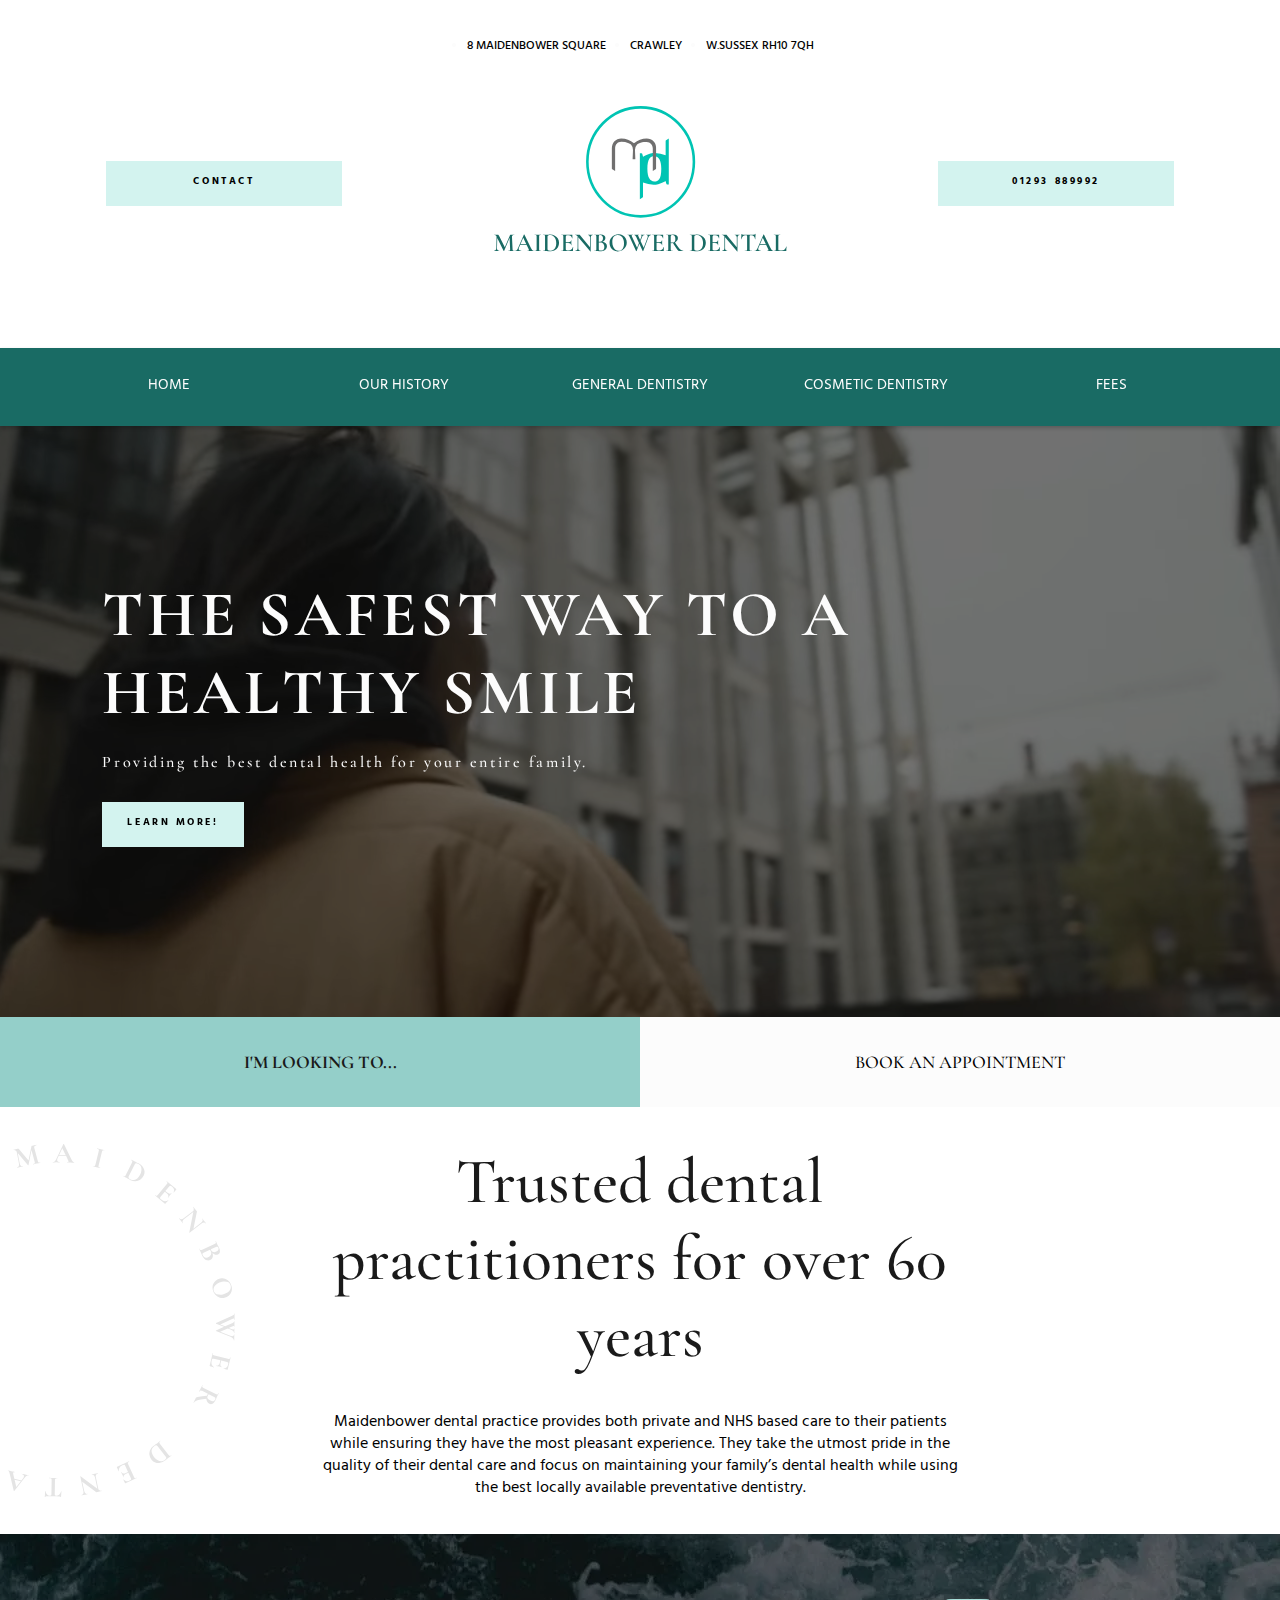
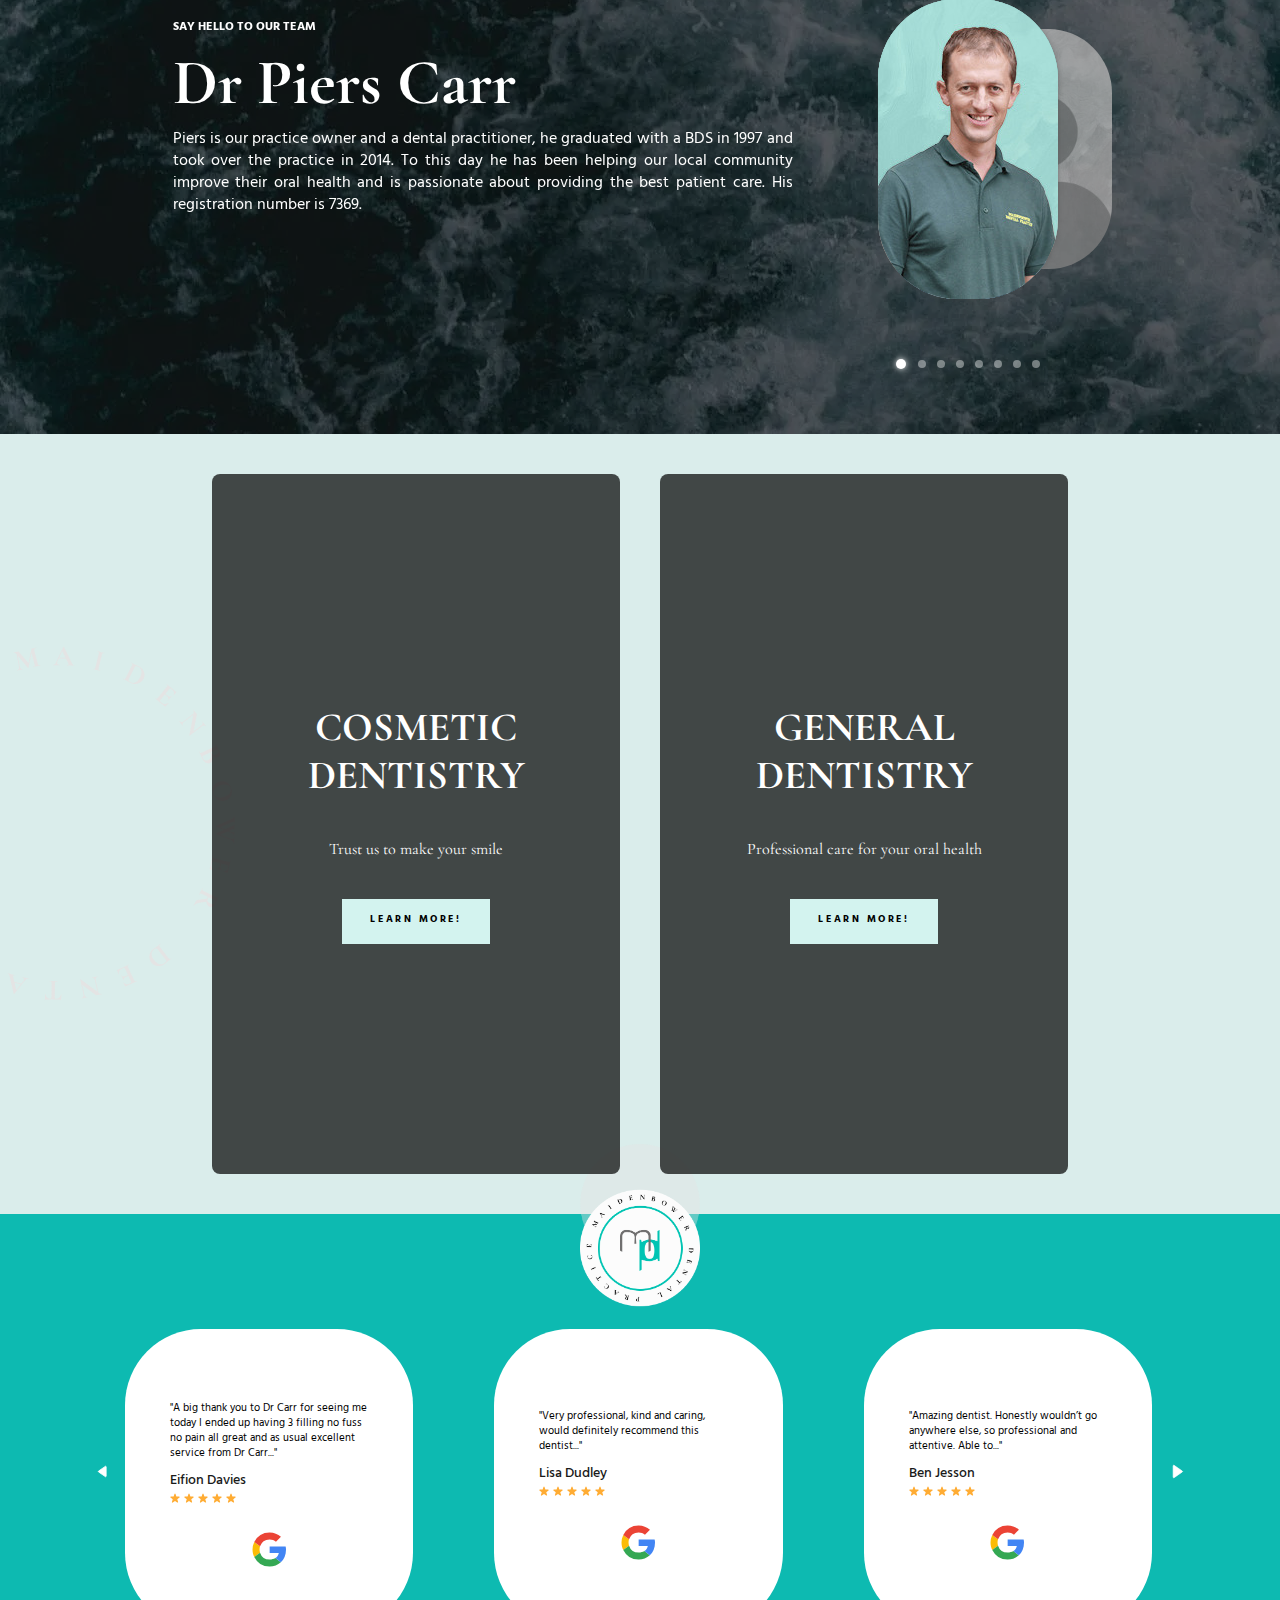
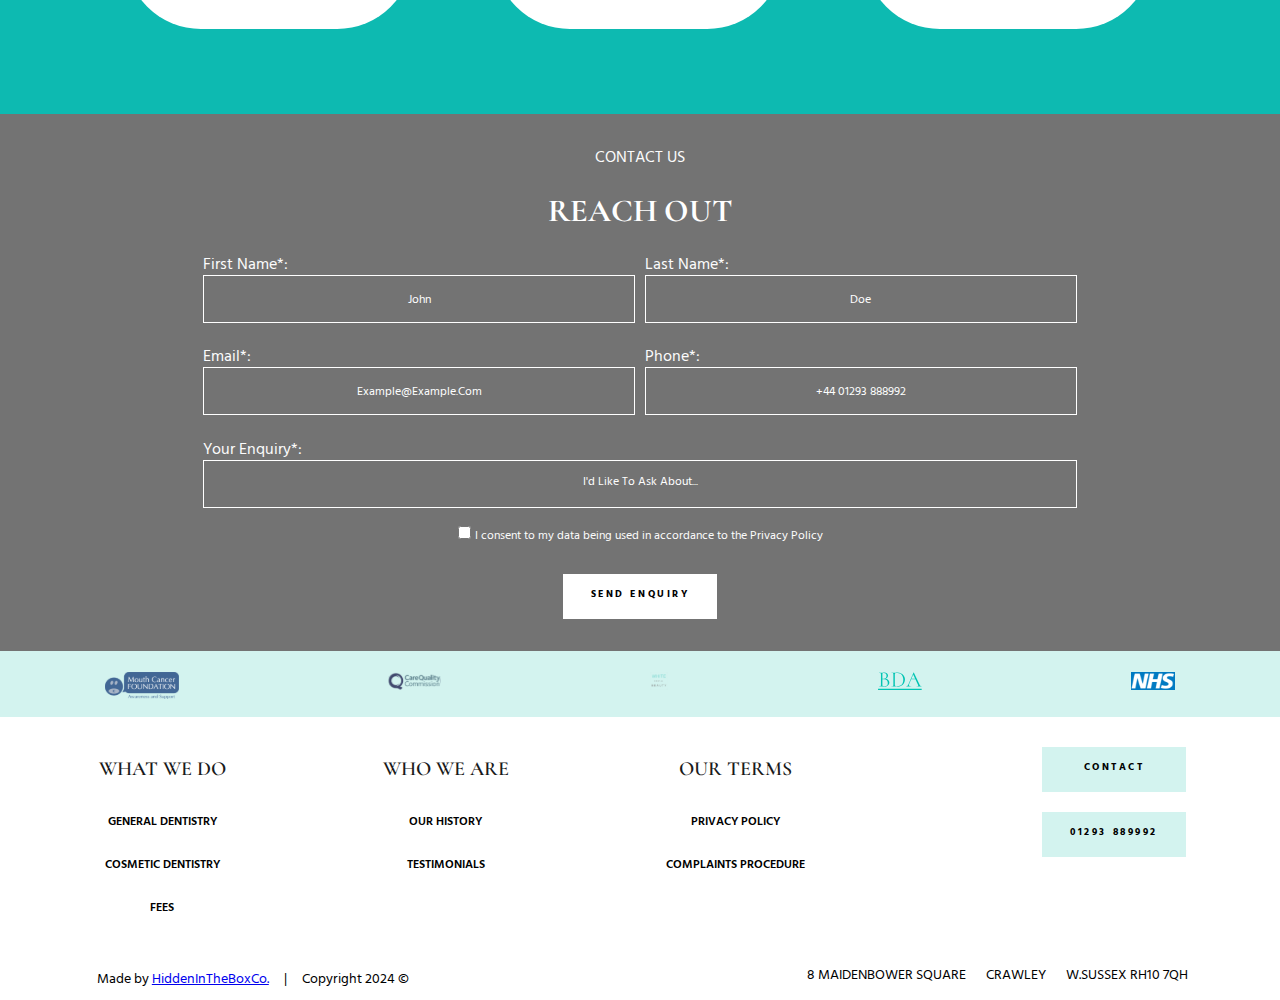
<file: index.html>
<!DOCTYPE html>
<html lang="en">
  <head>
    <meta charset="UTF-8" />
    <meta http-equiv="X-UA-Compatible" content="IE=edge" />
    <meta name="viewport" content="width=device-width, initial-scale=1.0" />

    <!--Swap our for actual link-->
    <link rel="canonical" href="https://m-gh4.github.io/MDP/" />

    <meta
      name="description"
      content="Maidenbower dental practice provides both private and NHS based care to the local area"
    />
    <meta
      name="keywords"
      content="dentist, general dentistry, dental care, family dentist, maidenbower dentist, crawley dentist, local dentist, dental services crawley, dental services maidenbower, sussex dental practice, maidenbower dental practice, crawley dental practice, dentists in crawley, dentists in maidenbower, dentists in west sussex, teeth whitening crawley, teeth whitening maidenbower, cracked tooth crawley, emergency dentist crawley, emergency dentist maidenbower, emergency dentist sussex, private dentist crawley, private dentist maidenbower, private dentist sussex, best dentist crawley, best dentist sussex, best dentist maidenbower, cosmetic dentistry, emergency dental care, affordable dentist in crawley, affordable dentist in maidenbower, affordable dentist in sussex, dental consultation crawley, dental consultation maidenbower, dental consultation sussex, dental hygeine, teeth cleaning, teeth cleaning crawley, kids dentist crawley, kids dentist maidenbower, friendly dentist maidenbower, best dentist for implants in crawley, affordable teeth whitening near me, top-rated dentist in crawley, dental checkup, gum disease treatment, tooth extraction, dental fillings, maidenbower dentist in crawley"
    />

    <!--Favicons-->
    <link
      rel="icon"
      type="image/png"
      href="favicons/favicon-96x96.png"
      sizes="96x96"
    />
    <link rel="icon" type="image/svg+xml" href="favicons/favicon.svg" />
    <link rel="shortcut icon" href="favicons/favicon.ico" />
    <link
      rel="apple-touch-icon"
      sizes="180x180"
      href="favicons/apple-touch-icon.png"
    />
    <meta name="apple-mobile-web-app-title" content="MDP" />
    <link rel="manifest" href="favicons/site.webmanifest" />

    <!-- landing images in hero section, fonts need to be added when this is finished-->
    <link
      rel="preload"
      as="font"
      type="font/woff2"
      href="fonts/cormorant-garamond-v16-latin-regular.woff2"
      crossorigin
    />
    <link
      rel="preload"
      as="font"
      type="font/woff2"
      href="fonts/hind-guntur-v13-latin-regular.woff2"
      crossorigin
    />
    <link
      rel="preload"
      as="font"
      type="font/woff2"
      href="fonts/hind-guntur-v13-latin-700.woff2"
      crossorigin
    />

    <link rel="stylesheet" href="css/critical.css" />
    <!-- Only above the fold css-->
    <link rel="stylesheet" href="css/core.css" />

    <link rel="preload" as="image" href="images/logo.svg" />
    <link
      rel="preload"
      as="image"
      href="images/preload-lady-smiling-min.webp"
    />

    <!--Defer loading the whole page css-->
    <link
      rel="stylesheet"
      href="css/index.css"
      media="print"
      onload="this.media='all'; this.onload=null;"
    />
    <!--lower page core-->
    <link rel="stylesheet" href="css/lower-core.css" media="print" onload="this.media='all'; this.onload=null;">


    <!--If the user has javascript disbaled, load this stylesheet-->
    <noscript>
      <link rel="stylesheet" href="css/index.css" />
    </noscript>

    <title>Maidenbower Dental | Dental Practice | Crawley W.Sussex</title>
  </head>
  <body>
    <!--Screen reader skip main nav-->
    <a class="skip" aria-label="skip to main content" href="#main"
      >Click To Skip To Main Content</a
    >

    <!-------Head Logo ------->
    <div id="head-logo">
      <div class="middle-head container">
        <ul class="address">
          <li>
            <a href="https://maps.app.goo.gl/S6fWp2vtpzphWvZX9" target="_blank"
              >8 Maidenbower Square</a
            >
          </li>
          <li>
            <a href="https://maps.app.goo.gl/S6fWp2vtpzphWvZX9" target="_blank"
              >Crawley</a
            >
          </li>
          <li>
            <a href="https://maps.app.goo.gl/S6fWp2vtpzphWvZX9" target="_blank"
              >W.Sussex RH10 7QH</a
            >
          </li>
        </ul>
        <a
          class="logo"
          aria-label="click to go to home page"
          href="index.html"
        >
          <img
            class="title-logo"
            aria-hidden="true"
            src="images/logo.svg"
            decoding="async"
            alt="logo"
          />
        </a>
        <a class="button-solid contact-button" href="contact-us.html"
          >Contact</a
        >
        <a class="button-solid phone-button" href="tel:01293889992"
          >01293 889992</a
        >
      </div>
    </div>

    <!-------Navigation------->

    <div id="navigation">
      <div class="container">
        <!--Main Nav-->
        <nav id="navbar-menu">
          <ul>
            <li><a href="index.html">Home</a></li>
            <li><a href="our-history.html">Our history</a></li>
            <li><a href="general-dentistry.html">general dentistry</a></li>
            <li><a href="cosmetic-dentistry.html">cosmetic dentistry</a></li>
            <li><a href="fees.html">fees</a></li>
          </ul>
        </nav>

        <!--Mobile Nav toggle-->
        <button
          class="hamburger-menu"
          aria-label="toggle to open mobile navigation menu"
        >
          <span aria-hidden="true"></span>
        </button>
      </div>
    </div>

    <!--Main Content-->
    <main id="main">
      <!--------LANDING--------->

      <section id="hero">
        <div class="hero-content">
          <div class="hero-copy">
            <h1>The Safest Way To a healthy smile</h1>
            <p class="subtitle">
              Providing the best dental health for your entire family.
            </p>
            <a class="button-solid learn-button" href="our-history.html"
              >Learn More!</a
            >
          </div>
        </div>
        <video
          poster="images/preload-lady-smiling-min.webp"
          autoplay
          muted
          loop
          playsinline
          class="hero-video"
          aria-hidden="true"
          loading="lazy"
          id="cheese"
        >
          <source media="(min-width: 601px)" src="images/smiling patient(2).webm"/>
          <source media="(max-width: 600px)"src="images/smiling-patient2.webm"/>
          <source src="images/smiling patient(2).mp4"/>
        </video>
      </section>

      <!--VERTICAL MENU SCROLLER-->

      <section id="services" class="services">
        <div class="service-scroll">
          <div class="service-title">
            <h2>I'm looking to...</h2>
          </div>
          <div class="vertical-menu">
            <a href="contact-us.html">Book an appointment</a>
            <a href="fees.html">See your fees</a>
            <a href="index.html#staff-wavey">Learn about the team</a>
            <a href="our-history.html">Learn about the practice</a>
            <a href="cosmetic-dentistry.html#sbs-2201">Get a brighter smile</a>
            <a href="cosmetic-dentistry.html#sbs-2202">Fix a broken tooth</a>
            <a href="general-dentistry.html#sbs-2201">Get dentures</a>
            <a href="general-dentistry.html#sbs-2202"
              >Learn about root canals</a
            >
            <a href="contact-us.html#opening-times">See your opening hours</a>
          </div>
        </div>
      </section>

      <!------ABOUT THE PRACTICE------>

      <section id="practice-desc">
        <div class="container">
          <div class="content">
            <br />
            <br />
            <h1>Trusted dental practitioners for over 60 years</h1>
            <br />
            <br />
            <p>
              Maidenbower dental practice provides both private and NHS based
              care to their patients while ensuring they have the most pleasant
              experience. They take the utmost pride in the quality of their
              dental care and focus on maintaining your family’s dental health
              while using the best locally available preventative dentistry.
            </p>
            <br />
            <br />
          </div>
        </div>
      </section>

      <!------STAFF INFO SLIDER------>
      <section id="staff-wavey">
        <div class="container superuniquecontainer">
          <input type="radio" name="slider" id="item-1" checked />
          <input type="radio" name="slider" id="item-2" />
          <input type="radio" name="slider" id="item-3" />
          <input type="radio" name="slider" id="item-4" />
          <input type="radio" name="slider" id="item-5" />
          <input type="radio" name="slider" id="item-6" />
          <input type="radio" name="slider" id="item-7" />
          <input type="radio" name="slider" id="item-8" />
          <div class="player">
            <div class="upper-part">
              <div class="info-area" id="test">
                <label
                  class="staff-info"
                  id="staff-info-1"
                  for="item-1"
                  aria-labelledby="navi-dot-1"
                >
                  <p class="mini-title">Say hello to our team</p>
                  <h2>Dr Piers Carr</h2>
                  <p>
                    Piers is our practice owner and a dental practitioner, he
                    graduated with a BDS in 1997 and took over the practice in
                    2014. To this day he has been helping our local community
                    improve their oral health and is passionate about providing
                    the best patient care. His registration number is 7369.
                  </p>
                </label>
                <label
                  class="staff-info"
                  id="staff-info-2"
                  for="item-2"
                  aria-labelledby="navi-dot-2"
                >
                  <p class="mini-title">Say hello to our team</p>
                  <h2>Dr Adil Ghafoor</h2>
                  <p>
                    One of our friendly dental practitioners who graduated with
                    a BDS from Bristol University. Adil has worked in both a
                    community and hospital trauma setting and has extensive
                    experience in both NHS and private work. He enjoys providing
                    his patients with the utmost care and attention to their
                    smile. His registration number is 289882.
                  </p>
                </label>
                <label
                  class="staff-info"
                  id="staff-info-3"
                  for="item-3"
                  aria-labelledby="navi-dot-3"
                >
                  <p class="mini-title">Say hello to our team</p>
                  <h2>Dr Rohma Mujahid</h2>
                  <p>
                    One of our dental practitioners who graduated in 2022. Her
                    registration number is 302676.
                  </p>
                </label>
                <label
                  class="staff-info"
                  id="staff-info-4"
                  for="item-4"
                  aria-labelledby="navi-dot-4"
                >
                  <p class="mini-title">Say hello to our team</p>
                  <h2>Amanda Henderson</h2>
                  <p>Dental Nurse, registration number 153301.</p>
                </label>
                <label
                  class="staff-info"
                  id="staff-info-5"
                  for="item-5"
                  aria-labelledby="navi-dot-5"
                >
                  <p class="mini-title">Say hello to our team</p>
                  <h2>Trish Maskell</h2>
                  <p>Dental Nurse, registration number 3522.</p>
                </label>
                <label
                  class="staff-info"
                  id="staff-info-6"
                  for="item-6"
                  aria-labelledby="navi-dot-6"
                >
                  <p>Say hello to our team</p>
                  <h2>Carol Digan</h2>
                  <p>Dental Nurse, registration number 109712.</p>
                </label>
                <label
                  class="staff-info"
                  id="staff-info-7"
                  for="item-7"
                  aria-labelledby="navi-dot-7"
                >
                  <p class="mini-title">Say hello to our team</p>
                  <h2>Toni Kaplanis</h2>
                  <p>Dental Nurse, registration number 304565.</p>
                </label>
                <label
                  class="staff-info"
                  id="staff-info-8"
                  for="item-8"
                  aria-labelledby="navi-dot-8"
                >
                  <p class="mini-title">Say hello to our team</p>
                  <h2>Jacqueline Halliday</h2>
                  <p>Receptionist.</p>
                </label>
              </div>
            </div>
          </div>
          <div class="cards">
            <label
              class="card"
              for="item-1"
              id="staff-card-1"
              tabindex="0"
              aria-label="piers"
              onkeydown="if(event.key === 'Enter' || event.key === ' ') { document.getElementById('item-1').click(); }"
            >
              <picture>
                <source
                  media="(max-width: 600px)"
                  srcset="images/piersc-min.webp"
                />
                <source
                  media="(min-width: 601px)"
                  srcset="images/piersc.webp"
                />
                <img src="images/piersc.jpg" alt="piers" loading="lazy" />
              </picture>
            </label>
            <label
              class="card"
              for="item-2"
              id="staff-card-2"
              tabindex="0"
              aria-label="adil"
              onkeydown="if(event.key === 'Enter' || event.key === ' ') { document.getElementById('item-2').click(); }"
            >
              <picture>
                <source
                  media="(max-width: 600px)"
                  srcset="images/avatar-1-min.webp"
                />
                <source
                  media="(min-width: 601px)"
                  srcset="images/avatar-1.webp"
                />
                <img
                  src="images/avatar-1.jpg"
                  alt="staff-card"
                  loading="lazy"
                />
              </picture>
            </label>
            <label
              class="card"
              for="item-3"
              id="staff-card-3"
              tabindex="0"
              aria-label="rohma"
              onkeydown="if(event.key === 'Enter' || event.key === ' ') { document.getElementById('item-3').click(); }"
            >
              <picture>
                <source
                  media="(max-width: 600px)"
                  srcset="images/avatar-2-min.webp"
                />
                <source
                  media="(min-width: 601px)"
                  srcset="images/avatar-2.webp"
                />
                <img
                  src="images/avatar-2.jpg"
                  alt="staff-card"
                  loading="lazy"
                />
              </picture>
            </label>
            <label
              class="card"
              for="item-4"
              id="staff-card-4"
              tabindex="0"
              aria-label="amanda"
              onkeydown="if(event.key === 'Enter' || event.key === ' ') { document.getElementById('item-4').click(); }"
            >
              <picture>
                <source
                  media="(max-width: 600px)"
                  srcset="images/amandah-min.webp"
                />
                <source
                  media="(min-width: 601px)"
                  srcset="images/amandah.webp"
                />
                <img src="images/amandah.jpg" alt="amanda" loading="lazy" />
              </picture>
            </label>
            <label
              class="card"
              for="item-5"
              id="staff-card-5"
              tabindex="0"
              aria-label="trish"
              onkeydown="if(event.key === 'Enter' || event.key === ' ') { document.getElementById('item-5').click(); }"
            >
              <picture>
                <source
                  media="(max-width: 600px)"
                  srcset="images/trish-min.webp"
                />
                <source
                  media="(min-width: 601px)"
                  srcset="images/trish.webp"
                />
                <img src="images/trish.jpg" alt="trish" loading="lazy" />
              </picture>
            </label>
            <label
              class="card"
              for="item-6"
              id="staff-card-6"
              tabindex="0"
              aria-label="carol"
              onkeydown="if(event.key === 'Enter' || event.key === ' ') { document.getElementById('item-6').click(); }"
            >
              <picture>
                <source
                  media="(max-width: 600px)"
                  srcset="images/carold-min.webp"
                />
                <source
                  media="(min-width: 601px)"
                  srcset="images/carold.webp"
                />
                <img src="images/carold.jpg" alt="carol" loading="lazy" />
              </picture>
            </label>
            <label
              class="card"
              for="item-7"
              id="staff-card-7"
              tabindex="0"
              aria-label="toni"
              onkeydown="if(event.key === 'Enter' || event.key === ' ') { document.getElementById('item-7').click(); }"
            >
              <picture>
                <source
                  media="(max-width: 600px)"
                  srcset="images/avatar-2-min.webp"
                />
                <source
                  media="(min-width: 601px)"
                  srcset="images/avatar-2.webp"
                />
                <img
                  src="images/avatar-2.jpg"
                  alt="staff-card"
                  loading="lazy"
                />
              </picture>
            </label>
            <label
              class="card"
              for="item-8"
              id="staff-card-8"
              tabindex="0"
              aria-label="Jacqueline"
              onkeydown="if(event.key === 'Enter' || event.key === ' ') { document.getElementById('item-8').click(); }"
            >
              <picture>
                <source
                  media="(max-width: 600px)"
                  srcset="images/jach-min.webp"
                />
                <source media="(min-width: 601px)" srcset="images/jach.webp" />
                <img src="images/jach.jpg" alt="Jacqueline" loading="lazy" />
              </picture>
            </label>
          </div>
          <div class="break"></div>
          <div class="navi-dots-container">
            <label
              for="item-1"
              class="navi-dot"
              id="navi-dot-1"
              tabindex="0"
              aria-label="select to learn about piers"
              onkeydown="if(event.key === 'Enter' || event.key === ' ') { document.getElementById('item-1').click(); }"
            ></label>
            <label
              for="item-2"
              class="navi-dot"
              id="navi-dot-2"
              tabindex="0"
              aria-label="select to learn about adil"
              onkeydown="if(event.key === 'Enter' || event.key === ' ') { document.getElementById('item-2').click(); }"
            ></label>
            <label
              for="item-3"
              class="navi-dot"
              id="navi-dot-3"
              tabindex="0"
              aria-label="select to learn about rohma"
              onkeydown="if(event.key === 'Enter' || event.key === ' ') { document.getElementById('item-3').click(); }"
            ></label>
            <label
              for="item-4"
              class="navi-dot"
              id="navi-dot-4"
              tabindex="0"
              aria-label="select to learn about amanda"
              onkeydown="if(event.key === 'Enter' || event.key === ' ') { document.getElementById('item-4').click(); }"
            ></label>
            <label
              for="item-5"
              class="navi-dot"
              id="navi-dot-5"
              tabindex="0"
              aria-label="select to learn about trish"
              onkeydown="if(event.key === 'Enter' || event.key === ' ') { document.getElementById('item-5').click(); }"
            ></label>
            <label
              for="item-6"
              class="navi-dot"
              id="navi-dot-6"
              tabindex="0"
              aria-label="select to learn about carol"
              onkeydown="if(event.key === 'Enter' || event.key === ' ') { document.getElementById('item-6').click(); }"
            ></label>
            <label
              for="item-7"
              class="navi-dot"
              id="navi-dot-7"
              tabindex="0"
              aria-label="select to learn about toni"
              onkeydown="if(event.key === 'Enter' || event.key === ' ') { document.getElementById('item-7').click(); }"
            ></label>
            <label
              for="item-8"
              class="navi-dot"
              id="navi-dot-8"
              tabindex="0"
              aria-label="select to learn about Jacqueline"
              onkeydown="if(event.key === 'Enter' || event.key === ' ') { document.getElementById('item-8').click(); }"
            ></label>
          </div>
        </div>
      </section>

      <!------------COSMETIC GENERAL DENTISTRY CARDS--------------->

      <section id="dentistry-types">
        <div class="square-navi">
          <div class="left-card">
            <div class="content">
              <h3>Cosmetic Dentistry</h3>
              <p>Trust us to make your smile</p>
              <a
                class="button-solid learn-button"
                href="cosmetic-dentistry.html"
                >Learn More!</a
              >
            </div>
            <picture>
              <source
                media="(max-width: 959px)"
                srcset="images/webpsmall/leftcos-min_cropped.webp"
              />
              <source
                media="(min-width: 960px)"
                srcset="images/webplarge/leftcos.webp"
              />
              <img
                aria-hidden="true"
                decoding="async"
                loading="lazy"
                src="images/fullsize/leftcos.jpg"
                alt="lady smiling"
                width="468"
                height="312"
              />
            </picture>
            <!--THIS NEEDS TO BE EDITED WITH WEBPSSSSS-->
          </div>
          <div class="right-card">
            <div class="content">
              <h3>General Dentistry</h3>
              <p>Professional care for your oral health</p>
              <a
                class="button-solid learn-button"
                href="general-dentistry.html"
                >Learn More!</a
              >
            </div>
            <picture>
              <source
                media="(max-width: 960px)"
                srcset="images/webpsmall/rightgen-min_cropped.webp"
              />
              <source
                media="(min-width: 961px)"
                srcset="images/webplarge/rightgen.webp"
              />
              <img
                aria-hidden="true"
                decoding="async"
                src="images/fullsize/rightgen.jpg"
                alt="happy man smiling"
                width="468"
                height="312"
                loading="lazy"
              />
            </picture>
          </div>
        </div>
      </section>

      <!------------REVIEW SLIDER--------------->
      <section id="review-slider">
        <img
          class="watermark"
          src="images/maidenbower-stamp.png"
          alt="watermark"
          width="150"
          loading="lazy"
        />
        <div class="slider-wrapper">
          <img
            id="left-arrow"
            class="lrarrow"
            src="images/left-arrow.svg"
            alt="left-arrow"
            tabindex="0"
            onkeydown="if(event.key === 'Enter' || event.key === ' ') { document.getElementById('left-arrow').click(); }"
            aria-label="press to move carousel left"
            role="button"
          />
          <ul class="carousel">
            <li class="card">
              <a href="https://g.co/kgs/ms42Q6K" target="_blank">
                <div class="text-wrapper">
                  <p>
                    "Very professional, kind and caring, would definitely
                    recommend this dentist..."
                  </p>
                  <h4>Lisa Dudley</h4>
                  <div class="stars">
                    <img
                      src="images/star.svg"
                      alt="star"
                      width="10"
                      height="10"
                      draggable="false"
                    />
                    <img
                      src="images/star.svg"
                      alt="star"
                      width="10"
                      height="10"
                      draggable="false"
                    />
                    <img
                      src="images/star.svg"
                      alt="star"
                      width="10"
                      height="10"
                      draggable="false"
                    />
                    <img
                      src="images/star.svg"
                      alt="star"
                      width="10"
                      height="10"
                      draggable="false"
                    />
                    <img
                      src="images/star.svg"
                      alt="star"
                      width="10"
                      height="10"
                      draggable="false"
                    />
                  </div>
                </div>
                <div class="g-sign">
                  <img
                    src="images/g-icon.svg"
                    alt="staff-card"
                    width="35"
                    height="35"
                    draggable="false"
                  />
                </div>
              </a>
            </li>
            <li class="card">
              <a href="https://g.co/kgs/Xfgaiph" target="_blank">
                <div class="text-wrapper">
                  <p>
                    "Amazing dentist. Honestly wouldn’t go anywhere else, so
                    professional and attentive. Able to..."
                  </p>
                  <h4>Ben Jesson</h4>
                  <div class="stars">
                    <img
                      src="images/star.svg"
                      alt="star"
                      width="10"
                      height="10"
                      draggable="false"
                    />
                    <img
                      src="images/star.svg"
                      alt="star"
                      width="10"
                      height="10"
                      draggable="false"
                    />
                    <img
                      src="images/star.svg"
                      alt="star"
                      width="10"
                      height="10"
                      draggable="false"
                    />
                    <img
                      src="images/star.svg"
                      alt="star"
                      width="10"
                      height="10"
                      draggable="false"
                    />
                    <img
                      src="images/star.svg"
                      alt="star"
                      width="10"
                      height="10"
                      draggable="false"
                    />
                  </div>
                </div>
                <div class="g-sign">
                  <img
                    src="images/g-icon.svg"
                    alt="staff-card"
                    width="35"
                    height="35"
                    draggable="false"
                  />
                </div>
              </a>
            </li>
            <li class="card">
              <a href="https://g.co/kgs/GcNYyw4" target="_blank">
                <div class="text-wrapper">
                  <p>
                    "Suffered from dental phobia for years and finally a dentist
                    who understands!! Thank you to all the team in making it
                    pain and stress free..."
                  </p>
                  <h4>Emma Horlock</h4>
                  <div class="stars">
                    <img
                      src="images/star.svg"
                      alt="star"
                      width="10"
                      height="10"
                      draggable="false"
                    />
                    <img
                      src="images/star.svg"
                      alt="star"
                      width="10"
                      height="10"
                      draggable="false"
                    />
                    <img
                      src="images/star.svg"
                      alt="star"
                      width="10"
                      height="10"
                      draggable="false"
                    />
                    <img
                      src="images/star.svg"
                      alt="star"
                      width="10"
                      height="10"
                      draggable="false"
                    />
                    <img
                      src="images/star.svg"
                      alt="star"
                      width="10"
                      height="10"
                      draggable="false"
                    />
                  </div>
                </div>
                <div class="g-sign">
                  <img
                    src="images/g-icon.svg"
                    alt="staff-card"
                    width="35"
                    height="35"
                    draggable="false"
                  />
                </div>
              </a>
            </li>
            <li class="card">
              <a href="https://g.co/kgs/5WFecpd" target="_blank">
                <div class="text-wrapper">
                  <p>
                    "I have been going to this dentist for as long as I can
                    remember. I always see Piers, he is the most amazing
                    dentist. Always very efficient, and painless
                    appointments..."
                  </p>
                  <h4>Ellie</h4>
                  <div class="stars">
                    <img
                      src="images/star.svg"
                      alt="star"
                      width="10"
                      height="10"
                      draggable="false"
                    />
                    <img
                      src="images/star.svg"
                      alt="star"
                      width="10"
                      height="10"
                      draggable="false"
                    />
                    <img
                      src="images/star.svg"
                      alt="star"
                      width="10"
                      height="10"
                      draggable="false"
                    />
                    <img
                      src="images/star.svg"
                      alt="star"
                      width="10"
                      height="10"
                      draggable="false"
                    />
                    <img
                      src="images/star.svg"
                      alt="star"
                      width="10"
                      height="10"
                      draggable="false"
                    />
                  </div>
                </div>
                <div class="g-sign">
                  <img
                    src="images/g-icon.svg"
                    alt="staff-card"
                    width="35"
                    height="35"
                    draggable="false"
                  />
                </div>
              </a>
            </li>
            <li class="card">
              <a href="https://g.co/kgs/jMJ3mgf" target="_blank">
                <div class="text-wrapper">
                  <p>
                    "So glad I didn’t lose another tooth! Amazing job by Adil
                    and..."
                  </p>
                  <h4>Nigel R</h4>
                  <div class="stars">
                    <img
                      src="images/star.svg"
                      alt="star"
                      width="10"
                      height="10"
                      draggable="false"
                    />
                    <img
                      src="images/star.svg"
                      alt="star"
                      width="10"
                      height="10"
                      draggable="false"
                    />
                    <img
                      src="images/star.svg"
                      alt="star"
                      width="10"
                      height="10"
                      draggable="false"
                    />
                    <img
                      src="images/star.svg"
                      alt="star"
                      width="10"
                      height="10"
                      draggable="false"
                    />
                    <img
                      src="images/star.svg"
                      alt="star"
                      width="10"
                      height="10"
                      draggable="false"
                    />
                  </div>
                </div>
                <div class="g-sign">
                  <img
                    src="images/g-icon.svg"
                    alt="staff-card"
                    width="35"
                    height="35"
                    draggable="false"
                  />
                </div>
              </a>
            </li>
            <li class="card">
              <a href="https://g.co/kgs/CRQQZb5" target="_blank">
                <div class="text-wrapper">
                  <p>
                    "All the practice staff are very helpful and welcoming. The
                    dentist always explains the treatment. Highly recommend this
                    practice..."
                  </p>
                  <h4>Mazza</h4>
                  <div class="stars">
                    <img
                      src="images/star.svg"
                      alt="star"
                      width="10"
                      height="10"
                      draggable="false"
                    />
                    <img
                      src="images/star.svg"
                      alt="star"
                      width="10"
                      height="10"
                      draggable="false"
                    />
                    <img
                      src="images/star.svg"
                      alt="star"
                      width="10"
                      height="10"
                      draggable="false"
                    />
                    <img
                      src="images/star.svg"
                      alt="star"
                      width="10"
                      height="10"
                      draggable="false"
                    />
                    <img
                      src="images/star.svg"
                      alt="star"
                      width="10"
                      height="10"
                      draggable="false"
                    />
                  </div>
                </div>
                <div class="g-sign">
                  <img
                    src="images/g-icon.svg"
                    alt="staff-card"
                    width="35"
                    height="35"
                    draggable="false"
                  />
                </div>
              </a>
            </li>
            <li class="card">
              <a href="https://g.co/kgs/ms42Q6K" target="_blank">
                <div class="text-wrapper">
                  <p>
                    "Maidenbower has been our family dental practice for many
                    years. Always a friendly welcome at reception from familiar
                    faces and..."
                  </p>
                  <h4>Nicky Bower</h4>
                  <div class="stars">
                    <img
                      src="images/star.svg"
                      alt="star"
                      width="10"
                      height="10"
                      draggable="false"
                    />
                    <img
                      src="images/star.svg"
                      alt="star"
                      width="10"
                      height="10"
                      draggable="false"
                    />
                    <img
                      src="images/star.svg"
                      alt="star"
                      width="10"
                      height="10"
                      draggable="false"
                    />
                    <img
                      src="images/star.svg"
                      alt="star"
                      width="10"
                      height="10"
                      draggable="false"
                    />
                    <img
                      src="images/star.svg"
                      alt="star"
                      width="10"
                      height="10"
                      draggable="false"
                    />
                  </div>
                </div>
                <div class="g-sign">
                  <img
                    src="images/g-icon.svg"
                    alt="staff-card"
                    width="35"
                    height="35"
                    draggable="false"
                  />
                </div>
              </a>
            </li>
            <li class="card">
              <a href="https://g.co/kgs/Grpqvo8" target="_blank">
                <div class="text-wrapper">
                  <p>
                    "Staff are very polite and willing to help out for
                    appointments whether emergencies or check ups. The Dentists
                    themselves are amazing..."
                  </p>
                  <h4>Sharon Richards</h4>
                  <div class="stars">
                    <img
                      src="images/star.svg"
                      alt="star"
                      width="10"
                      height="10"
                      draggable="false"
                    />
                    <img
                      src="images/star.svg"
                      alt="star"
                      width="10"
                      height="10"
                      draggable="false"
                    />
                    <img
                      src="images/star.svg"
                      alt="star"
                      width="10"
                      height="10"
                      draggable="false"
                    />
                    <img
                      src="images/star.svg"
                      alt="star"
                      width="10"
                      height="10"
                      draggable="false"
                    />
                    <img
                      src="images/star.svg"
                      alt="star"
                      width="10"
                      height="10"
                      draggable="false"
                    />
                  </div>
                </div>
                <div class="g-sign">
                  <img
                    src="images/g-icon.svg"
                    alt="staff-card"
                    width="35"
                    height="35"
                    draggable="false"
                  />
                </div>
              </a>
            </li>
            <li class="card">
              <a href="https://g.co/kgs/5YivKg1" target="_blank">
                <div class="text-wrapper">
                  <p>
                    "A big thank you to Dr Carr for seeing me today I ended up
                    having 3 filling no fuss no pain all great and as usual
                    excellent service from Dr Carr..."
                  </p>
                  <h4>Eifion Davies</h4>
                  <div class="stars">
                    <img
                      src="images/star.svg"
                      alt="star"
                      width="10"
                      height="10"
                      draggable="false"
                    />
                    <img
                      src="images/star.svg"
                      alt="star"
                      width="10"
                      height="10"
                      draggable="false"
                    />
                    <img
                      src="images/star.svg"
                      alt="star"
                      width="10"
                      height="10"
                      draggable="false"
                    />
                    <img
                      src="images/star.svg"
                      alt="star"
                      width="10"
                      height="10"
                      draggable="false"
                    />
                    <img
                      src="images/star.svg"
                      alt="star"
                      width="10"
                      height="10"
                      draggable="false"
                    />
                  </div>
                </div>
                <div class="g-sign">
                  <img
                    src="images/g-icon.svg"
                    alt="staff-card"
                    width="35"
                    height="35"
                    draggable="false"
                  />
                </div>
              </a>
            </li>
          </ul>
          <img
            id="right-arrow"
            class="lrarrow"
            src="images/right-arrow.svg"
            alt="right-arrow"
            tabindex="0"
            onkeydown="if(event.key === 'Enter' || event.key === ' ') { document.getElementById('right-arrow').click(); }"
            aria-label="press to move carousel right"
            role="button"
          />
        </div>
        <picture>
          <source
            media="(max-width: 600px)"
            srcset="images/marble-drop.webp"
          />
          <source
            media="(min-width: 601px)"
            srcset="images/marbledropfull.webp"
          />
          <img
            aria-hidden="true"
            decoding="async"
            src="images/marble-drop.png"
            alt="marble-background"
            loading="lazy"
            height="500"
            width="600"
          />
        </picture>
      </section>

      <!------------REACH OUT FORM --------------->
      <section id="reach-out">
        <div class="form-wrapper">
          <p>contact us</p>
          <h2>reach out</h2>

          <form
            id="contact"
            name="Contact Form"
            method="post"
            action="scripts/contact.php"
          >
            <div class="onerow">
              <div class="input-group">
                <label class="f-label">
                  first name*:
                  <input
                    id="first name"
                    aria-label="first name"
                    class="input1"
                    name="first name"
                    placeholder="john"
                    type="text"
                    required
                  />
                </label>
                <div aria-hidden="true" class="hover-box"></div>
              </div>

              <div class="input-group">
                <label class="f-label">
                  last name*:
                  <input
                    id="last name"
                    aria-label="last name"
                    class="input1"
                    name="last name"
                    placeholder="doe"
                    type="text"
                    required
                  />
                </label>
                <div aria-hidden="true" class="hover-box"></div>
              </div>
            </div>

            <div class="tworow">
              <div class="input-group">
                <label class="f-label">
                  email*:
                  <input
                    id="email"
                    aria-label="email"
                    class="input1"
                    name="email"
                    placeholder="example@example.com"
                    type="email"
                    autocomplete="email"
                    required
                  />
                </label>
                <div aria-hidden="true" class="hover-box"></div>
              </div>

              <div class="input-group">
                <label class="f-label">
                  phone*:
                  <input
                    id="phone"
                    aria-label="phone number"
                    class="input1"
                    name="phone"
                    placeholder="+44 01293 888992"
                    type="tel"
                    autocomplete="tel"
                    required
                  />
                </label>
                <div aria-hidden="true" class="hover-box"></div>
              </div>
            </div>

            <div class="textarea">
              <div class="input-group">
                <label class="f-label">
                  your enquiry*:
                  <textarea
                    id="enquiry"
                    aria-label="write your enquiry"
                    name="enquiry"
                    placeholder="I'd like to ask about..."
                    required
                  ></textarea>
                </label>
                <div aria-hidden="true" class="hover-box"></div>
              </div>

              <div class="checkbox">
                <input
                  type="checkbox"
                  id="terms"
                  name="terms"
                  aria-label="consent to use data"
                  required
                />
                <label for="terms"
                  >I consent to my data being used in accordance to the
                  <a href="privacy-policy.html">Privacy Policy</a></label
                >
              </div>
            </div>
            <div></div>

            <p class="form-submit">
              <button
                name="submit"
                type="submit"
                id="contact-submit"
                class="button-solid"
                data-submit="...Sending"
              >
                send enquiry
              </button>
            </p>
          </form>
        </div>

        <picture>
          <source
            media="(max-width: 600px)"
            srcset="images/webpsmall/contact-min.webp"
          />
          <source
            media="(min-width: 601px)"
            srcset="images/webplarge/contact.webp"
          />
          <img
            aria-hidden="true"
            decoding="async"
            src="images/fullsize/contact.jpg"
            alt="man using his phone smiling"
            loading="lazy"
          />
        </picture>
      </section>
    </main>

    <!---------Footer-------->
    <footer id="footer">
      <div class="c-logos">
        <div class="logo-wrappers">
          <img
            src="images/MC-foundation.svg"
            alt="Mouth Cancer Foundation logo"
            aria-hidden="true"
            decoding="async"
            loading="lazy"
            width="74"
            height="27"
          />
          <img
            src="images/CQC.svg"
            alt="CQC logo"
            aria-hidden="true"
            decoding="async"
            loading="lazy"
            width="53"
            height="18"
          />
          <img
            src="images/whitedb.svg"
            alt="White Dental Beauty logo"
            aria-hidden="true"
            decoding="async"
            loading="lazy"
            width="18"
            height="18"
          />
          <img
            src="images/BDA.svg"
            alt="BDA logo"
            aria-hidden="true"
            decoding="async"
            loading="lazy"
            width="44"
            height="18"
          />
          <img
            src="images/NHS.svg"
            alt="NHS logo"
            aria-hidden="true"
            decoding="async"
            loading="lazy"
            width="44"
            height="18"
          />
        </div>
      </div>
      <div class="f-container">
        <div class="left-section">
          <div class="lists">
            <ul>
              <li><h2>What we do</h2></li>
              <li><a href="general-dentistry.html">General dentistry</a></li>
              <li><a href="cosmetic-dentistry.html">cosmetic dentistry</a></li>
              <li><a href="fees.html">fees</a></li>
            </ul>
            <ul>
              <li><h2>who we are</h2></li>
              <li><a href="our-history.html">Our history</a></li>
              <li><a href="index.html#review-slider">testimonials</a></li>
            </ul>
            <ul>
              <li><h2>our terms</h2></li>
              <li><a href="privacy-policy.html">privacy policy</a></li>
              <li>
                <a href="complaints-procedure.html">complaints procedure</a>
              </li>
            </ul>
            <a class="logo" href="index.html"
              ><img
                loading="lazy"
                decoding="async"
                src="images/old-logo.svg"
                alt="logo"
                width="157"
                height="39"
            /></a>
          </div>
        </div>

        <div class="right-section">
          <a class="button-solid contact-button" href="contact-us.html"
            >Contact</a
          >
          <a class="button-solid phone-button" href="tel:01293889992"
            >01293 889992</a
          >
        </div>
      </div>

      <div class="b-info">
        <div class="credit">
          <span
            >Made by
            <a href="hiddeninthebox.co.uk" target="_blank" rel="noopener"
              >HiddenInTheBoxCo.</a
            >
          </span>
          <span>|</span>
          <span class="copyright">Copyright 2024 ©</span>
        </div>
        <ul class="address">
          <li>
            <a href="https://maps.app.goo.gl/S6fWp2vtpzphWvZX9" target="_blank"
              >8 Maidenbower Square</a
            >
          </li>
          <li>
            <a href="https://maps.app.goo.gl/S6fWp2vtpzphWvZX9" target="_blank"
              >Crawley</a
            >
          </li>
          <li>
            <a href="https://maps.app.goo.gl/S6fWp2vtpzphWvZX9" target="_blank"
              >W.Sussex RH10 7QH</a
            >
          </li>
        </ul>
      </div>
    </footer>
  </body>

  <script defer src="scripts/nav.js"></script>
  <script defer src="scripts/slider.js"></script>
  <script defer src="scripts/cards.js"></script>
</html>
</file>
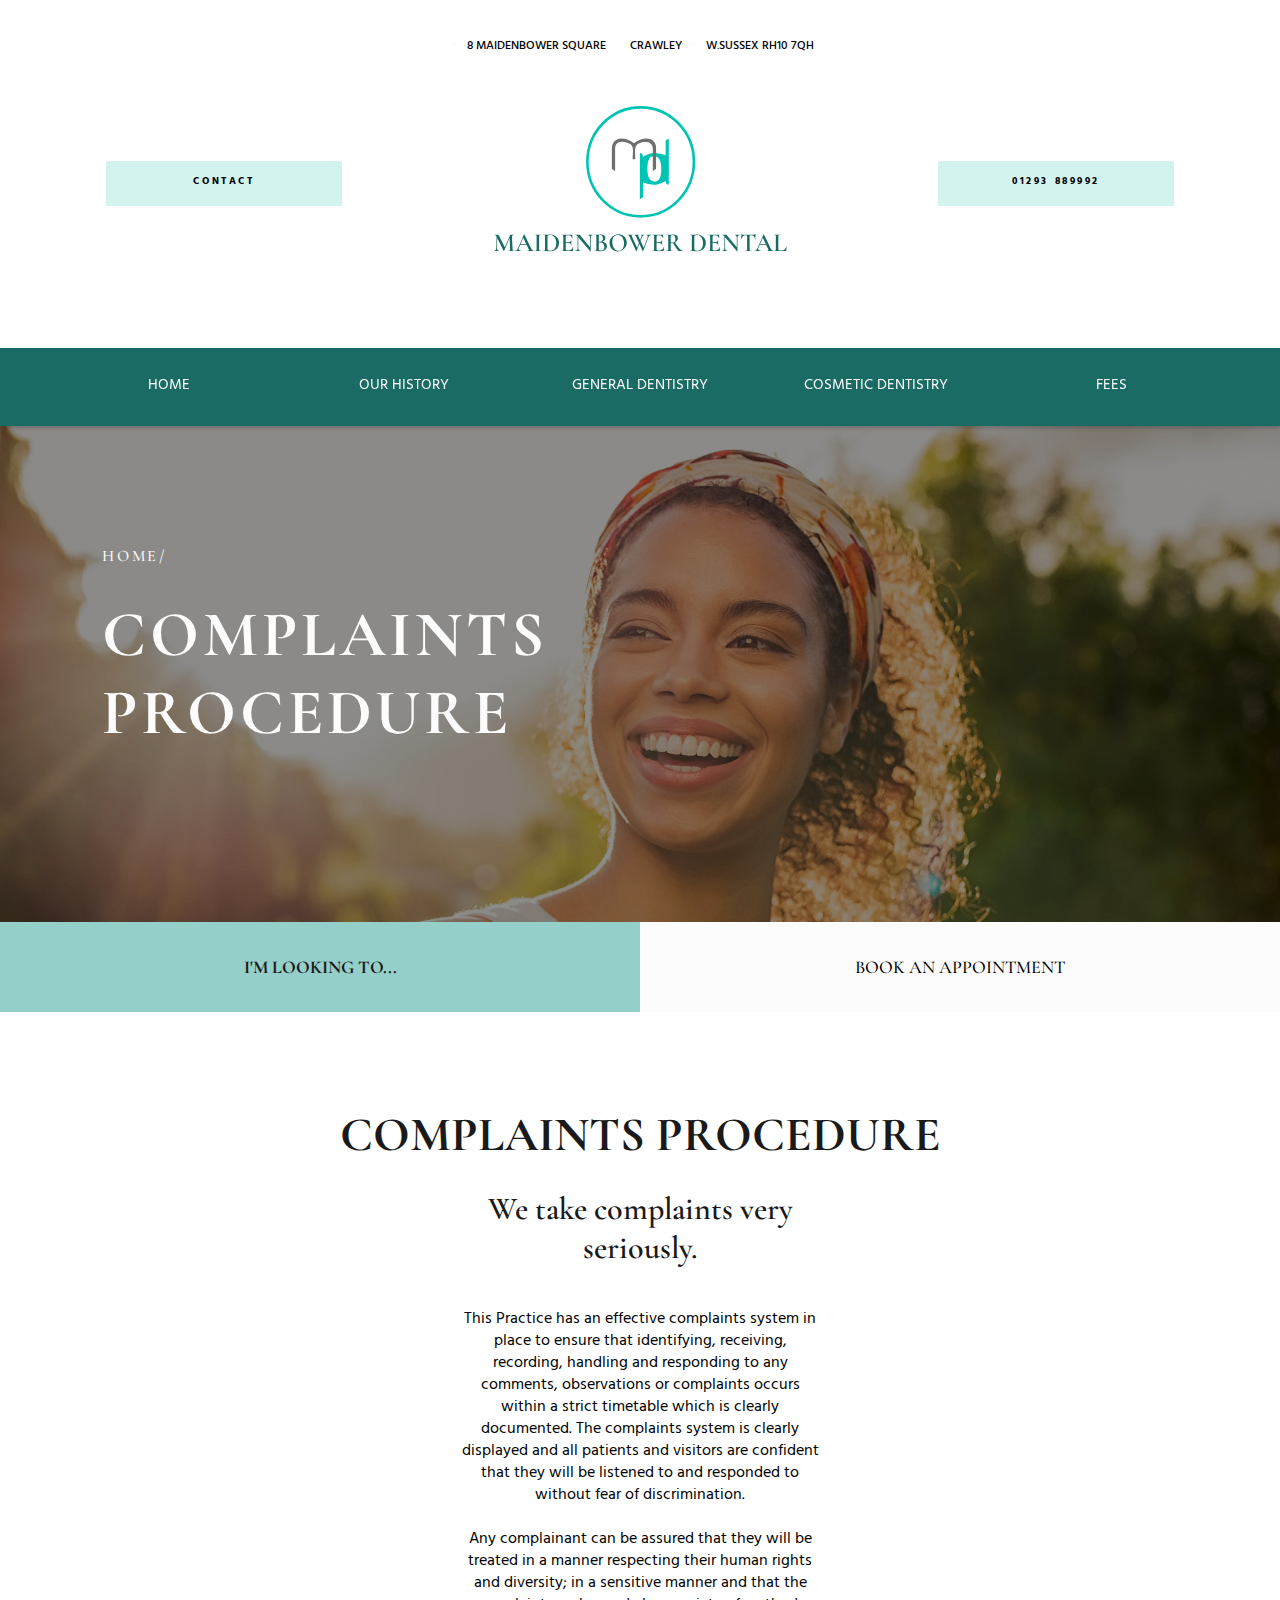
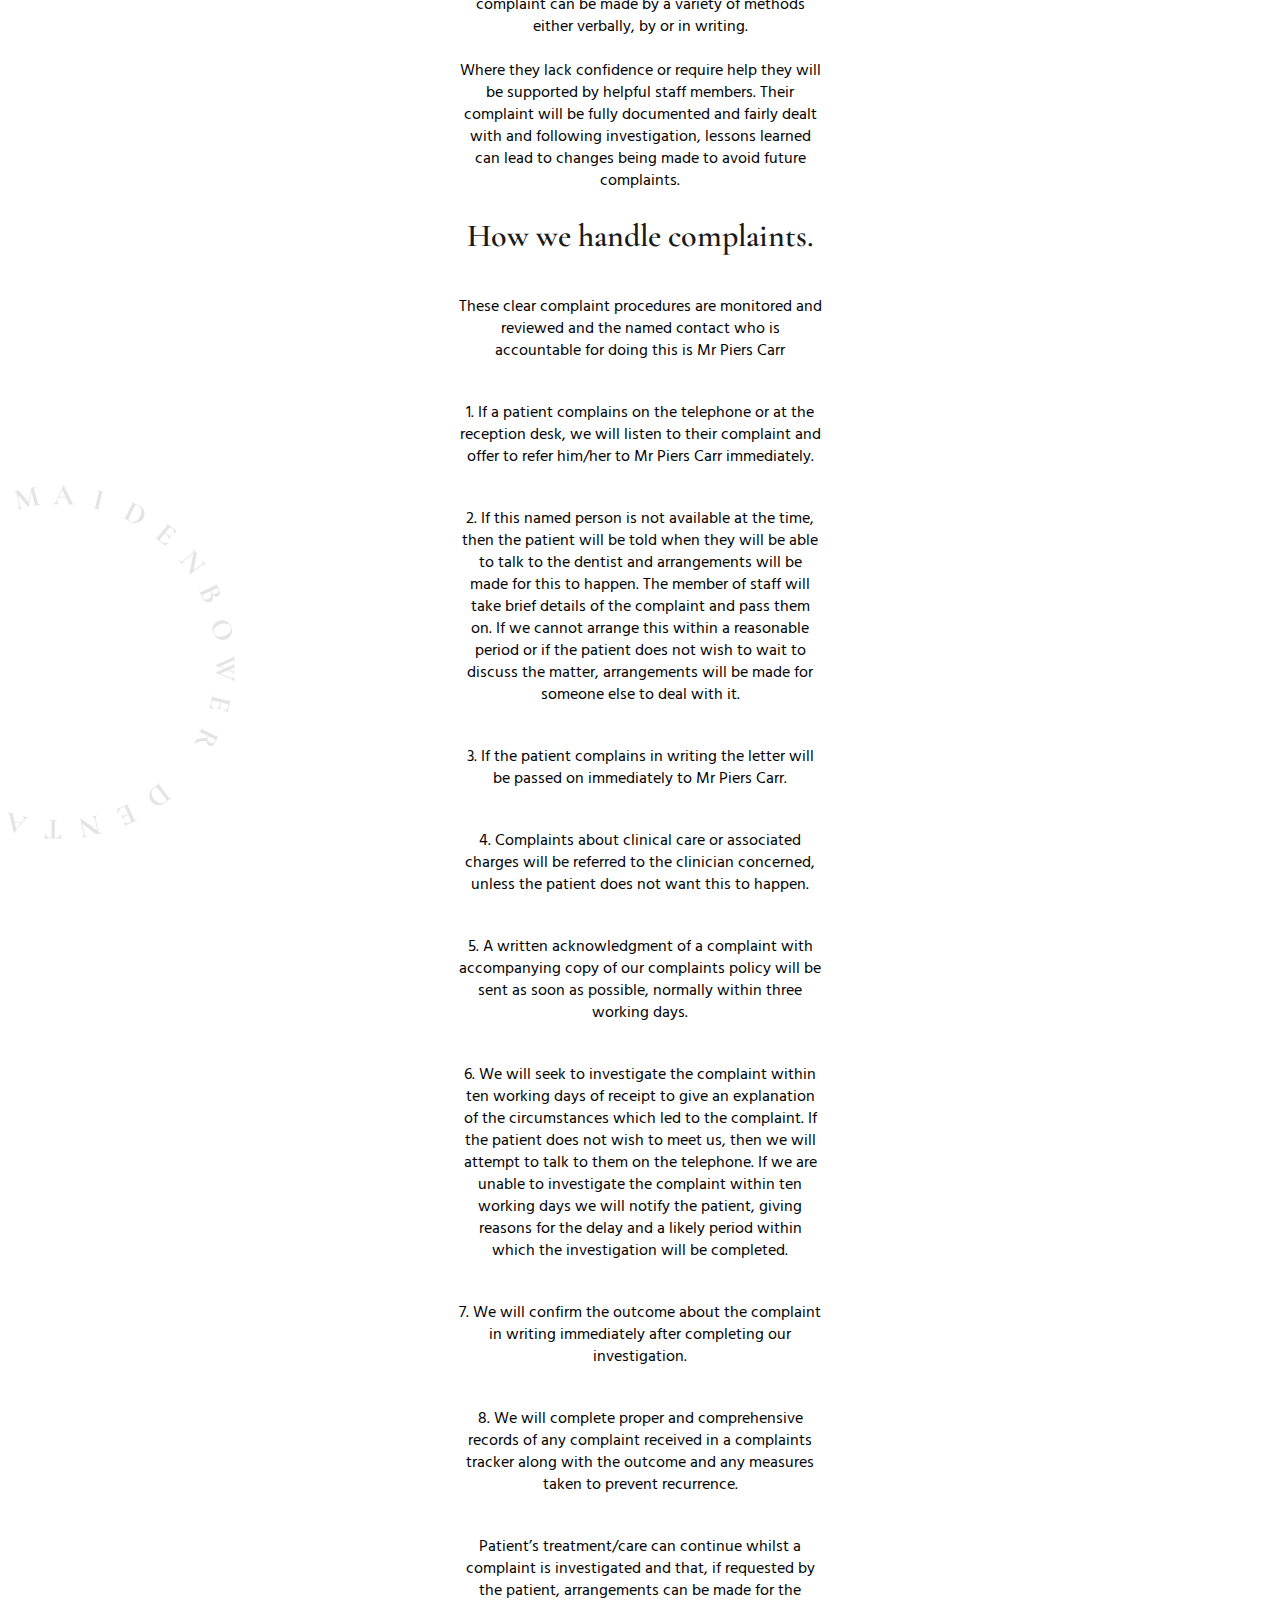
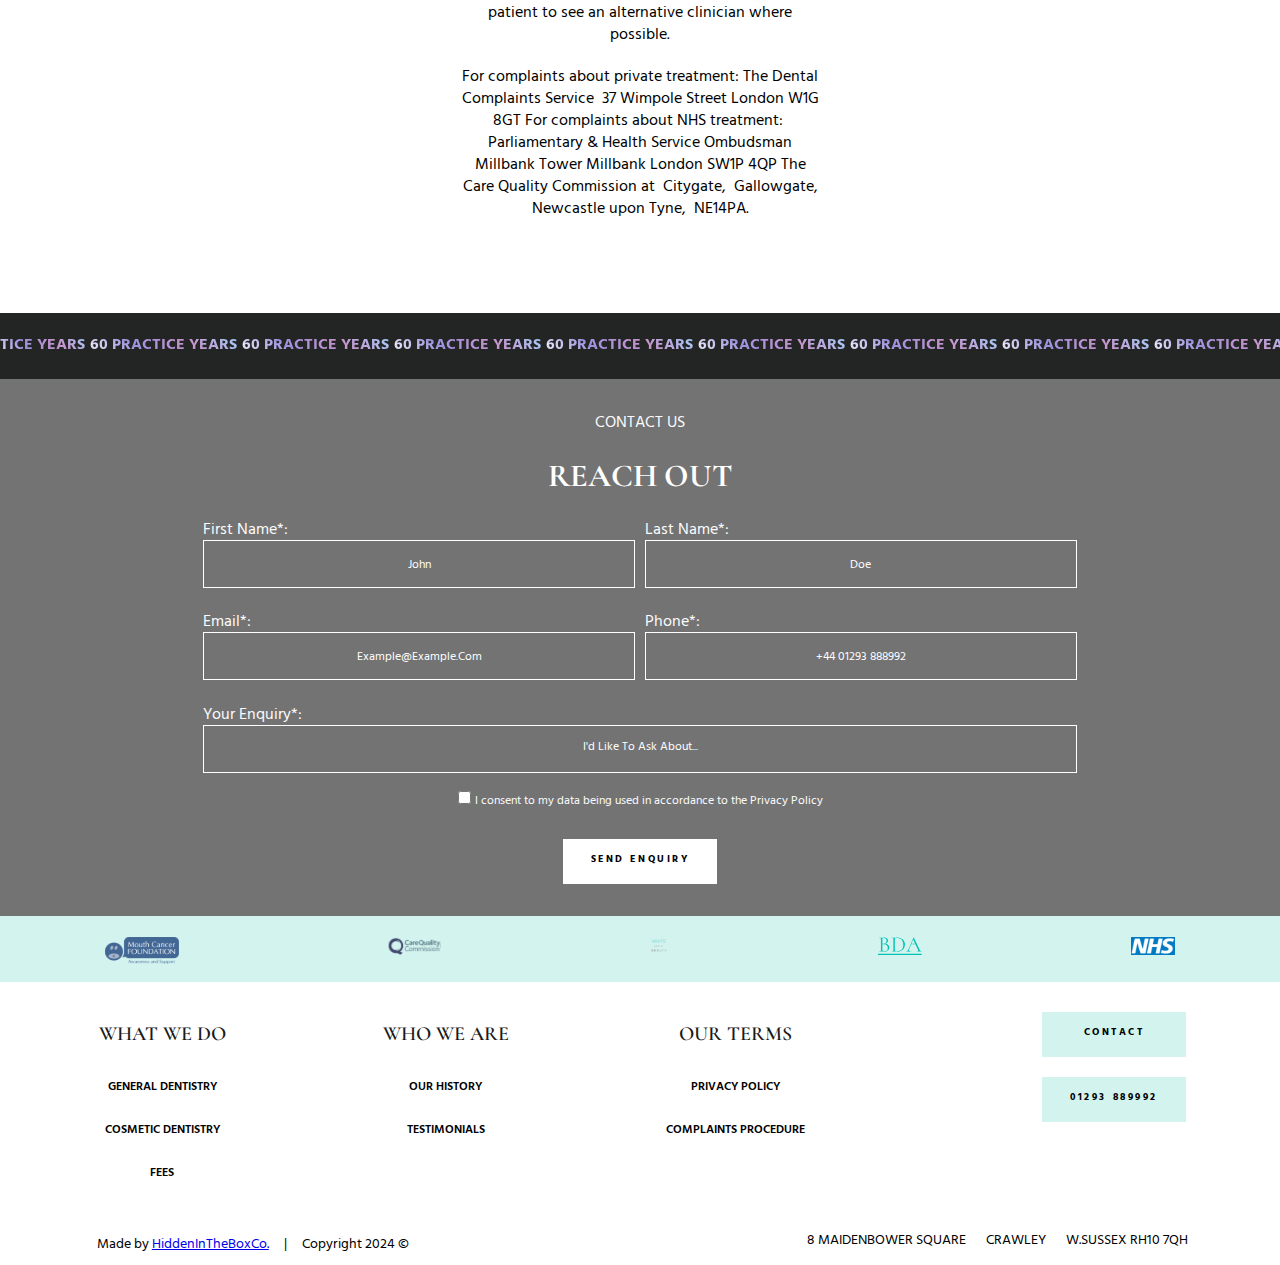
<file: complaints-procedure.html>
<!DOCTYPE html>
<html lang="en">
  <head>
    <meta charset="UTF-8" />
    <meta http-equiv="X-UA-Compatible" content="IE=edge" />
    <meta name="viewport" content="width=device-width, initial-scale=1.0" />

    <!--Swap our for actual link-->
    <link rel="canonical" href="https://m-gh4.github.io/MDP" />

    <meta
      name="description"
      content="Maidenbower dental practice provides both private and NHS based care to the local area"
    />
    <meta
      name="keywords"
      content="dentist, general dentistry, dental care, family dentist, maidenbower dentist, crawley dentist, local dentist, dental services crawley, dental services maidenbower, sussex dental practice, maidenbower dental practice, crawley dental practice, dentists in crawley, dentists in maidenbower, dentists in west sussex, teeth whitening crawley, teeth whitening maidenbower, cracked tooth crawley, emergency dentist crawley, emergency dentist maidenbower, emergency dentist sussex, private dentist crawley, private dentist maidenbower, private dentist sussex, best dentist crawley, best dentist sussex, best dentist maidenbower, cosmetic dentistry, emergency dental care, affordable dentist in crawley, affordable dentist in maidenbower, affordable dentist in sussex, dental consultation crawley, dental consultation maidenbower, dental consultation sussex, dental hygeine, teeth cleaning, teeth cleaning crawley, kids dentist crawley, kids dentist maidenbower, friendly dentist maidenbower, best dentist for implants in crawley, affordable teeth whitening near me, top-rated dentist in crawley, dental checkup, gum disease treatment, tooth extraction, dental fillings, maidenbower dentist in crawley"
    />

    <!--Favicons-->
    <link
      rel="icon"
      type="image/png"
      href="favicons/favicon-96x96.png"
      sizes="96x96"
    />
    <link rel="icon" type="image/svg+xml" href="favicons/favicon.svg" />
    <link rel="shortcut icon" href="favicons/favicon.ico" />
    <link
      rel="apple-touch-icon"
      sizes="180x180"
      href="favicons/apple-touch-icon.png"
    />
    <meta name="apple-mobile-web-app-title" content="MDP" />
    <link rel="manifest" href="favicons/site.webmanifest" />

    <link rel="preload" as="image" href="images/logo.svg" />

    <!-- landing images in hero section, fonts need to be added when this is finished-->
    <link
      rel="preload"
      as="font"
      type="font/woff2"
      href="fonts/cormorant-garamond-v16-latin-regular.woff2"
      crossorigin
    />
    <link
      rel="preload"
      as="font"
      type="font/woff2"
      href="fonts/hind-guntur-v13-latin-regular.woff2"
      crossorigin
    />
    <link
      rel="preload"
      as="font"
      type="font/woff2"
      href="fonts/hind-guntur-v13-latin-700.woff2"
      crossorigin
    />

    <link rel="stylesheet" href="css/critical.css" />
    <!-- Only above the fold css-->
    <link rel="stylesheet" href="css/core.css" />

    <!--Defer loading the whole page css-->
    <link
      rel="stylesheet"
      href="css/privacy-policy.css"
      media="print"
      onload="this.media='all'; this.onload=null;"
    />
    <!--lower page core-->
    <link rel="stylesheet" href="css/lower-core.css" media="print" onload="this.media='all'; this.onload=null;">

    <!--If the user has javascript disbaled, load this stylesheet-->
    <noscript>
      <link rel="stylesheet" href="css/privacy-policy.css" />
    </noscript>

    <title>Maidenbower Dental | Dental Practice | Crawley W.Sussex</title>
  </head>
  <body>
    <!--Screen reader skip main nav-->
    <a class="skip" aria-label="skip to main content" href="#main"
      >Click To Skip To Main Content</a
    >

    <!-------Head Logo ------->
    <div id="head-logo">
      <div class="middle-head container">
        <ul class="address">
          <li>
            <a href="https://maps.app.goo.gl/S6fWp2vtpzphWvZX9" target="_blank"
              >8 Maidenbower Square</a
            >
          </li>
          <li>
            <a href="https://maps.app.goo.gl/S6fWp2vtpzphWvZX9" target="_blank"
              >Crawley</a
            >
          </li>
          <li>
            <a href="https://maps.app.goo.gl/S6fWp2vtpzphWvZX9" target="_blank"
              >W.Sussex RH10 7QH</a
            >
          </li>
        </ul>
        <a
          class="logo"
          aria-label="click to go to home page"
          href="index.html"
        >
          <img
            class="title-logo"
            aria-hidden="true"
            src="images/logo.svg"
            decoding="async"
            alt="logo"
          />
        </a>
        <a class="button-solid contact-button" href="contact-us.html"
          >Contact</a
        >
        <a class="button-solid phone-button" href="tel:01293889992"
          >01293 889992</a
        >
      </div>
    </div>

    <!-------Navigation------->

    <div id="navigation">
      <div class="container">
        <!--Main Nav-->
        <nav id="navbar-menu">
          <ul>
            <li><a href="index.html">Home</a></li>
            <li><a href="our-history.html">Our history</a></li>
            <li><a href="general-dentistry.html">general dentistry</a></li>
            <li><a href="cosmetic-dentistry.html">cosmetic dentistry</a></li>
            <li><a href="fees.html">fees</a></li>
          </ul>
        </nav>

        <!--Mobile Nav toggle-->
        <button
          class="hamburger-menu"
          aria-label="toggle to open mobile navigation menu"
        >
          <span aria-hidden="true"></span>
        </button>
      </div>
    </div>

    <!--Main Content-->
    <main id="main">
      <!--------LANDING--------->
      <section id="mod-hero">
        <div class="hero-content">
          <div class="hero-copy">
            <p class="subtitle">home/</p>
            <h1>complaints procedure</h1>
          </div>
        </div>
        <div class="hero-slidey">
          <picture class="firstsld">
            <source
              media="(max-width: 600px)"
              srcset="images/webpsmall/toppic1-min.webp"
            />
            <source
              media="(min-width: 601px)"
              srcset="images/webplarge/toppic1.webp"
            />
            <img
              aria-hidden="true"
              decoding="async"
              src="images/fullsize/toppic1.jpg"
              alt="lady smiling in nature"
            />
          </picture>
          <picture class="secondsld">
            <source
              media="(max-width: 600px)"
              srcset="images/webpsmall/toppic2-min.webp"
            />
            <source
              media="(min-width: 601px)"
              srcset="images/webplarge/toppic2.webp"
            />
            <img
              aria-hidden="true"
              decoding="async"
              loading="lazy"
              src="images/fullsize/toppic2.jpg"
              alt="lady with straight teeth smiling"
            />
          </picture>
          <picture class="thirdsld">
            <source
              media="(max-width: 600px)"
              srcset="images/webpsmall/toppic3-min.webp"
            />
            <source
              media="(min-width: 601px)"
              srcset="images/webplarge/toppic3.webp"
            />
            <img
              aria-hidden="true"
              decoding="async"
              loading="lazy"
              src="images/fullsize/toppic3.jpg"
              alt="young adult lady happy and smiling"
            />
          </picture>
        </div>
      </section>

      <!--VERTICAL MENU SCROLLER-->

      <section id="services" class="services">
        <div class="service-scroll">
          <div class="service-title">
            <h2>I'm looking to...</h2>
          </div>
          <div class="vertical-menu">
            <a href="contact-us.html">Book an appointment</a>
            <a href="fees.html">See your fees</a>
            <a href="index.html#staff-wavey">Learn about the team</a>
            <a href="our-history.html">Learn about the practice</a>
            <a href="cosmetic-dentistry.html#sbs-2201">Get a brighter smile</a>
            <a href="cosmetic-dentistry.html#sbs-2202">Fix a broken tooth</a>
            <a href="general-dentistry.html#sbs-2201">Get dentures</a>
            <a href="general-dentistry.html#sbs-2202"
              >Learn about root canals</a
            >
            <a href="contact-us.html#opening-times">See your opening hours</a>
          </div>
        </div>
      </section>
      <!-----------COMPLAINTS SECTION-------------->
      <section id="p-policy">
        <div class="center-text">
          <h2 class="h1-replica">Complaints Procedure</h2>
          <div class="bundle">
            <h3>We take complaints very seriously.</h3>
            <p>
              This Practice has an effective complaints system in place to
              ensure that identifying, receiving, recording, handling and
              responding to any comments, observations or complaints occurs
              within a strict timetable which is clearly documented. The
              complaints system is clearly displayed and all patients and
              visitors are confident that they will be listened to and responded
              to without fear of discrimination.
              <br /><br />Any complainant can be assured that they will be
              treated in a manner respecting their human rights and diversity;
              in a sensitive manner and that the complaint can be made by a
              variety of methods either verbally, by or in writing.
              <br /><br />Where they lack confidence or require help they will
              be supported by helpful staff members. Their complaint will be
              fully documented and fairly dealt with and following
              investigation, lessons learned can lead to changes being made to
              avoid future complaints.
            </p>
          </div>
          <div class="bundle">
            <h3>How we handle complaints.</h3>
            <p>
              These clear complaint procedures are monitored and reviewed and
              the named contact who is accountable for doing this is Mr Piers
              Carr
            </p>

            <p>
              1. If a patient complains on the telephone or at the reception
              desk, we will listen to their complaint and offer to refer him/her
              to Mr Piers Carr immediately.
            </p>

            <p>
              2. If this named person is not available at the time, then the
              patient will be told when they will be able to talk to the dentist
              and arrangements will be made for this to happen. The member of
              staff will take brief details of the complaint and pass them
              on. If we cannot arrange this within a reasonable period or if the
              patient does not wish to wait to discuss the matter, arrangements
              will be made for someone else to deal with it.
            </p>

            <p>
              3. If the patient complains in writing the letter will be passed
              on immediately to Mr Piers Carr.
            </p>
            <p>
              4. Complaints about clinical care or associated charges will be
              referred to the clinician concerned, unless the patient does not
              want this to happen.
            </p>
            <p>
              5. A written acknowledgment of a complaint with accompanying copy
              of our complaints policy will be sent as soon as possible,
              normally within three working days.
            </p>
            <p>
              6. We will seek to investigate the complaint within ten working
              days of receipt to give an explanation of the circumstances which
              led to the complaint. If the patient does not wish to meet us,
              then we will attempt to talk to them on the telephone. If we are
              unable to investigate the complaint within ten working days we
              will notify the patient, giving reasons for the delay and a likely
              period within which the investigation will be completed.
            </p>
            <p>
              7. We will confirm the outcome about the complaint in writing
              immediately after completing our investigation.
            </p>
            <p>
              8. We will complete proper and comprehensive records of any
              complaint received in a complaints tracker along with the outcome
              and any measures taken to prevent recurrence.
            </p>
            <p>
              Patient’s treatment/care can continue whilst a complaint is
              investigated and that, if requested by the patient, arrangements
              can be made for the patient to see an alternative clinician where
              possible.
            </p>
          </div>
          <div class="bundle">
            <p>
              For complaints about private treatment: The Dental Complaints
              Service  37 Wimpole Street London W1G 8GT For complaints about NHS
              treatment:  Parliamentary & Health Service Ombudsman Millbank
              Tower Millbank London SW1P 4QP The Care Quality Commission at 
              Citygate,  Gallowgate, Newcastle upon Tyne,  NE14PA.
            </p>
          </div>
        </div>
      </section>

      <!---------------60 Years banner------------------>
      <section id="years">
        <div class="repeat">
          <h3>tice Years</h3>
          <h3>60 practice years</h3>
          <h3>60 practice years</h3>
          <h3>60 practice years</h3>
          <h3>60 practice years</h3>
          <h3>60 practice years</h3>
          <h3>60 practice years</h3>
          <h3>60 practice years</h3>
          <h3>60 practice years</h3>
          <h3>60 practice years</h3>
          <h3>60 practic</h3>
        </div>
      </section>

      <!------------REACH OUT FORM --------------->
      <section id="reach-out">
        <div class="form-wrapper">
          <p>contact us</p>
          <h2>reach out</h2>

          <form
            id="contact"
            name="Contact Form"
            method="post"
            action="scripts/contact.php"
          >
            <div class="onerow">
              <div class="input-group">
                <label class="f-label">
                  first name*:
                  <input
                    id="first name"
                    aria-label="first name"
                    class="input1"
                    name="first name"
                    placeholder="john"
                    type="text"
                    required
                  />
                </label>
                <div aria-hidden="true" class="hover-box"></div>
              </div>

              <div class="input-group">
                <label class="f-label">
                  last name*:
                  <input
                    id="last name"
                    aria-label="last name"
                    class="input1"
                    name="last name"
                    placeholder="doe"
                    type="text"
                    required
                  />
                </label>
                <div aria-hidden="true" class="hover-box"></div>
              </div>
            </div>

            <div class="tworow">
              <div class="input-group">
                <label class="f-label">
                  email*:
                  <input
                    id="email"
                    aria-label="email"
                    class="input1"
                    name="email"
                    placeholder="example@example.com"
                    type="email"
                    autocomplete="email"
                    required
                  />
                </label>
                <div aria-hidden="true" class="hover-box"></div>
              </div>

              <div class="input-group">
                <label class="f-label">
                  phone*:
                  <input
                    id="phone"
                    aria-label="phone number"
                    class="input1"
                    name="phone"
                    placeholder="+44 01293 888992"
                    type="tel"
                    autocomplete="tel"
                    required
                  />
                </label>
                <div aria-hidden="true" class="hover-box"></div>
              </div>
            </div>

            <div class="textarea">
              <div class="input-group">
                <label class="f-label">
                  your enquiry*:
                  <textarea
                    id="enquiry"
                    aria-label="write your enquiry"
                    name="enquiry"
                    placeholder="I'd like to ask about..."
                    required
                  ></textarea>
                </label>
                <div aria-hidden="true" class="hover-box"></div>
              </div>

              <div class="checkbox">
                <input
                  type="checkbox"
                  id="terms"
                  name="terms"
                  aria-label="consent to use data"
                  required
                />
                <label for="terms"
                  >I consent to my data being used in accordance to the
                  <a href="privacy-policy.html">Privacy Policy</a></label
                >
              </div>
            </div>
            <div></div>

            <p class="form-submit">
              <button
                name="submit"
                type="submit"
                id="contact-submit"
                class="button-solid"
                data-submit="...Sending"
              >
                send enquiry
              </button>
            </p>
          </form>
        </div>

        <picture>
          <source
            media="(max-width: 600px)"
            srcset="images/webpsmall/contact-min.webp"
          />
          <source
            media="(min-width: 601px)"
            srcset="images/webplarge/contact.webp"
          />
          <img
            aria-hidden="true"
            decoding="async"
            src="images/fullsize/contact.jpg"
            alt="man using his phone smiling"
            loading="lazy"
          />
        </picture>
      </section>
    </main>

    <!---------Footer-------->
    <footer id="footer">
      <div class="c-logos">
        <div class="logo-wrappers">
          <img
            src="images/MC-foundation.svg"
            alt="Mouth Cancer Foundation logo"
            aria-hidden="true"
            decoding="async"
            loading="lazy"
            width="74"
            height="27"
          />
          <img
            src="images/CQC.svg"
            alt="CQC logo"
            aria-hidden="true"
            decoding="async"
            loading="lazy"
            width="53"
            height="18"
          />
          <img
            src="images/whitedb.svg"
            alt="White Dental Beauty logo"
            aria-hidden="true"
            decoding="async"
            loading="lazy"
            width="18"
            height="18"
          />
          <img
            src="images/BDA.svg"
            alt="BDA logo"
            aria-hidden="true"
            decoding="async"
            loading="lazy"
            width="44"
            height="18"
          />
          <img
            src="images/NHS.svg"
            alt="NHS logo"
            aria-hidden="true"
            decoding="async"
            loading="lazy"
            width="44"
            height="18"
          />
        </div>
      </div>
      <div class="f-container">
        <div class="left-section">
          <div class="lists">
            <ul>
              <li><h2>What we do</h2></li>
              <li><a href="general-dentistry.html">General dentistry</a></li>
              <li><a href="cosmetic-dentistry.html">cosmetic dentistry</a></li>
              <li><a href="fees.html">fees</a></li>
            </ul>
            <ul>
              <li><h2>who we are</h2></li>
              <li><a href="our-history.html">Our history</a></li>
              <li><a href="index.html#review-slider">testimonials</a></li>
            </ul>
            <ul>
              <li><h2>our terms</h2></li>
              <li><a href="privacy-policy.html">privacy policy</a></li>
              <li>
                <a href="complaints-procedure.html">complaints procedure</a>
              </li>
            </ul>
            <a class="logo" href="index.html"
              ><img
                loading="lazy"
                decoding="async"
                src="images/old-logo.svg"
                alt="logo"
                width="157"
                height="39"
            /></a>
          </div>
        </div>

        <div class="right-section">
          <a class="button-solid contact-button" href="contact-us.html"
            >Contact</a
          >
          <a class="button-solid phone-button" href="tel:01293889992"
            >01293 889992</a
          >
        </div>
      </div>

      <div class="b-info">
        <div class="credit">
          <span
            >Made by
            <a href="hiddeninthebox.co.uk" target="_blank" rel="noopener"
              >HiddenInTheBoxCo.</a
            >
          </span>
          <span>|</span>
          <span class="copyright">Copyright 2024 ©</span>
        </div>
        <ul class="address">
          <li>
            <a href="https://maps.app.goo.gl/S6fWp2vtpzphWvZX9" target="_blank"
              >8 Maidenbower Square</a
            >
          </li>
          <li>
            <a href="https://maps.app.goo.gl/S6fWp2vtpzphWvZX9" target="_blank"
              >Crawley</a
            >
          </li>
          <li>
            <a href="https://maps.app.goo.gl/S6fWp2vtpzphWvZX9" target="_blank"
              >W.Sussex RH10 7QH</a
            >
          </li>
        </ul>
      </div>
    </footer>
  </body>

  <script defer src="scripts/nav.js"></script>
</html>
</file>
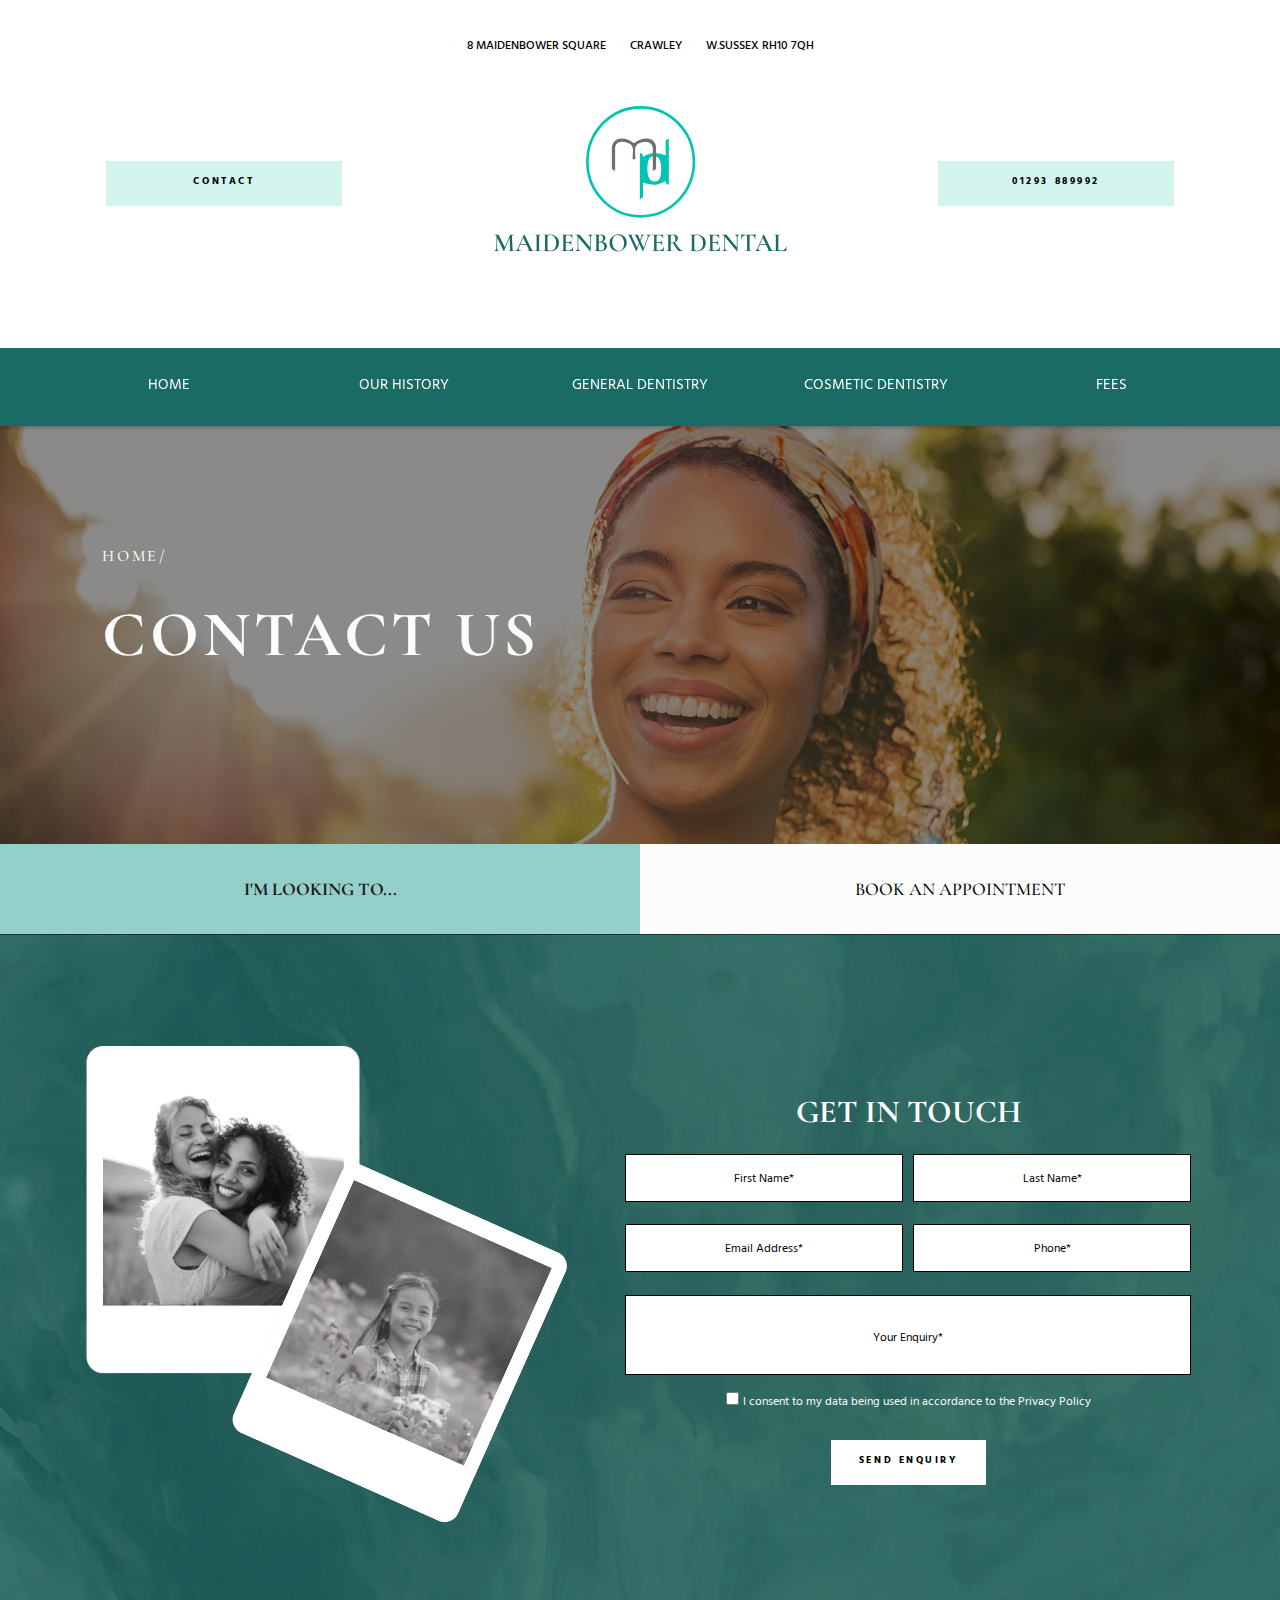
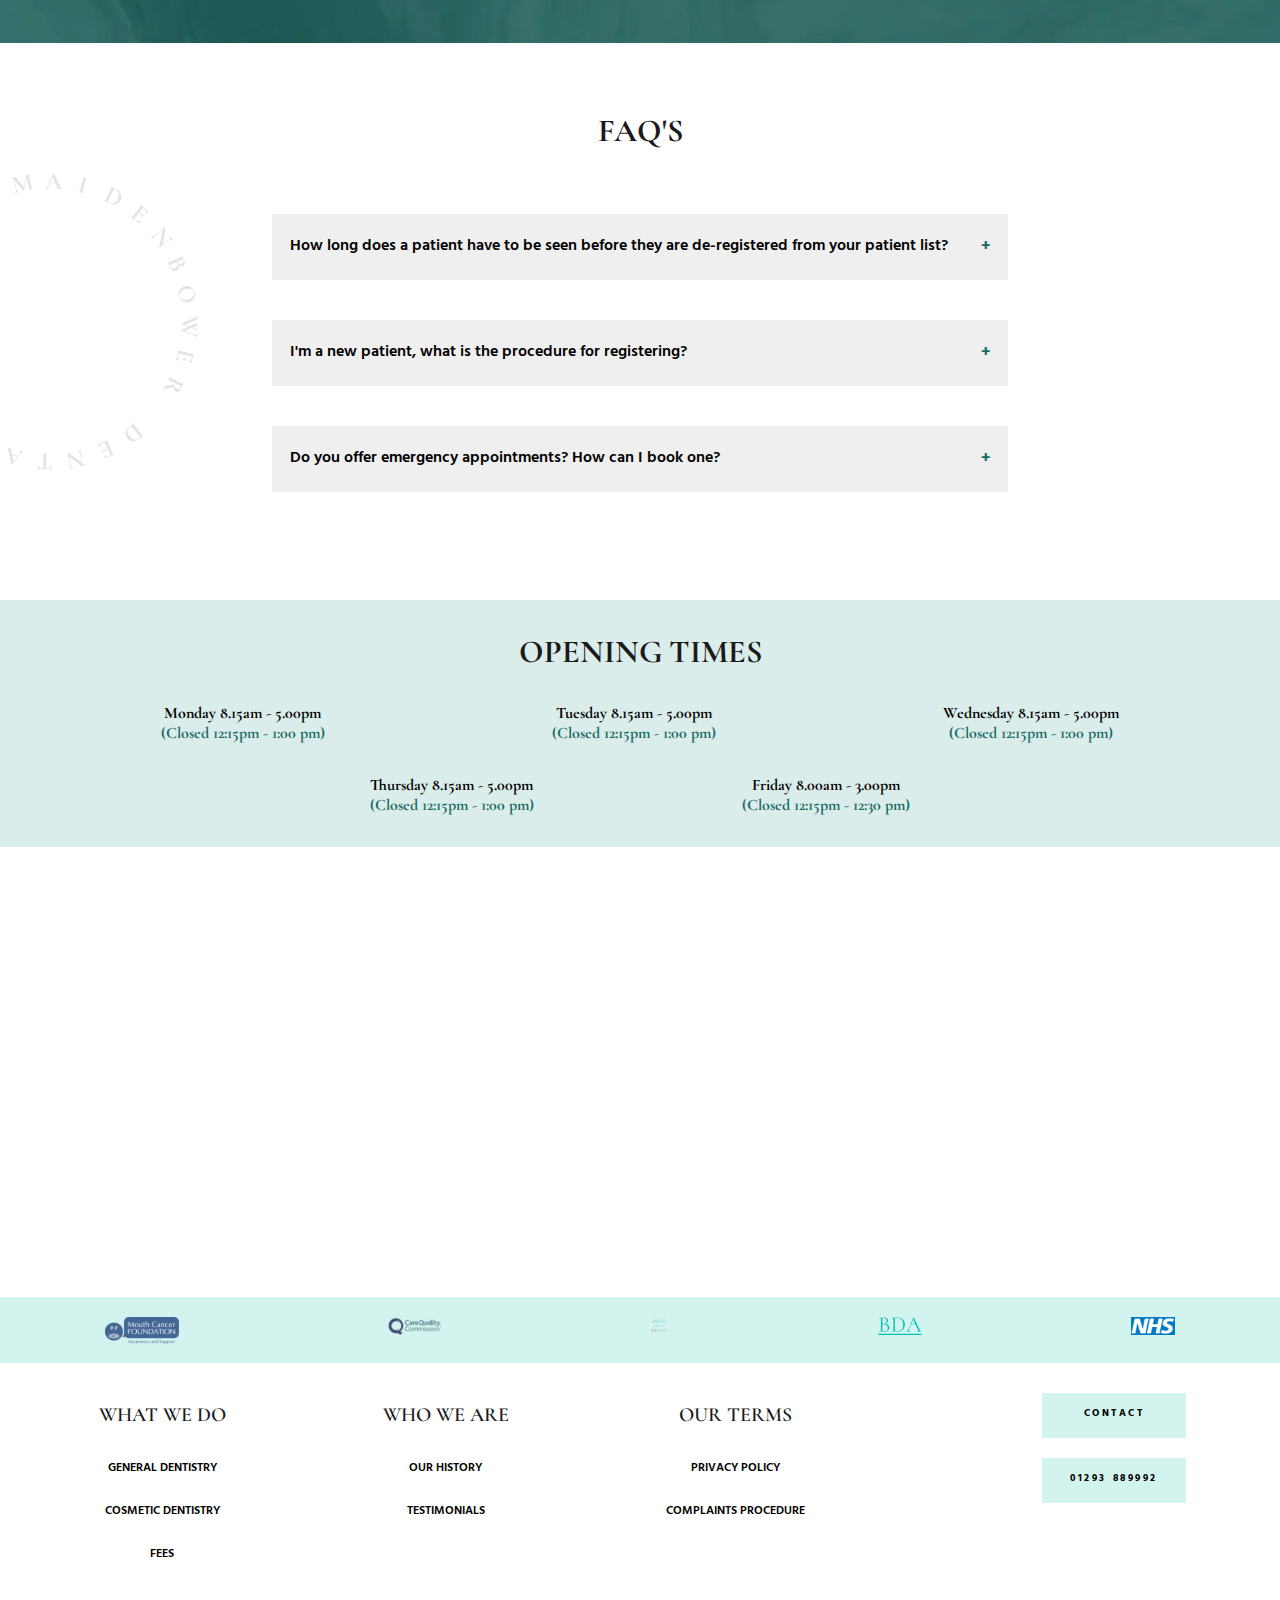
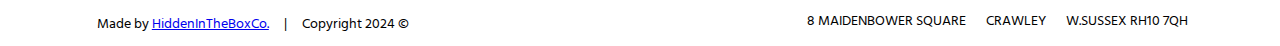
<file: contact-us.html>
<!DOCTYPE html>
<html lang="en">
  <head>
    <meta charset="UTF-8" />
    <meta http-equiv="X-UA-Compatible" content="IE=edge" />
    <meta name="viewport" content="width=device-width, initial-scale=1.0" />

    <!--Swap our for actual link-->
    <link rel="canonical" href="https://m-gh4.github.io/MDP" />

    <meta
      name="description"
      content="Maidenbower dental practice provides both private and NHS based care to the local area"
    />
    <meta
      name="keywords"
      content="dentist, general dentistry, dental care, family dentist, maidenbower dentist, crawley dentist, local dentist, dental services crawley, dental services maidenbower, sussex dental practice, maidenbower dental practice, crawley dental practice, dentists in crawley, dentists in maidenbower, dentists in west sussex, teeth whitening crawley, teeth whitening maidenbower, cracked tooth crawley, emergency dentist crawley, emergency dentist maidenbower, emergency dentist sussex, private dentist crawley, private dentist maidenbower, private dentist sussex, best dentist crawley, best dentist sussex, best dentist maidenbower, cosmetic dentistry, emergency dental care, affordable dentist in crawley, affordable dentist in maidenbower, affordable dentist in sussex, dental consultation crawley, dental consultation maidenbower, dental consultation sussex, dental hygeine, teeth cleaning, teeth cleaning crawley, kids dentist crawley, kids dentist maidenbower, friendly dentist maidenbower, best dentist for implants in crawley, affordable teeth whitening near me, top-rated dentist in crawley, dental checkup, gum disease treatment, tooth extraction, dental fillings, maidenbower dentist in crawley"
    />

    <!--Favicons-->
    <link
      rel="icon"
      type="image/png"
      href="favicons/favicon-96x96.png"
      sizes="96x96"
    />
    <link rel="icon" type="image/svg+xml" href="favicons/favicon.svg" />
    <link rel="shortcut icon" href="favicons/favicon.ico" />
    <link
      rel="apple-touch-icon"
      sizes="180x180"
      href="favicons/apple-touch-icon.png"
    />
    <meta name="apple-mobile-web-app-title" content="MDP" />
    <link rel="manifest" href="favicons/site.webmanifest" />

    <!-- landing images in hero section, fonts need to be added when this is finished-->
    <link
      rel="preload"
      as="font"
      type="font/woff2"
      href="fonts/cormorant-garamond-v16-latin-regular.woff2"
      crossorigin
    />
    <link
      rel="preload"
      as="font"
      type="font/woff2"
      href="fonts/hind-guntur-v13-latin-regular.woff2"
      crossorigin
    />
    <link
      rel="preload"
      as="font"
      type="font/woff2"
      href="fonts/hind-guntur-v13-latin-700.woff2"
      crossorigin
    />

    <link rel="preload" as="image" href="images/logo.svg" />

    <link rel="stylesheet" href="css/critical.css" />
    <!-- Only above the fold css-->
    <link rel="stylesheet" href="css/core.css" />

    <!--Defer loading the whole page css-->
    <link
      rel="stylesheet"
      href="css/contact-us.css"
      media="print"
      onload="this.media='all'; this.onload=null;"
    />

    <!--lower page core-->
    <link rel="stylesheet" href="css/lower-core.css" media="print" onload="this.media='all'; this.onload=null;">


    <!--If the user has javascript disbaled, load this stylesheet-->
    <noscript>
      <link rel="stylesheet" href="css/contact-us.css" />
    </noscript>

    <title>Maidenbower Dental | Dental Practice | Crawley W.Sussex</title>
  </head>
  <body>
    <!--Screen reader skip main nav-->
    <a class="skip" aria-label="skip to main content" href="#main"
      >Click To Skip To Main Content</a
    >

    <!-------Head Logo ------->
    <div id="head-logo">
      <div class="middle-head container">
        <ul class="address">
          <li>
            <a href="https://maps.app.goo.gl/S6fWp2vtpzphWvZX9" target="_blank"
              >8 Maidenbower Square</a
            >
          </li>
          <li>
            <a href="https://maps.app.goo.gl/S6fWp2vtpzphWvZX9" target="_blank"
              >Crawley</a
            >
          </li>
          <li>
            <a href="https://maps.app.goo.gl/S6fWp2vtpzphWvZX9" target="_blank"
              >W.Sussex RH10 7QH</a
            >
          </li>
        </ul>
        <a
          class="logo"
          aria-label="click to go to home page"
          href="index.html"
        >
          <img
            class="title-logo"
            aria-hidden="true"
            src="images/logo.svg"
            decoding="async"
            alt="logo"
          />
        </a>
        <a class="button-solid contact-button" href="contact-us.html"
          >Contact</a
        >
        <a class="button-solid phone-button" href="tel:01293889992"
          >01293 889992</a
        >
      </div>
    </div>

    <!-------Navigation------->

    <div id="navigation">
      <div class="container">
        <!--Main Nav-->
        <nav id="navbar-menu">
          <ul>
            <li><a href="index.html">Home</a></li>
            <li><a href="our-history.html">Our history</a></li>
            <li><a href="general-dentistry.html">general dentistry</a></li>
            <li><a href="cosmetic-dentistry.html">cosmetic dentistry</a></li>
            <li><a href="fees.html">fees</a></li>
          </ul>
        </nav>

        <!--Mobile Nav toggle-->
        <button
          class="hamburger-menu"
          aria-label="toggle to open mobile navigation menu"
        >
          <span aria-hidden="true"></span>
        </button>
      </div>
    </div>

    <!--Main Content-->
    <main id="main">
      <!--------LANDING--------->
      <section id="mod-hero">
        <div class="hero-content">
          <div class="hero-copy">
            <p class="subtitle">home/</p>
            <h1>contact us</h1>
          </div>
        </div>
        <div class="hero-slidey">
          <picture class="firstsld">
            <source
              media="(max-width: 600px)"
              srcset="images/webpsmall/toppic1-min.webp"
            />
            <source
              media="(min-width: 601px)"
              srcset="images/webplarge/toppic1.webp"
            />
            <img
              aria-hidden="true"
              decoding="async"
              src="images/fullsize/toppic1.jpg"
              alt="lady smiling in nature"
            />
          </picture>
          <picture class="secondsld">
            <source
              media="(max-width: 600px)"
              srcset="images/webpsmall/toppic2-min.webp"
            />
            <source
              media="(min-width: 601px)"
              srcset="images/webplarge/toppic2.webp"
            />
            <img
              aria-hidden="true"
              decoding="async"
              loading="lazy"
              src="images/fullsize/toppic2.jpg"
              alt="lady with straight teeth smiling"
            />
          </picture>
          <picture class="thirdsld">
            <source
              media="(max-width: 600px)"
              srcset="images/webpsmall/toppic3-min.webp"
            />
            <source
              media="(min-width: 601px)"
              srcset="images/webplarge/toppic3.webp"
            />
            <img
              aria-hidden="true"
              decoding="async"
              loading="lazy"
              src="images/fullsize/toppic3.jpg"
              alt="young adult lady happy and smiling"
            />
          </picture>
        </div>
      </section>

      <!--VERTICAL MENU SCROLLER-->

      <section id="services" class="services">
        <div class="service-scroll">
          <div class="service-title">
            <h2>I'm looking to...</h2>
          </div>
          <div class="vertical-menu">
            <a href="contact-us.html">Book an appointment</a>
            <a href="fees.html">See your fees</a>
            <a href="index.html#staff-wavey">Learn about the team</a>
            <a href="our-history.html">Learn about the practice</a>
            <a href="cosmetic-dentistry.html#sbs-2201">Get a brighter smile</a>
            <a href="cosmetic-dentistry.html#sbs-2202">Fix a broken tooth</a>
            <a href="general-dentistry.html#sbs-2201">Get dentures</a>
            <a href="general-dentistry.html#sbs-2202"
              >Learn about root canals</a
            >
            <a href="contact-us.html#opening-times">See your opening hours</a>
          </div>
        </div>
      </section>

      <!-----------------GET IN TOUCH------------------>

      <section id="sbs-2201">
        <div class="cs-container">
          <div class="cs-content">
            <div class="form-wrapper">
              <h2 class="cs-title">get in touch</h2>
              <form
                id="contact"
                name="Contact Form"
                method="post"
                action="scripts/contact.php"
              >
                <div class="onerow">
                  <div class="input-group">
                    <input
                      id="first name"
                      aria-label="first name"
                      class="input1"
                      name="first name"
                      placeholder="first Name*"
                      type="text"
                      required
                    />
                    <div aria-hidden="true" class="hover-box"></div>
                  </div>

                  <div class="input-group">
                    <input
                      id="last name"
                      aria-label="last name"
                      class="input1"
                      name="last name"
                      placeholder="last Name*"
                      type="text"
                      required
                    />
                    <div aria-hidden="true" class="hover-box"></div>
                  </div>
                </div>

                <div class="tworow">
                  <div class="input-group">
                    <input
                      id="email"
                      aria-label="email"
                      class="input1"
                      name="email"
                      placeholder="Email Address*"
                      type="email"
                      required
                      autocomplete="email"
                    />
                    <div aria-hidden="true" class="hover-box"></div>
                  </div>

                  <div class="input-group">
                    <input
                      id="phone"
                      aria-label="phone number"
                      class="input1"
                      name="phone"
                      placeholder="Phone*"
                      type="tel"
                      required
                      autocomplete="tel"
                    />
                    <div aria-hidden="true" class="hover-box"></div>
                  </div>
                </div>

                <div class="textarea">
                  <div class="input-group">
                    <textarea
                      id="enquiry"
                      aria-label="write your enquiry"
                      name="enquiry"
                      placeholder="Your enquiry*"
                      required
                    ></textarea>
                    <div aria-hidden="true" class="hover-box"></div>
                  </div>

                  <div class="checkbox">
                    <input
                      type="checkbox"
                      id="terms"
                      name="terms"
                      aria-label="consent to use data"
                      required
                    />
                    <label for="terms"
                      >I consent to my data being used in accordance to the
                      <a href="privacy-policy.html">Privacy Policy</a></label
                    >
                  </div>
                </div>
                <div></div>

                <p class="form-submit">
                  <button
                    name="submit"
                    type="submit"
                    id="contact-submit"
                    class="button-solid"
                    data-submit="...Sending"
                  >
                    send enquiry
                  </button>
                </p>
              </form>
            </div>
          </div>
          <div class="cs-image-group">
            <!--Main Image-->
            <picture class="cs-picture cs-picture1">
              <!--Mobile Image-->
              <source
                media="(max-width: 600px)"
                srcset="images/webpsmall/leftgit-min(Custom).webp"
              />
              <!--Tablet and above Image-->
              <source
                media="(min-width: 601px)"
                srcset="images/webplarge/leftgit.webp"
              />
              <img
                loading="lazy"
                decoding="async"
                src="images/fullsize/leftgit.png"
                alt="friends hugging in nature"
                width="272"
                height="337"
              />
            </picture>
            <!--Small Image-->
            <picture class="cs-picture cs-picture2">
              <!--Mobile Image-->
              <source
                media="(max-width: 600px)"
                srcset="images/webpsmall/rightgit-min(Custom).webp"
              />
              <!--Tablet and above Image-->
              <source
                media="(min-width: 601px)"
                srcset="images/webplarge/rightgit.webp"
              />
              <img
                loading="lazy"
                decoding="async"
                src="images/fullsize/rightgit.png"
                alt="little girl smiling in field"
                width="243"
                height="367"
              />
            </picture>
          </div>
        </div>
        <picture class="gi-picture">
          <source
            media="(max-width: 600px)"
            srcset="images/marble-drop.webp"
          />
          <source
            media="(min-width: 601px)"
            srcset="images/marbledropfull.webp"
          />
          <img
            aria-hidden="true"
            decoding="async"
            src="images/marble-drop.png"
            alt="marble-background"
          />
        </picture>
      </section>

      <!-------------------FAQ's----------------------->

      <section id="faqs">
        <div class="faqwrapper">
          <h1>FAQ'S</h1>
          <button class="accordion">
            How long does a patient have to be seen before they are
            de-registered from your patient list?
          </button>
          <div class="panel">
            <p>
              Patients that have not been seen within 24 months are
              automatically unregistered from the practice. We do send reminders
              however, we are very busy and unfortunately it is the patient's
              responsibility to book their NHS appointments for within 24
              months.
            </p>
          </div>
          <button class="accordion">
            I'm a new patient, what is the procedure for registering?
          </button>
          <div class="panel">
            <p>
              After booking your appointment you will be welcomed by our
              friendly reception staff who will take your details. The dental
              professional will then greet you and take your dental history and
              any important information such as medication and allergies. An
              initial examination appointment will then take place that takes
              approximately half an hour, this includes tests and x-rays. Our
              dentist will then inform you of any further treatment that you may
              require.
            </p>
          </div>
          <button class="accordion">
            Do you offer emergency appointments? How can I book one?
          </button>
          <div class="panel">
            <p>
              Yes, we do offer emergency appointments! You can book one by
              phoning reception (01293 889992). We recommend phoning as early as
              possible in order to fit you in. We do apply the standard NHS
              charge for patients however, private appointments are available
              from £50.00 depending on the complexity of the treatment required.
            </p>
          </div>
        </div>
      </section>

      <!----------------------OPENING TIMES--------------------------->
      <section id="opening-times">
        <h1>opening times</h1>
        <div class="time-container">
          <div class="onerow">
            <div class="time-wrapper">
              <p class="open">Monday 8.15am - 5.00pm</p>
              <p class="closed">(Closed 12:15pm - 1:00 pm)</p>
            </div>
            <div class="time-wrapper">
              <p class="open">Tuesday 8.15am - 5.00pm</p>
              <p class="closed">(Closed 12:15pm - 1:00 pm)</p>
            </div>
            <div class="time-wrapper">
              <p class="open">Wednesday 8.15am - 5.00pm</p>
              <p class="closed">(Closed 12:15pm - 1:00 pm)</p>
            </div>
          </div>
          <div class="tworow">
            <div class="time-wrapper">
              <p class="open">Thursday 8.15am - 5.00pm</p>
              <p class="closed">(Closed 12:15pm - 1:00 pm)</p>
            </div>
            <div class="time-wrapper">
              <p class="open">Friday 8.00am - 3.00pm</p>
              <p class="closed">(Closed 12:15pm - 12:30 pm)</p>
            </div>
          </div>
        </div>
      </section>

      <!------------------------map------------------------------------->

      <div class="responsive-map">
        <a
          href="https://maps.apple.com/?ll=51.107426,-0.153353"
          target="_blank"
        >
          <picture>
            <!--Mobile Image-->
            <source media="(max-width: 600px)" srcset="images/map-min.webp" />
            <!--Tablet and above Image-->
            <source media="(min-width: 601px)" srcset="images/map.webp" />
            <img
              loading="lazy"
              decoding="async"
              src="images/map.jpg"
              alt="map location"
            />
          </picture>
        </a>
      </div>
    </main>

    <!---------Footer-------->
    <footer id="footer">
      <div class="c-logos">
        <div class="logo-wrappers">
          <img
            src="images/MC-foundation.svg"
            alt="Mouth Cancer Foundation logo"
            aria-hidden="true"
            decoding="async"
            loading="lazy"
            width="74"
            height="27"
          />
          <img
            src="images/CQC.svg"
            alt="CQC logo"
            aria-hidden="true"
            decoding="async"
            loading="lazy"
            width="53"
            height="18"
          />
          <img
            src="images/whitedb.svg"
            alt="White Dental Beauty logo"
            aria-hidden="true"
            decoding="async"
            loading="lazy"
            width="18"
            height="18"
          />
          <img
            src="images/BDA.svg"
            alt="BDA logo"
            aria-hidden="true"
            decoding="async"
            loading="lazy"
            width="44"
            height="18"
          />
          <img
            src="images/NHS.svg"
            alt="NHS logo"
            aria-hidden="true"
            decoding="async"
            loading="lazy"
            width="44"
            height="18"
          />
        </div>
      </div>
      <div class="f-container">
        <div class="left-section">
          <div class="lists">
            <ul>
              <li><h2>What we do</h2></li>
              <li><a href="general-dentistry.html">General dentistry</a></li>
              <li><a href="cosmetic-dentistry.html">cosmetic dentistry</a></li>
              <li><a href="fees.html">fees</a></li>
            </ul>
            <ul>
              <li><h2>who we are</h2></li>
              <li><a href="our-history.html">Our history</a></li>
              <li><a href="index.html#review-slider">testimonials</a></li>
            </ul>
            <ul>
              <li><h2>our terms</h2></li>
              <li><a href="privacy-policy.html">privacy policy</a></li>
              <li>
                <a href="complaints-procedure.html">complaints procedure</a>
              </li>
            </ul>
            <a class="logo" href="index.html"
              ><img
                loading="lazy"
                decoding="async"
                src="images/old-logo.svg"
                alt="logo"
                width="157"
                height="39"
            /></a>
          </div>
        </div>

        <div class="right-section">
          <a class="button-solid contact-button" href="contact-us.html"
            >Contact</a
          >
          <a class="button-solid phone-button" href="tel:01293889992"
            >01293 889992</a
          >
        </div>
      </div>

      <div class="b-info">
        <div class="credit">
          <span
            >Made by
            <a href="hiddeninthebox.co.uk" target="_blank" rel="noopener"
              >HiddenInTheBoxCo.</a
            >
          </span>
          <span>|</span>
          <span class="copyright">Copyright 2024 ©</span>
        </div>
        <ul class="address">
          <li>
            <a href="https://maps.app.goo.gl/S6fWp2vtpzphWvZX9" target="_blank"
              >8 Maidenbower Square</a
            >
          </li>
          <li>
            <a href="https://maps.app.goo.gl/S6fWp2vtpzphWvZX9" target="_blank"
              >Crawley</a
            >
          </li>
          <li>
            <a href="https://maps.app.goo.gl/S6fWp2vtpzphWvZX9" target="_blank"
              >W.Sussex RH10 7QH</a
            >
          </li>
        </ul>
      </div>
    </footer>
  </body>

  <script defer src="scripts/nav.js"></script>
  <script defer src="scripts/accordion.js"></script>
</html>
</file>
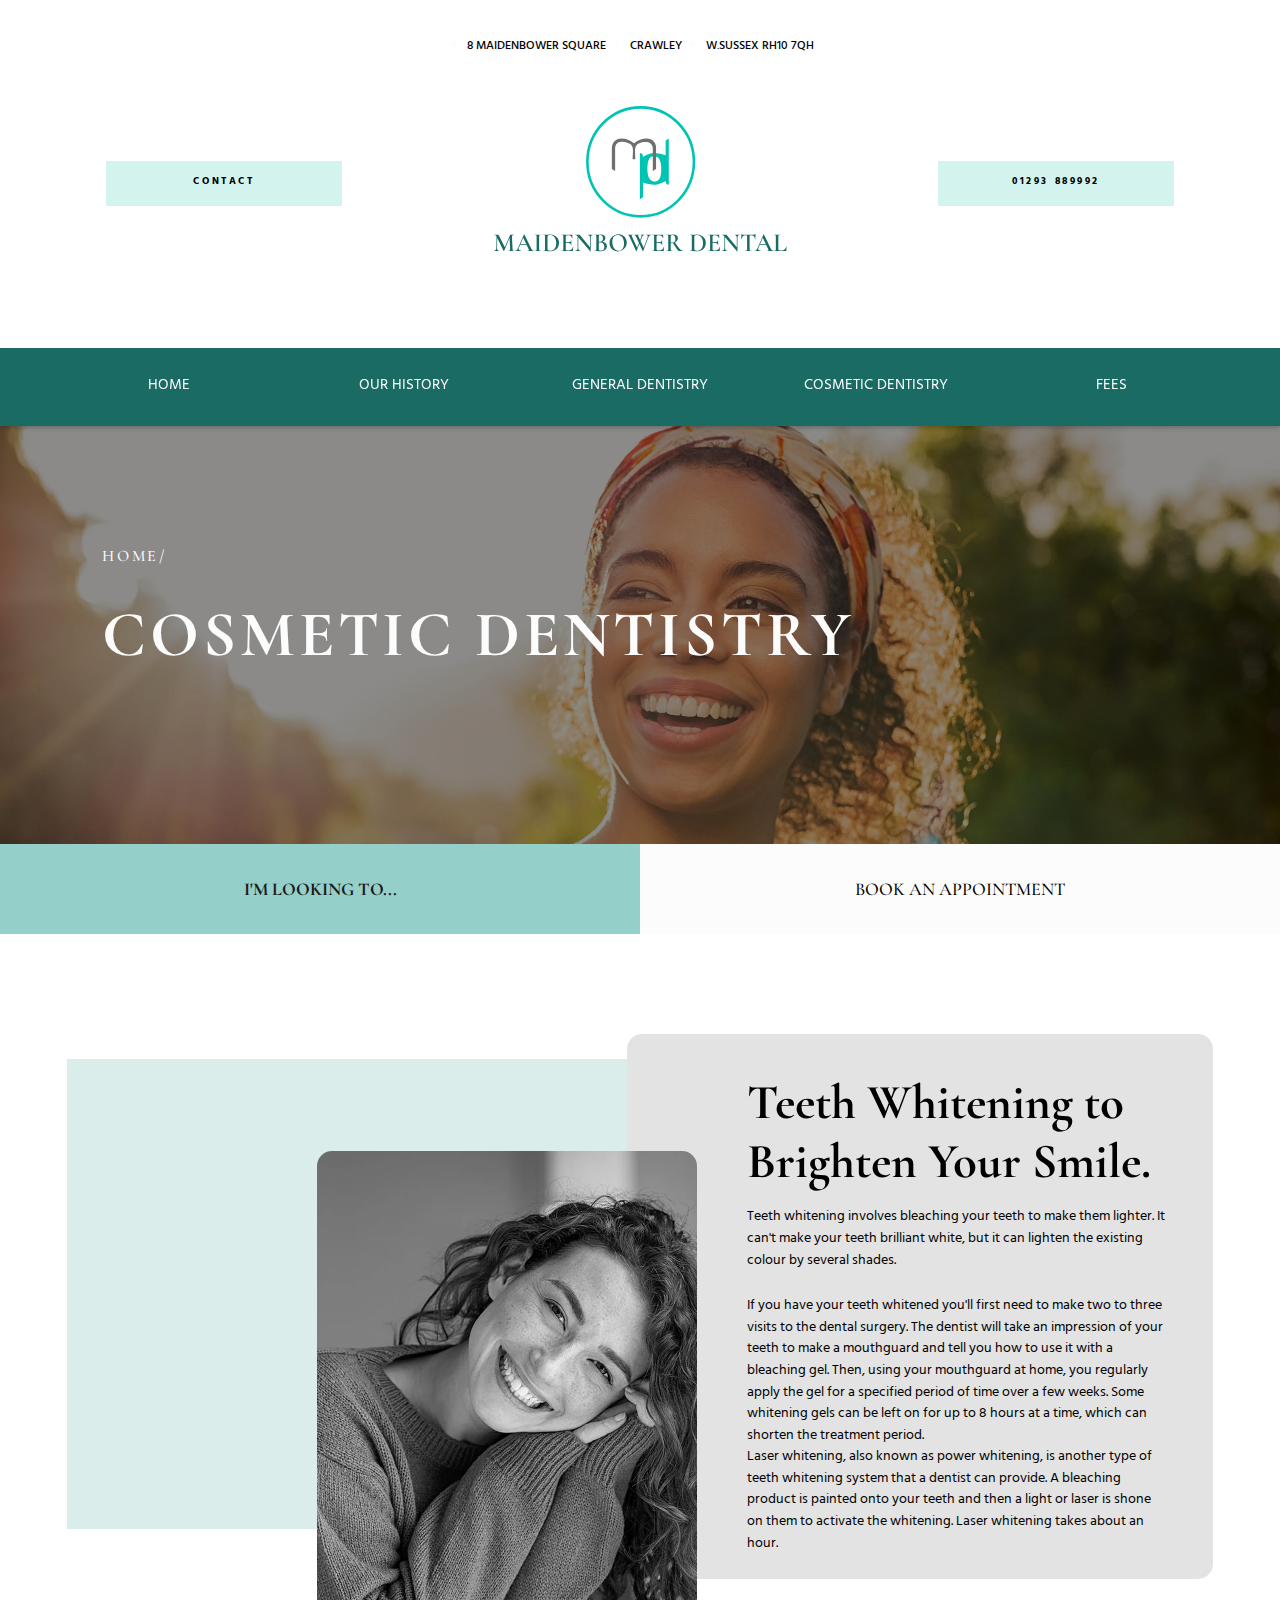
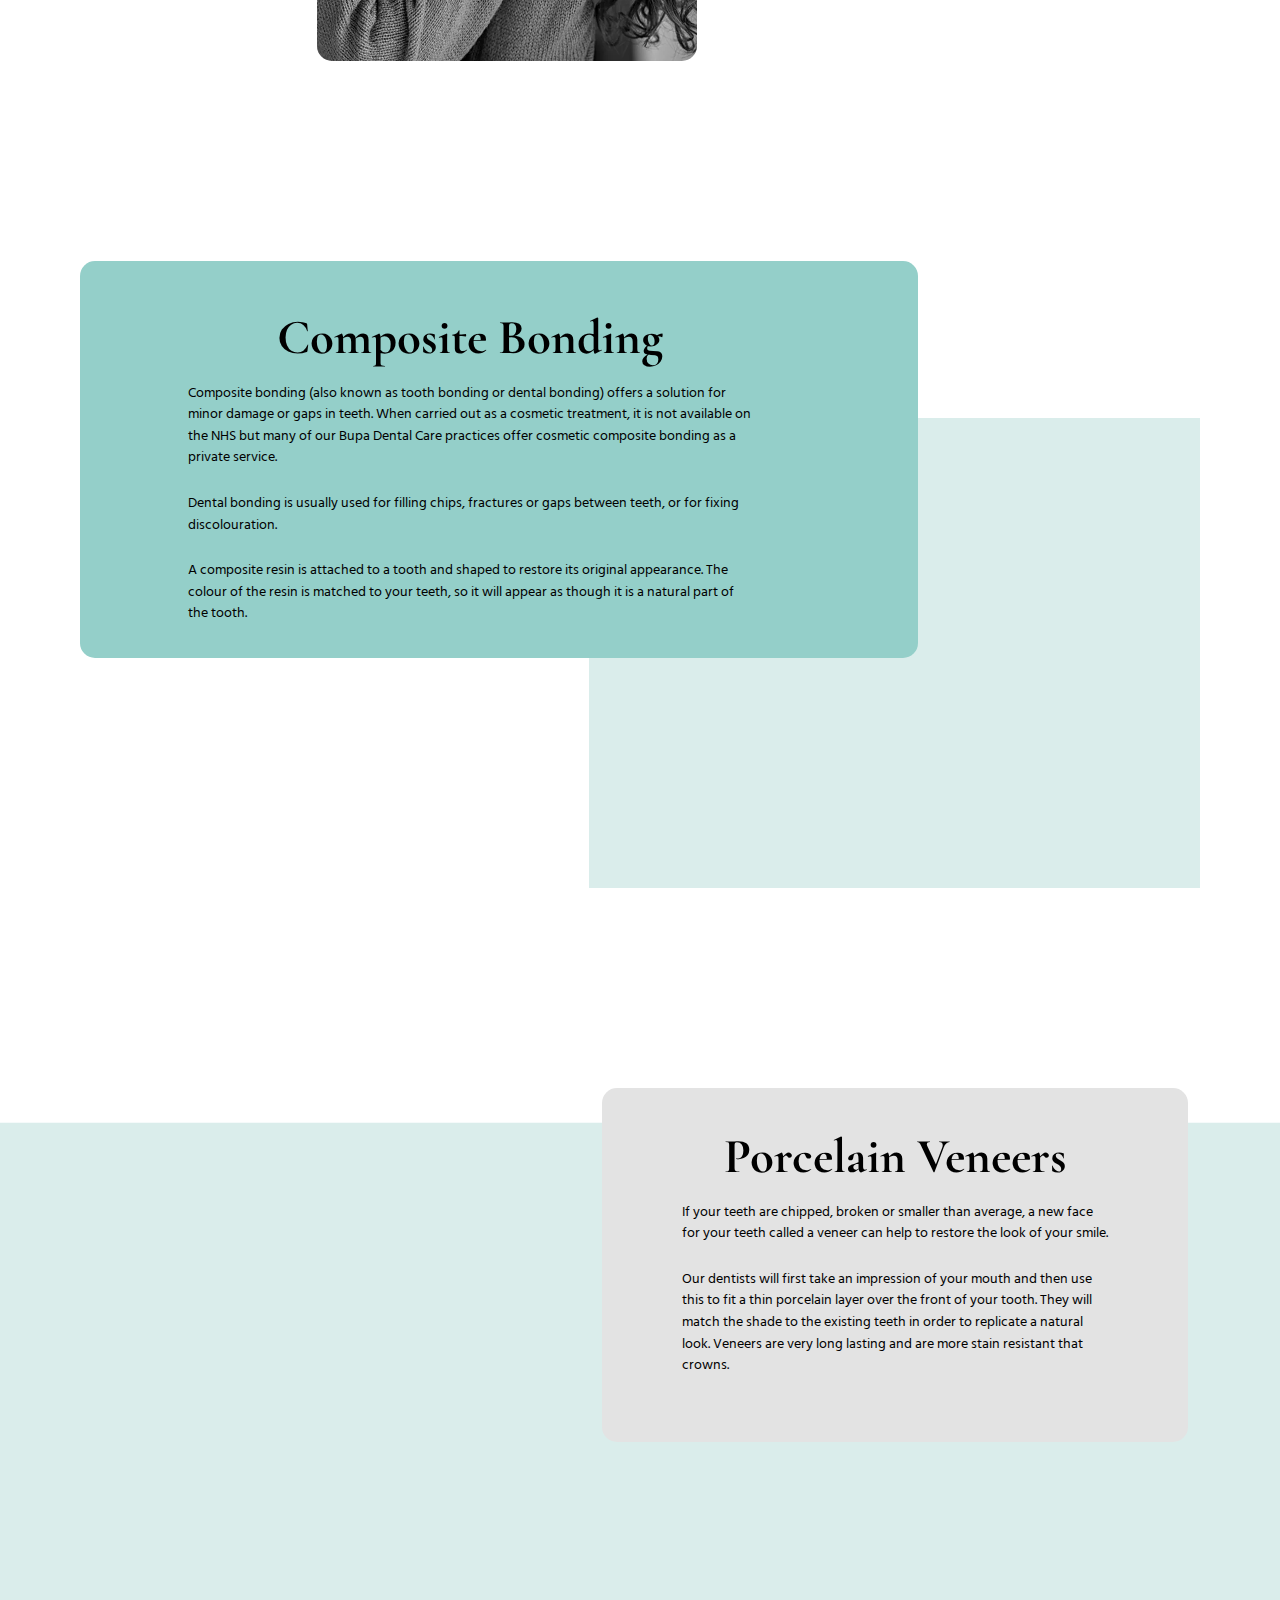
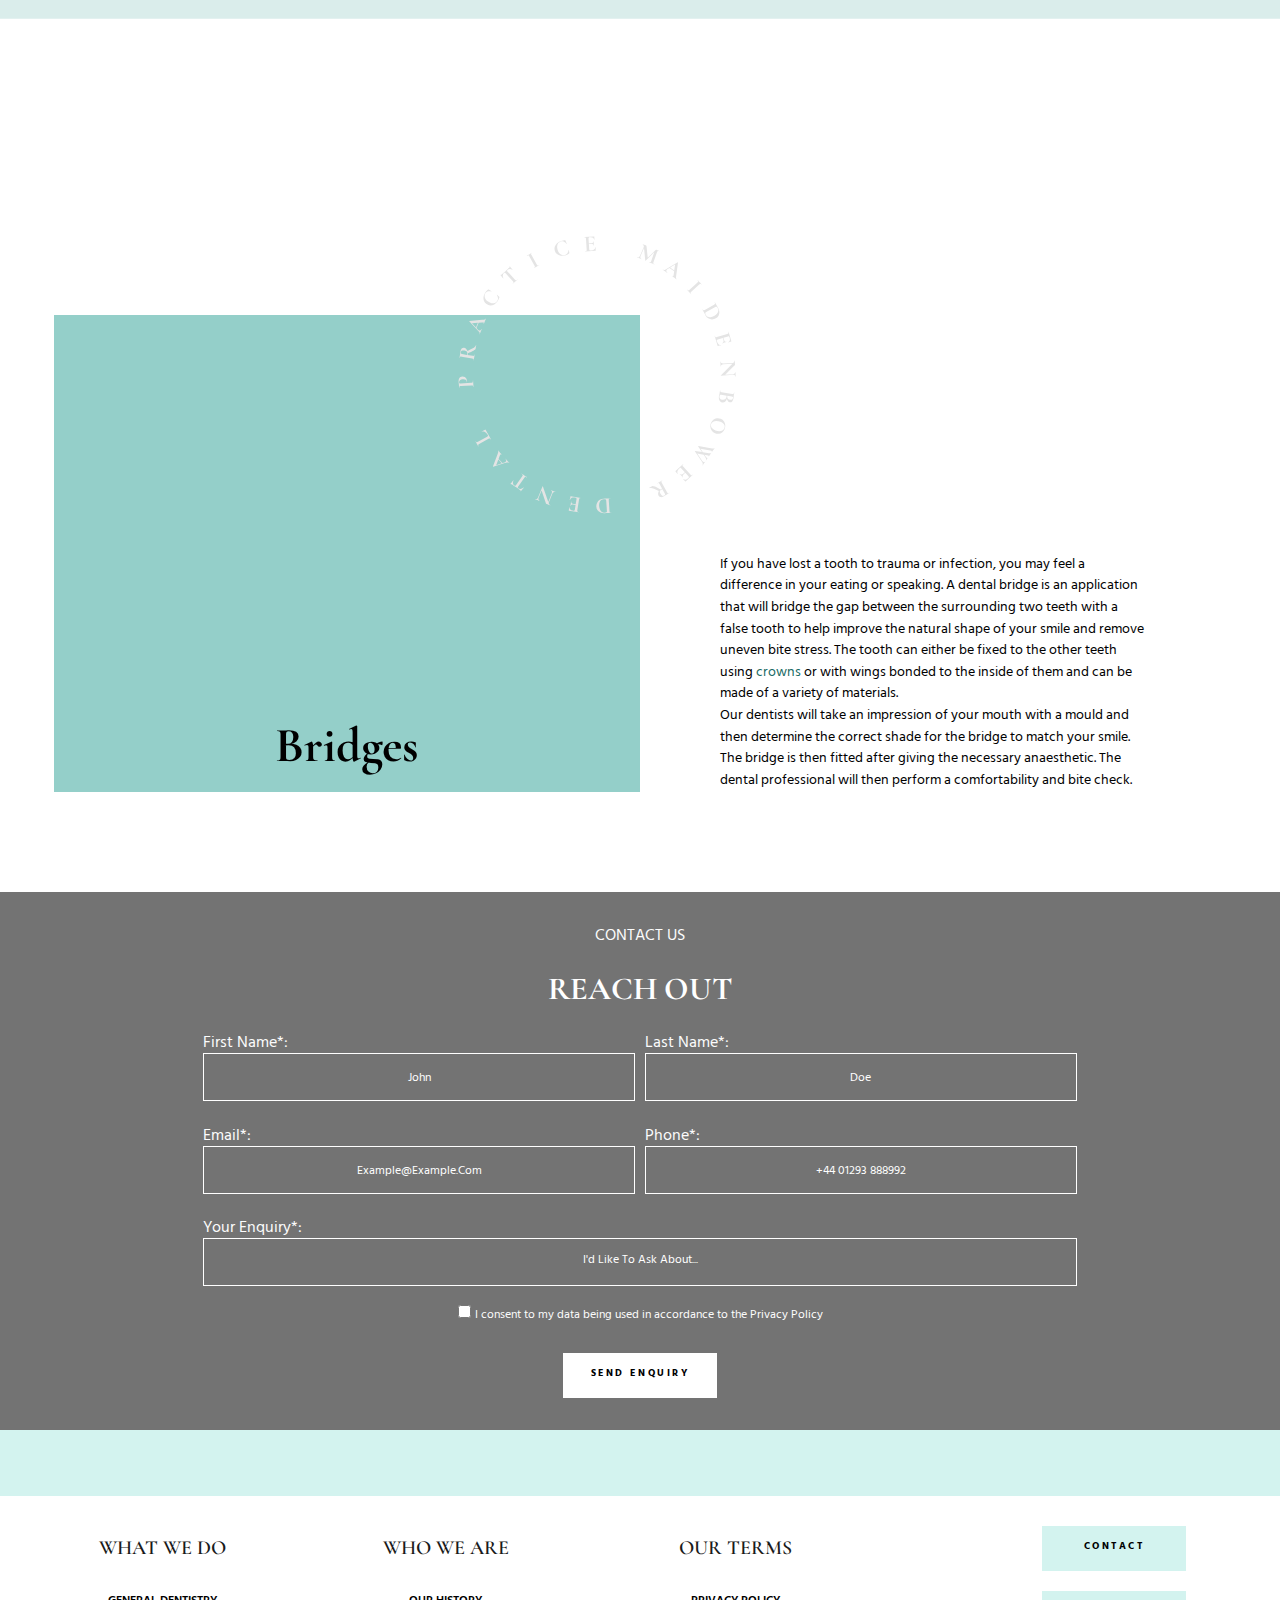
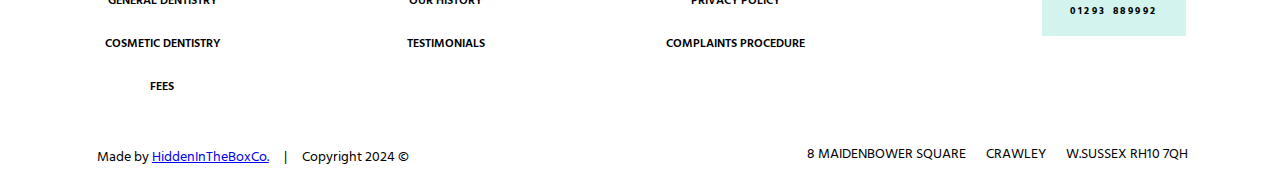
<file: cosmetic-dentistry.html>
<!DOCTYPE html>
<html lang="en">
  <head>
    <meta charset="UTF-8" />
    <meta http-equiv="X-UA-Compatible" content="IE=edge" />
    <meta name="viewport" content="width=device-width, initial-scale=1.0" />

    <!--Swap our for actual link-->
    <link rel="canonical" href="https://m-gh4.github.io/MDP" />

    <meta
      name="description"
      content="Maidenbower dental practice provides both private and NHS based care to the local area"
    />
    <meta
      name="keywords"
      content="dentist, general dentistry, dental care, family dentist, maidenbower dentist, crawley dentist, local dentist, dental services crawley, dental services maidenbower, sussex dental practice, maidenbower dental practice, crawley dental practice, dentists in crawley, dentists in maidenbower, dentists in west sussex, teeth whitening crawley, teeth whitening maidenbower, cracked tooth crawley, emergency dentist crawley, emergency dentist maidenbower, emergency dentist sussex, private dentist crawley, private dentist maidenbower, private dentist sussex, best dentist crawley, best dentist sussex, best dentist maidenbower, cosmetic dentistry, emergency dental care, affordable dentist in crawley, affordable dentist in maidenbower, affordable dentist in sussex, dental consultation crawley, dental consultation maidenbower, dental consultation sussex, dental hygeine, teeth cleaning, teeth cleaning crawley, kids dentist crawley, kids dentist maidenbower, friendly dentist maidenbower, best dentist for implants in crawley, affordable teeth whitening near me, top-rated dentist in crawley, dental checkup, gum disease treatment, tooth extraction, dental fillings, maidenbower dentist in crawley"
    />

    <!--Favicons-->
    <link
      rel="icon"
      type="image/png"
      href="favicons/favicon-96x96.png"
      sizes="96x96"
    />
    <link rel="icon" type="image/svg+xml" href="favicons/favicon.svg" />
    <link rel="shortcut icon" href="favicons/favicon.ico" />
    <link
      rel="apple-touch-icon"
      sizes="180x180"
      href="favicons/apple-touch-icon.png"
    />
    <meta name="apple-mobile-web-app-title" content="MDP" />
    <link rel="manifest" href="favicons/site.webmanifest" />

    <link rel="preload" as="image" href="images/logo.svg" />

    <!-- landing images in hero section, fonts need to be added when this is finished-->
    <link
      rel="preload"
      as="font"
      type="font/woff2"
      href="fonts/cormorant-garamond-v16-latin-regular.woff2"
      crossorigin
    />
    <link
      rel="preload"
      as="font"
      type="font/woff2"
      href="fonts/hind-guntur-v13-latin-regular.woff2"
      crossorigin
    />
    <link
      rel="preload"
      as="font"
      type="font/woff2"
      href="fonts/hind-guntur-v13-latin-700.woff2"
      crossorigin
    />

    <link rel="stylesheet" href="css/critical.css" />
    <!-- Only above the fold css-->
    <link rel="stylesheet" href="css/core.css" />

    <!--Defer loading the whole page css-->
    <link
      rel="stylesheet"
      href="css/cosmetic-dental.css"
      media="print"
      onload="this.media='all'; this.onload=null;"
    />
    <!--lower page core-->
    <link rel="stylesheet" href="css/lower-core.css" media="print" onload="this.media='all'; this.onload=null;">


    <!--If the user has javascript disbaled, load this stylesheet-->
    <noscript>
      <link rel="stylesheet" href="css/cosmetic-dental.css" />
    </noscript>

    <title>Maidenbower Dental | Dental Practice | Crawley W.Sussex</title>
  </head>
  <body>
    <!--Screen reader skip main nav-->
    <a class="skip" aria-label="skip to main content" href="#main"
      >Click To Skip To Main Content</a
    >

    <!-------Head Logo ------->
    <div id="head-logo">
      <div class="middle-head container">
        <ul class="address">
          <li>
            <a href="https://maps.app.goo.gl/S6fWp2vtpzphWvZX9" target="_blank"
              >8 Maidenbower Square</a
            >
          </li>
          <li>
            <a href="https://maps.app.goo.gl/S6fWp2vtpzphWvZX9" target="_blank"
              >Crawley</a
            >
          </li>
          <li>
            <a href="https://maps.app.goo.gl/S6fWp2vtpzphWvZX9" target="_blank"
              >W.Sussex RH10 7QH</a
            >
          </li>
        </ul>
        <a
          class="logo"
          aria-label="click to go to home page"
          href="index.html"
        >
          <img
            class="title-logo"
            aria-hidden="true"
            src="images/logo.svg"
            decoding="async"
            alt="logo"
          />
        </a>
        <a class="button-solid contact-button" href="contact-us.html"
          >Contact</a
        >
        <a class="button-solid phone-button" href="tel:01293889992"
          >01293 889992</a
        >
      </div>
    </div>

    <!-------Navigation------->

    <div id="navigation">
      <div class="container">
        <!--Main Nav-->
        <nav id="navbar-menu">
          <ul>
            <li><a href="index.html">Home</a></li>
            <li><a href="our-history.html">Our history</a></li>
            <li><a href="general-dentistry.html">general dentistry</a></li>
            <li><a href="cosmetic-dentistry.html">cosmetic dentistry</a></li>
            <li><a href="fees.html">fees</a></li>
          </ul>
        </nav>

        <!--Mobile Nav toggle-->
        <button
          class="hamburger-menu"
          aria-label="toggle to open mobile navigation menu"
        >
          <span aria-hidden="true"></span>
        </button>
      </div>
    </div>

    <!--Main Content-->
    <main id="main">
      <!--------LANDING--------->

      <section id="mod-hero">
        <div class="hero-content">
          <div class="hero-copy">
            <p class="subtitle">home/</p>
            <h1>Cosmetic Dentistry</h1>
          </div>
        </div>
        <div class="hero-slidey">
          <picture class="firstsld">
            <source
              media="(max-width: 600px)"
              srcset="images/webpsmall/toppic1-min.webp"
            />
            <source
              media="(min-width: 601px)"
              srcset="images/webplarge/toppic1.webp"
            />
            <img
              aria-hidden="true"
              decoding="async"
              src="images/fullsize/toppic1.jpg"
              alt="lady smiling in nature"
            />
          </picture>
          <picture class="secondsld">
            <source
              media="(max-width: 600px)"
              srcset="images/webpsmall/toppic2-min.webp"
            />
            <source
              media="(min-width: 601px)"
              srcset="images/webplarge/toppic2.webp"
            />
            <img
              aria-hidden="true"
              loading="lazy"
              src="images/fullsize/toppic2.jpg"
              alt="lady with straight teeth smiling"
            />
          </picture>
          <picture class="thirdsld">
            <source
              media="(max-width: 600px)"
              srcset="images/webpsmall/toppic3-min.webp"
            />
            <source
              media="(min-width: 601px)"
              srcset="images/webplarge/toppic3.webp"
            />
            <img
              aria-hidden="true"
              loading="lazy"
              src="images/fullsize/toppic3.jpg"
              alt="young adult lady happy and smiling"
            />
          </picture>
        </div>
      </section>

      <!--VERTICAL MENU SCROLLER-->

      <section id="services" class="services">
        <div class="service-scroll">
          <div class="service-title">
            <h2>I'm looking to...</h2>
          </div>
          <div class="vertical-menu">
            <a href="contact-us.html">Book an appointment</a>
            <a href="fees.html">See your fees</a>
            <a href="index.html#staff-wavey">Learn about the team</a>
            <a href="our-history.html">Learn about the practice</a>
            <a href="cosmetic-dentistry.html#sbs-2201">Get a brighter smile</a>
            <a href="cosmetic-dentistry.html#sbs-2202">Fix a broken tooth</a>
            <a href="general-dentistry.html#sbs-2201">Get dentures</a>
            <a href="general-dentistry.html#sbs-2202"
              >Learn about root canals</a
            >
            <a href="contact-us.html#opening-times">See your opening hours</a>
          </div>
        </div>
      </section>

      <!--SHAPES SECTION 1-->

      <section id="sbs-2201">
        <div class="cs-container">
          <div class="cs-content">
            <h2 class="cs-title">Teeth Whitening to Brighten Your Smile.</h2>
            <p class="cs-text">
              Teeth whitening involves bleaching your teeth to make them
              lighter. It can't make your teeth brilliant white, but it can
              lighten the existing colour by several shades.
            </p>
            <p class="cs-text">
              If you have your teeth whitened you'll first need to make two to
              three visits to the dental surgery. The dentist will take an
              impression of your teeth to make a mouthguard and tell you how to
              use it with a bleaching gel. Then, using your mouthguard at home,
              you regularly apply the gel for a specified period of time over a
              few weeks. Some whitening gels can be left on for up to 8 hours at
              a time, which can shorten the treatment period. <br />
              Laser whitening, also known as power whitening, is another type of
              teeth whitening system that a dentist can provide. A bleaching
              product is painted onto your teeth and then a light or laser is
              shone on them to activate the whitening. Laser whitening takes
              about an hour.
            </p>
          </div>
          <div class="cs-image-group">
            <!--Main Image-->
            <div class="cs-picture cs-picture1"></div>
            <!--Small Image-->
            <picture class="cs-picture cs-picture2">
              <!--Mobile Image-->
              <source
                media="(max-width: 600px)"
                srcset="images/webpsmall/whitening-min.webp"
              />
              <!--Tablet and above Image-->
              <source
                media="(min-width: 601px)"
                srcset="images/webplarge/whitening.webp"
              />
              <img
                loading="lazy"
                decoding="async"
                src="images/fullsize/whitening.jpg"
                alt="lady leading on her arm smiling"
                width="243"
                height="367"
              />
            </picture>
          </div>
        </div>
      </section>
      <!--SHAPES SECTION 2-->

      <section id="sbs-2202">
        <div class="cs-container">
          <div class="cs-content">
            <h2 class="cs-title">Composite Bonding</h2>
            <p class="cs-text">
              Composite bonding (also known as tooth bonding or dental bonding)
              offers a solution for minor damage or gaps in teeth. When carried
              out as a cosmetic treatment, it is not available on the NHS but
              many of our Bupa Dental Care practices offer cosmetic composite
              bonding as a private service.
            </p>
            <p class="cs-text">
              Dental bonding is usually used for filling chips, fractures or
              gaps between teeth, or for fixing discolouration.
            </p>
            <p class="cs-text">
              A composite resin is attached to a tooth and shaped to restore its
              original appearance. The colour of the resin is matched to your
              teeth, so it will appear as though it is a natural part of the
              tooth.
            </p>
          </div>
          <div class="cs-image-group">
            <!--Main Image-->
            <div class="cs-picture cs-picture1"></div>
            <!--Small Image-->
            <picture class="cs-picture cs-picture2">
              <!--Mobile Image-->
              <source
                media="(max-width: 600px)"
                srcset="images/webpsmall/composite-min.webp"
              />
              <!--Tablet and above Image-->
              <source
                media="(min-width: 601px)"
                srcset="images/webplarge/composite.webp"
              />
              <img
                loading="lazy"
                decoding="async"
                src="images/fullsize/composite.jpg"
                alt="young couple with straight teeth happy"
                width="243"
                height="367"
              />
            </picture>
          </div>
        </div>
      </section>

      <!--third section-->
      <section id="rtsbs-459">
        <div class="cs-container">
          <div class="cs-image-group">
            <picture class="cs-picture">
              <source
                media="(max-width: 600px)"
                srcset="images/webpsmall/veneers-min.webp"
              />
              <source
                media="(min-width: 601px)"
                srcset="images/webplarge/veneers.webp"
              />
              <img
                aria-hidden="true"
                loading="lazy"
                decoding="async"
                src="images/fullsize/veneers.jpg"
                alt="asian lady smiling and lounging at home"
                width="649"
                height="617"
              />
            </picture>
          </div>

          <div class="cs-content">
            <h2 class="cs-title">Porcelain Veneers</h2>
            <p class="cs-text">
              If your teeth are chipped, broken or smaller than average, a new
              face for your teeth called a veneer can help to restore the look
              of your smile.
            </p>
            <p class="cs-text">
              Our dentists will first take an impression of your mouth and then
              use this to fit a thin porcelain layer over the front of your
              tooth. They will match the shade to the existing teeth in order to
              replicate a natural look. Veneers are very long lasting and are
              more stain resistant that crowns.
            </p>
          </div>
        </div>
      </section>

      <!--fourth section-->
      <section id="rtsbs-462">
        <div class="cs-container">
          <div class="cs-block">
            <h2 class="cs-title">Bridges</h2>
          </div>

          <div class="cs-content">
            <img
              src="images/watermarkfull.svg"
              alt="watermark"
              loading="lazy"
            />
            <p class="cs-text">
              If you have lost a tooth to trauma or infection, you may feel a
              difference in your eating or speaking. A dental bridge is an
              application that will bridge the gap between the surrounding two
              teeth with a false tooth to help improve the natural shape of your
              smile and remove uneven bite stress. The tooth can either be fixed
              to the other teeth using
              <a href="general-dentistry.html#rtsbs-459" class="internal-li"
                >crowns</a
              >
              or with wings bonded to the inside of them and can be made of a
              variety of materials.
            </p>
            <p class="cs-text">
              Our dentists will take an impression of your mouth with a mould
              and then determine the correct shade for the bridge to match your
              smile. The bridge is then fitted after giving the necessary
              anaesthetic. The dental professional will then perform a
              comfortability and bite check.
            </p>
          </div>
        </div>
      </section>

      <!------------REACH OUT FORM --------------->
      <section id="reach-out">
        <div class="form-wrapper">
          <p>contact us</p>
          <h2>reach out</h2>

          <form
            id="contact"
            name="Contact Form"
            method="post"
            action="scripts/contact.php"
          >
            <div class="onerow">
              <div class="input-group">
                <label class="f-label">
                  first name*:
                  <input
                    id="first name"
                    aria-label="first name"
                    class="input1"
                    name="first name"
                    placeholder="john"
                    type="text"
                    required
                  />
                </label>
                <div aria-hidden="true" class="hover-box"></div>
              </div>

              <div class="input-group">
                <label class="f-label">
                  last name*:
                  <input
                    id="last name"
                    aria-label="last name"
                    class="input1"
                    name="last name"
                    placeholder="doe"
                    type="text"
                    required
                  />
                </label>
                <div aria-hidden="true" class="hover-box"></div>
              </div>
            </div>

            <div class="tworow">
              <div class="input-group">
                <label class="f-label">
                  email*:
                  <input
                    id="email"
                    aria-label="email"
                    class="input1"
                    name="email"
                    placeholder="example@example.com"
                    type="email"
                    autocomplete="email"
                    required
                  />
                </label>
                <div aria-hidden="true" class="hover-box"></div>
              </div>

              <div class="input-group">
                <label class="f-label">
                  phone*:
                  <input
                    id="phone"
                    aria-label="phone number"
                    class="input1"
                    name="phone"
                    placeholder="+44 01293 888992"
                    type="tel"
                    autocomplete="tel"
                    required
                  />
                </label>
                <div aria-hidden="true" class="hover-box"></div>
              </div>
            </div>

            <div class="textarea">
              <div class="input-group">
                <label class="f-label">
                  your enquiry*:
                  <textarea
                    id="enquiry"
                    aria-label="write your enquiry"
                    name="enquiry"
                    placeholder="I'd like to ask about..."
                    required
                  ></textarea>
                </label>
                <div aria-hidden="true" class="hover-box"></div>
              </div>

              <div class="checkbox">
                <input
                  type="checkbox"
                  id="terms"
                  name="terms"
                  aria-label="consent to use data"
                  required
                />
                <label for="terms"
                  >I consent to my data being used in accordance to the
                  <a href="privacy-policy.html">Privacy Policy</a></label
                >
              </div>
            </div>
            <div></div>

            <p class="form-submit">
              <button
                name="submit"
                type="submit"
                id="contact-submit"
                class="button-solid"
                data-submit="...Sending"
              >
                send enquiry
              </button>
            </p>
          </form>
        </div>

        <picture>
          <source
            media="(max-width: 600px)"
            srcset="images/webpsmall/contact-min.webp"
          />
          <source
            media="(min-width: 601px)"
            srcset="images/webplarge/contact.webp"
          />
          <img
            aria-hidden="true"
            decoding="async"
            src="images/fullsize/contact.jpg"
            alt="man using his phone smiling"
            loading="lazy"
          />
        </picture>
      </section>
    </main>

    <!---------Footer-------->
    <footer id="footer">
      <div class="c-logos">
        <div class="logo-wrappers">
          <img
            src="images/MC-foundation.svg"
            alt="Mouth Cancer Foundation logo"
            aria-hidden="true"
            decoding="async"
            loading="lazy"
            width="74"
            height="27"
          />
          <img
            src="images/CQC.svg"
            alt="CQC logo"
            aria-hidden="true"
            decoding="async"
            loading="lazy"
            width="53"
            height="18"
          />
          <img
            src="images/whitedb.svg"
            alt="White Dental Beauty logo"
            aria-hidden="true"
            decoding="async"
            loading="lazy"
            width="18"
            height="18"
          />
          <img
            src="images/BDA.svg"
            alt="BDA logo"
            aria-hidden="true"
            decoding="async"
            loading="lazy"
            width="44"
            height="18"
          />
          <img
            src="images/NHS.svg"
            alt="NHS logo"
            aria-hidden="true"
            decoding="async"
            loading="lazy"
            width="44"
            height="18"
          />
        </div>
      </div>
      <div class="f-container">
        <div class="left-section">
          <div class="lists">
            <ul>
              <li><h2>What we do</h2></li>
              <li><a href="general-dentistry.html">General dentistry</a></li>
              <li><a href="cosmetic-dentistry.html">cosmetic dentistry</a></li>
              <li><a href="fees.html">fees</a></li>
            </ul>
            <ul>
              <li><h2>who we are</h2></li>
              <li><a href="our-history.html">Our history</a></li>
              <li><a href="index.html#review-slider">testimonials</a></li>
            </ul>
            <ul>
              <li><h2>our terms</h2></li>
              <li><a href="privacy-policy.html">privacy policy</a></li>
              <li>
                <a href="complaints-procedure.html">complaints procedure</a>
              </li>
            </ul>
            <a class="logo" href="index.html"
              ><img
                loading="lazy"
                decoding="async"
                src="images/old-logo.svg"
                alt="logo"
                width="157"
                height="39"
            /></a>
          </div>
        </div>

        <div class="right-section">
          <a class="button-solid contact-button" href="contact-us.html"
            >Contact</a
          >
          <a class="button-solid phone-button" href="tel:01293889992"
            >01293 889992</a
          >
        </div>
      </div>

      <div class="b-info">
        <div class="credit">
          <span
            >Made by
            <a href="hiddeninthebox.co.uk" target="_blank" rel="noopener"
              >HiddenInTheBoxCo.</a
            >
          </span>
          <span>|</span>
          <span class="copyright">Copyright 2024 ©</span>
        </div>
        <ul class="address">
          <li>
            <a href="https://maps.app.goo.gl/S6fWp2vtpzphWvZX9" target="_blank"
              >8 Maidenbower Square</a
            >
          </li>
          <li>
            <a href="https://maps.app.goo.gl/S6fWp2vtpzphWvZX9" target="_blank"
              >Crawley</a
            >
          </li>
          <li>
            <a href="https://maps.app.goo.gl/S6fWp2vtpzphWvZX9" target="_blank"
              >W.Sussex RH10 7QH</a
            >
          </li>
        </ul>
      </div>
    </footer>
  </body>

  <script defer src="scripts/nav.js"></script>
</html>
</file>
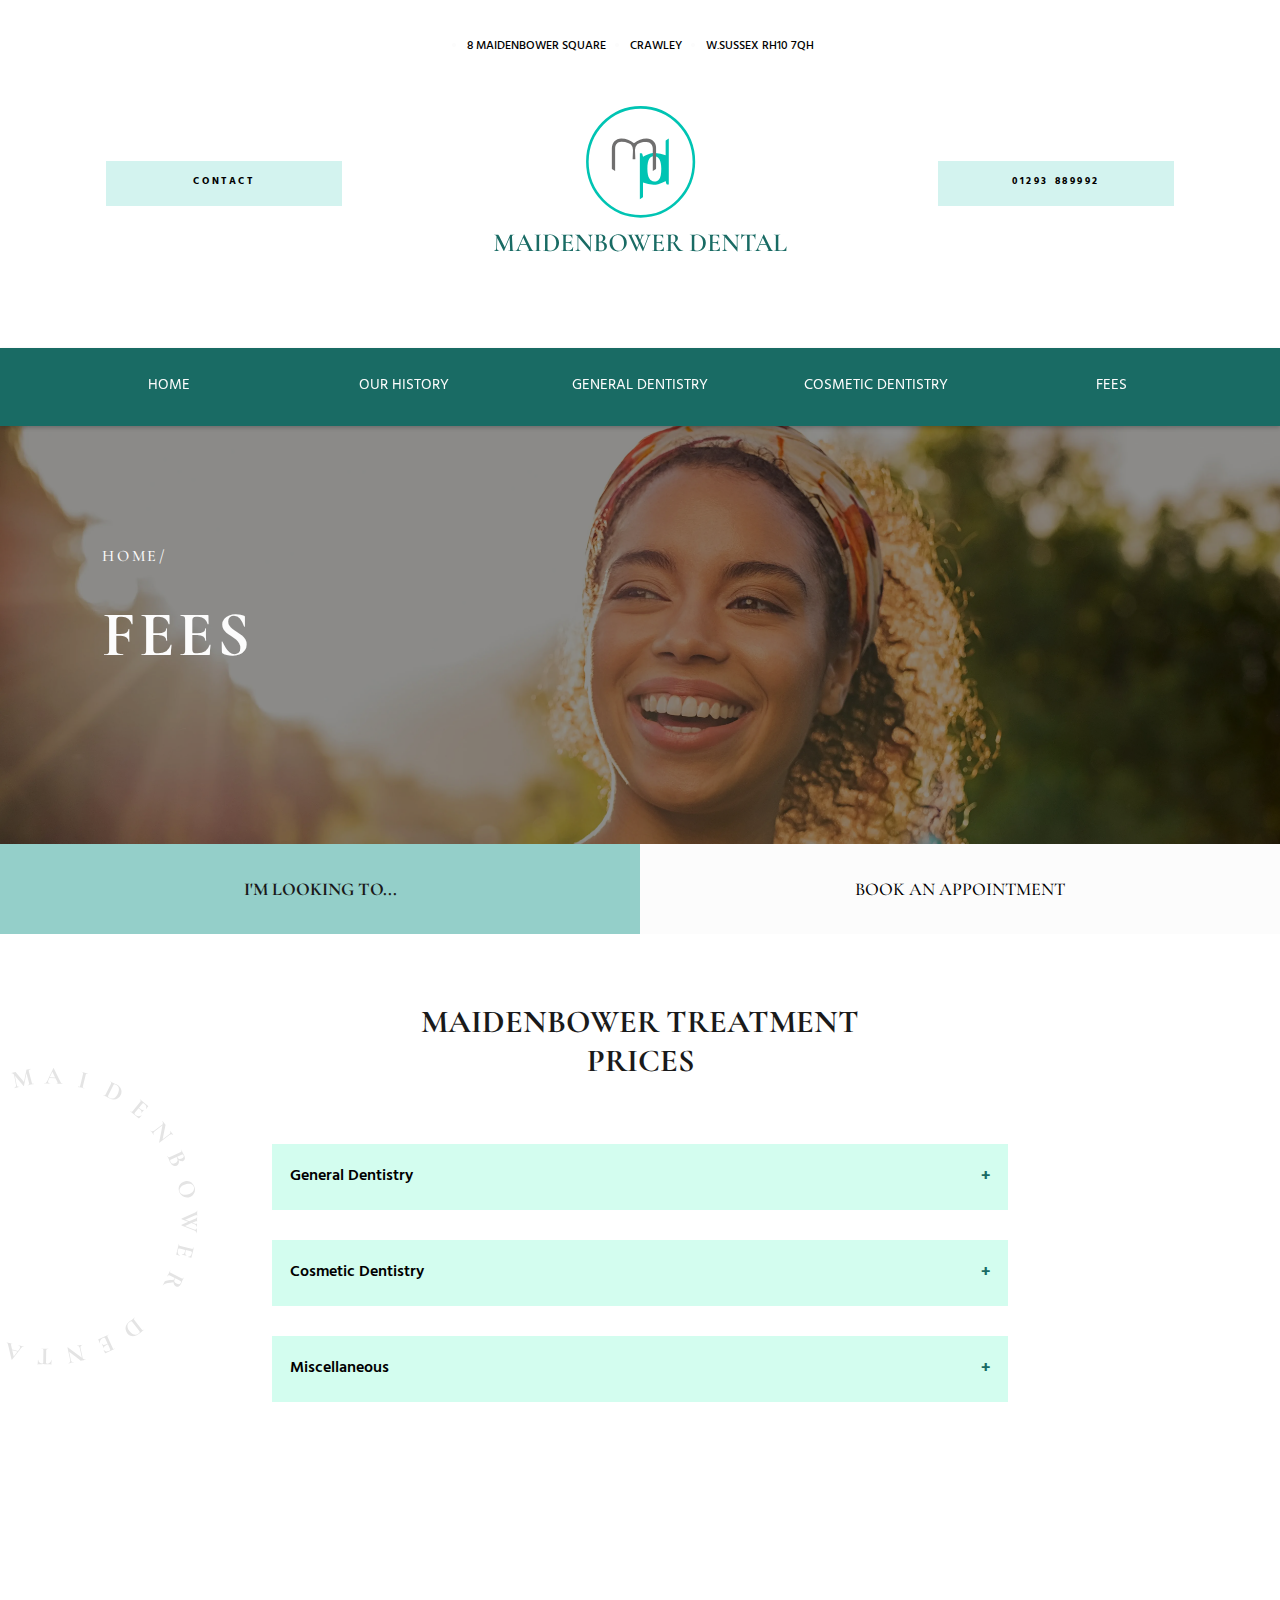
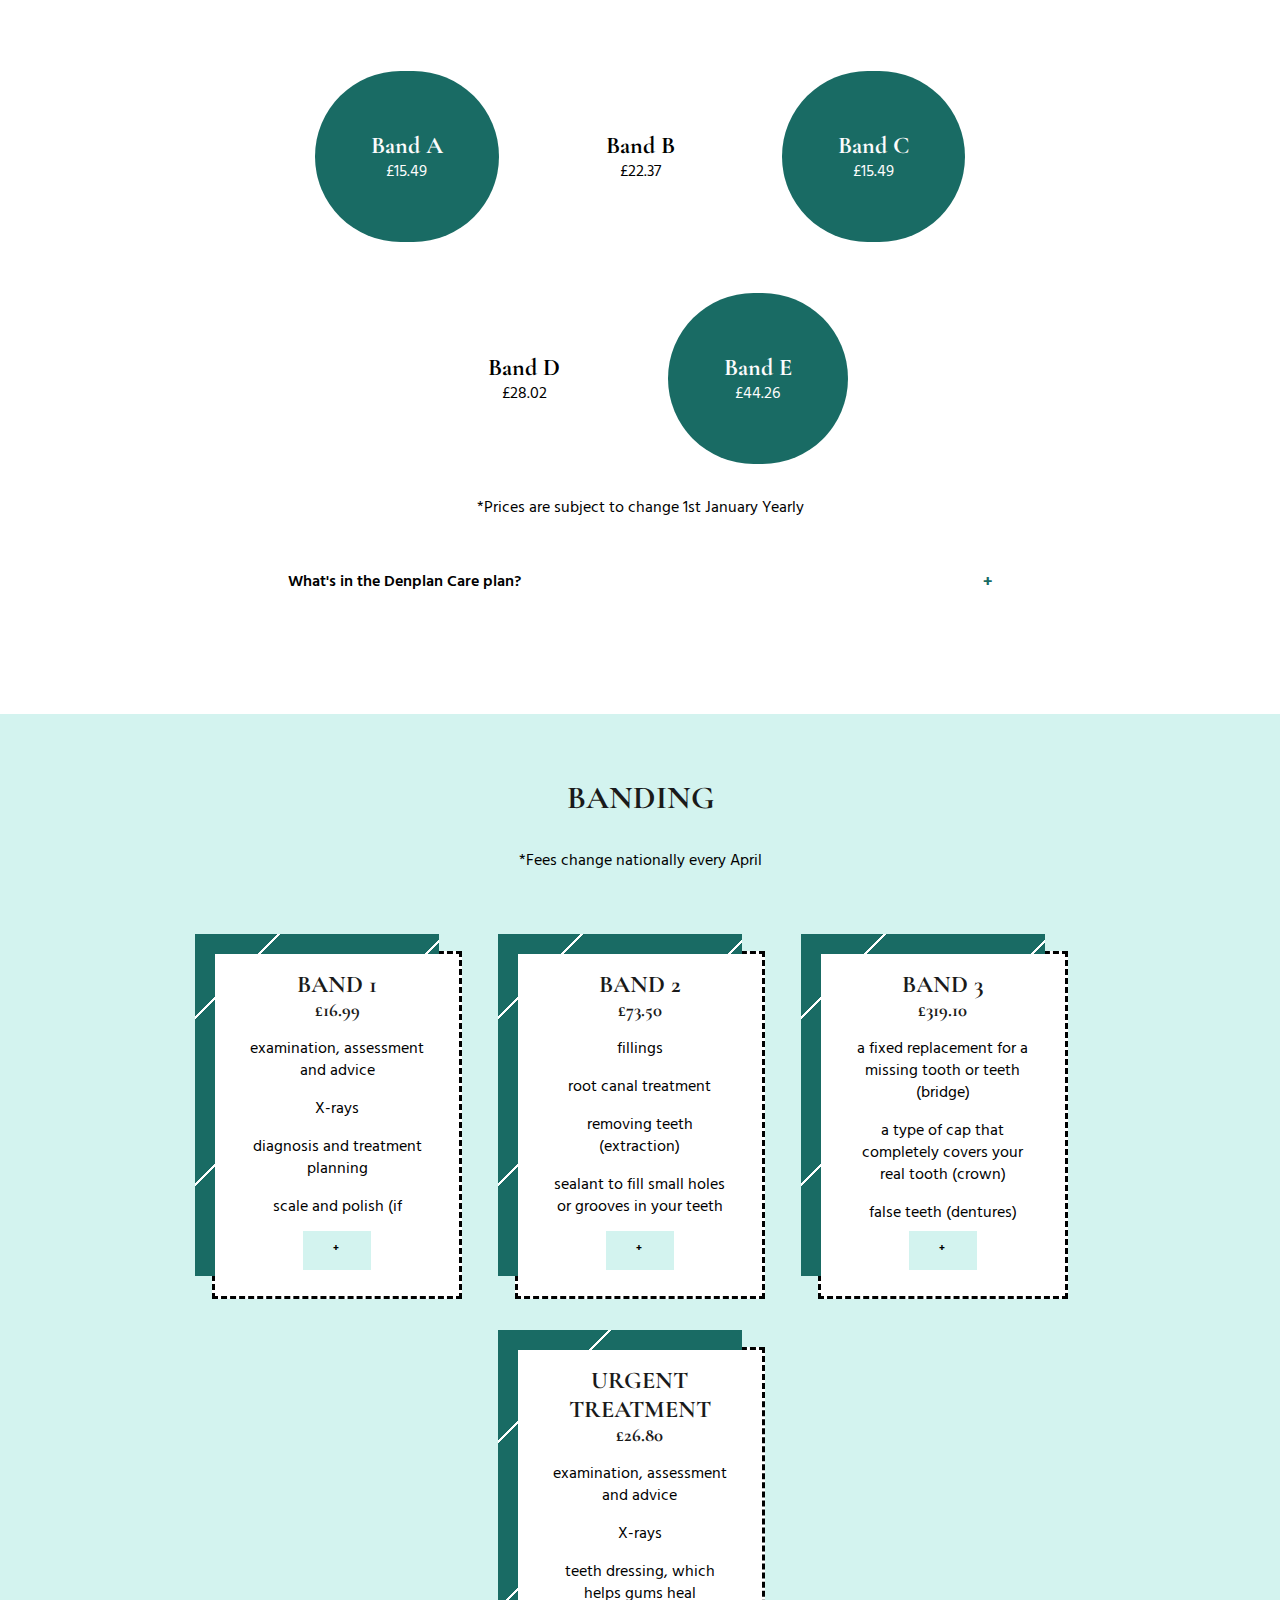
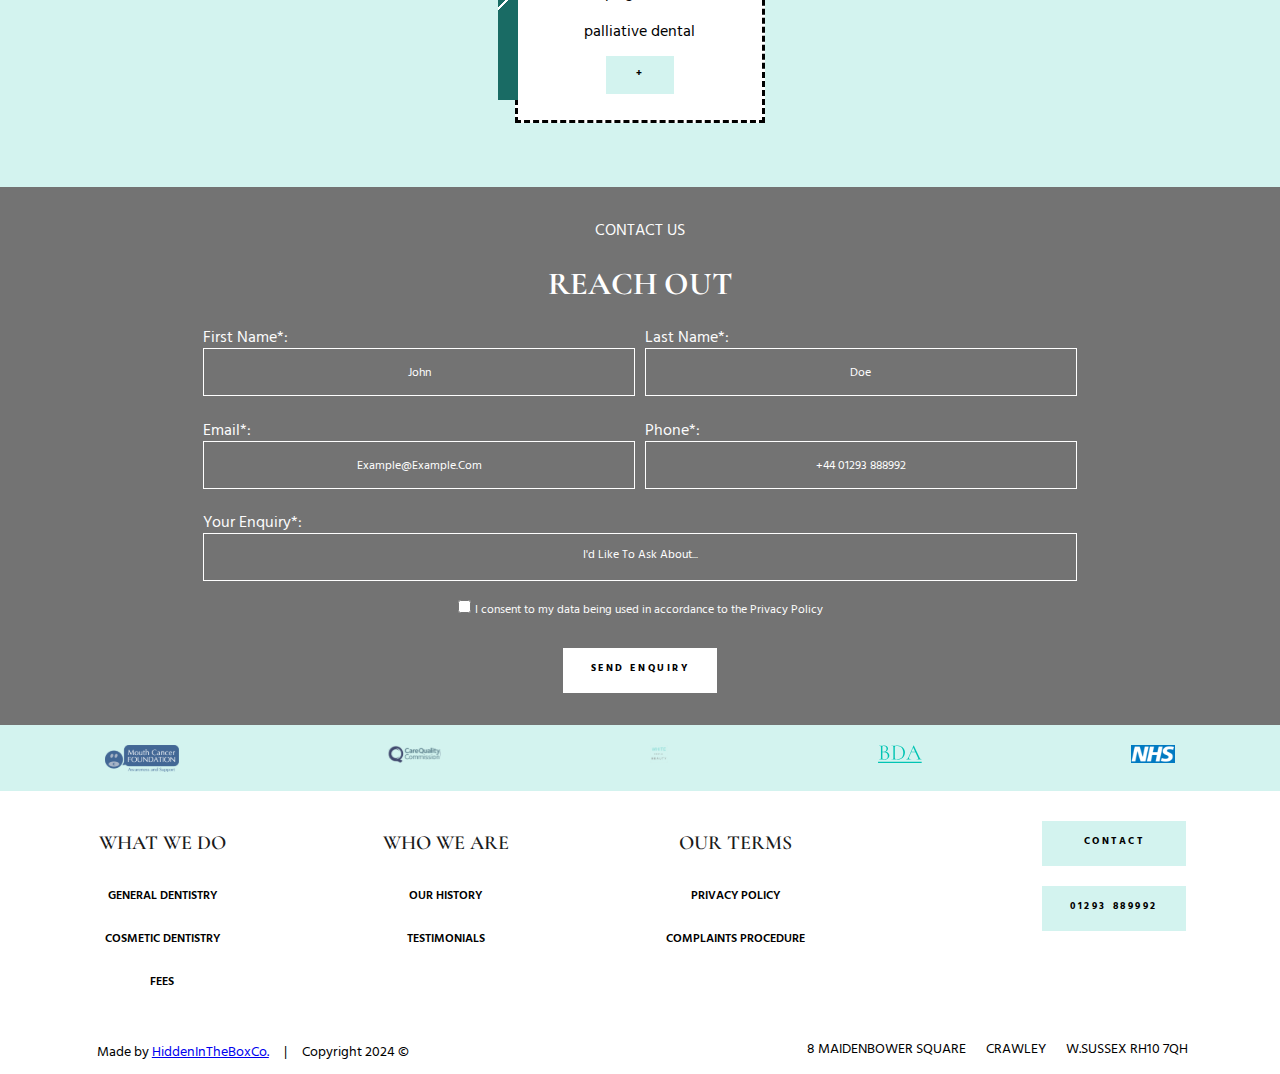
<file: fees.html>
<!DOCTYPE html>
<html lang="en">
  <head>
    <meta charset="UTF-8" />
    <meta http-equiv="X-UA-Compatible" content="IE=edge" />
    <meta name="viewport" content="width=device-width, initial-scale=1.0" />

    <!--Swap our for actual link-->
    <link rel="canonical" href="https://m-gh4.github.io/MDP" />

    <meta
      name="description"
      content="Maidenbower dental practice provides both private and NHS based care to the local area"
    />
    <meta
      name="keywords"
      content="dentist, general dentistry, dental care, family dentist, maidenbower dentist, crawley dentist, local dentist, dental services crawley, dental services maidenbower, sussex dental practice, maidenbower dental practice, crawley dental practice, dentists in crawley, dentists in maidenbower, dentists in west sussex, teeth whitening crawley, teeth whitening maidenbower, cracked tooth crawley, emergency dentist crawley, emergency dentist maidenbower, emergency dentist sussex, private dentist crawley, private dentist maidenbower, private dentist sussex, best dentist crawley, best dentist sussex, best dentist maidenbower, cosmetic dentistry, emergency dental care, affordable dentist in crawley, affordable dentist in maidenbower, affordable dentist in sussex, dental consultation crawley, dental consultation maidenbower, dental consultation sussex, dental hygeine, teeth cleaning, teeth cleaning crawley, kids dentist crawley, kids dentist maidenbower, friendly dentist maidenbower, best dentist for implants in crawley, affordable teeth whitening near me, top-rated dentist in crawley, dental checkup, gum disease treatment, tooth extraction, dental fillings, maidenbower dentist in crawley"
    />

    <!--Favicons-->
    <link
      rel="icon"
      type="image/png"
      href="favicons/favicon-96x96.png"
      sizes="96x96"
    />
    <link rel="icon" type="image/svg+xml" href="favicons/favicon.svg" />
    <link rel="shortcut icon" href="favicons/favicon.ico" />
    <link
      rel="apple-touch-icon"
      sizes="180x180"
      href="favicons/apple-touch-icon.png"
    />
    <meta name="apple-mobile-web-app-title" content="MDP" />
    <link rel="manifest" href="favicons/site.webmanifest" />

    <link rel="preload" as="image" href="images/logo.svg" />

    <!-- landing images in hero section, fonts need to be added when this is finished-->
    <link
      rel="preload"
      as="font"
      type="font/woff2"
      href="fonts/cormorant-garamond-v16-latin-regular.woff2"
      crossorigin
    />
    <link
      rel="preload"
      as="font"
      type="font/woff2"
      href="fonts/hind-guntur-v13-latin-regular.woff2"
      crossorigin
    />
    <link
      rel="preload"
      as="font"
      type="font/woff2"
      href="fonts/hind-guntur-v13-latin-700.woff2"
      crossorigin
    />

    <link rel="stylesheet" href="css/critical.css" />
    <!-- Only above the fold css-->
    <link rel="stylesheet" href="css/core.css" />

    <!--Defer loading the whole page css-->
    <link
      rel="stylesheet"
      href="css/fees.css"
      media="print"
      onload="this.media='all'; this.onload=null;"
    />

    <!--lower page core-->
    <link rel="stylesheet" href="css/lower-core.css" media="print" onload="this.media='all'; this.onload=null;">


    <!--If the user has javascript disbaled, load this stylesheet-->
    <noscript>
      <link rel="stylesheet" href="css/fees.css" />
    </noscript>

    <title>Maidenbower Dental | Dental Practice | Crawley W.Sussex</title>
  </head>
  <body>
    <!--Screen reader skip main nav-->
    <a class="skip" aria-label="skip to main content" href="#main"
      >Click To Skip To Main Content</a
    >

    <!-------Head Logo ------->
    <div id="head-logo">
      <div class="middle-head container">
        <ul class="address">
          <li>
            <a href="https://maps.app.goo.gl/S6fWp2vtpzphWvZX9" target="_blank"
              >8 Maidenbower Square</a
            >
          </li>
          <li>
            <a href="https://maps.app.goo.gl/S6fWp2vtpzphWvZX9" target="_blank"
              >Crawley</a
            >
          </li>
          <li>
            <a href="https://maps.app.goo.gl/S6fWp2vtpzphWvZX9" target="_blank"
              >W.Sussex RH10 7QH</a
            >
          </li>
        </ul>
        <a
          class="logo"
          aria-label="click to go to home page"
          href="index.html"
        >
          <img
            class="title-logo"
            aria-hidden="true"
            src="images/logo.svg"
            decoding="async"
            alt="logo"
          />
        </a>
        <a class="button-solid contact-button" href="contact-us.html"
          >Contact</a
        >
        <a class="button-solid phone-button" href="tel:01293889992"
          >01293 889992</a
        >
      </div>
    </div>

    <!-------Navigation------->

    <div id="navigation">
      <div class="container">
        <!--Main Nav-->
        <nav id="navbar-menu">
          <ul>
            <li><a href="index.html">Home</a></li>
            <li><a href="our-history.html">Our history</a></li>
            <li><a href="general-dentistry.html">general dentistry</a></li>
            <li><a href="cosmetic-dentistry.html">cosmetic dentistry</a></li>
            <li><a href="fees.html">fees</a></li>
          </ul>
        </nav>

        <!--Mobile Nav toggle-->
        <button
          class="hamburger-menu"
          aria-label="toggle to open mobile navigation menu"
        >
          <span aria-hidden="true"></span>
        </button>
      </div>
    </div>

    <!--Main Content-->
    <main id="main">
      <!--------LANDING--------->

      <section id="mod-hero">
        <div class="hero-content">
          <div class="hero-copy">
            <p class="subtitle">home/</p>
            <h1>fees</h1>
          </div>
        </div>
        <div class="hero-slidey">
          <picture class="firstsld">
            <source
              media="(max-width: 600px)"
              srcset="images/webpsmall/toppic1-min.webp"
            />
            <source
              media="(min-width: 601px)"
              srcset="images/webplarge/toppic1.webp"
            />
            <img
              aria-hidden="true"
              decoding="async"
              src="images/fullsize/toppic1.jpg"
              alt="lady smiling in nature"
            />
          </picture>
          <picture class="secondsld">
            <source
              media="(max-width: 600px)"
              srcset="images/webpsmall/toppic2-min.webp"
            />
            <source
              media="(min-width: 601px)"
              srcset="images/webplarge/toppic2.webp"
            />
            <img
              aria-hidden="true"
              decoding="async"
              loading="lazy"
              src="images/fullsize/toppic2.jpg"
              alt="lady with straight teeth smiling"
            />
          </picture>
          <picture class="thirdsld">
            <source
              media="(max-width: 600px)"
              srcset="images/webpsmall/toppic3-min.webp"
            />
            <source
              media="(min-width: 601px)"
              srcset="images/webplarge/toppic3.webp"
            />
            <img
              aria-hidden="true"
              decoding="async"
              loading="lazy"
              src="images/fullsize/toppic3.jpg"
              alt="young adult lady happy and smiling"
            />
          </picture>
        </div>
      </section>

      <!--VERTICAL MENU SCROLLER-->

      <section id="services" class="services">
        <div class="service-scroll">
          <div class="service-title">
            <h2>I'm looking to...</h2>
          </div>
          <div class="vertical-menu">
            <a href="contact-us.html">Book an appointment</a>
            <a href="fees.html">See your fees</a>
            <a href="index.html#staff-wavey">Learn about the team</a>
            <a href="our-history.html">Learn about the practice</a>
            <a href="cosmetic-dentistry.html#sbs-2201">Get a brighter smile</a>
            <a href="cosmetic-dentistry.html#sbs-2202">Fix a broken tooth</a>
            <a href="general-dentistry.html#sbs-2201">Get dentures</a>
            <a href="general-dentistry.html#sbs-2202"
              >Learn about root canals</a
            >
            <a href="contact-us.html#opening-times">See your opening hours</a>
          </div>
        </div>
      </section>

      <!-------------------TREATMENT PRICES----------------------->

      <section id="faqs">
        <div class="faqwrapper">
          <h1>Maidenbower treatment prices</h1>
          <button
            class="accordion"
            aria-label="press to learn more about general dentistry prices"
          >
            General Dentistry
          </button>
          <div class="panel">
            <div class="column">
              <div class="row">
                <p class="left">Treatment:</p>
                <p class="right">Prices Starting From:</p>
              </div>
              <div class="row">
                <p class="left">
                  Initial Consultation Appointment (x-ray, oral hygeine
                  assesment and treatment plan)
                </p>
                <p class="right">£85.00</p>
              </div>
              <div class="row">
                <p class="left">Hygeine appointment</p>
                <p class="right">£65.00</p>
              </div>
              <div class="row">
                <p class="left">
                  Routine Examination (x-ray and basic scaling)
                </p>
                <p class="right">£75.00</p>
              </div>
              <div class="row">
                <p class="left">Urgent Appointment</p>
                <p class="right">£50.00</p>
              </div>
              <div class="row">
                <p class="left">Composite (white) filling, front tooth</p>
                <p class="right">£85.00</p>
              </div>
              <div class="row">
                <p class="left">Composite (white) filling, back tooth</p>
                <p class="right">£121.00</p>
              </div>
              <div class="row">
                <p class="left">Amalgam (metal) filling</p>
                <p class="right">£103.00</p>
              </div>
              <div class="row">
                <p class="left">root canal treatment, front tooth</p>
                <p class="right">£332.00</p>
              </div>
              <div class="row">
                <p class="left">root canal treatment, back tooth</p>
                <p class="right">£436.00</p>
              </div>
              <div class="row">
                <p class="left">Extraction</p>
                <p class="right">£114.00</p>
              </div>
              <div class="row">
                <p class="left">Zirconium Crowns</p>
                <p class="right">£605.00</p>
              </div>
              <div class="row">
                <p class="left">Complete dentures (per denture)</p>
                <p class="right">£560.00</p>
              </div>
            </div>
          </div>
          <button
            class="accordion"
            aria-label="press to learn more about cosmetic dentistry prices"
          >
            Cosmetic Dentistry
          </button>
          <div class="panel">
            <div class="column">
              <div class="row">
                <p class="left">Treatment:</p>
                <p class="right">Prices Starting From:</p>
              </div>
              <div class="row">
                <p class="left">Porcelain bonded to metal Crowns</p>
                <p class="right">£625.00</p>
              </div>
              <div class="row">
                <p class="left">Cosmetic (Procera®, Lava®, Zi-Ceram®) Crowns</p>
                <p class="right">£735.00</p>
              </div>
              <div class="row">
                <p class="left">Metal framed dentures (chrome)</p>
                <p class="right">£897.00</p>
              </div>
              <div class="row">
                <p class="left">Porcelain Veneer</p>
                <p class="right">£625.00</p>
              </div>
              <div class="row">
                <p class="left">Bridges (per tooth)</p>
                <p class="right">£605.00</p>
              </div>
              <div class="row">
                <p class="left">tooth whitening</p>
                <p class="right">£350.00</p>
              </div>
              <div class="row">
                <p class="left">composite bonding (per tooth)</p>
                <p class="right">£150.00</p>
              </div>
            </div>
          </div>
          <button
            class="accordion"
            aria-label="press to learn more about other prices"
          >
            Miscellaneous
          </button>
          <div class="panel">
            <div class="column">
              <div class="row">
                <p class="left">Treatment:</p>
                <p class="right">Prices Starting From:</p>
              </div>
              <div class="row">
                <p class="left">orthodontic (Essix) retainers</p>
                <p class="right">£110.00 (each)<br />£205.00 (set)</p>
              </div>
              <div class="row">
                <p class="left">Sports mouthguard</p>
                <p class="right">£94.00</p>
              </div>
            </div>
          </div>
        </div>
      </section>

      <!------------DENPLAN --------------->
      <section id="denplan">
        <picture class="gi-picture">
          <source
            media="(max-width: 768px)"
            srcset="images/marble-drop-min.webp"
          />
          <source
            media="(min-width: 769px)"
            srcset="images/marbledropfull.webp"
          />
          <img
            aria-hidden="true"
            decoding="async"
            src="images/marble-drop.png"
            height="2500"
            width="1351"
            alt="marble-background"
          />
        </picture>
        <div class="pricewrapper">
          <h1>Denplan</h1>
          <div class="banding">
            <div class="onerow">
              <div class="infowrap dark">
                <h2>Band A</h2>
                <p>£15.49</p>
              </div>
              <div class="infowrap light">
                <h2>Band B</h2>
                <p>£22.37</p>
              </div>
              <div class="infowrap dark">
                <h2>Band C</h2>
                <p>£15.49</p>
              </div>
            </div>
            <div class="tworow">
              <div class="infowrap light">
                <h2>Band D</h2>
                <p>£28.02</p>
              </div>
              <div class="infowrap dark">
                <h2>Band E</h2>
                <p>£44.26</p>
              </div>
            </div>
          </div>
          <p class="price-change">
            *Prices are subject to change 1st January Yearly
          </p>
          <div class="faqwrapper">
            <button class="accordion">What's in the Denplan Care plan?</button>
            <div class="panel">
              <p>
                Oral health advice - receive guidance on preventing dental
                problems <br />
                Set payments - monthly split, providing clarity on your private
                dental care costs <br />
                Frequent check-ups - arranged visits to the dentist to maintain
                healthy teeth and gums <br />
              </p>
            </div>
          </div>
        </div>
      </section>

      <!------------NHS BAND --------------->
      <section id="banding">
        <div class="bigwrapper">
          <h1>Banding</h1>
          <p class="price-change">*Fees change nationally every April</p>
          <div class="wrapper">
            <div class="card">
              <div class="textwrapper">
                <h2>Band 1</h2>
                <h3>£16.99</h3>

                <ul class="downpanel">
                  <li>examination, assessment and advice</li>
                  <li>X-rays</li>
                  <li>diagnosis and treatment planning</li>
                  <li>scale and polish (if clinically needed)</li>
                  <li>an orthodontic assessment and report</li>
                  <li>marginal correction of fillings</li>
                  <li>
                    moulds of your teeth, for example to see how your teeth bite
                    together
                  </li>
                  <li>colour photographs</li>
                  <li>
                    putting sealants or fluoride preparations on the surface of
                    your teeth
                  </li>
                  <li>
                    taking a sample of cells or tissue from your mouth for
                    examination
                  </li>
                  <li>
                    adjusting false teeth (dentures) or orthodontic appliances,
                    such as braces
                  </li>
                  <li>treatment for sensitive teeth or roots</li>
                </ul>
                <button
                  class="downaccordion button-solid"
                  aria-label="press to learn more about band 1"
                ></button>
              </div>
            </div>
            <div class="card">
              <div class="textwrapper">
                <h2>Band 2</h2>
                <h3>£73.50</h3>
                <ul class="downpanel">
                  <li>fillings</li>
                  <li>root canal treatment</li>
                  <li>removing teeth (extraction)</li>
                  <li>sealant to fill small holes or grooves in your teeth</li>
                  <li>
                    adding to your false teeth (dentures), such as adding a
                    clasp or a tooth, or adjusting them, such as relining and
                    rebasing
                  </li>
                  <li>removing the tip of the root of a tooth (apicectomy)</li>
                  <li>
                    a bite-raising appliance to correct your bite (does not
                    include a laboratory-made appliance)
                  </li>
                  <li>
                    using healthy tissue from the roof of your mouth to cover an
                    exposed root (free gingival grafts)
                  </li>
                  <li>
                    surgery on the tissue connecting your tongue, lips or cheeks
                    to your jaw bone (frenectomy, frenuloplasty or frenotomy)
                  </li>
                  <li>
                    treating severe gum disease, cleaning bacteria from the
                    roots of your teeth (root planing), deep scaling and
                    polishing
                  </li>
                  <li>
                    gum (periodontal) surgery including reshaping or removing
                    gum tissue (for example, gingivoplasty, gingivectomy and
                    operculum removal)
                  </li>
                  <li>
                    oral surgery, such as removing a cyst, soft tissue surgery
                    to the mouth, gums or lips and surgery for buried root,
                    unerupted tooth or impacted tooth
                  </li>
                  <li>
                    oral surgery to remove bone from around a tooth
                    (alveolectomy), to remove bone growths around the teeth
                    (exostosed tooth), or bone resection surgery
                  </li>
                  <li>
                    removing the soft tissue at the centre of a tooth called
                    dental pulp (pulpotomy)
                  </li>
                  <li>
                    splinting loose teeth, for example after an accident (does
                    not include laboratory-made splints)
                  </li>
                  <li>transplanting teeth</li>
                </ul>
                <button
                  class="downaccordion button-solid"
                  aria-label="press to learn more about band 2"
                ></button>
              </div>
            </div>
            <div class="card">
              <div class="textwrapper">
                <h2>Band 3</h2>
                <h3>£319.10</h3>
                <ul class="downpanel">
                  <li>
                    a fixed replacement for a missing tooth or teeth (bridge)
                  </li>
                  <li>
                    a type of cap that completely covers your real tooth (crown)
                  </li>
                  <li>false teeth (dentures)</li>
                  <li>
                    restoring damaged teeth with inlays, pinlays and onlays
                  </li>
                  <li>orthodontic treatment and appliances such as braces</li>
                  <li>
                    other custom-made appliances, not including sports guards
                  </li>
                  <li>
                    veneers and palatal veneers, which are new surfaces for the
                    front or back of a tooth
                  </li>
                </ul>
                <button
                  class="downaccordion button-solid"
                  aria-label="press to learn more about band 3"
                ></button>
              </div>
            </div>
            <div class="card">
              <div class="textwrapper">
                <h2>Urgent Treatment</h2>
                <h3>£26.80</h3>
                <ul class="downpanel">
                  <li>examination, assessment and advice</li>
                  <li>X-rays</li>
                  <li>teeth dressing, which helps gums heal</li>
                  <li>
                    palliative dental treatment for people getting end of life
                    care
                  </li>
                  <li>
                    removing the soft tissue at the centre of the tooth called
                    dental pulp (pulpectomy or vital pulpotomy)
                  </li>
                  <li>
                    fixing a tooth that has been knocked out and any necessary
                    treatment
                  </li>
                  <li>repairing and refixing inlays and crowns</li>
                  <li>refixing a bridge and adding temporary bridges</li>
                  <li>removing up to 2 teeth</li>
                  <li>aftercare, including treatment for infections</li>
                  <li>
                    adjustment and alteration of false teeth (dentures) or
                    orthodontic appliances, such as braces
                  </li>
                  <li>
                    urgent treatment for severe conditions that come on
                    suddenly, such as ulcers and herpetic lesions
                  </li>
                  <li>
                    treatment for tooth sensitivity (sensitive root or dentine)
                  </li>
                  <li>draining an abscess</li>
                  <li>other treatment needed after an injury</li>
                  <li>
                    1 urgent permanent filling (routine and non-urgent fillings
                    are a band 2 treatment)
                  </li>
                </ul>
                <button
                  class="downaccordion button-solid"
                  aria-label="press to learn more about urgent treatment"
                ></button>
              </div>
            </div>
          </div>
        </div>
      </section>

      <!------------REACH OUT FORM --------------->
      <section id="reach-out">
        <div class="form-wrapper">
          <p>contact us</p>
          <h2>reach out</h2>

          <form
            id="contact"
            name="Contact Form"
            method="post"
            action="scripts/contact.php"
          >
            <div class="onerow">
              <div class="input-group">
                <label class="f-label">
                  first name*:
                  <input
                    id="first name"
                    aria-label="first name"
                    class="input1"
                    name="first name"
                    placeholder="john"
                    type="text"
                    required
                  />
                </label>
                <div aria-hidden="true" class="hover-box"></div>
              </div>

              <div class="input-group">
                <label class="f-label">
                  last name*:
                  <input
                    id="last name"
                    aria-label="last name"
                    class="input1"
                    name="last name"
                    placeholder="doe"
                    type="text"
                    required
                  />
                </label>
                <div aria-hidden="true" class="hover-box"></div>
              </div>
            </div>

            <div class="tworow">
              <div class="input-group">
                <label class="f-label">
                  email*:
                  <input
                    id="email"
                    aria-label="email"
                    class="input1"
                    name="email"
                    placeholder="example@example.com"
                    type="email"
                    autocomplete="email"
                    required
                  />
                </label>
                <div aria-hidden="true" class="hover-box"></div>
              </div>

              <div class="input-group">
                <label class="f-label">
                  phone*:
                  <input
                    id="phone"
                    aria-label="phone number"
                    class="input1"
                    name="phone"
                    placeholder="+44 01293 888992"
                    type="tel"
                    autocomplete="tel"
                    required
                  />
                </label>
                <div aria-hidden="true" class="hover-box"></div>
              </div>
            </div>

            <div class="textarea">
              <div class="input-group">
                <label class="f-label">
                  your enquiry*:
                  <textarea
                    id="enquiry"
                    aria-label="write your enquiry"
                    name="enquiry"
                    placeholder="I'd like to ask about..."
                    required
                  ></textarea>
                </label>
                <div aria-hidden="true" class="hover-box"></div>
              </div>

              <div class="checkbox">
                <input
                  type="checkbox"
                  id="terms"
                  name="terms"
                  aria-label="consent to use data"
                  required
                />
                <label for="terms"
                  >I consent to my data being used in accordance to the
                  <a href="privacy-policy.html">Privacy Policy</a></label
                >
              </div>
            </div>
            <div></div>

            <p class="form-submit">
              <button
                name="submit"
                type="submit"
                id="contact-submit"
                class="button-solid"
                data-submit="...Sending"
              >
                send enquiry
              </button>
            </p>
          </form>
        </div>

        <picture>
          <source
            media="(max-width: 600px)"
            srcset="images/webpsmall/contact-min.webp"
          />
          <source
            media="(min-width: 601px)"
            srcset="images/webplarge/contact.webp"
          />
          <img
            aria-hidden="true"
            decoding="async"
            src="images/fullsize/contact.jpg"
            alt="man using his phone smiling"
            loading="lazy"
          />
        </picture>
      </section>
    </main>

    <!---------Footer-------->
    <footer id="footer">
      <div class="c-logos">
        <div class="logo-wrappers">
          <img
            src="images/MC-foundation.svg"
            alt="Mouth Cancer Foundation logo"
            aria-hidden="true"
            decoding="async"
            loading="lazy"
            width="74"
            height="27"
          />
          <img
            src="images/CQC.svg"
            alt="CQC logo"
            aria-hidden="true"
            decoding="async"
            loading="lazy"
            width="53"
            height="18"
          />
          <img
            src="images/whitedb.svg"
            alt="White Dental Beauty logo"
            aria-hidden="true"
            decoding="async"
            loading="lazy"
            width="18"
            height="18"
          />
          <img
            src="images/BDA.svg"
            alt="BDA logo"
            aria-hidden="true"
            decoding="async"
            loading="lazy"
            width="44"
            height="18"
          />
          <img
            src="images/NHS.svg"
            alt="NHS logo"
            aria-hidden="true"
            decoding="async"
            loading="lazy"
            width="44"
            height="18"
          />
        </div>
      </div>
      <div class="f-container">
        <div class="left-section">
          <div class="lists">
            <ul>
              <li><h2>What we do</h2></li>
              <li><a href="general-dentistry.html">General dentistry</a></li>
              <li><a href="cosmetic-dentistry.html">cosmetic dentistry</a></li>
              <li><a href="fees.html">fees</a></li>
            </ul>
            <ul>
              <li><h2>who we are</h2></li>
              <li><a href="our-history.html">Our history</a></li>
              <li><a href="index.html#review-slider">testimonials</a></li>
            </ul>
            <ul>
              <li><h2>our terms</h2></li>
              <li><a href="privacy-policy.html">privacy policy</a></li>
              <li>
                <a href="complaints-procedure.html">complaints procedure</a>
              </li>
            </ul>
            <a class="logo" href="index.html"
              ><img
                loading="lazy"
                decoding="async"
                src="images/old-logo.svg"
                alt="logo"
                width="157"
                height="39"
            /></a>
          </div>
        </div>

        <div class="right-section">
          <a class="button-solid contact-button" href="contact-us.html"
            >Contact</a
          >
          <a class="button-solid phone-button" href="tel:01293889992"
            >01293 889992</a
          >
        </div>
      </div>

      <div class="b-info">
        <div class="credit">
          <span
            >Made by
            <a href="hiddeninthebox.co.uk" target="_blank" rel="noopener"
              >HiddenInTheBoxCo.</a
            >
          </span>
          <span>|</span>
          <span class="copyright">Copyright 2024 ©</span>
        </div>
        <ul class="address">
          <li>
            <a href="https://maps.app.goo.gl/S6fWp2vtpzphWvZX9" target="_blank"
              >8 Maidenbower Square</a
            >
          </li>
          <li>
            <a href="https://maps.app.goo.gl/S6fWp2vtpzphWvZX9" target="_blank"
              >Crawley</a
            >
          </li>
          <li>
            <a href="https://maps.app.goo.gl/S6fWp2vtpzphWvZX9" target="_blank"
              >W.Sussex RH10 7QH</a
            >
          </li>
        </ul>
      </div>
    </footer>
  </body>

  <script defer src="scripts/nav.js"></script>
  <script defer src="scripts/accordion.js"></script>
</html>
</file>
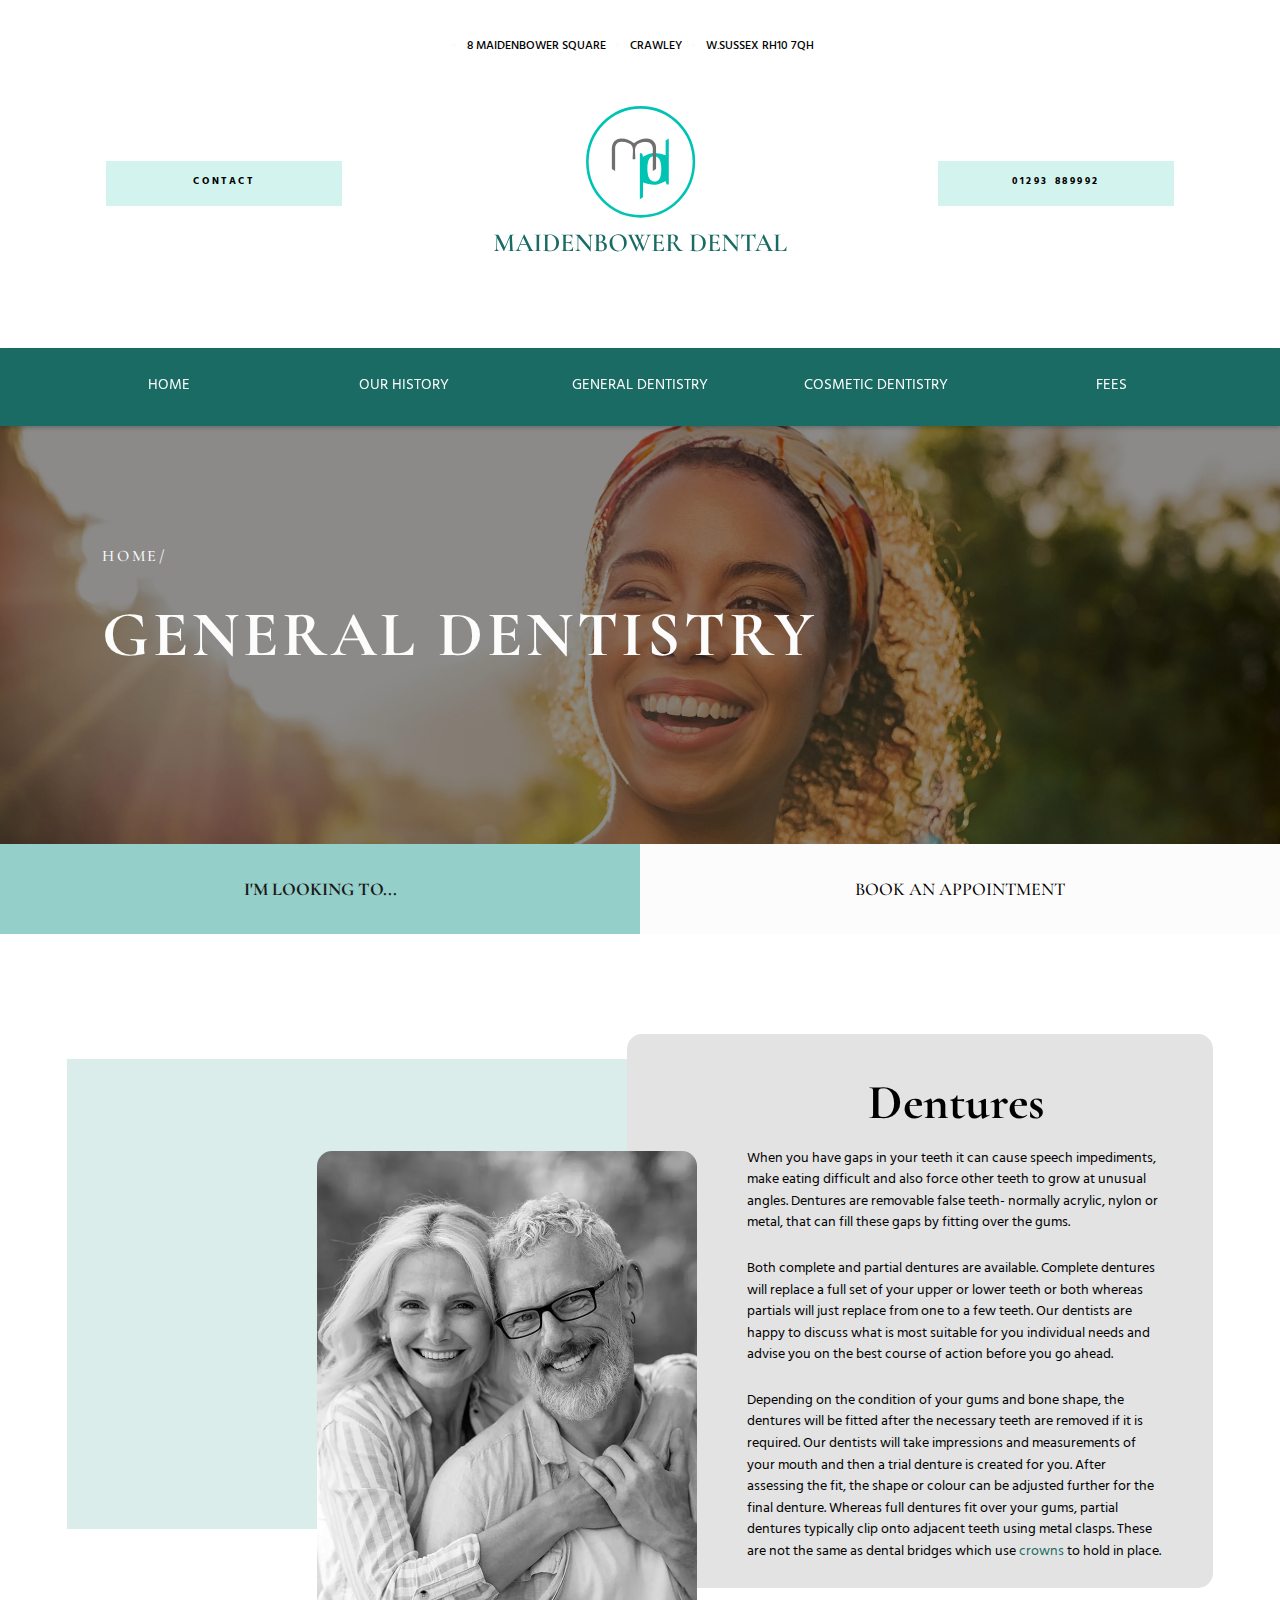
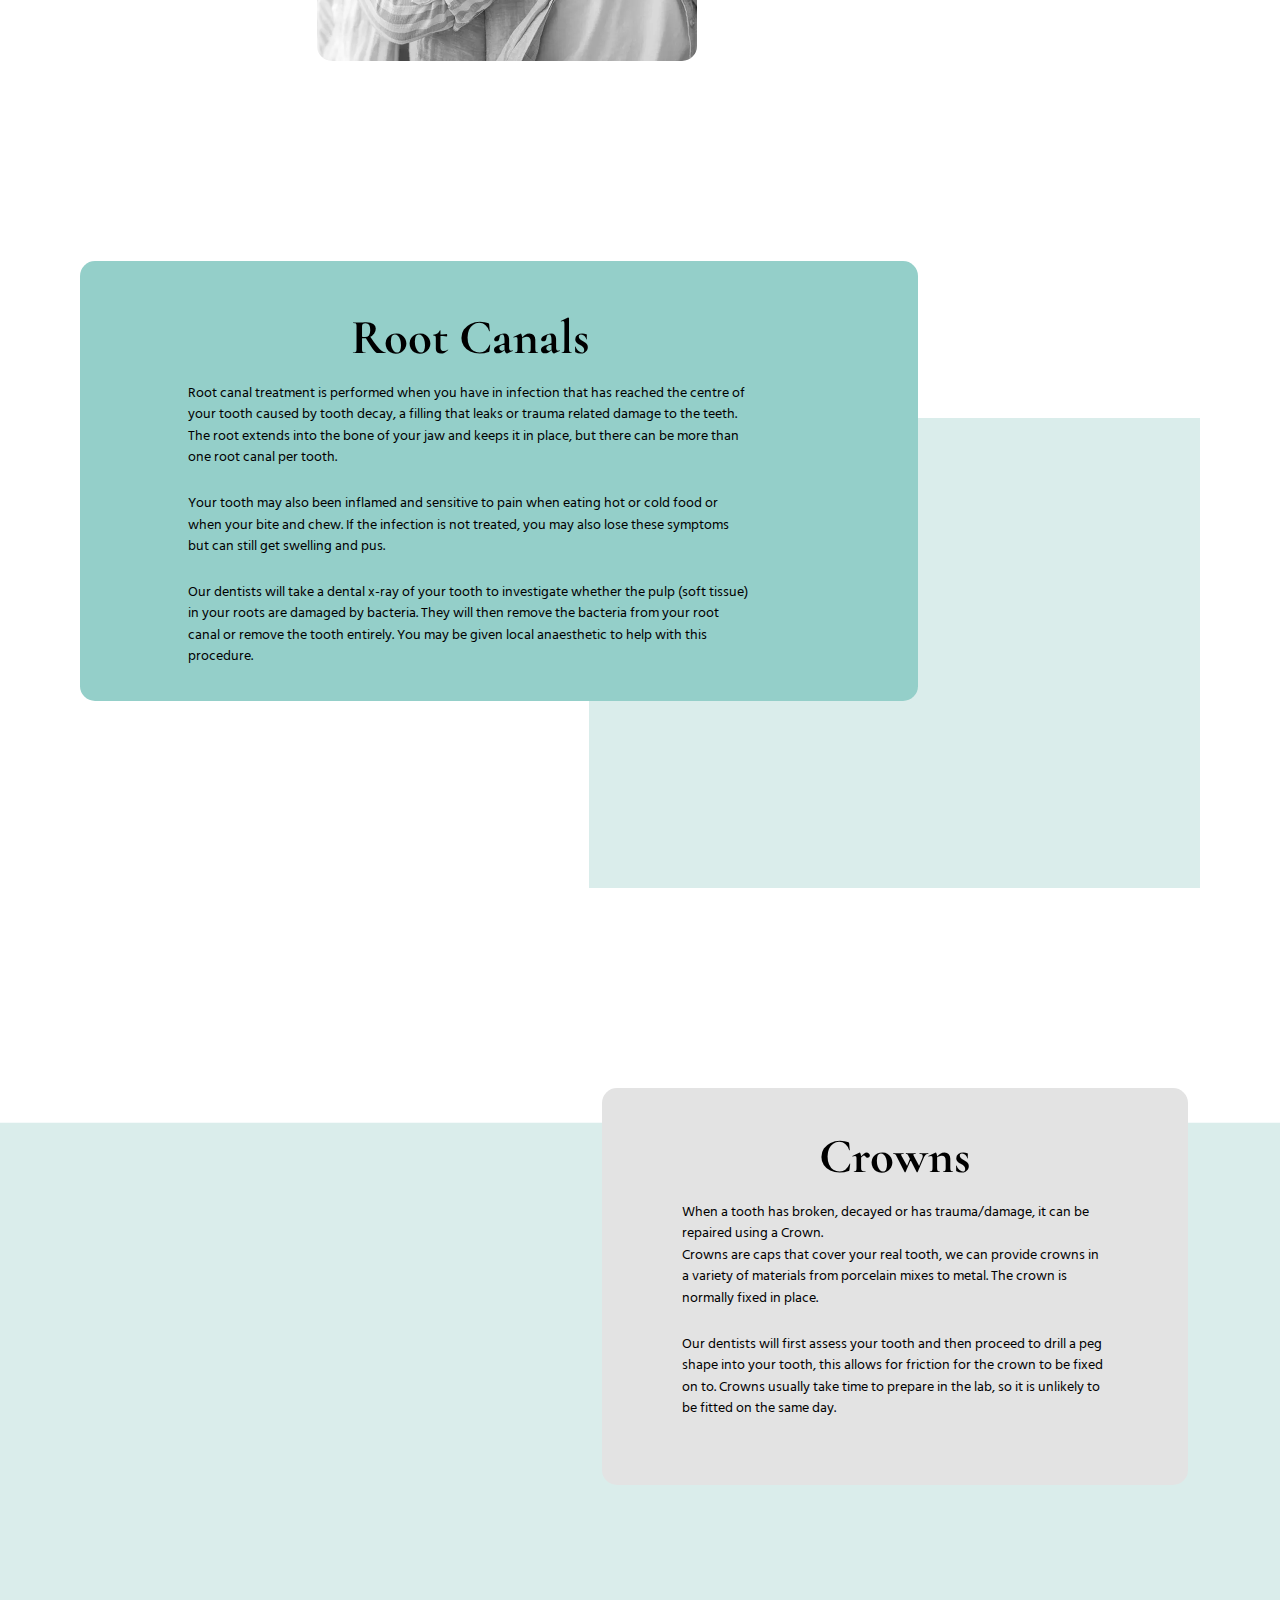
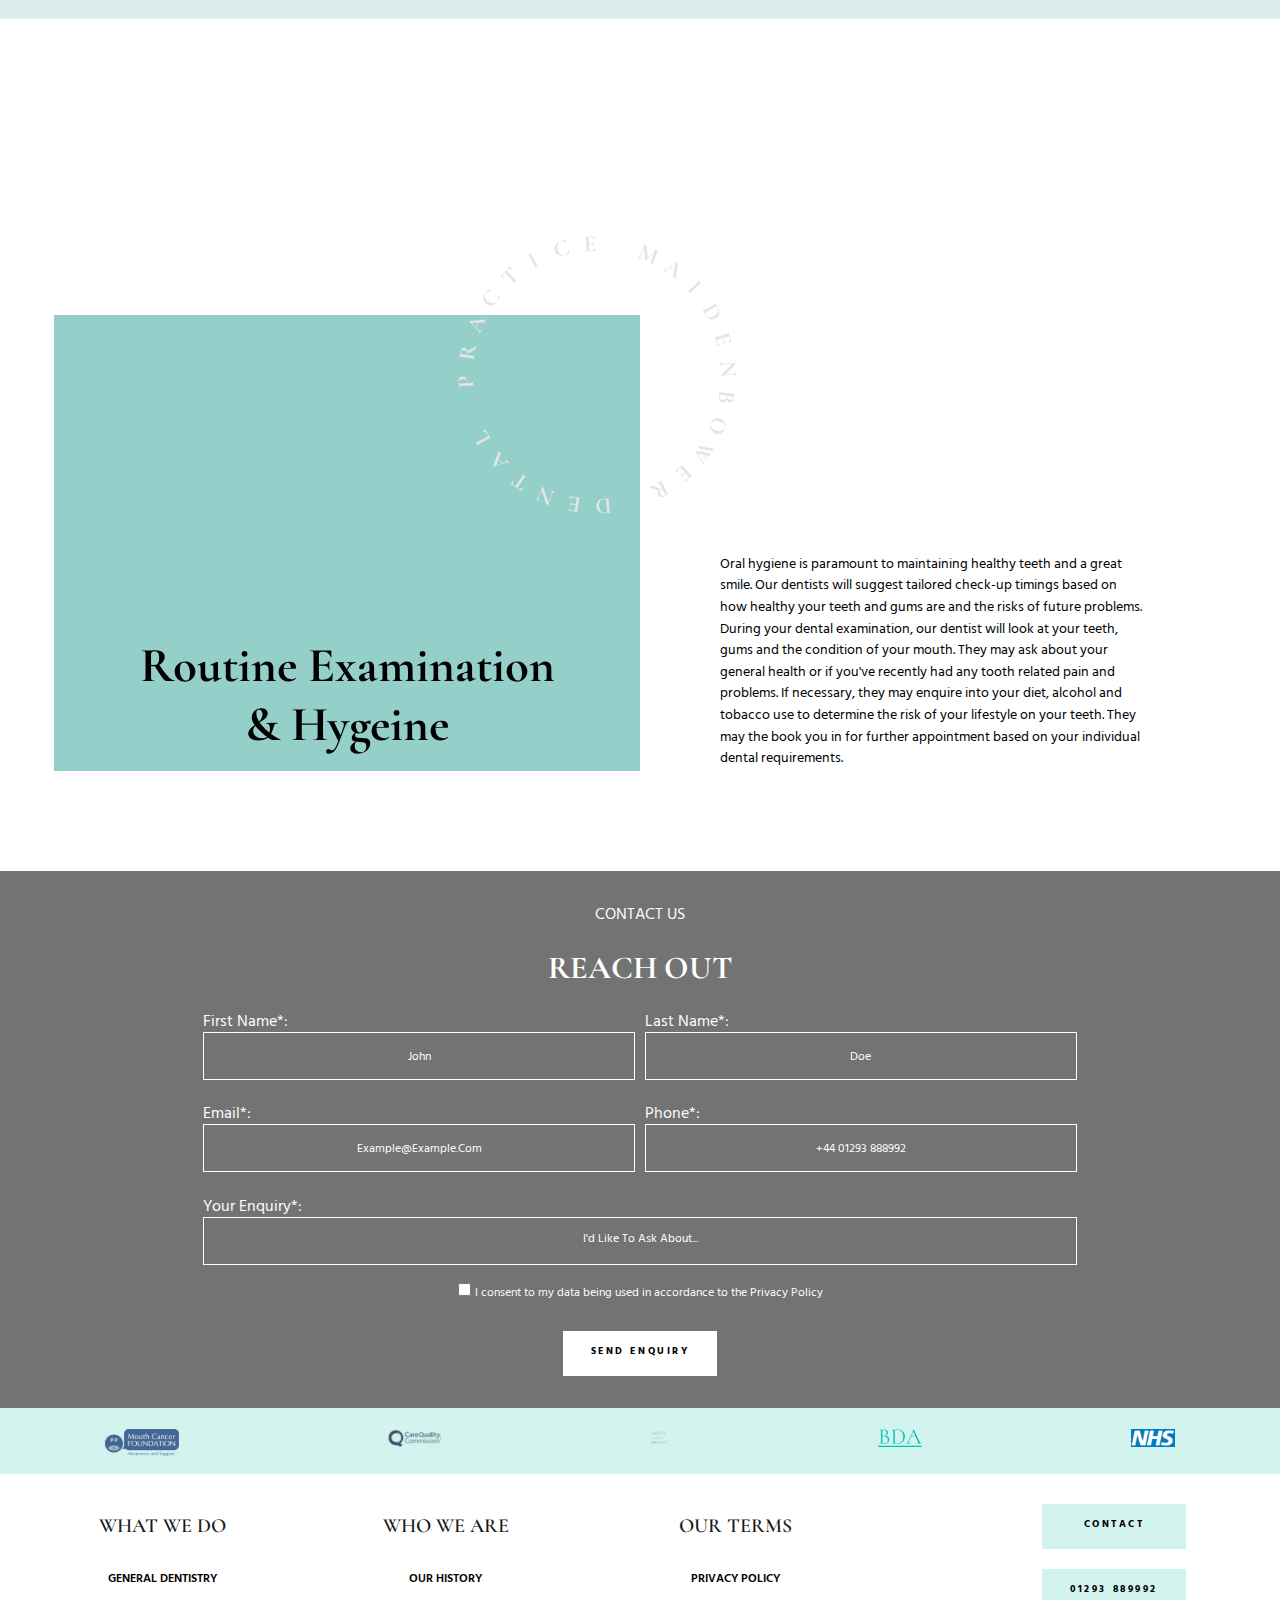
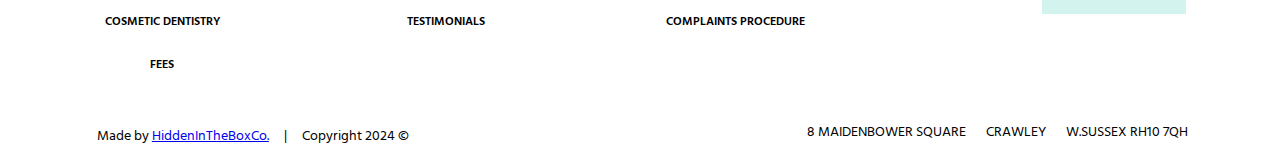
<file: general-dentistry.html>
<!DOCTYPE html>
<html lang="en">
  <head>
    <meta charset="UTF-8" />
    <meta http-equiv="X-UA-Compatible" content="IE=edge" />
    <meta name="viewport" content="width=device-width, initial-scale=1.0" />

    <!--Swap our for actual link-->
    <link rel="canonical" href="https://m-gh4.github.io/MDP/" />

    <meta
      name="description"
      content="Maidenbower dental practice provides both private and NHS based care to the local area"
    />
    <meta
      name="keywords"
      content="dentist, general dentistry, dental care, family dentist, maidenbower dentist, crawley dentist, local dentist, dental services crawley, dental services maidenbower, sussex dental practice, maidenbower dental practice, crawley dental practice, dentists in crawley, dentists in maidenbower, dentists in west sussex, teeth whitening crawley, teeth whitening maidenbower, cracked tooth crawley, emergency dentist crawley, emergency dentist maidenbower, emergency dentist sussex, private dentist crawley, private dentist maidenbower, private dentist sussex, best dentist crawley, best dentist sussex, best dentist maidenbower, cosmetic dentistry, emergency dental care, affordable dentist in crawley, affordable dentist in maidenbower, affordable dentist in sussex, dental consultation crawley, dental consultation maidenbower, dental consultation sussex, dental hygeine, teeth cleaning, teeth cleaning crawley, kids dentist crawley, kids dentist maidenbower, friendly dentist maidenbower, best dentist for implants in crawley, affordable teeth whitening near me, top-rated dentist in crawley, dental checkup, gum disease treatment, tooth extraction, dental fillings, maidenbower dentist in crawley"
    />

    <!--Favicons-->
    <link
      rel="icon"
      type="image/png"
      href="favicons/favicon-96x96.png"
      sizes="96x96"
    />
    <link rel="icon" type="image/svg+xml" href="favicons/favicon.svg" />
    <link rel="shortcut icon" href="favicons/favicon.ico" />
    <link
      rel="apple-touch-icon"
      sizes="180x180"
      href="favicons/apple-touch-icon.png"
    />
    <meta name="apple-mobile-web-app-title" content="MDP" />
    <link rel="manifest" href="favicons/site.webmanifest" />

    <link rel="preload" as="image" href="images/logo.svg" />
 
    <!-- landing images in hero section, fonts need to be added when this is finished-->
    <link
      rel="preload"
      as="font"
      type="font/woff2"
      href="fonts/cormorant-garamond-v16-latin-regular.woff2"
      crossorigin
    />
    <link
      rel="preload"
      as="font"
      type="font/woff2"
      href="fonts/hind-guntur-v13-latin-regular.woff2"
      crossorigin
    />
    <link
      rel="preload"
      as="font"
      type="font/woff2"
      href="fonts/cormorant-garamond-v16-latin-500.woff2"
      crossorigin
    />

    <link rel="stylesheet" href="css/critical.css" />
    <!-- Only above the fold css-->
    <link rel="stylesheet" href="css/core.css" />

    <!--Defer loading the whole page css-->
    <link
      rel="stylesheet"
      href="css/cosmetic-dental.css"
      media="print"
      onload="this.media='all'; this.onload=null;"
    />
    <!--lower page core-->
    <link
      rel="stylesheet"
      href="css/lower-core.css"
      media="print"
      onload="this.media='all'; this.onload=null;"
    />

    <!--If the user has javascript disbaled, load this stylesheet-->
    <noscript>
      <link rel="stylesheet" href="css/cosmetic-dental.css" />
    </noscript>

    <title>Maidenbower Dental | Dental Practice | Crawley W.Sussex</title>
  </head>
  <body>
    <!--Screen reader skip main nav-->
    <a class="skip" aria-label="skip to main content" href="#main"
      >Click To Skip To Main Content</a
    >

    <!-------Head Logo ------->
    <div id="head-logo">
      <div class="middle-head container">
        <ul class="address">
          <li>
            <a href="https://maps.app.goo.gl/S6fWp2vtpzphWvZX9" target="_blank"
              >8 Maidenbower Square</a
            >
          </li>
          <li>
            <a href="https://maps.app.goo.gl/S6fWp2vtpzphWvZX9" target="_blank"
              >Crawley</a
            >
          </li>
          <li>
            <a href="https://maps.app.goo.gl/S6fWp2vtpzphWvZX9" target="_blank"
              >W.Sussex RH10 7QH</a
            >
          </li>
        </ul>
        <a
          class="logo"
          aria-label="click to go to home page"
          href="index.html"
        >
          <img
            class="title-logo"
            aria-hidden="true"
            src="images/logo.svg"
            decoding="async"
            alt="logo"
          />
        </a>
        <a class="button-solid contact-button" href="contact-us.html"
          >Contact</a
        >
        <a class="button-solid phone-button" href="tel:01293889992"
          >01293 889992</a
        >
      </div>
    </div>

    <!-------Navigation------->

    <div id="navigation">
      <div class="container">
        <!--Main Nav-->
        <nav id="navbar-menu">
          <ul>
            <li><a href="index.html">Home</a></li>
            <li><a href="our-history.html">Our history</a></li>
            <li><a href="general-dentistry.html">general dentistry</a></li>
            <li><a href="cosmetic-dentistry.html">cosmetic dentistry</a></li>
            <li><a href="fees.html">fees</a></li>
          </ul>
        </nav>

        <!--Mobile Nav toggle-->
        <button
          class="hamburger-menu"
          aria-label="toggle to open mobile navigation menu"
        >
          <span aria-hidden="true"></span>
        </button>
      </div>
    </div>

    <!--Main Content-->
    <main id="main">
      <!--------LANDING--------->

      <section id="mod-hero">
        <div class="hero-content">
          <div class="hero-copy">
            <p class="subtitle">home/</p>
            <h1>General Dentistry</h1>
          </div>
        </div>
        <div class="hero-slidey">
          <picture class="firstsld">
            <source
              media="(max-width: 600px)"
              srcset="images/webpsmall/toppic1-min.webp"
            />
            <source
              media="(min-width: 601px)"
              srcset="images/webplarge/toppic1.webp"
            />
            <img
              aria-hidden="true"
              decoding="async"
              src="images/fullsize/toppic1.jpg"
              alt="lady smiling in nature"
            />
          </picture>
          <picture class="secondsld">
            <source
              media="(max-width: 600px)"
              srcset="images/webpsmall/toppic2-min.webp"
            />
            <source
              media="(min-width: 601px)"
              srcset="images/webplarge/toppic2.webp"
            />
            <img
              aria-hidden="true"
              loading="lazy"
              src="images/fullsize/toppic2.jpg"
              alt="lady with straight teeth smiling"
            />
          </picture>
          <picture class="thirdsld">
            <source
              media="(max-width: 600px)"
              srcset="images/webpsmall/toppic3-min.webp"
            />
            <source
              media="(min-width: 601px)"
              srcset="images/webplarge/toppic3.webp"
            />
            <img
              aria-hidden="true"
              loading="lazy"
              src="images/fullsize/toppic3.jpg"
              alt="young adult lady happy and smiling"
            />
          </picture>
        </div>
      </section>
      <!--VERTICAL MENU SCROLLER-->

      <section id="services" class="services">
        <div class="service-scroll">
          <div class="service-title">
            <h2>I'm looking to...</h2>
          </div>
          <div class="vertical-menu">
            <a href="contact-us.html">Book an appointment</a>
            <a href="fees.html">See your fees</a>
            <a href="index.html#staff-wavey">Learn about the team</a>
            <a href="our-history.html">Learn about the practice</a>
            <a href="cosmetic-dentistry.html#sbs-2201">Get a brighter smile</a>
            <a href="cosmetic-dentistry.html#sbs-2202">Fix a broken tooth</a>
            <a href="general-dentistry.html#sbs-2201">Get dentures</a>
            <a href="general-dentistry.html#sbs-2202"
              >Learn about root canals</a
            >
            <a href="contact-us.html#opening-times">See your opening hours</a>
          </div>
        </div>
      </section>
      <!--SHAPES SECTION 1-->

      <section id="sbs-2201">
        <div class="cs-container">
          <div class="cs-content">
            <h2 class="cs-title">Dentures</h2>
            <p class="cs-text">
              When you have gaps in your teeth it can cause speech impediments,
              make eating difficult and also force other teeth to grow at
              unusual angles. Dentures are removable false teeth- normally
              acrylic, nylon or metal, that can fill these gaps by fitting over
              the gums.
            </p>
            <p class="cs-text">
              Both complete and partial dentures are available. Complete
              dentures will replace a full set of your upper or lower teeth or
              both whereas partials will just replace from one to a few teeth.
              Our dentists are happy to discuss what is most suitable for you
              individual needs and advise you on the best course of action
              before you go ahead.
            </p>
            <p class="cs-text">
              Depending on the condition of your gums and bone shape, the
              dentures will be fitted after the necessary teeth are removed if
              it is required. Our dentists will take impressions and
              measurements of your mouth and then a trial denture is created for
              you. After assessing the fit, the shape or colour can be adjusted
              further for the final denture. Whereas full dentures fit over your
              gums, partial dentures typically clip onto adjacent teeth using
              metal clasps. These are not the same as dental bridges which use
              <a class="internal-li" href="general-dentistry.html#rtsbs-459"
                >crowns</a
              >
              to hold in place.
            </p>
          </div>
          <div class="cs-image-group">
            <!--Main Image-->
            <div class="cs-picture cs-picture1"></div>
            <!--Small Image-->
            <picture class="cs-picture cs-picture2">
              <!--Mobile Image-->
              <source
                media="(max-width: 600px)"
                srcset="images/webpsmall/dentures-min.webp"
              />
              <!--Tablet and above Image-->
              <source
                media="(min-width: 601px)"
                srcset="images/webplarge/dentures.webp"
              />
              <img
                loading="lazy"
                decoding="async"
                src="images/dentures.jpg"
                alt="elderly married couple smiling"
                width="243"
                height="367"
              />
            </picture>
          </div>
        </div>
      </section>
      <!--SHAPES SECTION 2-->

      <section id="sbs-2202">
        <div class="cs-container">
          <div class="cs-content">
            <h2 class="cs-title">Root Canals</h2>
            <p class="cs-text">
              Root canal treatment is performed when you have in infection that
              has reached the centre of your tooth caused by tooth decay, a
              filling that leaks or trauma related damage to the teeth. The root
              extends into the bone of your jaw and keeps it in place, but there
              can be more than one root canal per tooth.
            </p>
            <p class="cs-text">
              Your tooth may also been inflamed and sensitive to pain when
              eating hot or cold food or when your bite and chew. If the
              infection is not treated, you may also lose these symptoms but can
              still get swelling and pus.
            </p>
            <p class="cs-text">
              Our dentists will take a dental x-ray of your tooth to investigate
              whether the pulp (soft tissue) in your roots are damaged by
              bacteria. They will then remove the bacteria from your root canal
              or remove the tooth entirely. You may be given local anaesthetic
              to help with this procedure.
            </p>
          </div>
          <div class="cs-image-group">
            <!--Main Image-->
            <div class="cs-picture cs-picture1"></div>
            <!--Small Image-->
            <picture class="cs-picture cs-picture2">
              <!--Mobile Image-->
              <source
                media="(max-width: 600px)"
                srcset="images/webpsmall/root-min.webp"
              />
              <!--Tablet and above Image-->
              <source
                media="(min-width: 601px)"
                srcset="images/webplarge/root.webp"
              />
              <img
                loading="lazy"
                decoding="async"
                src="images/fullsize/root.jpg"
                alt="tooth with root canal damage"
                width="243"
                height="367"
              />
            </picture>
          </div>
        </div>
      </section>

      <!--third section-->
      <section id="rtsbs-459">
        <div class="cs-container">
          <div class="cs-image-group">
            <picture class="cs-picture">
              <source
                media="(max-width: 600px)"
                srcset="images/webpsmall/crowns-min.webp"
              />
              <source
                media="(min-width: 601px)"
                srcset="images/webplarge/crowns.webp"
              />
              <img
                aria-hidden="true"
                loading="lazy"
                decoding="async"
                src="images/fullsize/crowns.jpg"
                alt="family at a table eating dinner smiling"
                width="649"
                height="617"
              />
            </picture>
          </div>

          <div class="cs-content">
            <h2 class="cs-title">Crowns</h2>
            <p class="cs-text">
              When a tooth has broken, decayed or has trauma/damage, it can be
              repaired using a Crown.
              <br />
              Crowns are caps that cover your real tooth, we can provide crowns
              in a variety of materials from porcelain mixes to metal. The crown
              is normally fixed in place.
            </p>
            <p class="cs-text">
              Our dentists will first assess your tooth and then proceed to
              drill a peg shape into your tooth, this allows for friction for
              the crown to be fixed on to. Crowns usually take time to prepare
              in the lab, so it is unlikely to be fitted on the same day.
            </p>
          </div>
        </div>
      </section>

      <!--fourth section-->
      <section id="rtsbs-462">
        <div class="cs-container">
          <div class="cs-block">
            <h2 class="cs-title">
              Routine Examination <br />
              & Hygeine
            </h2>
          </div>

          <div class="cs-content">
            <img src="images/watermarkfull.svg" alt="watermark" loading="lazy" />
            <p class="cs-text">
              Oral hygiene is paramount to maintaining healthy teeth and a great
              smile. Our dentists will suggest tailored check-up timings based
              on how healthy your teeth and gums are and the risks of future
              problems.
            </p>
            <p class="cs-text">
              During your dental examination, our dentist will look at your
              teeth, gums and the condition of your mouth. They may ask about
              your general health or if you've recently had any tooth related
              pain and problems. If necessary, they may enquire into your diet,
              alcohol and tobacco use to determine the risk of your lifestyle on
              your teeth. They may the book you in for further appointment based
              on your individual dental requirements.
            </p>
          </div>
        </div>
      </section>

      <!------------REACH OUT FORM --------------->
      <section id="reach-out">
        <div class="form-wrapper">
          <p>contact us</p>
          <h2>reach out</h2>

          <form
            id="contact"
            name="Contact Form"
            method="post"
            action="scripts/contact.php"
          >
            <div class="onerow">
              <div class="input-group">
                <label class="f-label">
                  first name*:
                  <input
                    id="first name"
                    aria-label="first name"
                    class="input1"
                    name="first name"
                    placeholder="john"
                    type="text"
                    required
                  />
                </label>
                <div aria-hidden="true" class="hover-box"></div>
              </div>

              <div class="input-group">
                <label class="f-label">
                  last name*:
                  <input
                    id="last name"
                    aria-label="last name"
                    class="input1"
                    name="last name"
                    placeholder="doe"
                    type="text"
                    required
                  />
                </label>
                <div aria-hidden="true" class="hover-box"></div>
              </div>
            </div>

            <div class="tworow">
              <div class="input-group">
                <label class="f-label">
                  email*:
                  <input
                    id="email"
                    aria-label="email"
                    class="input1"
                    name="email"
                    placeholder="example@example.com"
                    type="email"
                    autocomplete="email"
                    required
                  />
                </label>
                <div aria-hidden="true" class="hover-box"></div>
              </div>

              <div class="input-group">
                <label class="f-label">
                  phone*:
                  <input
                    id="phone"
                    aria-label="phone number"
                    class="input1"
                    name="phone"
                    placeholder="+44 01293 888992"
                    type="tel"
                    autocomplete="tel"
                    required
                  />
                </label>
                <div aria-hidden="true" class="hover-box"></div>
              </div>
            </div>

            <div class="textarea">
              <div class="input-group">
                <label class="f-label">
                  your enquiry*:
                  <textarea
                    id="enquiry"
                    aria-label="write your enquiry"
                    name="enquiry"
                    placeholder="I'd like to ask about..."
                    required
                  ></textarea>
                </label>
                <div aria-hidden="true" class="hover-box"></div>
              </div>

              <div class="checkbox">
                <input
                  type="checkbox"
                  id="terms"
                  name="terms"
                  aria-label="consent to use data"
                  required
                />
                <label for="terms"
                  >I consent to my data being used in accordance to the
                  <a href="privacy-policy.html">Privacy Policy</a></label
                >
              </div>
            </div>
            <div></div>

            <p class="form-submit">
              <button
                name="submit"
                type="submit"
                id="contact-submit"
                class="button-solid"
                data-submit="...Sending"
              >
                send enquiry
              </button>
            </p>
          </form>
        </div>

        <picture>
          <source
            media="(max-width: 600px)"
            srcset="images/webpsmall/contact-min.webp"
          />
          <source
            media="(min-width: 601px)"
            srcset="images/webplarge/contact.webp"
          />
          <img
            aria-hidden="true"
            decoding="async"
            src="images/fullsize/contact.jpg"
            alt="man using his phone smiling"
            loading="lazy"
          />
        </picture>
      </section>
    </main>

    <!---------Footer-------->
    <footer id="footer">
      <div class="c-logos">
        <div class="logo-wrappers">
          <img
            src="images/MC-foundation.svg"
            alt="Mouth Cancer Foundation logo"
            aria-hidden="true"
            decoding="async"
            loading="lazy"
            width="74"
            height="27"
          />
          <img
            src="images/CQC.svg"
            alt="CQC logo"
            aria-hidden="true"
            decoding="async"
            loading="lazy"
            width="53"
            height="18"
          />
          <img
            src="images/whitedb.svg"
            alt="White Dental Beauty logo"
            aria-hidden="true"
            decoding="async"
            loading="lazy"
            width="18"
            height="18"
          />
          <img
            src="images/BDA.svg"
            alt="BDA logo"
            aria-hidden="true"
            decoding="async"
            loading="lazy"
            width="44"
            height="18"
          />
          <img
            src="images/NHS.svg"
            alt="NHS logo"
            aria-hidden="true"
            decoding="async"
            loading="lazy"
            width="44"
            height="18"
          />
        </div>
      </div>
      <div class="f-container">
        <div class="left-section">
          <div class="lists">
            <ul>
              <li><h2>What we do</h2></li>
              <li><a href="general-dentistry.html">General dentistry</a></li>
              <li><a href="cosmetic-dentistry.html">cosmetic dentistry</a></li>
              <li><a href="fees.html">fees</a></li>
            </ul>
            <ul>
              <li><h2>who we are</h2></li>
              <li><a href="our-history.html">Our history</a></li>
              <li><a href="index.html#review-slider">testimonials</a></li>
            </ul>
            <ul>
              <li><h2>our terms</h2></li>
              <li><a href="privacy-policy.html">privacy policy</a></li>
              <li>
                <a href="complaints-procedure.html">complaints procedure</a>
              </li>
            </ul>
            <a class="logo" href="index.html"
              ><img
                loading="lazy"
                decoding="async"
                src="images/old-logo.svg"
                alt="logo"
                width="157"
                height="39"
            /></a>
          </div>
        </div>

        <div class="right-section">
          <a class="button-solid contact-button" href="contact-us.html"
            >Contact</a
          >
          <a class="button-solid phone-button" href="tel:01293889992"
            >01293 889992</a
          >
        </div>
      </div>

      <div class="b-info">
        <div class="credit">
          <span
            >Made by
            <a href="hiddeninthebox.co.uk" target="_blank" rel="noopener"
              >HiddenInTheBoxCo.</a
            >
          </span>
          <span>|</span>
          <span class="copyright">Copyright 2024 ©</span>
        </div>
        <ul class="address">
          <li>
            <a href="https://maps.app.goo.gl/S6fWp2vtpzphWvZX9" target="_blank"
              >8 Maidenbower Square</a
            >
          </li>
          <li>
            <a href="https://maps.app.goo.gl/S6fWp2vtpzphWvZX9" target="_blank"
              >Crawley</a
            >
          </li>
          <li>
            <a href="https://maps.app.goo.gl/S6fWp2vtpzphWvZX9" target="_blank"
              >W.Sussex RH10 7QH</a
            >
          </li>
        </ul>
      </div>
    </footer>
  </body>

  <script defer src="scripts/nav.js"></script>
</html>
</file>
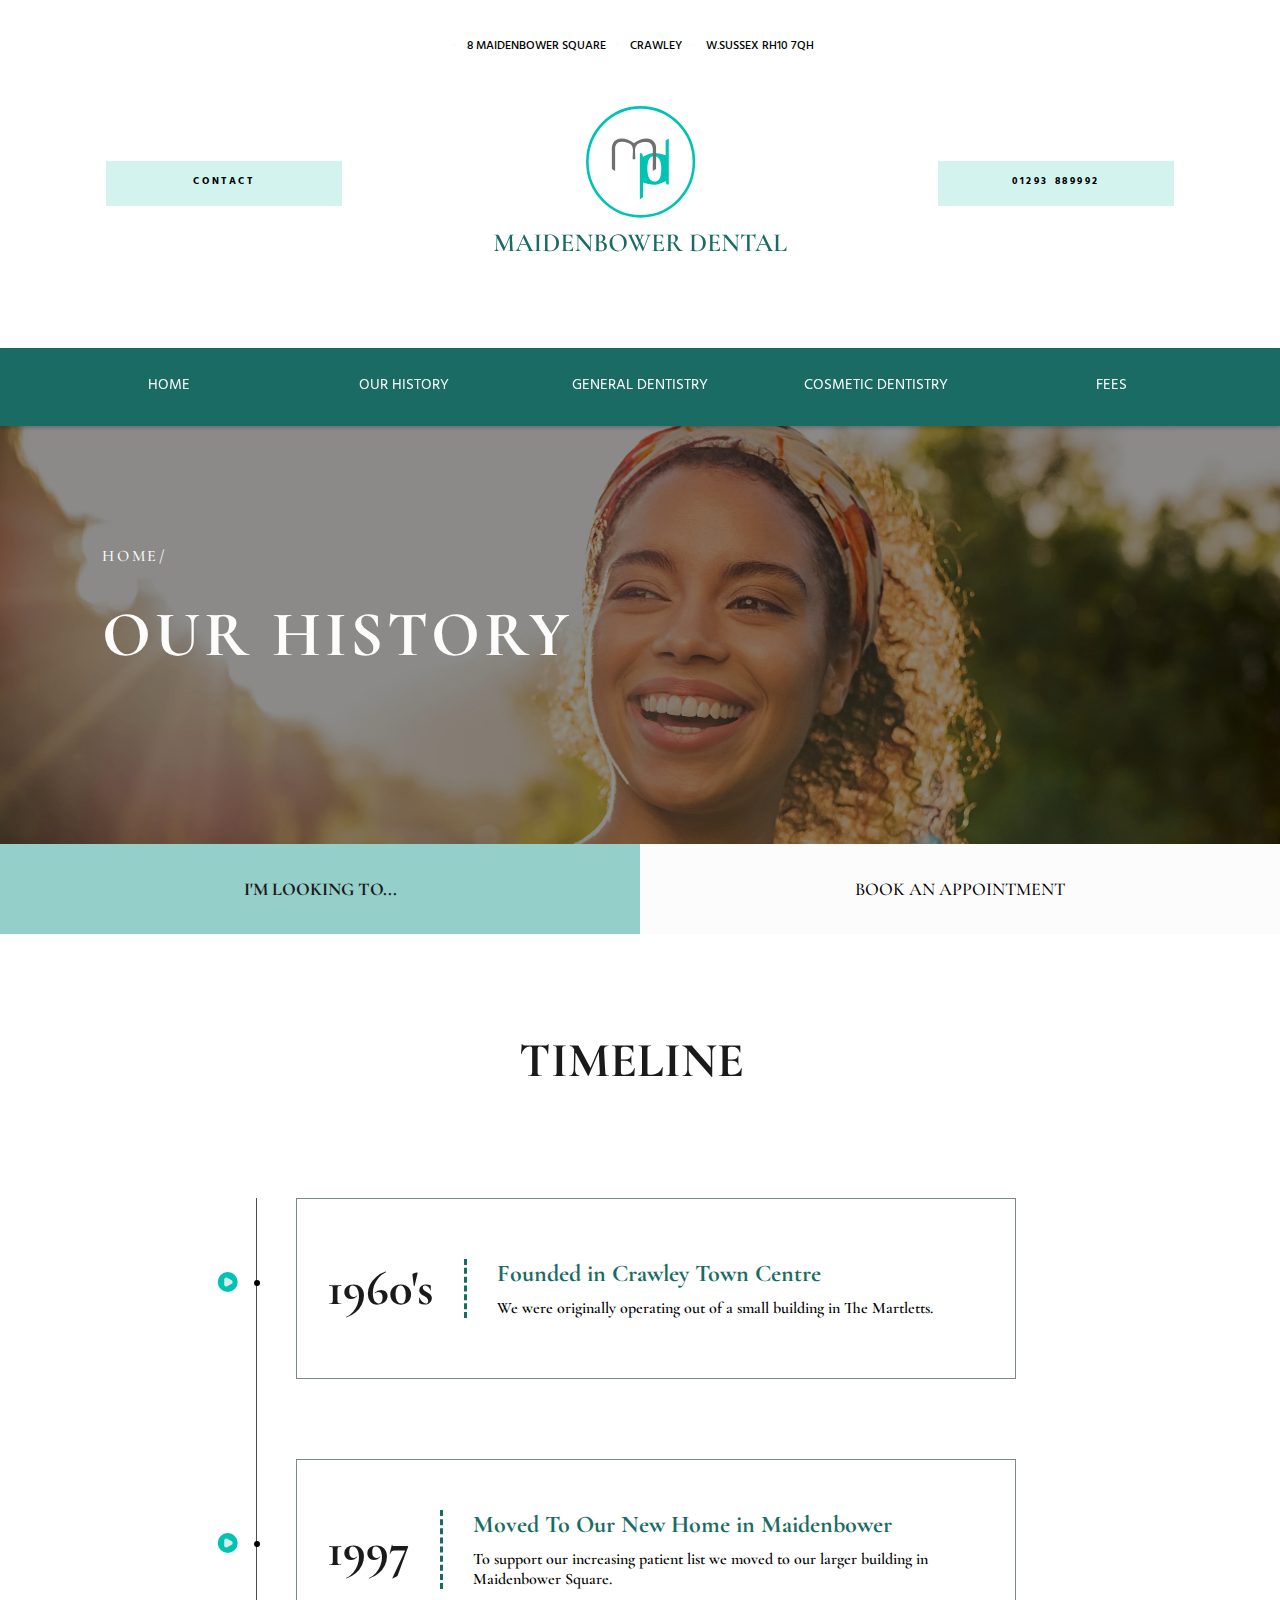
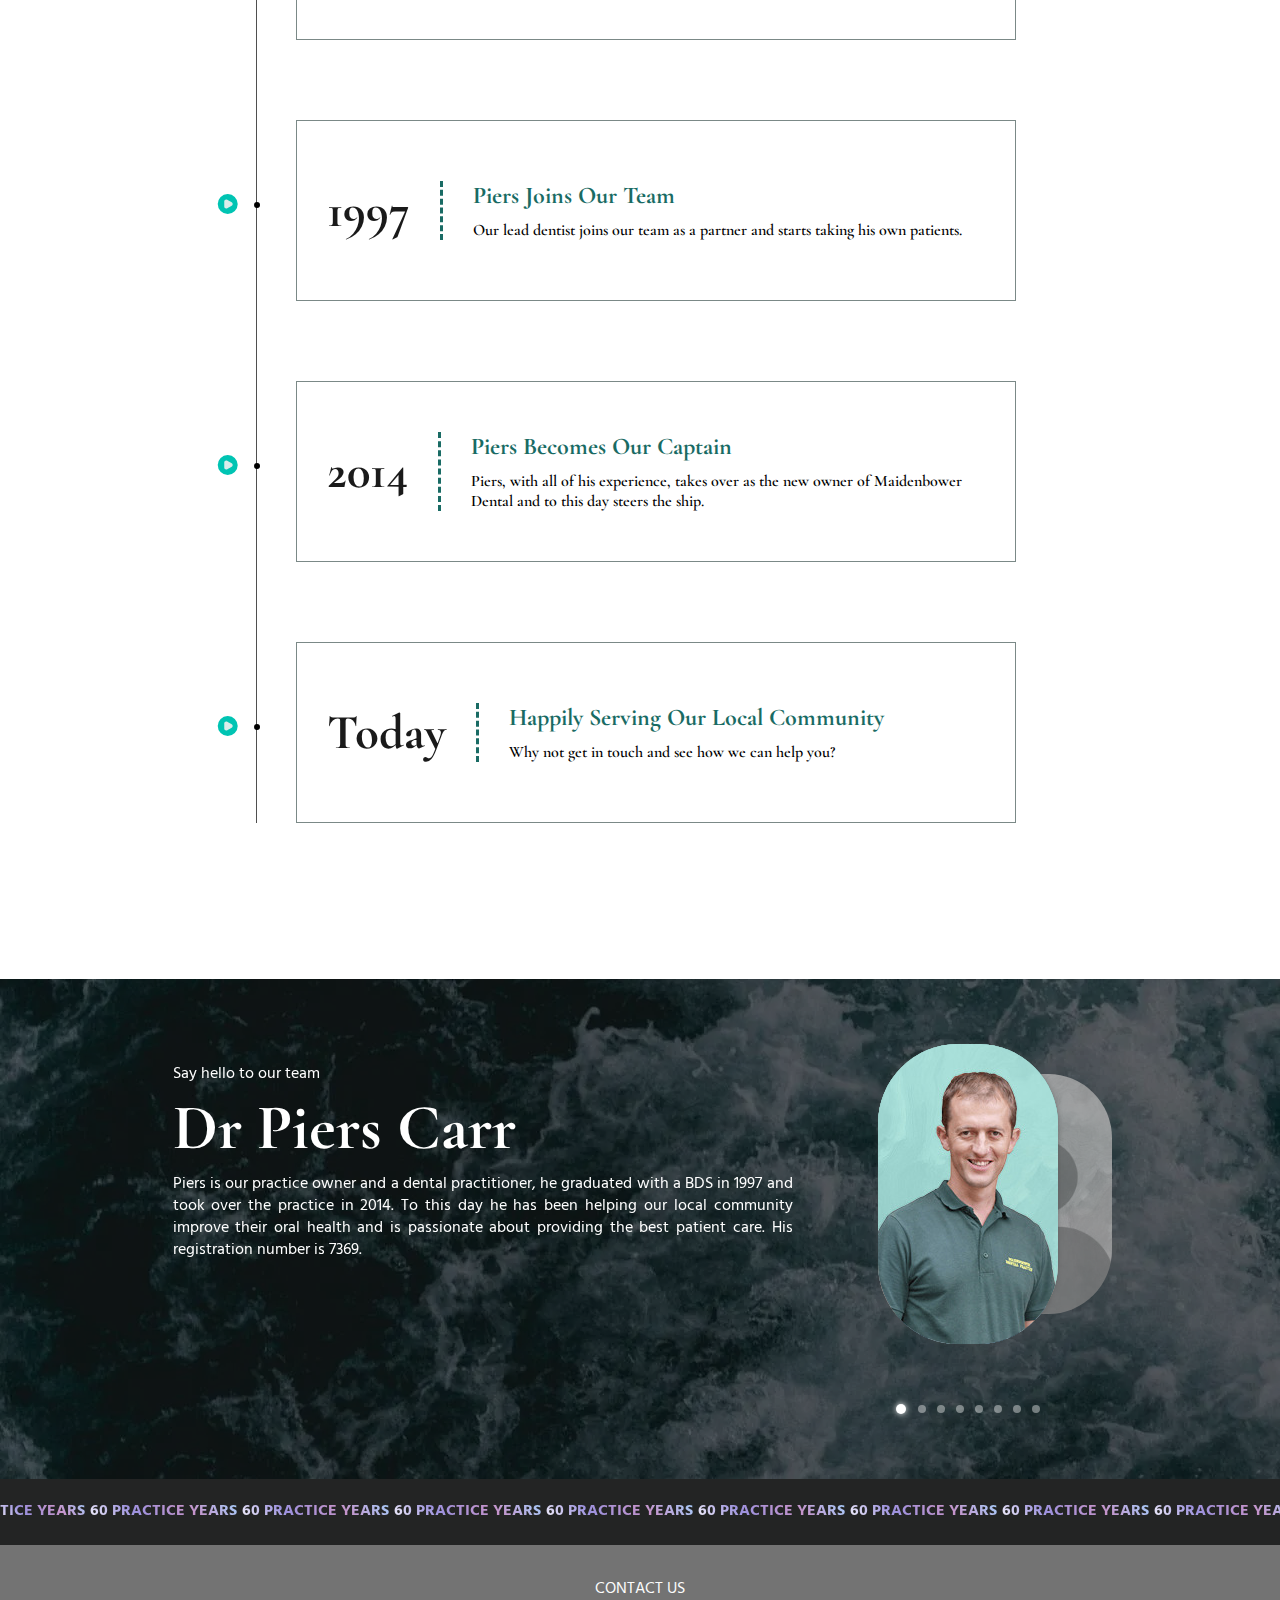
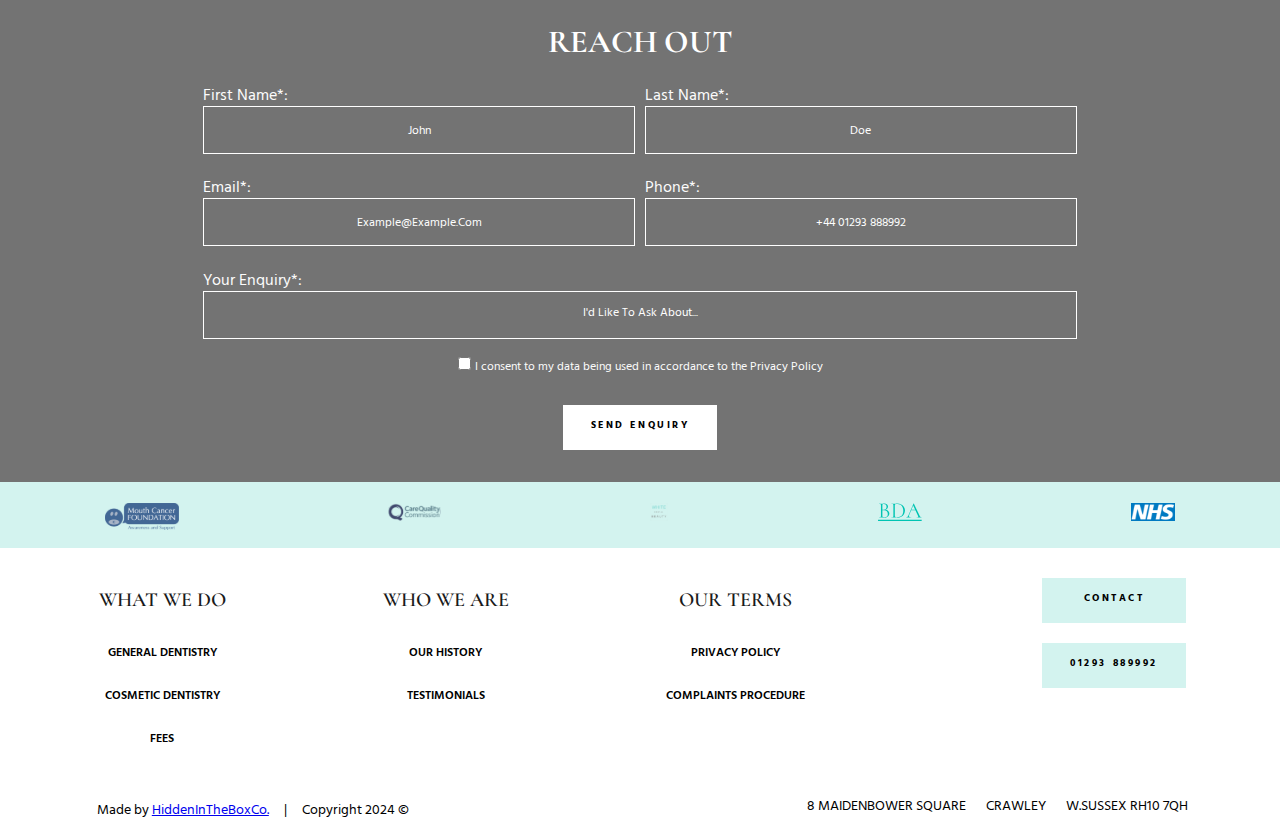
<file: our-history.html>
<!DOCTYPE html>
<html lang="en">
  <head>
    <meta charset="UTF-8" />
    <meta http-equiv="X-UA-Compatible" content="IE=edge" />
    <meta name="viewport" content="width=device-width, initial-scale=1.0" />

    <!--Swap our for actual link-->
    <link rel="canonical" href="https://m-gh4.github.io/MDP/" />

    <meta
      name="description"
      content="Maidenbower dental practice provides both private and NHS based care to the local area"
    />
    <meta
      name="keywords"
      content="dentist, general dentistry, dental care, family dentist, maidenbower dentist, crawley dentist, local dentist, dental services crawley, dental services maidenbower, sussex dental practice, maidenbower dental practice, crawley dental practice, dentists in crawley, dentists in maidenbower, dentists in west sussex, teeth whitening crawley, teeth whitening maidenbower, cracked tooth crawley, emergency dentist crawley, emergency dentist maidenbower, emergency dentist sussex, private dentist crawley, private dentist maidenbower, private dentist sussex, best dentist crawley, best dentist sussex, best dentist maidenbower, cosmetic dentistry, emergency dental care, affordable dentist in crawley, affordable dentist in maidenbower, affordable dentist in sussex, dental consultation crawley, dental consultation maidenbower, dental consultation sussex, dental hygeine, teeth cleaning, teeth cleaning crawley, kids dentist crawley, kids dentist maidenbower, friendly dentist maidenbower, best dentist for implants in crawley, affordable teeth whitening near me, top-rated dentist in crawley, dental checkup, gum disease treatment, tooth extraction, dental fillings, maidenbower dentist in crawley"
    />

    <!--Favicons-->
    <link
      rel="icon"
      type="image/png"
      href="favicons/favicon-96x96.png"
      sizes="96x96"
    />
    <link rel="icon" type="image/svg+xml" href="favicons/favicon.svg" />
    <link rel="shortcut icon" href="favicons/favicon.ico" />
    <link
      rel="apple-touch-icon"
      sizes="180x180"
      href="favicons/apple-touch-icon.png"
    />
    <meta name="apple-mobile-web-app-title" content="MDP" />
    <link rel="manifest" href="favicons/site.webmanifest" />

    <link rel="preload" as="image" href="images/logo.svg" />

    <link rel="stylesheet" href="css/critical.css" />
    <!-- Only above the fold css-->
    <link rel="stylesheet" href="css/core.css" />

    <!-- landing images in hero section, fonts need to be added when this is finished-->
    <link
      rel="preload"
      as="font"
      type="font/woff2"
      href="fonts/cormorant-garamond-v16-latin-regular.woff2"
      crossorigin
    />
    <link
      rel="preload"
      as="font"
      type="font/woff2"
      href="fonts/hind-guntur-v13-latin-regular.woff2"
      crossorigin
    />
    <link
      rel="preload"
      as="font"
      type="font/woff2"
      href="fonts/hind-guntur-v13-latin-700.woff2"
      crossorigin
    />

    <!--Defer loading the whole page css-->
    <link
      rel="stylesheet"
      href="css/our-history.css"
      media="print"
      onload="this.media='all'; this.onload=null;"
    />
    <!--lower page core-->
    <link rel="stylesheet" href="css/lower-core.css" media="print" onload="this.media='all'; this.onload=null;">


    <!--If the user has javascript disbaled, load this stylesheet-->
    <noscript>
      <link rel="stylesheet" href="css/our-history.css" />
    </noscript>

    <title>Maidenbower Dental | Dental Practice | Crawley W.Sussex</title>
  </head>
  <body>
    <!--Screen reader skip main nav-->
    <a class="skip" aria-label="skip to main content" href="#main"
      >Click To Skip To Main Content</a
    >

    <!-------Head Logo ------->
    <div id="head-logo">
      <div class="middle-head container">
        <ul class="address">
          <li>
            <a href="https://maps.app.goo.gl/S6fWp2vtpzphWvZX9" target="_blank"
              >8 Maidenbower Square</a
            >
          </li>
          <li>
            <a href="https://maps.app.goo.gl/S6fWp2vtpzphWvZX9" target="_blank"
              >Crawley</a
            >
          </li>
          <li>
            <a href="https://maps.app.goo.gl/S6fWp2vtpzphWvZX9" target="_blank"
              >W.Sussex RH10 7QH</a
            >
          </li>
        </ul>
        <a
          class="logo"
          aria-label="click to go to home page"
          href="index.html"
        >
          <img
            class="title-logo"
            aria-hidden="true"
            src="images/logo.svg"
            decoding="async"
            alt="logo"
          />
        </a>
        <a class="button-solid contact-button" href="contact-us.html"
          >Contact</a
        >
        <a class="button-solid phone-button" href="tel:01293889992"
          >01293 889992</a
        >
      </div>
    </div>

    <!-------Navigation------->

    <div id="navigation">
      <div class="container">
        <!--Main Nav-->
        <nav id="navbar-menu">
          <ul>
            <li><a href="index.html">Home</a></li>
            <li><a href="our-history.html">Our history</a></li>
            <li><a href="general-dentistry.html">general dentistry</a></li>
            <li><a href="cosmetic-dentistry.html">cosmetic dentistry</a></li>
            <li><a href="fees.html">fees</a></li>
          </ul>
        </nav>

        <!--Mobile Nav toggle-->
        <button
          class="hamburger-menu"
          aria-label="toggle to open mobile navigation menu"
        >
          <span aria-hidden="true"></span>
        </button>
      </div>
    </div>

    <!--Main Content-->
    <main id="main">
      <!--------LANDING--------->

      <section id="mod-hero">
        <div class="hero-content">
          <div class="hero-copy">
            <p class="subtitle">home/</p>
            <h1>Our history</h1>
          </div>
        </div>
        <div class="hero-slidey">
          <picture class="firstsld">
            <source
              media="(max-width: 600px)"
              srcset="images/webpsmall/toppic1-min.webp"
            />
            <source
              media="(min-width: 601px)"
              srcset="images/webplarge/toppic1.webp"
            />
            <img
              aria-hidden="true"
              decoding="async"
              src="images/fullsize/toppic1.jpg"
              alt="lady smiling in nature"
            />
          </picture>
          <picture class="secondsld">
            <source
              media="(max-width: 600px)"
              srcset="images/webpsmall/toppic2-min.webp"
            />
            <source
              media="(min-width: 601px)"
              srcset="images/webplarge/toppic2.webp"
            />
            <img
              aria-hidden="true"
              loading="lazy"
              src="images/fullsize/toppic2.jpg"
              alt="lady with straight teeth smiling"
            />
          </picture>
          <picture class="thirdsld">
            <source
              media="(max-width: 600px)"
              srcset="images/webpsmall/toppic3-min.webp"
            />
            <source
              media="(min-width: 601px)"
              srcset="images/webplarge/toppic3.webp"
            />
            <img
              aria-hidden="true"
              loading="lazy"
              src="images/fullsize/toppic3.jpg"
              alt="young adult lady happy and smiling"
            />
          </picture>
        </div>
      </section>

      <!--VERTICAL MENU SCROLLER-->

      <section id="services" class="services">
        <div class="service-scroll">
          <div class="service-title">
            <h2>I'm looking to...</h2>
          </div>
          <div class="vertical-menu">
            <a href="contact-us.html">Book an appointment</a>
            <a href="fees.html">See your fees</a>
            <a href="index.html#staff-wavey">Learn about the team</a>
            <a href="our-history.html">Learn about the practice</a>
            <a href="cosmetic-dentistry.html#sbs-2201">Get a brighter smile</a>
            <a href="cosmetic-dentistry.html#sbs-2202">Fix a broken tooth</a>
            <a href="general-dentistry.html#sbs-2201">Get dentures</a>
            <a href="general-dentistry.html#sbs-2202"
              >Learn about root canals</a
            >
            <a href="contact-us.html#opening-times">See your opening hours</a>
          </div>
        </div>
      </section>

      <!----------HISTORY TIMELINE------------->

      <section id="timeline-s">
        <h1 class="title ftitle">timeline</h1>
        <div class="t-wrapper">
          <div class="timeline">
            <div class="tcontainer right">
              <div class="content">
                <h1 class="title">1960's</h1>
                <div class="content-wrapper">
                  <h2>Founded in Crawley Town Centre</h2>
                  <p>
                    We were originally operating out of a small building in The
                    Martletts.
                  </p>
                </div>
              </div>
            </div>
            <div class="tcontainer right">
              <div class="content">
                <h1 class="title">1997</h1>
                <div class="content-wrapper">
                  <h2>Moved To Our New Home in Maidenbower</h2>
                  <p>
                    To support our increasing patient list we moved to our
                    larger building in Maidenbower Square.
                  </p>
                </div>
              </div>
            </div>
            <div class="tcontainer right">
              <div class="content">
                <h1 class="title">1997</h1>
                <div class="content-wrapper">
                  <h2>Piers Joins Our Team</h2>
                  <p>
                    Our lead dentist joins our team as a partner and starts
                    taking his own patients.
                  </p>
                </div>
              </div>
            </div>
            <div class="tcontainer right">
              <div class="content">
                <h1 class="title">2014</h1>
                <div class="content-wrapper">
                  <h2>Piers Becomes Our Captain</h2>
                  <p>
                    Piers, with all of his experience, takes over as the new
                    owner of Maidenbower Dental and to this day steers the ship.
                  </p>
                </div>
              </div>
            </div>
            <div class="tcontainer right">
              <div class="content">
                <h1 class="title">Today</h1>
                <div class="content-wrapper">
                  <h2>Happily Serving Our Local Community</h2>
                  <p>Why not get in touch and see how we can help you?</p>
                </div>
              </div>
            </div>
          </div>
        </div>
      </section>

      <!------STAFF INFO SLIDER------>
      <section id="staff-wavey">
        <div class="container superuniquecontainer">
          <input type="radio" name="slider" id="item-1" checked />
          <input type="radio" name="slider" id="item-2" />
          <input type="radio" name="slider" id="item-3" />
          <input type="radio" name="slider" id="item-4" />
          <input type="radio" name="slider" id="item-5" />
          <input type="radio" name="slider" id="item-6" />
          <input type="radio" name="slider" id="item-7" />
          <input type="radio" name="slider" id="item-8" />
          <div class="player">
            <div class="upper-part">
              <div class="info-area" id="test">
                <label
                  class="staff-info"
                  id="staff-info-1"
                  for="item-1"
                  aria-labelledby="navi-dot-1"
                >
                  <p class="mini-title">Say hello to our team</p>
                  <h2>Dr Piers Carr</h2>
                  <p>
                    Piers is our practice owner and a dental practitioner, he
                    graduated with a BDS in 1997 and took over the practice in
                    2014. To this day he has been helping our local community
                    improve their oral health and is passionate about providing
                    the best patient care. His registration number is 7369.
                  </p>
                </label>
                <label
                  class="staff-info"
                  id="staff-info-2"
                  for="item-2"
                  aria-labelledby="navi-dot-2"
                >
                  <p class="mini-title">Say hello to our team</p>
                  <h2>Dr Adil Ghafoor</h2>
                  <p>
                    One of our friendly dental practitioners who graduated with
                    a BDS from Bristol University. Adil has worked in both a
                    community and hospital trauma setting and has extensive
                    experience in both NHS and private work. He enjoys providing
                    his patients with the utmost care and attention to their
                    smile. His registration number is 289882.
                  </p>
                </label>
                <label
                  class="staff-info"
                  id="staff-info-3"
                  for="item-3"
                  aria-labelledby="navi-dot-3"
                >
                  <p class="mini-title">Say hello to our team</p>
                  <h2>Dr Rohma Mujahid</h2>
                  <p>
                    One of our dental practitioners who graduated in 2022. Her
                    registration number is 302676.
                  </p>
                </label>
                <label
                  class="staff-info"
                  id="staff-info-4"
                  for="item-4"
                  aria-labelledby="navi-dot-4"
                >
                  <p class="mini-title">Say hello to our team</p>
                  <h2>Amanda Henderson</h2>
                  <p>Dental Nurse, registration number 153301.</p>
                </label>
                <label
                  class="staff-info"
                  id="staff-info-5"
                  for="item-5"
                  aria-labelledby="navi-dot-5"
                >
                  <p class="mini-title">Say hello to our team</p>
                  <h2>Trish Maskell</h2>
                  <p>Dental Nurse, registration number 3522.</p>
                </label>
                <label
                  class="staff-info"
                  id="staff-info-6"
                  for="item-6"
                  aria-labelledby="navi-dot-6"
                >
                  <p>Say hello to our team</p>
                  <h2>Carol Digan</h2>
                  <p>Dental Nurse, registration number 109712.</p>
                </label>
                <label
                  class="staff-info"
                  id="staff-info-7"
                  for="item-7"
                  aria-labelledby="navi-dot-7"
                >
                  <p class="mini-title">Say hello to our team</p>
                  <h2>Toni Kaplanis</h2>
                  <p>Dental Nurse, registration number 304565.</p>
                </label>
                <label
                  class="staff-info"
                  id="staff-info-8"
                  for="item-8"
                  aria-labelledby="navi-dot-8"
                >
                  <p class="mini-title">Say hello to our team</p>
                  <h2>Jacqueline Halliday</h2>
                  <p>Receptionist.</p>
                </label>
              </div>
            </div>
          </div>
          <div class="cards">
            <label
              class="card"
              for="item-1"
              id="staff-card-1"
              tabindex="0"
              aria-label="piers"
              onkeydown="if(event.key === 'Enter' || event.key === ' ') { document.getElementById('item-1').click(); }"
            >
              <picture>
                <source
                  media="(max-width: 600px)"
                  srcset="images/piersc-min.webp"
                />
                <source
                  media="(min-width: 601px)"
                  srcset="images/piersc.webp"
                />
                <img src="images/piersc.jpg" alt="piers" loading="lazy" />
              </picture>
            </label>
            <label
              class="card"
              for="item-2"
              id="staff-card-2"
              tabindex="0"
              aria-label="adil"
              onkeydown="if(event.key === 'Enter' || event.key === ' ') { document.getElementById('item-2').click(); }"
            >
              <picture>
                <source
                  media="(max-width: 600px)"
                  srcset="images/avatar-1-min.webp"
                />
                <source
                  media="(min-width: 601px)"
                  srcset="images/avatar-1.webp"
                />
                <img
                  src="images/avatar-1.jpg"
                  alt="staff-card"
                  loading="lazy"
                />
              </picture>
            </label>
            <label
              class="card"
              for="item-3"
              id="staff-card-3"
              tabindex="0"
              aria-label="rohma"
              onkeydown="if(event.key === 'Enter' || event.key === ' ') { document.getElementById('item-3').click(); }"
            >
              <picture>
                <source
                  media="(max-width: 600px)"
                  srcset="images/avatar-2-min.webp"
                />
                <source
                  media="(min-width: 601px)"
                  srcset="images/avatar-2.webp"
                />
                <img
                  src="images/avatar-2.jpg"
                  alt="staff-card"
                  loading="lazy"
                />
              </picture>
            </label>
            <label
              class="card"
              for="item-4"
              id="staff-card-4"
              tabindex="0"
              aria-label="amanda"
              onkeydown="if(event.key === 'Enter' || event.key === ' ') { document.getElementById('item-4').click(); }"
            >
              <picture>
                <source
                  media="(max-width: 600px)"
                  srcset="images/amandah-min.webp"
                />
                <source
                  media="(min-width: 601px)"
                  srcset="images/amandah.webp"
                />
                <img src="images/amandah.jpg" alt="amanda" loading="lazy" />
              </picture>
            </label>
            <label
              class="card"
              for="item-5"
              id="staff-card-5"
              tabindex="0"
              aria-label="trish"
              onkeydown="if(event.key === 'Enter' || event.key === ' ') { document.getElementById('item-5').click(); }"
            >
              <picture>
                <source
                  media="(max-width: 600px)"
                  srcset="images/trish-min.webp"
                />
                <source
                  media="(min-width: 601px)"
                  srcset="images/trish.webp"
                />
                <img src="images/trish.jpg" alt="trish" loading="lazy" />
              </picture>
            </label>
            <label
              class="card"
              for="item-6"
              id="staff-card-6"
              tabindex="0"
              aria-label="carol"
              onkeydown="if(event.key === 'Enter' || event.key === ' ') { document.getElementById('item-6').click(); }"
            >
              <picture>
                <source
                  media="(max-width: 600px)"
                  srcset="images/carold-min.webp"
                />
                <source
                  media="(min-width: 601px)"
                  srcset="images/carold.webp"
                />
                <img src="images/carold.jpg" alt="carol" loading="lazy" />
              </picture>
            </label>
            <label
              class="card"
              for="item-7"
              id="staff-card-7"
              tabindex="0"
              aria-label="toni"
              onkeydown="if(event.key === 'Enter' || event.key === ' ') { document.getElementById('item-7').click(); }"
            >
              <picture>
                <source
                  media="(max-width: 600px)"
                  srcset="images/avatar-2-min.webp"
                />
                <source
                  media="(min-width: 601px)"
                  srcset="images/avatar-2.webp"
                />
                <img
                  src="images/avatar-2.jpg"
                  alt="staff-card"
                  loading="lazy"
                />
              </picture>
            </label>
            <label
              class="card"
              for="item-8"
              id="staff-card-8"
              tabindex="0"
              aria-label="Jacqueline"
              onkeydown="if(event.key === 'Enter' || event.key === ' ') { document.getElementById('item-8').click(); }"
            >
              <picture>
                <source
                  media="(max-width: 600px)"
                  srcset="images/jach-min.webp"
                />
                <source media="(min-width: 601px)" srcset="images/jach.webp" />
                <img src="images/jach.jpg" alt="Jacqueline" loading="lazy" />
              </picture>
            </label>
          </div>
          <div class="break"></div>
          <div class="navi-dots-container">
            <label
              for="item-1"
              class="navi-dot"
              id="navi-dot-1"
              tabindex="0"
              aria-label="select to learn about piers"
              onkeydown="if(event.key === 'Enter' || event.key === ' ') { document.getElementById('item-1').click(); }"
            ></label>
            <label
              for="item-2"
              class="navi-dot"
              id="navi-dot-2"
              tabindex="0"
              aria-label="select to learn about adil"
              onkeydown="if(event.key === 'Enter' || event.key === ' ') { document.getElementById('item-2').click(); }"
            ></label>
            <label
              for="item-3"
              class="navi-dot"
              id="navi-dot-3"
              tabindex="0"
              aria-label="select to learn about rohma"
              onkeydown="if(event.key === 'Enter' || event.key === ' ') { document.getElementById('item-3').click(); }"
            ></label>
            <label
              for="item-4"
              class="navi-dot"
              id="navi-dot-4"
              tabindex="0"
              aria-label="select to learn about amanda"
              onkeydown="if(event.key === 'Enter' || event.key === ' ') { document.getElementById('item-4').click(); }"
            ></label>
            <label
              for="item-5"
              class="navi-dot"
              id="navi-dot-5"
              tabindex="0"
              aria-label="select to learn about trish"
              onkeydown="if(event.key === 'Enter' || event.key === ' ') { document.getElementById('item-5').click(); }"
            ></label>
            <label
              for="item-6"
              class="navi-dot"
              id="navi-dot-6"
              tabindex="0"
              aria-label="select to learn about carol"
              onkeydown="if(event.key === 'Enter' || event.key === ' ') { document.getElementById('item-6').click(); }"
            ></label>
            <label
              for="item-7"
              class="navi-dot"
              id="navi-dot-7"
              tabindex="0"
              aria-label="select to learn about toni"
              onkeydown="if(event.key === 'Enter' || event.key === ' ') { document.getElementById('item-7').click(); }"
            ></label>
            <label
              for="item-8"
              class="navi-dot"
              id="navi-dot-8"
              tabindex="0"
              aria-label="select to learn about Jacqueline"
              onkeydown="if(event.key === 'Enter' || event.key === ' ') { document.getElementById('item-8').click(); }"
            ></label>
          </div>
        </div>
      </section>
      <!---------------60 Years banner------------------>
      <section id="years">
        <div class="repeat">
          <h3>tice Years</h3>
          <h3>60 practice years</h3>
          <h3>60 practice years</h3>
          <h3>60 practice years</h3>
          <h3>60 practice years</h3>
          <h3>60 practice years</h3>
          <h3>60 practice years</h3>
          <h3>60 practice years</h3>
          <h3>60 practice years</h3>
          <h3>60 practice years</h3>
          <h3>60 practic</h3>
        </div>
      </section>

      <!------------REACH OUT FORM --------------->
      <section id="reach-out">
        <div class="form-wrapper">
          <p>contact us</p>
          <h2>reach out</h2>

          <form
            id="contact"
            name="Contact Form"
            method="post"
            action="scripts/contact.php"

          >
            <div class="onerow">
              <div class="input-group">
                <label class="f-label">
                  first name*:
                  <input
                    id="first name"
                    aria-label="first name"
                    class="input1"
                    name="first name"
                    placeholder="john"
                    type="text"
                    required
                  />
                </label>
                <div aria-hidden="true" class="hover-box"></div>
              </div>

              <div class="input-group">
                <label class="f-label">
                  last name*:
                  <input
                    id="last name"
                    aria-label="last name"
                    class="input1"
                    name="last name"
                    placeholder="doe"
                    type="text"
                    required
                  />
                </label>
                <div aria-hidden="true" class="hover-box"></div>
              </div>
            </div>

            <div class="tworow">
              <div class="input-group">
                <label class="f-label">
                  email*:
                  <input
                    id="email"
                    aria-label="email"
                    class="input1"
                    name="email"
                    placeholder="example@example.com"
                    type="email"
                    autocomplete="email"
                    required
                  />
                </label>
                <div aria-hidden="true" class="hover-box"></div>
              </div>

              <div class="input-group">
                <label class="f-label">
                  phone*:
                  <input
                    id="phone"
                    aria-label="phone number"
                    class="input1"
                    name="phone"
                    placeholder="+44 01293 888992"
                    type="tel"
                    autocomplete="tel"
                    required
                  />
                </label>
                <div aria-hidden="true" class="hover-box"></div>
              </div>
            </div>

            <div class="textarea">
              <div class="input-group">
                <label class="f-label">
                  your enquiry*:
                  <textarea
                    id="enquiry"
                    aria-label="write your enquiry"
                    name="enquiry"
                    placeholder="I'd like to ask about..."
                    required
                  ></textarea>
                </label>
                <div aria-hidden="true" class="hover-box"></div>
              </div>

              <div class="checkbox">
                <input
                  type="checkbox"
                  id="terms"
                  name="terms"
                  aria-label="consent to use data"
                  required
                />
                <label for="terms"
                  >I consent to my data being used in accordance to the
                  <a href="privacy-policy.html">Privacy Policy</a></label
                >
              </div>
            </div>
            <div></div>

            <p class="form-submit">
              <button
                name="submit"
                type="submit"
                id="contact-submit"
                class="button-solid"
                data-submit="...Sending"
              >
                send enquiry
              </button>
            </p>
          </form>
        </div>

        <picture>
          <source
            media="(max-width: 600px)"
            srcset="images/webpsmall/contact-min.webp"
          />
          <source
            media="(min-width: 601px)"
            srcset="images/webplarge/contact.webp"
          />
          <img
            aria-hidden="true"
            decoding="async"
            src="images/fullsize/contact.jpg"
            alt="man using his phone smiling"
            loading="lazy"
          />
        </picture>
      </section>
    </main>

    <!---------Footer-------->
    <footer id="footer">
      <div class="c-logos">
        <div class="logo-wrappers">
          <img
            src="images/MC-foundation.svg"
            alt="Mouth Cancer Foundation logo"
            aria-hidden="true"
            decoding="async"
            loading="lazy"
            width="74"
            height="27"
          />
          <img
            src="images/CQC.svg"
            alt="CQC logo"
            aria-hidden="true"
            decoding="async"
            loading="lazy"
            width="53"
            height="18"
          />
          <img
            src="images/whitedb.svg"
            alt="White Dental Beauty logo"
            aria-hidden="true"
            decoding="async"
            loading="lazy"
            width="18"
            height="18"
          />
          <img
            src="images/BDA.svg"
            alt="BDA logo"
            aria-hidden="true"
            decoding="async"
            loading="lazy"
            width="44"
            height="18"
          />
          <img
            src="images/NHS.svg"
            alt="NHS logo"
            aria-hidden="true"
            decoding="async"
            loading="lazy"
            width="44"
            height="18"
          />
        </div>
      </div>
      <div class="f-container">
        <div class="left-section">
          <div class="lists">
            <ul>
              <li><h2>What we do</h2></li>
              <li><a href="general-dentistry.html">General dentistry</a></li>
              <li><a href="cosmetic-dentistry.html">cosmetic dentistry</a></li>
              <li><a href="fees.html">fees</a></li>
            </ul>
            <ul>
              <li><h2>who we are</h2></li>
              <li><a href="our-history.html">Our history</a></li>
              <li><a href="index.html#review-slider">testimonials</a></li>
            </ul>
            <ul>
              <li><h2>our terms</h2></li>
              <li><a href="privacy-policy.html">privacy policy</a></li>
              <li>
                <a href="complaints-procedure.html">complaints procedure</a>
              </li>
            </ul>
            <a class="logo" href="index.html"
              ><img
                loading="lazy"
                decoding="async"
                src="images/old-logo.svg"
                alt="logo"
                width="157"
                height="39"
            /></a>
          </div>
        </div>

        <div class="right-section">
          <a class="button-solid contact-button" href="contact-us.html"
            >Contact</a
          >
          <a class="button-solid phone-button" href="tel:01293889992"
            >01293 889992</a
          >
        </div>
      </div>

      <div class="b-info">
        <div class="credit">
          <span
            >Made by
            <a href="hiddeninthebox.co.uk" target="_blank" rel="noopener"
              >HiddenInTheBoxCo.</a
            >
          </span>
          <span>|</span>
          <span class="copyright">Copyright 2024 ©</span>
        </div>
        <ul class="address">
          <li>
            <a href="https://maps.app.goo.gl/S6fWp2vtpzphWvZX9" target="_blank"
              >8 Maidenbower Square</a
            >
          </li>
          <li>
            <a href="https://maps.app.goo.gl/S6fWp2vtpzphWvZX9" target="_blank"
              >Crawley</a
            >
          </li>
          <li>
            <a href="https://maps.app.goo.gl/S6fWp2vtpzphWvZX9" target="_blank"
              >W.Sussex RH10 7QH</a
            >
          </li>
        </ul>
      </div>
    </footer>
  </body>

  <script defer src="scripts/nav.js"></script>
  <script defer src="scripts/cards.js"></script>
</html>
</file>
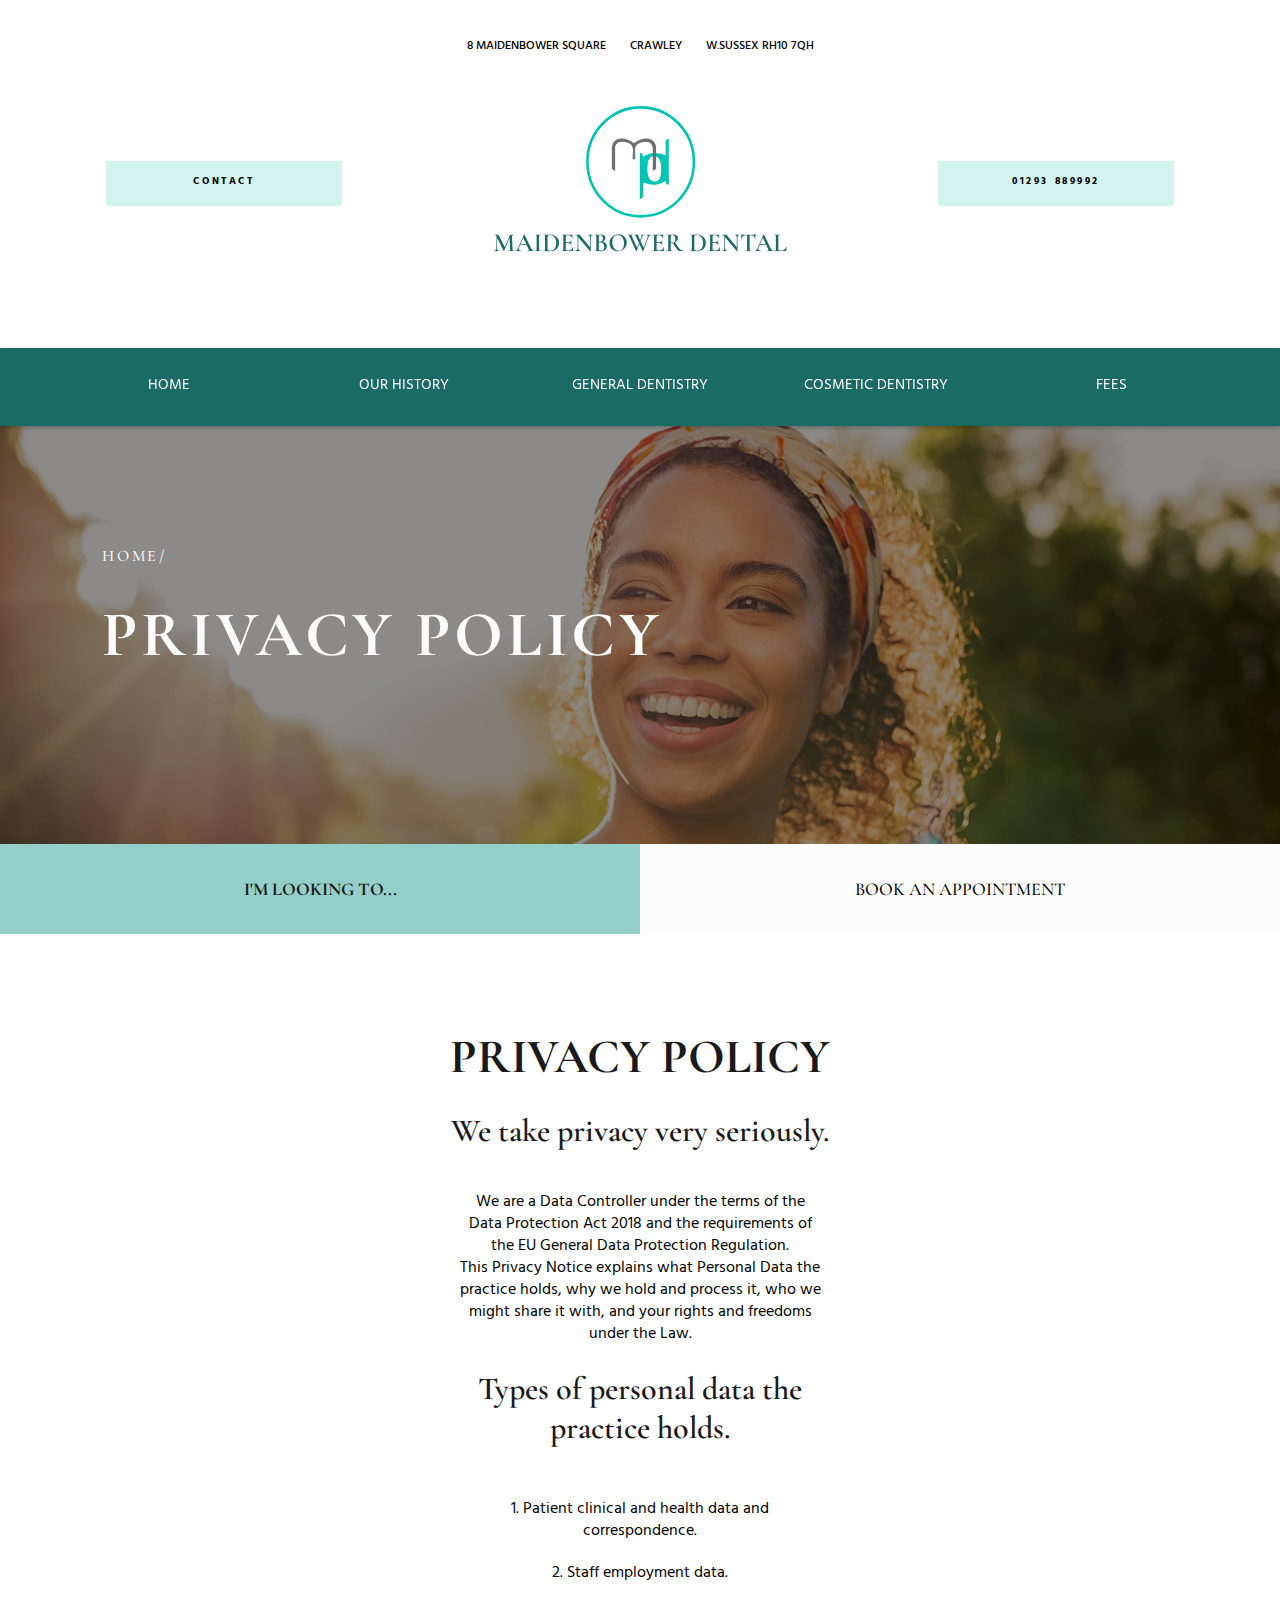
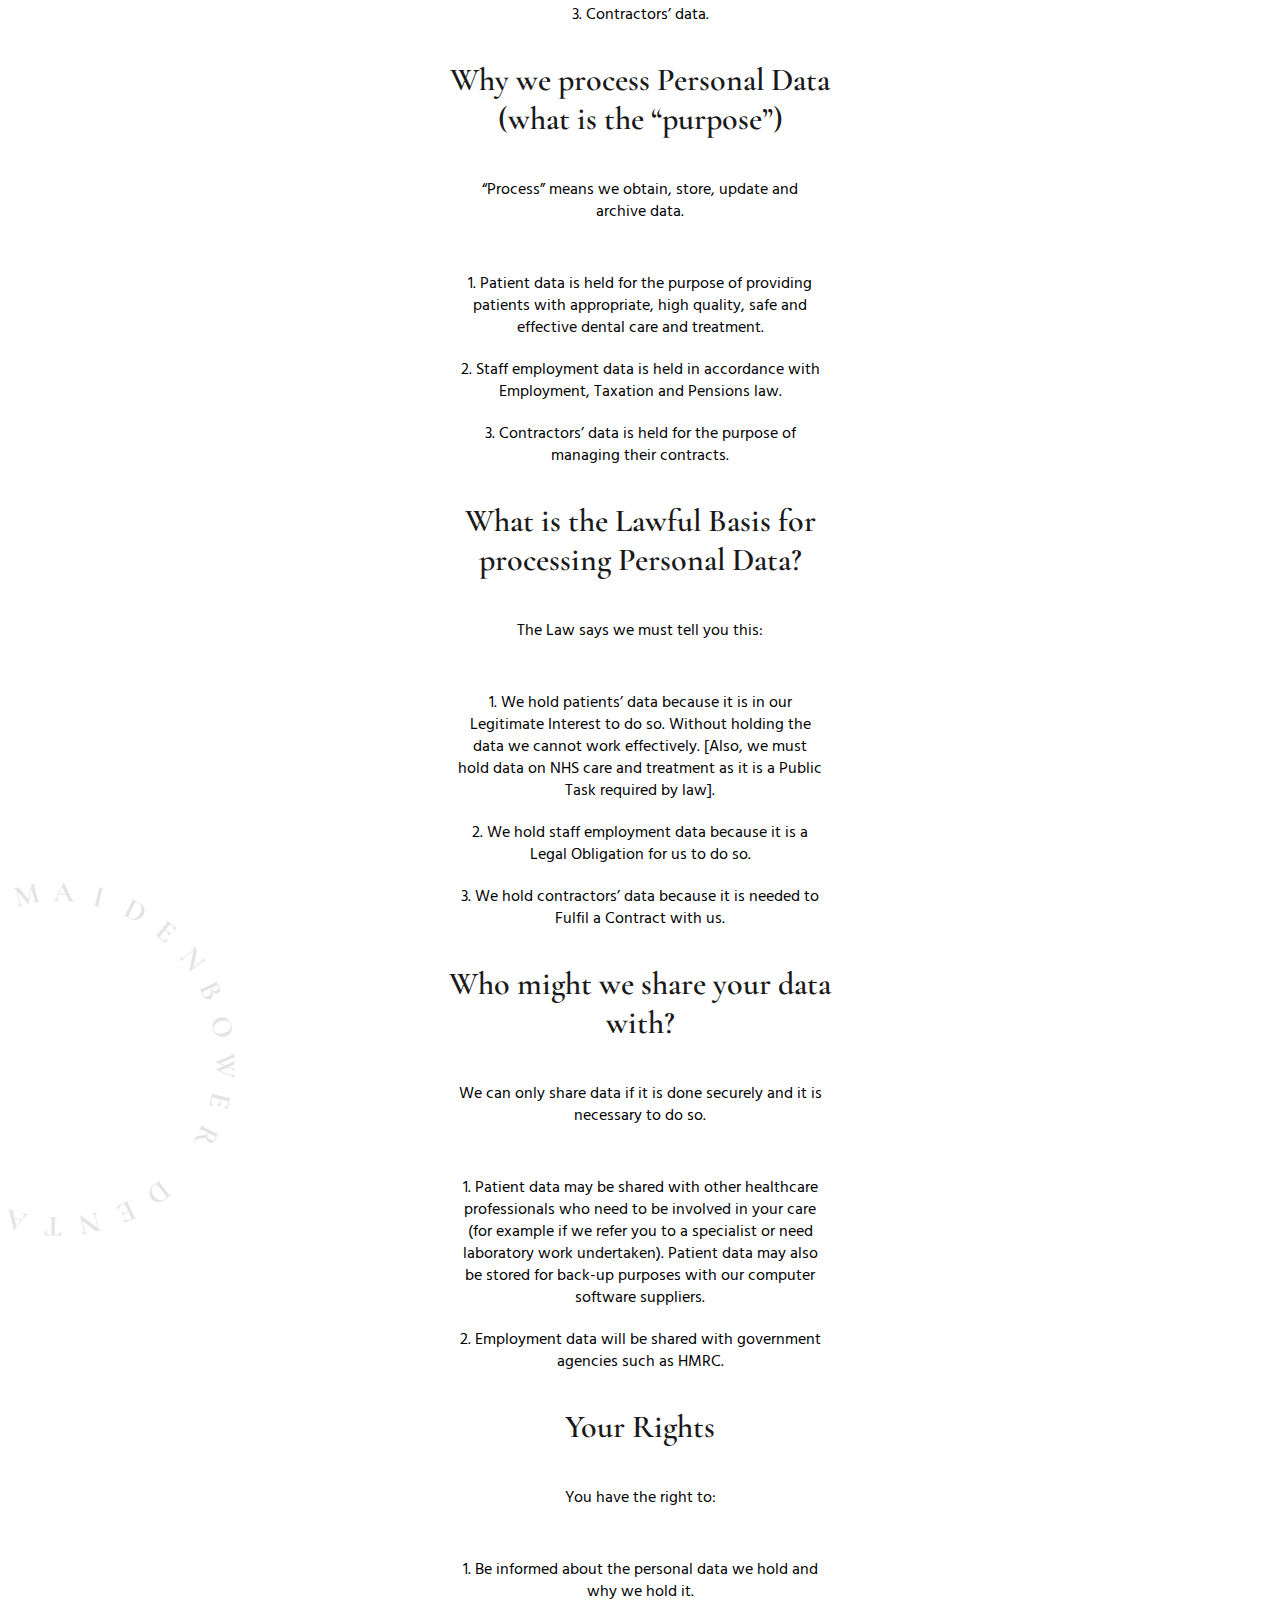
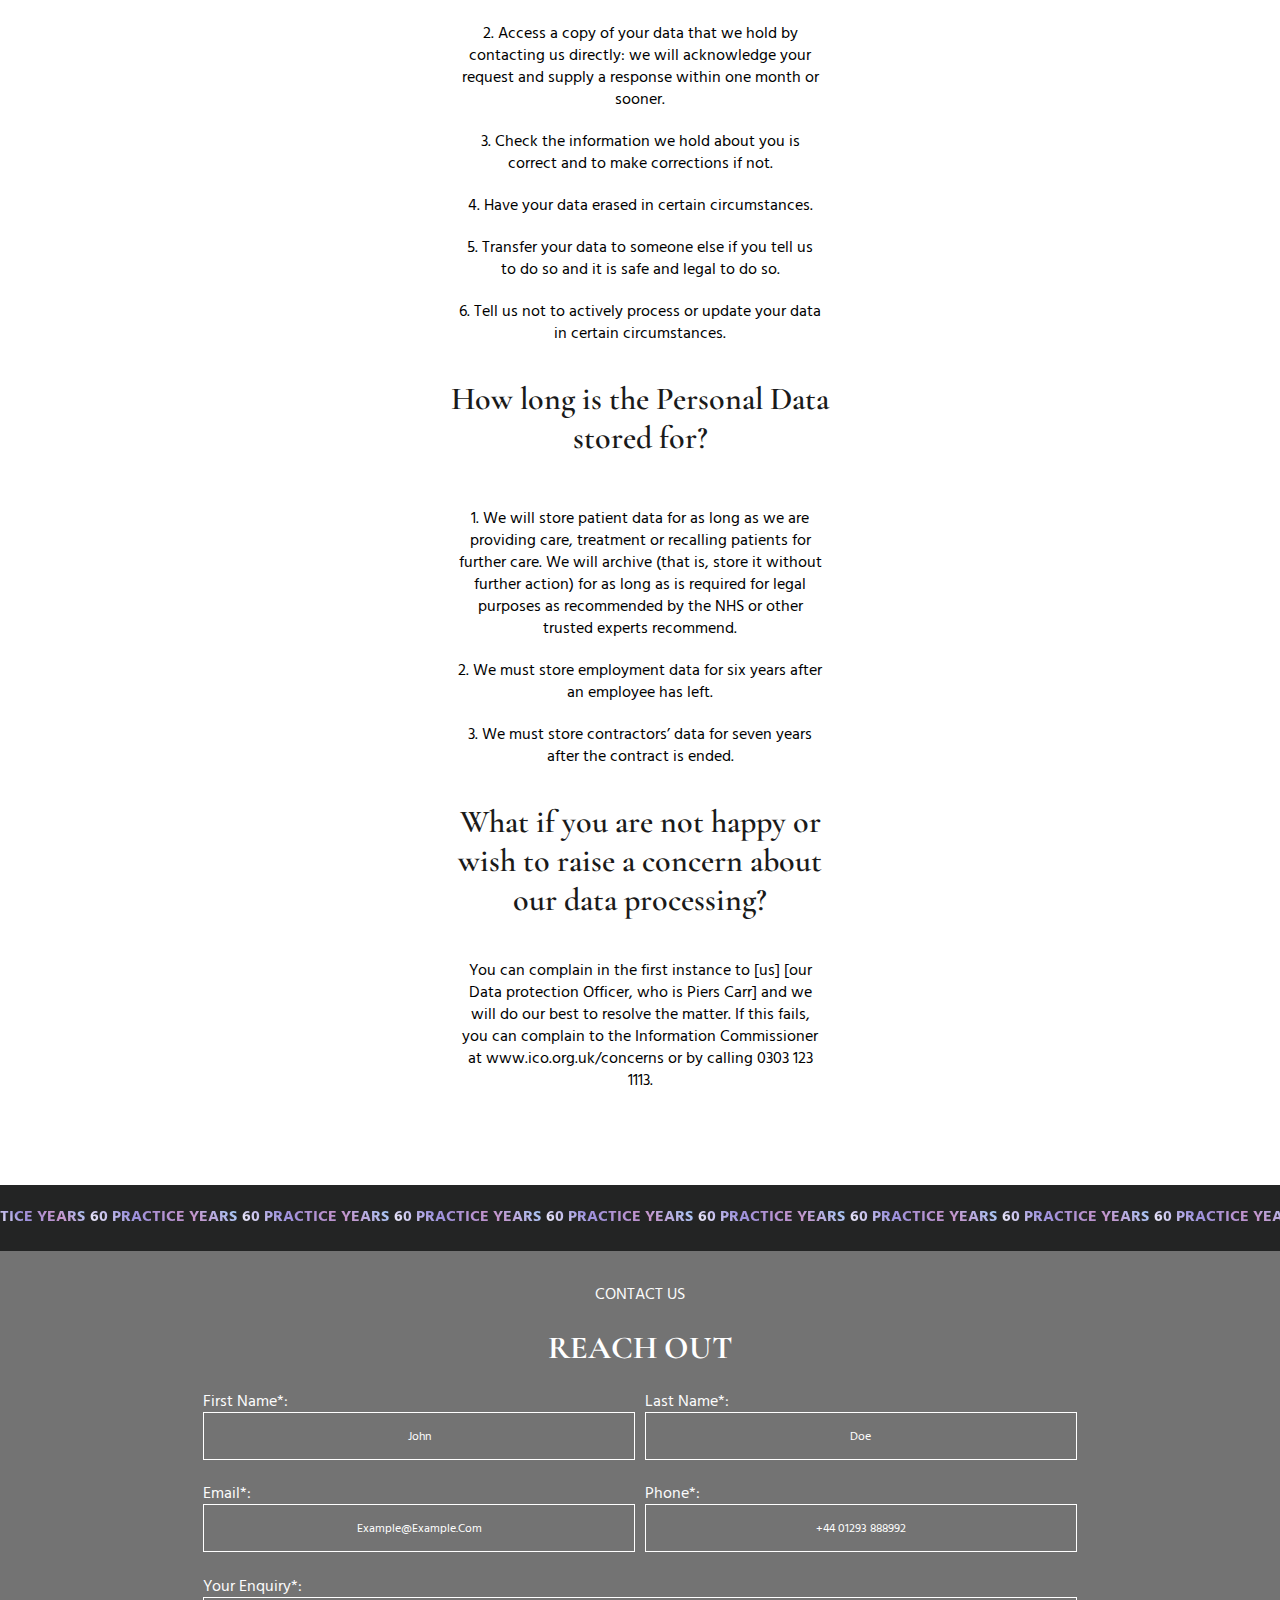
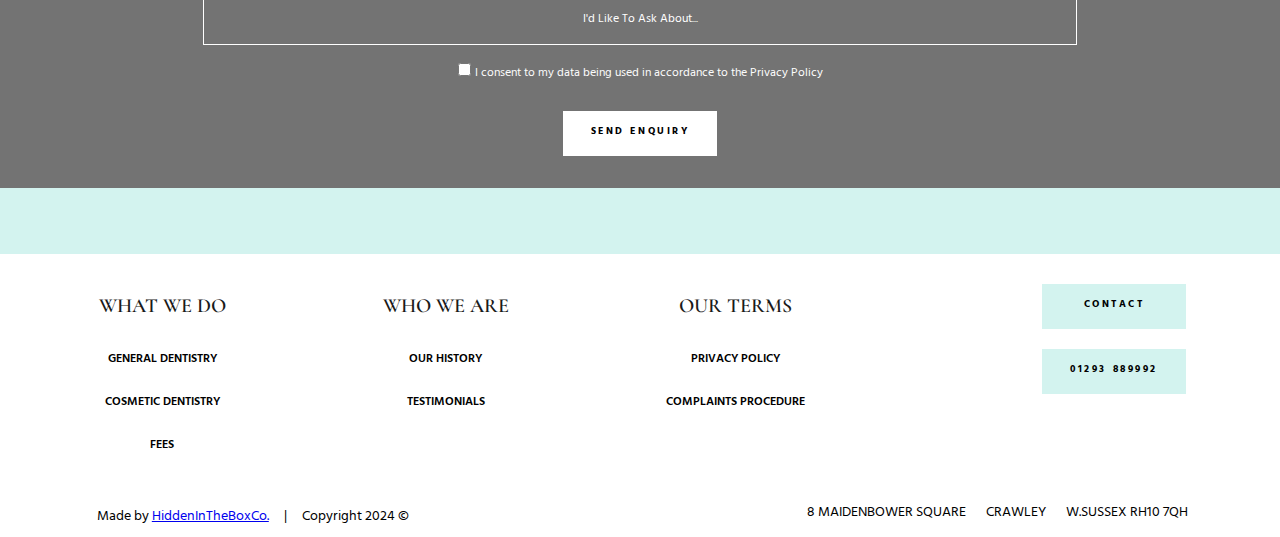
<file: privacy-policy.html>
<!DOCTYPE html>
<html lang="en">
  <head>
    <meta charset="UTF-8" />
    <meta http-equiv="X-UA-Compatible" content="IE=edge" />
    <meta name="viewport" content="width=device-width, initial-scale=1.0" />

    <!--Swap our for actual link-->
    <link rel="canonical" href="https://m-gh4.github.io/MDP/" />

    <meta
      name="description"
      content="Maidenbower dental practice provides both private and NHS based care to the local area"
    />
    <meta
      name="keywords"
      content="dentist, general dentistry, dental care, family dentist, maidenbower dentist, crawley dentist, local dentist, dental services crawley, dental services maidenbower, sussex dental practice, maidenbower dental practice, crawley dental practice, dentists in crawley, dentists in maidenbower, dentists in west sussex, teeth whitening crawley, teeth whitening maidenbower, cracked tooth crawley, emergency dentist crawley, emergency dentist maidenbower, emergency dentist sussex, private dentist crawley, private dentist maidenbower, private dentist sussex, best dentist crawley, best dentist sussex, best dentist maidenbower, cosmetic dentistry, emergency dental care, affordable dentist in crawley, affordable dentist in maidenbower, affordable dentist in sussex, dental consultation crawley, dental consultation maidenbower, dental consultation sussex, dental hygeine, teeth cleaning, teeth cleaning crawley, kids dentist crawley, kids dentist maidenbower, friendly dentist maidenbower, best dentist for implants in crawley, affordable teeth whitening near me, top-rated dentist in crawley, dental checkup, gum disease treatment, tooth extraction, dental fillings, maidenbower dentist in crawley"
    />

    <!--Favicons-->
    <link
      rel="icon"
      type="image/png"
      href="favicons/favicon-96x96.png"
      sizes="96x96"
    />
    <link rel="icon" type="image/svg+xml" href="favicons/favicon.svg" />
    <link rel="shortcut icon" href="favicons/favicon.ico" />
    <link
      rel="apple-touch-icon"
      sizes="180x180"
      href="favicons/apple-touch-icon.png"
    />
    <meta name="apple-mobile-web-app-title" content="MDP" />
    <link rel="manifest" href="favicons/site.webmanifest" />

    <link rel="preload" as="image" href="images/logo.svg" />

    <!-- landing images in hero section, fonts need to be added when this is finished-->
    <link
      rel="preload"
      as="font"
      type="font/woff2"
      href="fonts/cormorant-garamond-v16-latin-regular.woff2"
      crossorigin
    />
    <link
      rel="preload"
      as="font"
      type="font/woff2"
      href="fonts/hind-guntur-v13-latin-regular.woff2"
      crossorigin
    />
    <link
      rel="preload"
      as="font"
      type="font/woff2"
      href="fonts/hind-guntur-v13-latin-700.woff2"
      crossorigin
    />

    <link rel="stylesheet" href="css/critical.css" />
    <!-- Only above the fold css-->
    <link rel="stylesheet" href="css/core.css" />

    <!--Defer loading the whole page css-->
    <link
      rel="stylesheet"
      href="css/privacy-policy.css"
      media="print"
      onload="this.media='all'; this.onload=null;"
    />
    <!--lower page core-->
    <link rel="stylesheet" href="css/lower-core.css" media="print" onload="this.media='all'; this.onload=null;">


    <!--If the user has javascript disbaled, load this stylesheet-->
    <noscript>
      <link rel="stylesheet" href="css/privacy-policy.css" />
    </noscript>

    <title>Maidenbower Dental | Dental Practice | Crawley W.Sussex</title>
  </head>
  <body>
    <!--Screen reader skip main nav-->
    <a class="skip" aria-label="skip to main content" href="#main"
      >Click To Skip To Main Content</a
    >

    <!-------Head Logo ------->
    <div id="head-logo">
      <div class="middle-head container">
        <ul class="address">
          <li>
            <a href="https://maps.app.goo.gl/S6fWp2vtpzphWvZX9" target="_blank"
              >8 Maidenbower Square</a
            >
          </li>
          <li>
            <a href="https://maps.app.goo.gl/S6fWp2vtpzphWvZX9" target="_blank"
              >Crawley</a
            >
          </li>
          <li>
            <a href="https://maps.app.goo.gl/S6fWp2vtpzphWvZX9" target="_blank"
              >W.Sussex RH10 7QH</a
            >
          </li>
        </ul>
        <a
          class="logo"
          aria-label="click to go to home page"
          href="index.html"
        >
          <img
            class="title-logo"
            aria-hidden="true"
            src="images/logo.svg"
            decoding="async"
            alt="logo"
          />
        </a>
        <a class="button-solid contact-button" href="contact-us.html"
          >Contact</a
        >
        <a class="button-solid phone-button" href="tel:01293889992"
          >01293 889992</a
        >
      </div>
    </div>

    <!-------Navigation------->

    <div id="navigation">
      <div class="container">
        <!--Main Nav-->
        <nav id="navbar-menu">
          <ul>
            <li><a href="index.html">Home</a></li>
            <li><a href="our-history.html">Our history</a></li>
            <li><a href="general-dentistry.html">general dentistry</a></li>
            <li><a href="cosmetic-dentistry.html">cosmetic dentistry</a></li>
            <li><a href="fees.html">fees</a></li>
          </ul>
        </nav>

        <!--Mobile Nav toggle-->
        <button
          class="hamburger-menu"
          aria-label="toggle to open mobile navigation menu"
        >
          <span aria-hidden="true"></span>
        </button>
      </div>
    </div>

    <!--Main Content-->
    <main id="main">
      <!--------LANDING--------->

      <section id="mod-hero">
        <div class="hero-content">
          <div class="hero-copy">
            <p class="subtitle">home/</p>
            <h1>Privacy Policy</h1>
          </div>
        </div>
        <div class="hero-slidey">
          <picture class="firstsld">
            <source
              media="(max-width: 600px)"
              srcset="images/webpsmall/toppic1-min.webp"
            />
            <source
              media="(min-width: 601px)"
              srcset="images/webplarge/toppic1.webp"
            />
            <img
              aria-hidden="true"
              decoding="async"
              src="images/fullsize/toppic1.jpg"
              alt="lady smiling in nature"
            />
          </picture>
          <picture class="secondsld">
            <source
              media="(max-width: 600px)"
              srcset="images/webpsmall/toppic2-min.webp"
            />
            <source
              media="(min-width: 601px)"
              srcset="images/webplarge/toppic2.webp"
            />
            <img
              aria-hidden="true"
              loading="lazy"
              src="images/fullsize/toppic2.jpg"
              alt="lady with straight teeth smiling"
            />
          </picture>
          <picture class="thirdsld">
            <source
              media="(max-width: 600px)"
              srcset="images/webpsmall/toppic3-min.webp"
            />
            <source
              media="(min-width: 601px)"
              srcset="images/webplarge/toppic3.webp"
            />
            <img
              aria-hidden="true"
              loading="lazy"
              src="images/fullsize/toppic3.jpg"
              alt="young adult lady happy and smiling"
            />
          </picture>
        </div>
      </section>

      <!--VERTICAL MENU SCROLLER-->

      <section id="services" class="services">
        <div class="service-scroll">
          <div class="service-title">
            <h2>I'm looking to...</h2>
          </div>
          <div class="vertical-menu">
            <a href="contact-us.html">Book an appointment</a>
            <a href="fees.html">See your fees</a>
            <a href="index.html#staff-wavey">Learn about the team</a>
            <a href="our-history.html">Learn about the practice</a>
            <a href="cosmetic-dentistry.html#sbs-2201">Get a brighter smile</a>
            <a href="cosmetic-dentistry.html#sbs-2202">Fix a broken tooth</a>
            <a href="general-dentistry.html#sbs-2201">Get dentures</a>
            <a href="general-dentistry.html#sbs-2202"
              >Learn about root canals</a
            >
            <a href="contact-us.html#opening-times">See your opening hours</a>
          </div>
        </div>
      </section>

      <!-----------PRIVACY POLICY SECTION-------------->
      <section id="p-policy">
        <div class="center-text">
          <h2 class="h1-replica">Privacy Policy</h2>
          <div class="bundle">
            <h3>We take privacy very seriously.</h3>
            <p>
              We are a Data Controller under the terms of the Data Protection
              Act 2018 and the requirements of the EU General Data Protection
              Regulation.
              <br />
              This Privacy Notice explains what Personal Data the practice
              holds, why we hold and process it, who we might share it with, and
              your rights and freedoms under the Law.
            </p>
          </div>
          <div class="bundle">
            <h3>Types of personal data the practice holds.</h3>
            <ul>
              <li>1. Patient clinical and health data and correspondence.</li>
              <li>2. Staff employment data.</li>
              <li>3. Contractors’ data.</li>
            </ul>
          </div>
          <div class="bundle">
            <h3>Why we process Personal Data (what is the “purpose”)</h3>
            <p>“Process” means we obtain, store, update and archive data.</p>
            <ul>
              <li>
                1. Patient data is held for the purpose of providing patients
                with appropriate, high quality, safe and effective dental care
                and treatment.
              </li>
              <li>
                2. Staff employment data is held in accordance with Employment,
                Taxation and Pensions law.
              </li>
              <li>
                3. Contractors’ data is held for the purpose of managing their
                contracts.
              </li>
            </ul>
          </div>
          <div class="bundle">
            <h3>What is the Lawful Basis for processing Personal Data?</h3>
            <p>The Law says we must tell you this:</p>
            <ul>
              <li>
                1. We hold patients’ data because it is in our Legitimate
                Interest to do so. Without holding the data we cannot work
                effectively. [Also, we must hold data on NHS care and treatment
                as it is a Public Task required by law].
              </li>
              <li>
                2. We hold staff employment data because it is a Legal
                Obligation for us to do so.
              </li>
              <li>
                3. We hold contractors’ data because it is needed to Fulfil a
                Contract with us.
              </li>
            </ul>
          </div>
          <div class="bundle">
            <h3>Who might we share your data with?</h3>
            <p>
              We can only share data if it is done securely and it is necessary
              to do so.
            </p>
            <ul>
              <li>
                1. Patient data may be shared with other healthcare
                professionals who need to be involved in your care (for example
                if we refer you to a specialist or need laboratory work
                undertaken). Patient data may also be stored for back-up
                purposes with our computer software suppliers.
              </li>
              <li>
                2. Employment data will be shared with government agencies such
                as HMRC.
              </li>
            </ul>
          </div>
          <div class="bundle">
            <h3>Your Rights</h3>
            <p>You have the right to:</p>
            <ul>
              <li>
                1. Be informed about the personal data we hold and why we hold
                it.
              </li>
              <li>
                2. Access a copy of your data that we hold by contacting us
                directly: we will acknowledge your request and supply a response
                within one month or sooner.
              </li>
              <li>
                3. Check the information we hold about you is correct and to
                make corrections if not.
              </li>
              <li>4. Have your data erased in certain circumstances.</li>
              <li>
                5. Transfer your data to someone else if you tell us to do so
                and it is safe and legal to do so.
              </li>
              <li>
                6. Tell us not to actively process or update your data in
                certain circumstances.
              </li>
            </ul>
          </div>
          <div class="bundle">
            <h3>How long is the Personal Data stored for?</h3>
            <ul>
              <li>
                1. We will store patient data for as long as we are providing
                care, treatment or recalling patients for further care. We will
                archive (that is, store it without further action) for as long
                as is required for legal purposes as recommended by the NHS or
                other trusted experts recommend.
              </li>
              <li>
                2. We must store employment data for six years after an employee
                has left.
              </li>
              <li>
                3. We must store contractors’ data for seven years after the
                contract is ended.
              </li>
            </ul>
          </div>
          <div class="bundle">
            <h3>
              What if you are not happy or wish to raise a concern about our
              data processing?
            </h3>
            <p>
              You can complain in the first instance to [us] [our Data
              protection Officer, who is Piers Carr] and we will do our best to
              resolve the matter. If this fails, you can complain to the
              Information Commissioner at www.ico.org.uk/concerns or by calling
              0303 123 1113.
            </p>
          </div>
        </div>
      </section>

      <!---------------60 Years banner------------------>
      <section id="years">
        <div class="repeat">
          <h3>tice Years</h3>
          <h3>60 practice years</h3>
          <h3>60 practice years</h3>
          <h3>60 practice years</h3>
          <h3>60 practice years</h3>
          <h3>60 practice years</h3>
          <h3>60 practice years</h3>
          <h3>60 practice years</h3>
          <h3>60 practice years</h3>
          <h3>60 practice years</h3>
          <h3>60 practic</h3>
        </div>
      </section>

      <!------------REACH OUT FORM --------------->
      <section id="reach-out">
        <div class="form-wrapper">
          <p>contact us</p>
          <h2>reach out</h2>

          <form
            id="contact"
            name="Contact Form"
            method="post"
            action="scripts/contact.php"
          >
            <div class="onerow">
              <div class="input-group">
                <label class="f-label">
                  first name*:
                  <input
                    id="first name"
                    aria-label="first name"
                    class="input1"
                    name="first name"
                    placeholder="john"
                    type="text"
                    required
                  />
                </label>
                <div aria-hidden="true" class="hover-box"></div>
              </div>

              <div class="input-group">
                <label class="f-label">
                  last name*:
                  <input
                    id="last name"
                    aria-label="last name"
                    class="input1"
                    name="last name"
                    placeholder="doe"
                    type="text"
                    required
                  />
                </label>
                <div aria-hidden="true" class="hover-box"></div>
              </div>
            </div>

            <div class="tworow">
              <div class="input-group">
                <label class="f-label">
                  email*:
                  <input
                    id="email"
                    aria-label="email"
                    class="input1"
                    name="email"
                    placeholder="example@example.com"
                    type="email"
                    autocomplete="email"
                    required
                  />
                </label>
                <div aria-hidden="true" class="hover-box"></div>
              </div>

              <div class="input-group">
                <label class="f-label">
                  phone*:
                  <input
                    id="phone"
                    aria-label="phone number"
                    class="input1"
                    name="phone"
                    placeholder="+44 01293 888992"
                    type="tel"
                    autocomplete="tel"
                    required
                  />
                </label>
                <div aria-hidden="true" class="hover-box"></div>
              </div>
            </div>

            <div class="textarea">
              <div class="input-group">
                <label class="f-label">
                  your enquiry*:
                  <textarea
                    id="enquiry"
                    aria-label="write your enquiry"
                    name="enquiry"
                    placeholder="I'd like to ask about..."
                    required
                  ></textarea>
                </label>
                <div aria-hidden="true" class="hover-box"></div>
              </div>

              <div class="checkbox">
                <input
                  type="checkbox"
                  id="terms"
                  name="terms"
                  aria-label="consent to use data"
                  required
                />
                <label for="terms"
                  >I consent to my data being used in accordance to the
                  <a href="privacy-policy.html">Privacy Policy</a></label
                >
              </div>
            </div>
            <div></div>

            <p class="form-submit">
              <button
                name="submit"
                type="submit"
                id="contact-submit"
                class="button-solid"
                data-submit="...Sending"
              >
                send enquiry
              </button>
            </p>
          </form>
        </div>

        <picture>
          <source
            media="(max-width: 600px)"
            srcset="images/webpsmall/contact-min.webp"
          />
          <source
            media="(min-width: 601px)"
            srcset="images/webplarge/contact.webp"
          />
          <img
            aria-hidden="true"
            decoding="async"
            src="images/fullsize/contact.jpg"
            alt="man using his phone smiling"
            loading="lazy"
          />
        </picture>
      </section>
    </main>

    <!---------Footer-------->
    <footer id="footer">
      <div class="c-logos">
        <div class="logo-wrappers">
          <img
            src="images/MC-foundation.svg"
            alt="Mouth Cancer Foundation logo"
            aria-hidden="true"
            decoding="async"
            loading="lazy"
            width="74"
            height="27"
          />
          <img
            src="images/CQC.svg"
            alt="CQC logo"
            aria-hidden="true"
            decoding="async"
            loading="lazy"
            width="53"
            height="18"
          />
          <img
            src="images/whitedb.svg"
            alt="White Dental Beauty logo"
            aria-hidden="true"
            decoding="async"
            loading="lazy"
            width="18"
            height="18"
          />
          <img
            src="images/BDA.svg"
            alt="BDA logo"
            aria-hidden="true"
            decoding="async"
            loading="lazy"
            width="44"
            height="18"
          />
          <img
            src="images/NHS.svg"
            alt="NHS logo"
            aria-hidden="true"
            decoding="async"
            loading="lazy"
            width="44"
            height="18"
          />
        </div>
      </div>
      <div class="f-container">
        <div class="left-section">
          <div class="lists">
            <ul>
              <li><h2>What we do</h2></li>
              <li><a href="general-dentistry.html">General dentistry</a></li>
              <li><a href="cosmetic-dentistry.html">cosmetic dentistry</a></li>
              <li><a href="fees.html">fees</a></li>
            </ul>
            <ul>
              <li><h2>who we are</h2></li>
              <li><a href="our-history.html">our history</a></li>
              <li><a href="index.html#review-slider">testimonials</a></li>
            </ul>
            <ul>
              <li><h2>our terms</h2></li>
              <li><a href="privacy-policy.html">privacy policy</a></li>
              <li>
                <a href="complaints-procedure.html">complaints procedure</a>
              </li>
            </ul>
            <a class="logo" href="index.html"
              ><img
                loading="lazy"
                decoding="async"
                src="images/old-logo.svg"
                alt="logo"
                width="157"
                height="39"
            /></a>
          </div>
        </div>

        <div class="right-section">
          <a class="button-solid contact-button" href="contact-us.html"
            >Contact</a
          >
          <a class="button-solid phone-button" href="tel:01293889992"
            >01293 889992</a
          >
        </div>
      </div>

      <div class="b-info">
        <div class="credit">
          <span
            >Made by
            <a href="hiddeninthebox.co.uk" target="_blank" rel="noopener"
              >HiddenInTheBoxCo.</a
            >
          </span>
          <span>|</span>
          <span class="copyright">Copyright 2024 ©</span>
        </div>
        <ul class="address">
          <li>
            <a href="https://maps.app.goo.gl/S6fWp2vtpzphWvZX9" target="_blank"
              >8 Maidenbower Square</a
            >
          </li>
          <li>
            <a href="https://maps.app.goo.gl/S6fWp2vtpzphWvZX9" target="_blank"
              >Crawley</a
            >
          </li>
          <li>
            <a href="https://maps.app.goo.gl/S6fWp2vtpzphWvZX9" target="_blank"
              >W.Sussex RH10 7QH</a
            >
          </li>
        </ul>
      </div>
    </footer>
  </body>

  <script defer src="scripts/nav.js"></script>
</html>
</file>
<file: css/critical.css>
@media only screen and (min-width:0){#hero{padding-bottom:6.25em;padding-top:5em;position:relative;z-index:1}#hero:before{content:'';position:absolute;display:block;height:100%;width:100%;background:#000;opacity:.55;top:0;left:0;z-index:0}#hero .hero-video{position:absolute;top:0;left:0;height:100%;width:100%;z-index:-1;-o-object-fit:cover;object-fit:cover}#hero .hero-content{width:84%;margin:auto;position:relative;z-index:10;text-align:left;max-width:80em}#hero .heroCopy{width:100%;margin:auto;max-width:62.5em;position:relative}#hero h1{font-family:cormorant garamond,"fallback for Cormorant Garamond R";text-transform:uppercase;font-size:min(8vw, 4em);font-weight:bold;letter-spacing:.3vw;color:#fcfcfc;line-height:1.21875;margin:auto;width:100%;max-width:12.5em;margin-bottom:.3125em}#hero .subtitle{font-family:Cormorant Garamond,"fallback for Cormorant Garamond R";font-weight:500;color:#fcfcfc;margin-bottom:1.875em;font-size:min(3vw, 1em);max-width:50em;letter-spacing:.2vw}#hero .button-solid{margin:auto;display:inline-block;width:auto;padding-left:1.25em;padding-right:1.25em;max-width:25em;min-width:10.625em}}@media only screen and (min-width:48em){#hero{padding:9.375em 0 10.625em 0;z-index:1;overflow:hidden}#hero .hero-content{display:-webkit-box;display:-ms-flexbox;display:flex;-webkit-box-pack:justify;-ms-flex-pack:justify;justify-content:space-between;position:relative}#hero .button-solid{padding-left:2.5em;padding-right:2.5em}}@media only screen and (min-width:1300px){#hero{padding-top:17.0625em;padding-bottom:19.1875em}#hero .hero-content .button-solid{padding-left:5em;padding-right:5em}}@media only screen and (min-width:0){#mod-hero{padding-bottom:6.25em;padding-top:5em;position:relative;z-index:1;overflow-x:hidden}#mod-hero h1{font-family:cormorant garamond,"fallback for Cormorant Garamond R";text-transform:uppercase;font-size:min(8vw, 4em);font-weight:bold;letter-spacing:.3vw;color:#fcfcfc;line-height:1.21875;margin-right:auto;width:100%;max-width:13.125em;margin-bottom:.3125em}#mod-hero .subtitle{font-family:Cormorant Garamond,"fallback for Cormorant Garamond R";font-weight:500;color:#fcfcfc;margin-bottom:1.875em;font-size:min(2vw, 1em);max-width:50em;letter-spacing:.2vw;text-transform:uppercase}#mod-hero .hero-slidey{display:-webkit-box;display:-ms-flexbox;display:flex;-webkit-animation:slide 12s infinite;animation:slide 12s infinite;position:absolute;top:0;left:0;width:100%;height:100%;z-index:0}#mod-hero .hero-slidey .firstsld{left:0}#mod-hero .hero-slidey .secondsld{left:100%}#mod-hero .hero-slidey .thirdsld{left:200%}#mod-hero .hero-slidey picture{position:absolute;top:0;height:100%;width:100%;z-index:0}#mod-hero .hero-slidey picture img{position:absolute;top:0;left:0;height:100%;width:100%;-o-object-fit:cover;object-fit:cover}#mod-hero .hero-slidey picture:after{content:"";position:absolute;display:block;height:100%;width:100%;background:#000;opacity:.45;top:0;left:0;z-index:1}@-webkit-keyframes slide{0%{-webkit-transform:translateX(0);transform:translateX(0)}33.33%{-webkit-transform:translateX(0);transform:translateX(0)}36.67%{-webkit-transform:translateX(-100%);transform:translateX(-100%)}66.67%{-webkit-transform:translateX(-100%);transform:translateX(-100%)}70%{-webkit-transform:translateX(-200%);transform:translateX(-200%)}100%{-webkit-transform:translateX(-200%);transform:translateX(-200%)}}@keyframes slide{0%{-webkit-transform:translateX(0);transform:translateX(0)}33.33%{-webkit-transform:translateX(0);transform:translateX(0)}36.67%{-webkit-transform:translateX(-100%);transform:translateX(-100%)}66.67%{-webkit-transform:translateX(-100%);transform:translateX(-100%)}70%{-webkit-transform:translateX(-200%);transform:translateX(-200%)}100%{-webkit-transform:translateX(-200%);transform:translateX(-200%)}}#mod-hero .hero-content{width:84%;margin:auto;position:relative;z-index:10;text-align:left;max-width:80em}#mod-hero .heroCopy{width:100%;margin:auto;max-width:62.5em;position:relative}}@media only screen and (min-width:48em){#mod-hero{padding:9.375em 0 10.625em 0}}@media only screen and (min-width:60em){#mod-hero{padding-bottom:9.375em;padding-top:7.5em}}@media only screen and (min-width:0){#services{width:100%}#services .service-scroll{display:-webkit-box;display:-ms-flexbox;display:flex;-webkit-box-orient:horizontal;-webkit-box-direction:normal;-ms-flex-flow:row wrap;flex-flow:row wrap;font-family:cormorant garamond,"fallback for Cormorant Garamond R";font-weight:500;text-transform:uppercase}#services .service-scroll .service-title{-webkit-box-flex:1;-ms-flex:1 1 100%;flex:1 1 100%;display:-webkit-box;display:-ms-flexbox;display:flex;-webkit-box-pack:center;-ms-flex-pack:center;justify-content:center;-webkit-box-align:center;-ms-flex-align:center;align-items:center;background-color:#94cfc9;height:3.75em}#services .service-scroll .service-title h2{font-size:1em}#services .service-scroll .vertical-menu{overflow-y:scroll;-webkit-scroll-snap-type:y mandatory;-ms-scroll-snap-type:y mandatory;scroll-snap-type:y mandatory;-webkit-box-flex:1;-ms-flex:1 1 100%;flex:1 1 100%;height:3.75em}#services .service-scroll .vertical-menu ::-webkit-scrollbar-track{-webkit-box-shadow:inset 0 0 .375em rgba(0,0,0,0.3);background-color:#fff}#services .service-scroll .vertical-menu ::-webkit-scrollbar-track-piece{background-color:#f0f0f0}#services .service-scroll .vertical-menu ::-webkit-scrollbar{width:.75em;background-color:#fcfcfc}#services .service-scroll .vertical-menu ::-webkit-scrollbar-thumb{border-radius:.625em;background:var(--secondary)}#services .service-scroll .vertical-menu a{background-color:var(--bodyText);display:-webkit-box;display:-ms-flexbox;display:flex;-webkit-box-pack:center;-ms-flex-pack:center;justify-content:center;-webkit-box-align:center;-ms-flex-align:center;align-items:center;text-decoration:none;height:3.75em;color:#000;scroll-snap-align:center}#services .service-scroll .vertical-menu a:hover{background-color:rgba(204,204,204,0.52)}}@media only screen and (min-width:48em){#services .service-scroll .service-title{height:3.33333333em;-webkit-box-flex:1;-ms-flex:1 1 50%;flex:1 1 50%}#services .service-scroll .service-title h2{font-size:1em}#services .service-scroll .vertical-menu{height:3.33333333em;-webkit-box-flex:1;-ms-flex:1 1 50%;flex:1 1 50%}#services .service-scroll .vertical-menu a{font-size:1em;height:3.33333333em}}@media only screen and (min-width:60em){#services .service-scroll .service-title{font-size:1.125em;height:5em}#services .service-scroll .vertical-menu{height:5.625em}#services .service-scroll .vertical-menu a{font-size:1.125em;height:5em}}
</file>
<file: css/core.css>
@media only screen and (min-width:0){:root{--primary:#d3f3ef;--secondary:#196b64;--bodyText:#fcfcfc}@font-face{font-display:swap;font-family:"Cormorant Garamond";font-style:normal;font-weight:400;src:url("../fonts/cormorant-garamond-v16-latin-regular.eot");src:url("../fonts/cormorant-garamond-v16-latin-regular.eot?#iefix") format("embedded-opentype"),url("../fonts/cormorant-garamond-v16-latin-regular.woff2") format("woff2"),url("../fonts/cormorant-garamond-v16-latin-regular.woff") format("woff")}@font-face{font-family:"fallback for Cormorant Garamond R";src:local(Arial);size-adjust:90%;descent-override:10%}@font-face{font-display:swap;font-family:"Cormorant Garamond";font-style:normal;font-weight:500;src:url("../fonts/cormorant-garamond-v16-latin-500.eot");src:url("../fonts/cormorant-garamond-v16-latin-500.eot?#iefix") format("embedded-opentype"),url("../fonts/cormorant-garamond-v16-latin-500.woff2") format("woff2"),url("../fonts/cormorant-garamond-v16-latin-500.woff") format("woff")}@font-face{font-display:swap;font-family:"Cormorant Garamond";font-style:normal;font-weight:600;src:url("../fonts/cormorant-garamond-v16-latin-600.eot");src:url("../fonts/cormorant-garamond-v16-latin-600.eot?#iefix") format("embedded-opentype"),url("../fonts/cormorant-garamond-v16-latin-600.woff2") format("woff2"),url("../fonts/cormorant-garamond-v16-latin-600.woff") format("woff")}@font-face{font-display:swap;font-family:"Cormorant Garamond";font-style:normal;font-weight:700;src:url("../fonts/cormorant-garamond-v16-latin-700.eot");src:url("../fonts/cormorant-garamond-v16-latin-700.eot?#iefix") format("embedded-opentype"),url("../fonts/cormorant-garamond-v16-latin-700.woff2") format("woff2"),url("../fonts/cormorant-garamond-v16-latin-700.woff") format("woff")}@font-face{font-family:"fallback for Hind Guntur";src:local(Arial);size-adjust:98%;descent-override:52%}@font-face{font-display:swap;font-family:"Hind Guntur";font-style:normal;font-weight:400;src:url("../fonts/hind-guntur-v13-latin-regular.eot");src:url("../fonts/hind-guntur-v13-latin-regular.eot?#iefix") format("embedded-opentype"),url("../fonts/hind-guntur-v13-latin-regular.woff2") format("woff2"),url("../fonts/hind-guntur-v13-latin-regular.woff") format("woff")}@font-face{font-family:"fallback for Hind Guntur 500";src:local(Arial);size-adjust:100%;descent-override:52%}@font-face{font-display:swap;font-family:"Hind Guntur";font-style:normal;font-weight:500;src:url("../fonts/hind-guntur-v13-latin-500.eot");src:url("../fonts/hind-guntur-v13-latin-500.eot?#iefix") format("embedded-opentype"),url("../fonts/hind-guntur-v13-latin-500.woff2") format("woff2"),url("../fonts/hind-guntur-v13-latin-500.woff") format("woff")}@font-face{font-display:swap;font-family:"Hind Guntur";font-style:normal;font-weight:600;src:url("../fonts/hind-guntur-v13-latin-600.eot");src:url("../fonts/hind-guntur-v13-latin-600.eot?#iefix") format("embedded-opentype"),url("../fonts/hind-guntur-v13-latin-600.woff2") format("woff2"),url("../fonts/hind-guntur-v13-latin-600.woff") format("woff")}@font-face{font-family:"fallback for Hind Guntur Bold";src:local(Arial);size-adjust:104%;descent-override:52%}@font-face{font-display:swap;font-family:"Hind Guntur";font-style:normal;font-weight:700;src:url("../fonts/hind-guntur-v13-latin-700.eot");src:url("../fonts/hind-guntur-v13-latin-700.eot?#iefix") format("embedded-opentype"),url("../fonts/hind-guntur-v13-latin-700.woff2") format("woff2"),url("../fonts/hind-guntur-v13-latin-700.woff") format("woff")}@font-face{font-family:"fallback for Hind Madurai";src:local(Arial);size-adjust:98%}@font-face{font-display:swap;font-family:"Hind Madurai";font-style:normal;font-weight:400;src:url("../fonts/hind-madurai-v11-latin-regular.eot");src:url("../fonts/hind-madurai-v11-latin-regular.eot?#iefix") format("embedded-opentype"),url("../fonts/hind-madurai-v11-latin-regular.woff2") format("woff2"),url("../fonts/hind-madurai-v11-latin-regular.woff") format("woff")}@font-face{font-family:"fallback for Hind Madurai 500";src:local(Arial);size-adjust:99%}@font-face{font-display:swap;font-family:"Hind Madurai";font-style:normal;font-weight:500;src:url("../fonts/hind-madurai-v11-latin-500.eot");src:url("../fonts/hind-madurai-v11-latin-500.eot?#iefix") format("embedded-opentype"),url("../fonts/hind-madurai-v11-latin-500.woff2") format("woff2"),url("../fonts/hind-madurai-v11-latin-500.woff") format("woff")}@font-face{font-family:"fallback for Hind Madurai 600";src:local(Arial);size-adjust:100%}@font-face{font-display:swap;font-family:"Hind Madurai";font-style:normal;font-weight:600;src:url("../fonts/hind-madurai-v11-latin-600.eot");src:url("../fonts/hind-madurai-v11-latin-600.eot?#iefix") format("embedded-opentype"),url("../fonts/hind-madurai-v11-latin-600.woff2") format("woff2"),url("../fonts/hind-madurai-v11-latin-600.woff") format("woff")}body,html{margin:0;padding:0;font-size:100%;color:var(--bodyText);overflow-x:hidden}*,*:before,*:after{margin:0;padding:0;-webkit-box-sizing:border-box;box-sizing:border-box}body{-webkit-transition:background-color .3s;transition:background-color .3s}.container{position:relative;width:92%;margin:auto}h1,h2,h3,h4,h5,h6{margin:0;color:#1a1a1a}button:hover{cursor:pointer}.button-solid{font-family:Hind Guntur,"fallback for Hind Guntur Bold";font-size:.5em;font-weight:bold;letter-spacing:.2vw;text-transform:uppercase;text-decoration:none;display:inline-block;width:auto;max-width:25.625em;line-height:1.875em;height:4.5em;text-align:center;-ms-flex-line-pack:center;align-content:center;padding:1.3125em 2.8125em;position:relative;z-index:1;background-color:var(--primary);color:#000;-webkit-transition:color .3s;transition:color .3s;-webkit-transition-delay:.1s;transition-delay:.1s}.button-solid:hover{color:#fff}.button-solid:hover:before{width:100%}.button-solid:before{content:"";position:absolute;display:block;height:100%;opacity:1;top:0;left:0;z-index:-1;background-color:var(--secondary);width:0;-webkit-transition:width .3s;transition:width .3s}.skip{position:absolute;top:0;left:0;opacity:0;z-index:-1111111}}@media only screen and (min-width:1024px){body,html{padding:0;margin:0}}@media only screen and (min-width:2000px){body,html{font-size:.85vw}}@media only screen and (min-width:0){#head-logo{display:-webkit-box;display:-ms-flexbox;display:flex;-webkit-box-orient:horizontal;-webkit-box-direction:normal;-ms-flex-direction:row;flex-direction:row;-ms-flex-wrap:wrap;flex-wrap:wrap;-webkit-box-pack:center;-ms-flex-pack:center;justify-content:center}.middle-head{display:-webkit-box;display:-ms-flexbox;display:flex;-webkit-box-orient:horizontal;-webkit-box-direction:normal;-ms-flex-direction:row;flex-direction:row;-ms-flex-wrap:wrap;flex-wrap:wrap;-webkit-box-pack:center;-ms-flex-pack:center;justify-content:center;-webkit-box-align:center;-ms-flex-align:center;align-items:center;max-width:80em;padding-bottom:3em}.middle-head .address{padding:1em;display:-webkit-box;display:-ms-flexbox;display:flex;-ms-flex-wrap:wrap;flex-wrap:wrap;font-size:.625em;-webkit-box-pack:center;-ms-flex-pack:center;justify-content:center;text-transform:uppercase;gap:2em;font-family:hind guntur,"fallback for Hind Guntur 500";font-weight:500;width:100%;-webkit-box-ordinal-group:2;-ms-flex-order:1;order:1;margin-bottom:2em}.middle-head .address:hover a{text-decoration:underline}.middle-head .address a{color:#000;text-decoration:none}.middle-head .button-solid{text-wrap:nowrap;min-width:10.625em;-webkit-box-flex:1;-ms-flex:1 0 25%;flex:1 0 25%;margin-left:.58823529em;margin-right:.58823529em}.middle-head .logo{-webkit-box-ordinal-group:1;-ms-flex-order:0;order:0;padding:2em;width:100%;display:-webkit-box;display:-ms-flexbox;display:flex;-webkit-box-pack:center;-ms-flex-pack:center;justify-content:center}.middle-head .logo .title-logo{width:12.8125em;height:6.375em}.middle-head .contact-button{-webkit-box-ordinal-group:3;-ms-flex-order:2;order:2}.middle-head .phone-button{-webkit-box-ordinal-group:2;-ms-flex-order:1;order:1}head{background-color:var(--secondary);-webkit-box-shadow:rgba(149,157,165,0.2) 0 8px 24px;box-shadow:rgba(149,157,165,0.2) 0 8px 24px}}@media only screen and (min-width:666px){.middle-head{display:-webkit-box;display:-ms-flexbox;display:flex;-webkit-box-orient:horizontal;-webkit-box-direction:normal;-ms-flex-direction:row;flex-direction:row;-ms-flex-pack:distribute;justify-content:space-around}.middle-head .address{-webkit-box-ordinal-group:1;-ms-flex-order:0;order:0;margin-top:2em;margin-bottom:0}.middle-head .logo{-webkit-box-ordinal-group:3;-ms-flex-order:2;order:2;width:33%}.middle-head .contact-button{-webkit-box-ordinal-group:2;-ms-flex-order:1;order:1}.middle-head .phone-button{-webkit-box-ordinal-group:4;-ms-flex-order:3;order:3}.middle-head .button-solid{-webkit-box-flex:0;-ms-flex:0 0 20%;flex:0 0 20%}}@media only screen and (min-width:1023px){#head-logo{padding-bottom:1em}#head-logo .middle-head .address{font-size:.75em;padding-bottom:2em}#head-logo .middle-head .logo{padding-top:1.5em}#head-logo .middle-head .logo .title-logo{width:18.3125em;height:9.125em}.button-solid{font-size:.625em}}@media only screen and (max-width:1023px){#navigation{position:fixed;top:0;left:0;width:100%;z-index:10000;height:auto}#navigation .container{padding:.8125em 0;width:96%}#navigation .hamburger-menu{position:absolute;right:.125em;border:none;height:3em;width:3em;z-index:100;display:block;background:var(--primary);padding:0;top:100%;-webkit-transform:translateY(-50%);transform:translateY(-50%);-webkit-transition:top .3s;transition:top .3s;border-radius:25px}#navigation .hamburger-menu span{height:2px;width:1.875em;background-color:#000;display:block;position:absolute;left:50%;-webkit-transform:translateX(-50%);transform:translateX(-50%);-webkit-transition:background-color .3s;transition:background-color .3s}#navigation .hamburger-menu span:before{content:"";position:absolute;display:block;height:2px;width:80%;background:#000;opacity:1;top:-6px;left:0;-webkit-transition:width .3s,left .3s,top .3s,-webkit-transform .5s;transition:width .3s,left .3s,top .3s,-webkit-transform .5s;transition:width .3s,left .3s,top .3s,transform .5s;transition:width .3s,left .3s,top .3s,transform .5s,-webkit-transform .5s}#navigation .hamburger-menu span:after{content:"";position:absolute;display:block;height:2px;width:80%;background:#000;opacity:1;top:6px;left:0;-webkit-transition:width .3s,left .3s,top .3s,-webkit-transform .3s;transition:width .3s,left .3s,top .3s,-webkit-transform .3s;transition:width .3s,left .3s,top .3s,transform .3s;transition:width .3s,left .3s,top .3s,transform .3s,-webkit-transform .3s}#navigation .hamburger-menu.clicked span{background-color:transparent}#navigation .hamburger-menu.clicked span:before{width:100%;-webkit-transform:translate(-50%, -50%) rotate(225deg);transform:translate(-50%, -50%) rotate(225deg);left:50%;top:50%}#navigation .hamburger-menu.clicked span:after{width:100%;-webkit-transform:translate(-50%, -50%) rotate(-225deg);transform:translate(-50%, -50%) rotate(-225deg);left:50%;top:50%}#navigation #navbar-menu{position:fixed;left:0;padding:0;height:100%;z-index:-1;overflow:hidden;-webkit-box-shadow:rgba(149,157,165,0.2) 0 8px 24px;box-shadow:rgba(149,157,165,0.2) 0 8px 24px;background-color:var(--secondary);top:0;padding-top:0;width:0;-webkit-transition:width .3s;transition:width .3s}#navigation #navbar-menu ul{padding:0;-webkit-perspective:700px;perspective:700px;padding-top:5em}#navigation #navbar-menu ul li{padding:.625em 1.25em;list-style:none;text-align:right;-webkit-transform-style:preserve-3d;transform-style:preserve-3d;opacity:0;-webkit-transform:translateY(-0.4375em) rotateX(0deg);transform:translateY(-0.4375em) rotateX(0deg);-webkit-transition:opacity .5s,-webkit-transform .5s;transition:opacity .5s,-webkit-transform .5s;transition:opacity .5s,transform .5s;transition:opacity .5s,transform .5s,-webkit-transform .5s}#navigation #navbar-menu ul li:nth-of-type(1){-webkit-transition-delay:.1s;transition-delay:.1s}#navigation #navbar-menu ul li:nth-of-type(2){-webkit-transition-delay:.2s;transition-delay:.2s}#navigation #navbar-menu ul li:nth-of-type(3){-webkit-transition-delay:.3s;transition-delay:.3s}#navigation #navbar-menu ul li:nth-of-type(4){-webkit-transition-delay:.4s;transition-delay:.4s}#navigation #navbar-menu ul li:nth-of-type(5){-webkit-transition-delay:.5s;transition-delay:.5s}#navigation #navbar-menu ul li:hover{background-color:#000;-webkit-transition:ease .3s;transition:ease .3s}#navigation #navbar-menu ul li a{text-decoration:none;text-transform:uppercase;color:#fcfcfc;font-size:1.1875em;text-align:center;display:inline-block;position:relative;font-weight:bold;font-family:hind guntur,"fallback for Hind Guntur"}#navigation #navbar-menu.open{width:15.625em;z-index:-100}#navigation #navbar-menu.open ul li{opacity:1;-webkit-transform:translateY(0) rotateX(0);transform:translateY(0) rotateX(0)}}@media only screen and (min-width:1023px){html{overflow-x:visible}#navigation{position:-webkit-sticky;position:sticky;top:0;z-index:200000;background-color:var(--secondary);overflow:hidden;-webkit-box-shadow:0 2px 4px 0 rgba(0,0,0,0.2);box-shadow:0 2px 4px 0 rgba(0,0,0,0.2)}#navigation .container{max-width:80em}#navigation .hamburger-menu{display:none}#navigation #navbar-menu ul{display:-webkit-box;display:-ms-flexbox;display:flex;-ms-flex-pack:distribute;justify-content:space-around;-webkit-box-align:center;-ms-flex-align:center;align-items:center}#navigation #navbar-menu ul li{list-style-type:none;text-transform:uppercase;font-size:.9375em;height:100%;width:17em;display:-webkit-box;display:-ms-flexbox;display:flex;-ms-flex-pack:distribute;justify-content:space-around}#navigation #navbar-menu ul li:hover{background-color:#000;-webkit-transition:.3s;transition:.3s}#navigation #navbar-menu ul li a{text-decoration:none;color:var(--bodyText);display:block;height:100%;width:100%;padding:1.625em;text-align:center;font-family:hind guntur,"fallback for Hind Guntur"}}@media only screen and (min-width:1440px){::-webkit-scrollbar-track{-webkit-box-shadow:inset 0 0 .375em rgba(0,0,0,0.3);background-color:#fff}::-webkit-scrollbar-track-piece{background-color:#f0f0f0}::-webkit-scrollbar{width:.75em;background-color:var(--bodyText)}::-webkit-scrollbar-thumb{border-radius:.625em;background:var(--secondary)}#navigation #navbar-menu ul li{font-size:1em}}
</file>
<file: css/index.css>
#practice-desc{background-image:url("../images/maidenbower-watermark.svg");background-position:left;background-repeat:no-repeat;background-size:25% auto}#practice-desc .container{width:50%;display:-webkit-box;display:-ms-flexbox;display:flex;-webkit-box-orient:vertical;-webkit-box-direction:normal;-ms-flex-direction:column;flex-direction:column;text-align:center;justify-items:center}#practice-desc .content{color:#000}#practice-desc .content h1{font-family:cormorant garamond,"fallback for Cormorant Garamond R";font-weight:500;font-size:min(7vw, 4em)}#practice-desc .content p{font-family:hind madurai,"fallback for Hind Madurai";font-size:min(4vw, 1em)}@media only screen and (min-width:0){#staff-wavey{display:-webkit-box;display:-ms-flexbox;display:flex;-webkit-box-align:center;-ms-flex-align:center;align-items:center;-webkit-box-pack:center;-ms-flex-pack:center;justify-content:center;-webkit-transition:background .4s ease-in;transition:background .4s ease-in;background-image:url("../images/wavesbg.webp");margin:0;padding:0;width:100%;height:550px;-webkit-box-sizing:border-box;box-sizing:border-box;position:relative}#staff-wavey:before{content:"";position:absolute;display:block;height:100%;width:100%;background:#000;opacity:.55;top:0;left:0;z-index:0}#staff-wavey .container{width:80%;max-height:800px;height:95%;-webkit-transform-style:preserve-3d;transform-style:preserve-3d;display:-webkit-box;display:-ms-flexbox;display:flex;-webkit-box-pack:center;-ms-flex-pack:center;justify-content:center;-webkit-box-orient:vertical;-webkit-box-direction:normal;-ms-flex-direction:column;flex-direction:column;-webkit-box-align:center;-ms-flex-align:center;align-items:center;-ms-flex-wrap:wrap;flex-wrap:wrap;gap:15px}#staff-wavey .container input[type="radio"]{display:none}#staff-wavey .container .player{width:90%;max-width:400px;padding:10px}#staff-wavey .container .player .upper-part{position:relative;display:-webkit-box;display:-ms-flexbox;display:flex;height:240px;overflow:hidden}#staff-wavey .container .player .upper-part .info-area{width:100%;position:absolute;top:0;left:0;-webkit-transition:-webkit-transform .4s ease-in;transition:-webkit-transform .4s ease-in;transition:transform .4s ease-in;transition:transform .4s ease-in, -webkit-transform .4s ease-in}#staff-wavey .container .player .upper-part .info-area .staff-info{display:-webkit-box;display:-ms-flexbox;display:flex;height:240px;-webkit-box-orient:vertical;-webkit-box-direction:normal;-ms-flex-direction:column;flex-direction:column;-webkit-box-pack:center;-ms-flex-pack:center;justify-content:center;text-align:justify}#staff-wavey .container .player .upper-part .info-area .staff-info h2{color:#fff;font-size:1em;font-family:cormorant garamond,"fallback for Cormorant Garamond R";margin:4px 0}#staff-wavey .container .player .upper-part .info-area .staff-info .mini-title{font-size:.5em;font-family:hind guntur;text-transform:uppercase;color:#fff;font-weight:700}#staff-wavey .container .player .upper-part .info-area .staff-info p{color:#fff;font-family:hind madurai,"fallback for Hind Madurai";font-size:.75em}#staff-wavey .container #item-1:checked~.cards #staff-card-1,#staff-wavey .container #item-2:checked~.cards #staff-card-2,#staff-wavey .container #item-3:checked~.cards #staff-card-3,#staff-wavey .container #item-4:checked~.cards #staff-card-4,#staff-wavey .container #item-5:checked~.cards #staff-card-5,#staff-wavey .container #item-6:checked~.cards #staff-card-6,#staff-wavey .container #item-7:checked~.cards #staff-card-7,#staff-wavey .container #item-8:checked~.cards #staff-card-8{-webkit-transform:scale(1) translateX(0);transform:scale(1) translateX(0);opacity:1;z-index:1}#staff-wavey .container #item-1:checked~.cards #staff-card-1 img,#staff-wavey .container #item-2:checked~.cards #staff-card-2 img,#staff-wavey .container #item-3:checked~.cards #staff-card-3 img,#staff-wavey .container #item-4:checked~.cards #staff-card-4 img,#staff-wavey .container #item-5:checked~.cards #staff-card-5 img,#staff-wavey .container #item-6:checked~.cards #staff-card-6 img,#staff-wavey .container #item-7:checked~.cards #staff-card-7 img,#staff-wavey .container #item-8:checked~.cards #staff-card-8 img{-webkit-box-shadow:0 0 5px 0 rgba(81,81,81,0.47);box-shadow:0 0 5px 0 rgba(81,81,81,0.47)}#staff-wavey .container #item-1:checked~.cards #staff-card-2,#staff-wavey .container #item-2:checked~.cards #staff-card-3,#staff-wavey .container #item-3:checked~.cards #staff-card-4,#staff-wavey .container #item-4:checked~.cards #staff-card-5,#staff-wavey .container #item-5:checked~.cards #staff-card-6,#staff-wavey .container #item-6:checked~.cards #staff-card-7,#staff-wavey .container #item-7:checked~.cards #staff-card-8,#staff-wavey .container #item-8:checked~.cards #staff-card-1{-webkit-transform:scale(.8) translateX(40%);transform:scale(.8) translateX(40%);opacity:.8;z-index:0;-webkit-filter:grayscale(1);filter:grayscale(1)}#staff-wavey .container #item-1:checked~.navi-dots-container #navi-dot-1,#staff-wavey .container #item-2:checked~.navi-dots-container #navi-dot-2,#staff-wavey .container #item-3:checked~.navi-dots-container #navi-dot-3,#staff-wavey .container #item-4:checked~.navi-dots-container #navi-dot-4,#staff-wavey .container #item-5:checked~.navi-dots-container #navi-dot-5,#staff-wavey .container #item-6:checked~.navi-dots-container #navi-dot-6,#staff-wavey .container #item-7:checked~.navi-dots-container #navi-dot-7,#staff-wavey .container #item-8:checked~.navi-dots-container #navi-dot-8{background-color:#fff;scale:1.25;margin:0 8px;-webkit-box-shadow:0 0 5px #fff;box-shadow:0 0 5px #fff}#staff-wavey .container .cards{position:relative;width:200px;height:200px;margin-bottom:15px}#staff-wavey .container .cards .card{position:absolute;width:60%;height:100%;left:0;right:0;margin:auto;-webkit-transition:-webkit-transform .4s ease;transition:-webkit-transform .4s ease;transition:transform .4s ease;transition:transform .4s ease, -webkit-transform .4s ease;cursor:pointer}#staff-wavey .container .cards .card img{width:100%;height:100%;border-radius:80px;-o-object-fit:cover;object-fit:cover}#staff-wavey .container .break{display:none}#staff-wavey .container .navi-dots-container{display:-webkit-box;display:-ms-flexbox;display:flex;position:relative;bottom:0}#staff-wavey .container .navi-dots-container .navi-dot{display:inline-block;width:4px;height:4px;margin:0 3px;background-color:rgba(255,255,255,0.4);border-radius:50%;cursor:pointer;-webkit-transition:background-color .3s ease;transition:background-color .3s ease}#staff-wavey .container .navi-dots-container .navi-dot:hover{background-color:#808080}#staff-wavey .container .navi-dots-container .navi-dot+.navi-dot{margin-left:5px}#staff-wavey .container #item-1:checked~.player #test{-webkit-transform:translateY(0);transform:translateY(0)}#staff-wavey .container #item-2:checked~.player #test{-webkit-transform:translateY(-240px);transform:translateY(-240px)}#staff-wavey .container #item-3:checked~.player #test{-webkit-transform:translateY(-480px);transform:translateY(-480px)}#staff-wavey .container #item-4:checked~.player #test{-webkit-transform:translateY(-720px);transform:translateY(-720px)}#staff-wavey .container #item-5:checked~.player #test{-webkit-transform:translateY(-960px);transform:translateY(-960px)}#staff-wavey .container #item-6:checked~.player #test{-webkit-transform:translateY(-1200px);transform:translateY(-1200px)}#staff-wavey .container #item-7:checked~.player #test{-webkit-transform:translateY(-1440px);transform:translateY(-1440px)}#staff-wavey .container #item-8:checked~.player #test{-webkit-transform:translateY(-1680px);transform:translateY(-1680px)}}@media only screen and (min-width:48em){#staff-wavey{height:500px}#staff-wavey .container{width:100%;height:80%;-webkit-box-pack:center;-ms-flex-pack:center;justify-content:center;-webkit-box-orient:horizontal;-webkit-box-direction:normal;-ms-flex-direction:row;flex-direction:row;-webkit-box-align:center;-ms-flex-align:center;align-items:center;-ms-flex-wrap:wrap;flex-wrap:wrap}#staff-wavey .container #item-1:checked~.player #test{-webkit-transform:translateY(0);transform:translateY(0)}#staff-wavey .container #item-2:checked~.player #test{-webkit-transform:translateY(-280px);transform:translateY(-280px)}#staff-wavey .container #item-3:checked~.player #test{-webkit-transform:translateY(-560px);transform:translateY(-560px)}#staff-wavey .container #item-4:checked~.player #test{-webkit-transform:translateY(-840px);transform:translateY(-840px)}#staff-wavey .container #item-5:checked~.player #test{-webkit-transform:translateY(-1120px);transform:translateY(-1120px)}#staff-wavey .container #item-6:checked~.player #test{-webkit-transform:translateY(-1400px);transform:translateY(-1400px)}#staff-wavey .container #item-7:checked~.player #test{-webkit-transform:translateY(-1680px);transform:translateY(-1680px)}#staff-wavey .container #item-8:checked~.player #test{-webkit-transform:translateY(-1960px);transform:translateY(-1960px)}#staff-wavey .container .player{min-width:50%}#staff-wavey .container .player .upper-part{height:280px}#staff-wavey .container .player .upper-part .info-area .staff-info{height:280px;gap:10px}#staff-wavey .container .player .upper-part .info-area .staff-info h2{font-size:2em;line-height:.375em}#staff-wavey .container .player .upper-part .info-area .staff-info .mini-title{font-size:.75em}#staff-wavey .container .player .upper-part .info-area .staff-info p{font-size:1em}#staff-wavey .container #item-1:checked~.cards #staff-card-2,#staff-wavey .container #item-2:checked~.cards #staff-card-3,#staff-wavey .container #item-3:checked~.cards #staff-card-4,#staff-wavey .container #item-4:checked~.cards #staff-card-5,#staff-wavey .container #item-5:checked~.cards #staff-card-6,#staff-wavey .container #item-6:checked~.cards #staff-card-7,#staff-wavey .container #item-7:checked~.cards #staff-card-8,#staff-wavey .container #item-8:checked~.cards #staff-card-1{-webkit-transform:scale(.8) translateX(50%);transform:scale(.8) translateX(50%);opacity:.8;z-index:0;-webkit-filter:grayscale(1);filter:grayscale(1)}#staff-wavey .container .cards{width:300px;height:300px}#staff-wavey .container .break{display:block;min-width:50%;height:0}#staff-wavey .container .navi-dots-container .navi-dot{width:8px;height:8px;margin:0 6px}}@media only screen and (min-width:60em){#staff-wavey .container{max-width:1400px}#staff-wavey .container .player .upper-part .info-area{width:100%}#staff-wavey .container .player .upper-part .info-area .staff-info{display:block}#staff-wavey .container .player .upper-part .info-area .staff-info h2{font-size:4em;margin:.5em 0}#staff-wavey .container .player .upper-part .info-area .staff-info h5{font-size:.75em}#staff-wavey .container .cards{position:relative;width:300px;height:300px}#staff-wavey .container .cards .card{position:absolute;width:60%;height:100%;left:0;right:0;margin:auto;-webkit-transition:-webkit-transform .4s ease;transition:-webkit-transform .4s ease;transition:transform .4s ease;transition:transform .4s ease, -webkit-transform .4s ease;cursor:pointer}#staff-wavey .container .cards .card img{width:100%;height:100%;border-radius:80px;-o-object-fit:cover;object-fit:cover}}@media only screen and (min-width:0){#dentistry-types{display:-webkit-box;display:-ms-flexbox;display:flex;-webkit-box-align:center;-ms-flex-align:center;align-items:center;-webkit-box-pack:center;-ms-flex-pack:center;justify-content:center;background-color:#daedeb;text-align:center;background-image:url("../images/maidenbower-watermark.svg");background-position:left;background-repeat:no-repeat;background-size:25% auto}#dentistry-types .square-navi{display:-webkit-box;display:-ms-flexbox;display:flex;-webkit-box-pack:center;-ms-flex-pack:center;justify-content:center;-ms-flex-line-pack:center;align-content:center;-webkit-box-orient:horizontal;-webkit-box-direction:normal;-ms-flex-flow:row wrap;flex-flow:row wrap;gap:20px;padding:40px;width:100%}#dentistry-types .square-navi .left-card,#dentistry-types .square-navi .right-card{position:relative;overflow:hidden;border-radius:8px;width:90%}#dentistry-types .square-navi .left-card .content,#dentistry-types .square-navi .right-card .content{display:-webkit-box;display:-ms-flexbox;display:flex;-webkit-box-orient:vertical;-webkit-box-direction:normal;-ms-flex-direction:column;flex-direction:column;text-align:center;-webkit-box-align:center;-ms-flex-align:center;align-items:center;-webkit-box-pack:center;-ms-flex-pack:center;justify-content:center;gap:22px;padding:15px;z-index:3;position:relative;height:312px;width:60%}#dentistry-types .square-navi .left-card .content:before,#dentistry-types .square-navi .right-card .content:before{content:"";position:absolute;display:block;height:100%;width:100%;background:#000;opacity:.7;top:0;left:0;z-index:-1}#dentistry-types .square-navi .left-card .content h3,#dentistry-types .square-navi .right-card .content h3{font-family:Cormorant garamond,"fallback for Cormorant Garamond R";text-transform:uppercase;color:#fff;font-size:min(6vw, 2.5em)}#dentistry-types .square-navi .left-card .content p,#dentistry-types .square-navi .right-card .content p{font-family:Cormorant garamond,"fallback for Cormorant Garamond R";color:#fff;font-size:min(4vw, 1em)}#dentistry-types .square-navi .left-card .content a,#dentistry-types .square-navi .right-card .content a{text-wrap:nowrap}#dentistry-types .square-navi .left-card .content:hover,#dentistry-types .square-navi .right-card .content:hover{-webkit-transform:scale(1.05);transform:scale(1.05);-webkit-box-shadow:0 0 20px rgba(9,149,135,0.599);box-shadow:0 0 20px rgba(9,149,135,0.599)}#dentistry-types .square-navi .left-card picture,#dentistry-types .square-navi .right-card picture{position:absolute;top:0;left:0;height:100%;width:100%;z-index:0}#dentistry-types .square-navi .left-card picture img,#dentistry-types .square-navi .right-card picture img{position:absolute;top:0;left:0;height:100%;width:100%;-o-object-fit:cover;object-fit:cover}}@media only screen and (min-width:60em){#dentistry-types .square-navi{gap:40px}#dentistry-types .square-navi .left-card,#dentistry-types .square-navi .right-card{width:34%;height:700px}#dentistry-types .square-navi .left-card::after,#dentistry-types .square-navi .right-card::after{content:"";position:absolute;top:-50%;left:-50%;width:200%;height:200%;background:-webkit-gradient(linear, left bottom, left top, from(transparent), color-stop(30%, transparent), to(rgba(234,237,236,0.3)));background:linear-gradient(0deg, transparent, transparent 30%, rgba(234,237,236,0.3));-webkit-transform:rotate(-45deg);transform:rotate(-45deg);-webkit-transition:all 1s ease;transition:all 1s ease;opacity:0}#dentistry-types .square-navi .left-card:hover,#dentistry-types .square-navi .right-card:hover{-webkit-transform:scale(1.05);transform:scale(1.05);-webkit-box-shadow:0 0 20px rgba(234,237,236,0.599);box-shadow:0 0 20px rgba(234,237,236,0.599)}#dentistry-types .square-navi .left-card:hover::after,#dentistry-types .square-navi .right-card:hover::after{opacity:1;-webkit-transform:rotate(-45deg) translateY(100%);transform:rotate(-45deg) translateY(100%)}#dentistry-types .square-navi .left-card .content,#dentistry-types .square-navi .right-card .content{width:100%;height:100%;gap:40px}#dentistry-types .square-navi .left-card .content h3,#dentistry-types .square-navi .right-card .content h3{width:75%}}@media only screen and (min-width:0){#review-slider{position:relative;display:-webkit-box;display:-ms-flexbox;display:flex;-webkit-box-align:center;-ms-flex-align:center;align-items:center;-webkit-box-pack:center;-ms-flex-pack:center;justify-content:center;min-height:500px;background:-webkit-gradient(linear, right bottom, left top, from(#007e6e), color-stop(78, #43fdcb));background:linear-gradient(to left top, #007e6e, #43fdcb 78);z-index:0}#review-slider .watermark{display:none}#review-slider picture{position:absolute;top:0;left:0;height:100%;width:100%;z-index:-1;-o-object-fit:cover;object-fit:cover;background-color:#0dbab1}#review-slider picture img{height:100%;width:100%}#review-slider .slider-wrapper{max-width:1100px;width:100%;position:relative;padding:35px}#review-slider .slider-wrapper .lrarrow{top:50%;height:15px;width:15px;text-align:center;cursor:pointer;position:absolute;-webkit-transition:all .2s ease-in-out;transition:all .2s ease-in-out}#review-slider .slider-wrapper .lrarrow:hover{-webkit-transform:scale(1.1);transform:scale(1.1);-webkit-transform:translateY(-45%);transform:translateY(-45%)}#review-slider .slider-wrapper #left-arrow{left:5px}#review-slider .slider-wrapper #right-arrow{right:5px}#review-slider .slider-wrapper .carousel{display:grid;grid-auto-flow:column;grid-auto-columns:100%;gap:16px;overflow-x:auto;-webkit-scroll-snap-type:x mandatory;-ms-scroll-snap-type:x mandatory;scroll-snap-type:x mandatory;scroll-behavior:smooth;scrollbar-width:none}#review-slider .slider-wrapper .carousel :where(.card, .img){display:-webkit-box;display:-ms-flexbox;display:flex;-webkit-box-align:center;-ms-flex-align:center;align-items:center;-webkit-box-pack:center;-ms-flex-pack:center;justify-content:center;-webkit-box-orient:vertical;-webkit-box-direction:normal;-ms-flex-direction:column;flex-direction:column}#review-slider .slider-wrapper .carousel .dragging{scroll-behavior:auto;-webkit-scroll-snap-type:none;-ms-scroll-snap-type:none;scroll-snap-type:none}#review-slider .slider-wrapper .carousel .dragging .no-transition{scroll-behavior:auto}#review-slider .slider-wrapper .carousel .dragging .card{cursor:-webkit-grab;cursor:grab;-webkit-user-select:none;-moz-user-select:none;-ms-user-select:none;user-select:none}#review-slider .slider-wrapper .carousel .card{scroll-snap-align:start;height:300px;list-style:none;background:#fff;border-radius:76px;cursor:pointer;padding:35px}#review-slider .slider-wrapper .carousel .card a{text-decoration:none}#review-slider .slider-wrapper .carousel .card a .text-wrapper{padding:10px;font-family:hind madurai,"fallback for Hind Madurai";color:#000}#review-slider .slider-wrapper .carousel .card a .text-wrapper h4{font-weight:500;font-size:.875em;line-height:1}#review-slider .slider-wrapper .carousel .card a .text-wrapper p{font-size:.6875em;padding:13px 0}#review-slider .slider-wrapper .carousel .card a .text-wrapper .stars{margin-top:0}#review-slider .slider-wrapper .carousel .card a .g-sign{padding:13px 0;display:-webkit-box;display:-ms-flexbox;display:flex;-webkit-box-pack:center;-ms-flex-pack:center;justify-content:center}#review-slider .slider-wrapper .carousel::-webkit-scrollbar{display:none}}@media only screen and (min-width:35em){#review-slider .watermark{position:absolute;z-index:10;top:-70px;margin-left:auto;margin-right:auto;display:block;width:120px}#review-slider .slider-wrapper .lrarrow{top:50%}#review-slider .slider-wrapper .lrarrow:hover{-webkit-transform:translateY(-55%);transform:translateY(-55%)}#review-slider .slider-wrapper .carousel{grid-auto-columns:calc(41%);height:400px;-webkit-box-align:center;-ms-flex-align:center;align-items:center}#review-slider .slider-wrapper .carousel .card:hover{-webkit-transform:scale(1.05);transform:scale(1.05);-webkit-transition:.3s ease-in-out;transition:.3s ease-in-out}}@media only screen and (min-width:60em){#review-slider .watermark{width:150px}#review-slider .slider-wrapper{padding-top:65px}#review-slider .slider-wrapper .carousel{grid-auto-columns:calc(28%);gap:81px}}
</file>
<file: css/lower-core.css>
@media only screen and (min-width:0){#reach-out{position:relative;display:-webkit-box;display:-ms-flexbox;display:flex;-webkit-box-pack:center;-ms-flex-pack:center;justify-content:center;-webkit-box-align:center;-ms-flex-align:center;align-items:center}#reach-out picture{position:absolute;top:0;left:0;height:100%;width:100%;z-index:-1}#reach-out picture img{position:absolute;top:0;left:0;height:100%;width:100%;-o-object-fit:cover;object-fit:cover}#reach-out:before{content:"";position:absolute;display:block;height:100%;width:100%;background:#000;opacity:.55;top:0;left:0;z-index:0}#reach-out .form-wrapper{display:-webkit-box;display:-ms-flexbox;display:flex;-webkit-box-orient:vertical;-webkit-box-direction:normal;-ms-flex-direction:column;flex-direction:column;-webkit-box-align:center;-ms-flex-align:center;align-items:center;padding:2em 1em;text-transform:uppercase;gap:1.4375em}#reach-out .form-wrapper p{font-family:hind madurai,"fallback for Hind Madurai";z-index:1}#reach-out .form-wrapper h2{font-family:cormorant garamond,"fallback for Cormorant Garamond R";z-index:1;color:#fff;font-size:2em}#reach-out .form-wrapper #contact{margin:auto;z-index:1}#reach-out .form-wrapper #contact .onerow,#reach-out .form-wrapper #contact .tworow,#reach-out .form-wrapper #contact .textarea{display:-webkit-box;display:-ms-flexbox;display:flex;-webkit-box-orient:horizontal;-webkit-box-direction:normal;-ms-flex-flow:row wrap;flex-flow:row wrap;-webkit-box-pack:center;-ms-flex-pack:center;justify-content:center;gap:.625em}#reach-out .form-wrapper #contact .onerow .input-group,#reach-out .form-wrapper #contact .tworow .input-group,#reach-out .form-wrapper #contact .textarea .input-group{display:-webkit-box;display:-ms-flexbox;display:flex;-webkit-box-flex:1;-ms-flex:1;flex:1}#reach-out .form-wrapper #contact .onerow .input-group .f-label,#reach-out .form-wrapper #contact .tworow .input-group .f-label,#reach-out .form-wrapper #contact .textarea .input-group .f-label{font-size:1rem;width:100%;text-transform:capitalize;font-family:hind madurai,"fallback for Hind Madurai"}#reach-out .form-wrapper #contact .onerow .input-group .f-label input[type="text"],#reach-out .form-wrapper #contact .tworow .input-group .f-label input[type="text"],#reach-out .form-wrapper #contact .textarea .input-group .f-label input[type="text"],#reach-out .form-wrapper #contact .onerow .input-group .f-label input[type="email"],#reach-out .form-wrapper #contact .tworow .input-group .f-label input[type="email"],#reach-out .form-wrapper #contact .textarea .input-group .f-label input[type="email"],#reach-out .form-wrapper #contact .onerow .input-group .f-label input[type="tel"],#reach-out .form-wrapper #contact .tworow .input-group .f-label input[type="tel"],#reach-out .form-wrapper #contact .textarea .input-group .f-label input[type="tel"],#reach-out .form-wrapper #contact .onerow .input-group .f-label input[type="url"],#reach-out .form-wrapper #contact .tworow .input-group .f-label input[type="url"],#reach-out .form-wrapper #contact .textarea .input-group .f-label input[type="url"],#reach-out .form-wrapper #contact .onerow .input-group .f-label textarea,#reach-out .form-wrapper #contact .tworow .input-group .f-label textarea,#reach-out .form-wrapper #contact .textarea .input-group .f-label textarea{display:-webkit-box;display:-ms-flexbox;display:flex;margin-bottom:1.875em;font-size:.75em;height:4em;border:.08333333em solid #fff;background:transparent;text-align:center;width:100%;-webkit-box-flex:1;-ms-flex:1;flex:1;color:var(--bodyText)}#reach-out .form-wrapper #contact .onerow .input-group .f-label input:focus,#reach-out .form-wrapper #contact .tworow .input-group .f-label input:focus,#reach-out .form-wrapper #contact .textarea .input-group .f-label input:focus,#reach-out .form-wrapper #contact .onerow .input-group .f-label #enquiry:focus,#reach-out .form-wrapper #contact .tworow .input-group .f-label #enquiry:focus,#reach-out .form-wrapper #contact .textarea .input-group .f-label #enquiry:focus{-webkit-box-shadow:0 0 3px 3px rgba(255,255,255,0.6);box-shadow:0 0 3px 3px rgba(255,255,255,0.6);color:#fff;font-family:hind madurai,"fallback for Hind Madurai"}#reach-out .form-wrapper #contact .onerow .input-group .f-label #enquiry,#reach-out .form-wrapper #contact .tworow .input-group .f-label #enquiry,#reach-out .form-wrapper #contact .textarea .input-group .f-label #enquiry{padding:1em;-webkit-box-flex:1;-ms-flex:1;flex:1;margin-bottom:.625em;resize:none}#reach-out .form-wrapper #contact .onerow .input-group .f-label ::-webkit-input-placeholder,#reach-out .form-wrapper #contact .tworow .input-group .f-label ::-webkit-input-placeholder,#reach-out .form-wrapper #contact .textarea .input-group .f-label ::-webkit-input-placeholder{color:#fff;font-family:hind madurai,"fallback for Hind Madurai";text-transform:capitalize}#reach-out .form-wrapper #contact .onerow .input-group .f-label :-ms-input-placeholder,#reach-out .form-wrapper #contact .tworow .input-group .f-label :-ms-input-placeholder,#reach-out .form-wrapper #contact .textarea .input-group .f-label :-ms-input-placeholder{color:#fff;font-family:hind madurai,"fallback for Hind Madurai";text-transform:capitalize}#reach-out .form-wrapper #contact .onerow .input-group .f-label ::-ms-input-placeholder,#reach-out .form-wrapper #contact .tworow .input-group .f-label ::-ms-input-placeholder,#reach-out .form-wrapper #contact .textarea .input-group .f-label ::-ms-input-placeholder{color:#fff;font-family:hind madurai,"fallback for Hind Madurai";text-transform:capitalize}#reach-out .form-wrapper #contact .onerow .input-group .f-label ::placeholder,#reach-out .form-wrapper #contact .tworow .input-group .f-label ::placeholder,#reach-out .form-wrapper #contact .textarea .input-group .f-label ::placeholder{color:#fff;font-family:hind madurai,"fallback for Hind Madurai";text-transform:capitalize}#reach-out .form-wrapper #contact .form-submit{text-align:center}#reach-out .form-wrapper #contact .form-submit .button-solid{border:none;background-color:#fff}#reach-out .form-wrapper #contact .form-submit .button-solid:hover{color:#fff}#reach-out .form-wrapper #contact .checkbox{width:100%;margin-bottom:1.875em;text-align:center}#reach-out .form-wrapper #contact .checkbox label{text-transform:none;font-family:hind madurai,"fallback for Hind Madurai";font-size:.75em}#reach-out .form-wrapper #contact .checkbox label a{text-decoration:none;color:#fff}#reach-out .form-wrapper #contact .checkbox label a:hover{text-decoration:underline}}@media only screen and (min-width:38em){#reach-out .form-wrapper{width:100%}#reach-out .form-wrapper #contact{width:70%}#reach-out .form-wrapper #contact .onerow .input-group,#reach-out .form-wrapper #contact .tworow .input-group,#reach-out .form-wrapper #contact .textarea .input-group{-webkit-box-flex:1;-ms-flex:1 1 45%;flex:1 1 45%;-webkit-box-pack:center;-ms-flex-pack:center;justify-content:center}}@media only screen and (min-width:0){#footer .c-logos{-webkit-box-pack:center;-ms-flex-pack:center;justify-content:center;background-color:#d3f3ef;display:-webkit-box;display:-ms-flexbox;display:flex;height:4.125em}#footer .logo-wrappers{display:-webkit-box;display:-ms-flexbox;display:flex;-ms-flex-pack:distribute;justify-content:space-around;-webkit-box-orient:horizontal;-webkit-box-direction:normal;-ms-flex-flow:row nowrap;flex-flow:row nowrap;padding:1.5em 0;-webkit-box-flex:1;-ms-flex:1 1 20%;flex:1 1 20%}#footer .f-container{padding:10px}#footer .f-container .left-section{padding:10px;gap:5px}#footer .f-container .left-section .lists{-webkit-box-pack:space-evenly;-ms-flex-pack:space-evenly;justify-content:space-evenly;display:-webkit-box;display:-ms-flexbox;display:flex;text-align:center;-webkit-box-orient:horizontal;-webkit-box-direction:normal;-ms-flex-direction:row;flex-direction:row;-ms-flex-wrap:wrap;flex-wrap:wrap;padding:10px;gap:40px}#footer .f-container .left-section .lists .logo{display:none}#footer .f-container .left-section .lists ul{display:-webkit-box;display:-ms-flexbox;display:flex;-webkit-box-orient:vertical;-webkit-box-direction:normal;-ms-flex-direction:column;flex-direction:column;gap:10px;color:#000;list-style-type:none}#footer .f-container .left-section .lists ul li h2{font-family:cormorant garamond,"fallback for Cormorant Garamond R";font-weight:600;font-size:1em;text-transform:uppercase;padding-bottom:5px}#footer .f-container .left-section .lists ul li a{font-family:hind guntur,"fallback for Hind Guntur 500";font-size:.75em;text-transform:uppercase;text-decoration:none;font-weight:600;color:#000}#footer .f-container .left-section .lists ul li a:hover{text-decoration:underline}#footer .right-section{display:none;-webkit-box-orient:vertical;-webkit-box-direction:normal;-ms-flex-direction:column;flex-direction:column;gap:5px}#footer .b-info{gap:10px;display:-webkit-box;display:-ms-flexbox;display:flex;-webkit-box-orient:vertical;-webkit-box-direction:normal;-ms-flex-direction:column;flex-direction:column;-webkit-box-align:center;-ms-flex-align:center;align-items:center}#footer .b-info .address{display:-webkit-box;display:-ms-flexbox;display:flex;-webkit-box-orient:horizontal;-webkit-box-direction:normal;-ms-flex-direction:row;flex-direction:row;gap:20px}#footer .b-info .address :nth-child(2){padding-bottom:10px}#footer .b-info .address li{list-style-type:none;text-transform:uppercase;text-wrap:nowrap}#footer .b-info .address li a{color:#000;text-decoration:none;font-family:hind madurai,"fallback for Hind Madurai";font-size:.5em;font-weight:400;display:-webkit-box;display:-ms-flexbox;display:flex;-ms-flex-pack:distribute;justify-content:space-around}#footer .b-info .address li a:hover{text-decoration:underline}#footer .b-info .credit{color:#000;font-family:hind guntur,"fallback for Hind Guntur";font-weight:100;font-size:.5em;display:-webkit-box;display:-ms-flexbox;display:flex;gap:.25em;text-wrap:nowrap}}@media only screen and (min-width:50em){#footer .logo-wrappers{padding:1.28125em 0}}@media only screen and (min-width:70em){#footer .f-container{display:-webkit-box;display:-ms-flexbox;display:flex;-webkit-box-orient:horizontal;-webkit-box-direction:normal;-ms-flex-direction:row;flex-direction:row;padding:20px;height:90%;width:95%}#footer .f-container .left-section{display:-webkit-box;display:-ms-flexbox;display:flex;-webkit-box-orient:horizontal;-webkit-box-direction:normal;-ms-flex-direction:row;flex-direction:row;gap:10px;-webkit-box-flex:1;-ms-flex:1 1 80%;flex:1 1 80%}#footer .f-container .left-section .lists{-ms-flex-pack:distribute;justify-content:space-around;width:85%}#footer .f-container .left-section .lists ul{gap:20px}#footer .f-container .left-section .lists ul li h2{font-size:1.25em;padding-bottom:10px}#footer .f-container .left-section .lists ul li a{font-size:.75em}#footer .right-section{display:-webkit-box;display:-ms-flexbox;display:flex;gap:20px;padding:10px}#footer .b-info{width:88%;-webkit-box-pack:justify;-ms-flex-pack:justify;justify-content:space-between;height:2.5em;margin:auto;-webkit-box-orient:horizontal;-webkit-box-direction:normal;-ms-flex-direction:row;flex-direction:row}#footer .b-info .address{float:right;padding-right:15px}#footer .b-info .address li a{font-size:.875em;font-weight:400}#footer .b-info .credit{font-size:.875em;padding-left:1.42857143em;gap:1.07142857em}}
</file>
<file: css/privacy-policy.css>
@media only screen and (min-width:0){#p-policy{padding:3.4375em 0}#p-policy .center-text{display:-webkit-box;display:-ms-flexbox;display:flex;-webkit-box-orient:vertical;-webkit-box-direction:normal;-ms-flex-direction:column;flex-direction:column;-webkit-box-pack:center;-ms-flex-pack:center;justify-content:center;-webkit-box-align:center;-ms-flex-align:center;align-items:center;text-align:center;padding:1.25rem 0}#p-policy .center-text .h1-replica,#p-policy .center-text h3{font-family:cormorant garamond,"fallback for Cormorant Garamond R";font-weight:600;gap:20px}#p-policy .center-text .h1-replica{font-size:3em;text-transform:uppercase;padding:.20833333em 0;font-weight:700}#p-policy .center-text .bundle{width:85%;display:-webkit-box;display:-ms-flexbox;display:flex;-webkit-box-orient:vertical;-webkit-box-direction:normal;-ms-flex-direction:column;flex-direction:column;gap:20px}#p-policy .center-text .bundle p,#p-policy .center-text .bundle li{font-family:hind madurai,"fallback for Hind Madurai";color:#000;font-size:1em;padding:.625em}#p-policy .center-text .bundle h3{font-size:2em;padding-top:.46875em;padding-bottom:.3125em}#p-policy .center-text .bundle ul{gap:10px;padding:.625em 0}#p-policy .center-text .bundle ul li{list-style-type:none}}@media only screen and (min-width:30em){#p-policy{background-image:url("../images/maidenbower-watermark.svg");background-position:left;background-repeat:no-repeat;background-size:25% auto;padding:4em 0}#p-policy .center-text .bundle{width:50%}}@media only screen and (min-width:60em){#p-policy .center-text .bundle{width:30%}}#years{overflow:hidden;display:-webkit-box;display:-ms-flexbox;display:flex;-webkit-box-align:center;-ms-flex-align:center;align-items:center;height:4.125em;background-color:#232424}#years .repeat{display:-webkit-box;display:-ms-flexbox;display:flex;-webkit-box-pack:justify;-ms-flex-pack:justify;justify-content:space-between;width:100%;gap:.3125em}#years .repeat h3{font-family:hind guntur,"fallback for Hind Guntur Bold";font-size:1em;font-weight:700;background:linear-gradient(45deg, #fff, #9c91dd, #c593ca, #a2d2ff);background-clip:text;color:transparent;-webkit-animation:marble 5s infinite linear;animation:marble 5s infinite linear;text-transform:uppercase;text-wrap:nowrap}@-webkit-keyframes marble{0%{background-position:0 0}100%{background-position:100% 100%}}@keyframes marble{0%{background-position:0 0}100%{background-position:100% 100%}}
</file>
<file: css/contact-us.css>
:root{--sectionPadding:clamp(2.5rem, 7.82vw, 6.25rem) 1rem}@media only screen and (min-width:0){#sbs-2201{padding:var(--sectionPadding);background-color:#fbf5f1;overflow:hidden;position:relative;z-index:1}#sbs-2201 .gi-picture{position:absolute;top:0;left:0;height:100%;width:100%;z-index:-1}#sbs-2201 .gi-picture img{position:absolute;top:0;left:0;height:100%;width:100%;-o-object-fit:cover;object-fit:cover}#sbs-2201:before{content:"";position:absolute;display:block;height:100%;width:100%;background:#000;opacity:.25;top:0;left:0;z-index:0}#sbs-2201 .cs-container{width:100%;max-width:44rem;margin:auto;display:-webkit-box;display:-ms-flexbox;display:flex;-webkit-box-orient:vertical;-webkit-box-direction:normal;-ms-flex-direction:column;flex-direction:column;-webkit-box-align:center;-ms-flex-align:center;align-items:center;gap:clamp(3rem, 6vw, 4rem)}#sbs-2201 .cs-container .cs-content{text-align:center;width:100%;max-width:36.625rem;display:-webkit-box;display:-ms-flexbox;display:flex;-webkit-box-orient:vertical;-webkit-box-direction:normal;-ms-flex-direction:column;flex-direction:column;-webkit-box-align:center;-ms-flex-align:center;align-items:center}#sbs-2201 .cs-container .cs-content .form-wrapper{display:-webkit-box;display:-ms-flexbox;display:flex;-webkit-box-orient:vertical;-webkit-box-direction:normal;-ms-flex-direction:column;flex-direction:column;-webkit-box-align:center;-ms-flex-align:center;align-items:center;padding:10px;text-transform:uppercase;gap:1.4375em}#sbs-2201 .cs-container .cs-content .form-wrapper p{font-family:hind madurai,"fallback for Hind Madurai";z-index:1}#sbs-2201 .cs-container .cs-content .form-wrapper .cs-title{max-width:30ch;font-family:cormorant garamond,"fallback for Cormorant Garamond R";z-index:1;color:#fff;font-size:clamp(1.5em, 3vw, 2em)}#sbs-2201 .cs-container .cs-content .form-wrapper #contact{margin:auto;z-index:1}#sbs-2201 .cs-container .cs-content .form-wrapper #contact .onerow,#sbs-2201 .cs-container .cs-content .form-wrapper #contact .tworow,#sbs-2201 .cs-container .cs-content .form-wrapper #contact .textarea{display:-webkit-box;display:-ms-flexbox;display:flex;-webkit-box-orient:horizontal;-webkit-box-direction:normal;-ms-flex-flow:row wrap;flex-flow:row wrap;-webkit-box-pack:center;-ms-flex-pack:center;justify-content:center;gap:.625em}#sbs-2201 .cs-container .cs-content .form-wrapper #contact .onerow .input-group,#sbs-2201 .cs-container .cs-content .form-wrapper #contact .tworow .input-group,#sbs-2201 .cs-container .cs-content .form-wrapper #contact .textarea .input-group{display:-webkit-box;display:-ms-flexbox;display:flex;color:#000;-webkit-box-flex:1;-ms-flex:1;flex:1}#sbs-2201 .cs-container .cs-content .form-wrapper #contact .onerow .input-group input[type="text"],#sbs-2201 .cs-container .cs-content .form-wrapper #contact .tworow .input-group input[type="text"],#sbs-2201 .cs-container .cs-content .form-wrapper #contact .textarea .input-group input[type="text"],#sbs-2201 .cs-container .cs-content .form-wrapper #contact .onerow .input-group input[type="email"],#sbs-2201 .cs-container .cs-content .form-wrapper #contact .tworow .input-group input[type="email"],#sbs-2201 .cs-container .cs-content .form-wrapper #contact .textarea .input-group input[type="email"],#sbs-2201 .cs-container .cs-content .form-wrapper #contact .onerow .input-group input[type="tel"],#sbs-2201 .cs-container .cs-content .form-wrapper #contact .tworow .input-group input[type="tel"],#sbs-2201 .cs-container .cs-content .form-wrapper #contact .textarea .input-group input[type="tel"],#sbs-2201 .cs-container .cs-content .form-wrapper #contact .onerow .input-group input[type="url"],#sbs-2201 .cs-container .cs-content .form-wrapper #contact .tworow .input-group input[type="url"],#sbs-2201 .cs-container .cs-content .form-wrapper #contact .textarea .input-group input[type="url"],#sbs-2201 .cs-container .cs-content .form-wrapper #contact .onerow .input-group textarea,#sbs-2201 .cs-container .cs-content .form-wrapper #contact .tworow .input-group textarea,#sbs-2201 .cs-container .cs-content .form-wrapper #contact .textarea .input-group textarea{overflow:scroll;margin-bottom:1.875em;font-size:.75em;height:4em;border:.08333333em solid #000;background:#fff;text-align:center;text-transform:capitalize;width:100%;-webkit-box-flex:1;-ms-flex:1;flex:1}#sbs-2201 .cs-container .cs-content .form-wrapper #contact .onerow .input-group input:focus,#sbs-2201 .cs-container .cs-content .form-wrapper #contact .tworow .input-group input:focus,#sbs-2201 .cs-container .cs-content .form-wrapper #contact .textarea .input-group input:focus,#sbs-2201 .cs-container .cs-content .form-wrapper #contact .onerow .input-group #enquiry:focus,#sbs-2201 .cs-container .cs-content .form-wrapper #contact .tworow .input-group #enquiry:focus,#sbs-2201 .cs-container .cs-content .form-wrapper #contact .textarea .input-group #enquiry:focus{-webkit-box-shadow:0 0 3px 3px rgba(0,0,0,0.6);box-shadow:0 0 3px 3px rgba(0,0,0,0.6);font-family:hind madurai,"fallback for Hind Madurai"}#sbs-2201 .cs-container .cs-content .form-wrapper #contact .onerow .input-group #enquiry,#sbs-2201 .cs-container .cs-content .form-wrapper #contact .tworow .input-group #enquiry,#sbs-2201 .cs-container .cs-content .form-wrapper #contact .textarea .input-group #enquiry{padding:4em;-webkit-box-flex:1;-ms-flex:1;flex:1;margin-bottom:.625em;resize:none;line-height:5px}#sbs-2201 .cs-container .cs-content .form-wrapper #contact .onerow .input-group ::-webkit-input-placeholder,#sbs-2201 .cs-container .cs-content .form-wrapper #contact .tworow .input-group ::-webkit-input-placeholder,#sbs-2201 .cs-container .cs-content .form-wrapper #contact .textarea .input-group ::-webkit-input-placeholder{color:#000;font-family:hind madurai,"fallback for Hind Madurai"}#sbs-2201 .cs-container .cs-content .form-wrapper #contact .onerow .input-group :-ms-input-placeholder,#sbs-2201 .cs-container .cs-content .form-wrapper #contact .tworow .input-group :-ms-input-placeholder,#sbs-2201 .cs-container .cs-content .form-wrapper #contact .textarea .input-group :-ms-input-placeholder{color:#000;font-family:hind madurai,"fallback for Hind Madurai"}#sbs-2201 .cs-container .cs-content .form-wrapper #contact .onerow .input-group ::-ms-input-placeholder,#sbs-2201 .cs-container .cs-content .form-wrapper #contact .tworow .input-group ::-ms-input-placeholder,#sbs-2201 .cs-container .cs-content .form-wrapper #contact .textarea .input-group ::-ms-input-placeholder{color:#000;font-family:hind madurai,"fallback for Hind Madurai"}#sbs-2201 .cs-container .cs-content .form-wrapper #contact .onerow .input-group ::placeholder,#sbs-2201 .cs-container .cs-content .form-wrapper #contact .tworow .input-group ::placeholder,#sbs-2201 .cs-container .cs-content .form-wrapper #contact .textarea .input-group ::placeholder{color:#000;font-family:hind madurai,"fallback for Hind Madurai"}#sbs-2201 .cs-container .cs-content .form-wrapper #contact .form-submit{text-align:center}#sbs-2201 .cs-container .cs-content .form-wrapper #contact .form-submit .button-solid{border:none;background-color:#fff}#sbs-2201 .cs-container .cs-content .form-wrapper #contact .form-submit .button-solid:hover{color:#fff}#sbs-2201 .cs-container .cs-content .form-wrapper #contact .checkbox{width:100%;margin-bottom:1.875em;text-align:center}#sbs-2201 .cs-container .cs-content .form-wrapper #contact .checkbox label{text-transform:none;font-family:hind madurai,"fallback for Hind Madurai";font-size:.75em}#sbs-2201 .cs-container .cs-content .form-wrapper #contact .checkbox label a{text-decoration:none;color:#fff}#sbs-2201 .cs-container .cs-content .form-wrapper #contact .checkbox label a:hover{text-decoration:underline}#sbs-2201 .cs-container .cs-image-group{font-size:min(2.3vw, .75rem);width:39.375em;height:39.1875em;-webkit-box-ordinal-group:0;-ms-flex-order:-1;order:-1;position:relative;-webkit-box-flex:0;-ms-flex:none;flex:none}#sbs-2201 .cs-container .cs-image-group .cs-picture{overflow:hidden;display:block;position:absolute}#sbs-2201 .cs-container .cs-image-group .cs-picture img{width:100%;height:100%;-o-object-fit:contain;object-fit:contain;position:absolute;top:0;left:0}#sbs-2201 .cs-container .cs-image-group .cs-picture1{width:24em;height:29.375em;top:0;left:0}#sbs-2201 .cs-container .cs-image-group .cs-picture2{width:21.5625em;height:31.875em;right:23px;bottom:-30px;rotate:24deg}}@media only screen and (min-width:48rem){#sbs-2201 .cs-container{max-width:80rem}}@media only screen and (min-width:64rem){#sbs-2201 .cs-container{-webkit-box-orient:horizontal;-webkit-box-direction:normal;-ms-flex-direction:row;flex-direction:row;-webkit-box-pack:center;-ms-flex-pack:center;justify-content:center;-webkit-box-align:stretch;-ms-flex-align:stretch;align-items:stretch}#sbs-2201 .cs-content{text-align:left;padding:3rem 0;-ms-flex-item-align:center;align-self:center;-webkit-box-align:start;-ms-flex-align:start;align-items:flex-start}#sbs-2201 .cs-image-group{font-size:min(1.3vw, 1rem);height:auto;min-height:39.1875em}#sbs-2201 .cs-picture1{height:74.960128%}#sbs-2201 .cs-picture2{height:81.339719%;right:0}}@media only screen and (min-width:0){#faqs .faqwrapper{padding:clamp(2.5rem, 7.82vw, 4.25rem) 1rem;width:95%;margin:auto}#faqs .faqwrapper .accordion{background-color:#196b64 44;color:#000;cursor:pointer;padding:1.125em;width:100%;border:none;text-align:left;outline:none;font-size:1em;-webkit-transition:.4s;transition:.4s;font-family:hind guntur,"fallback for Hind Guntur 500";font-weight:600}#faqs .faqwrapper .accordion:hover{background-color:#ccc}#faqs .faqwrapper .accordion:after{content:"\002B";color:var(--secondary);font-weight:bold;float:right;margin-left:5px}#faqs .faqwrapper h1{max-width:30ch;font-family:cormorant garamond,"fallback for Cormorant Garamond R";font-size:clamp(1.5em, 3vw, 2em);text-align:center;-webkit-box-pack:center;-ms-flex-pack:center;justify-content:center;margin:auto;padding-bottom:2em}#faqs .faqwrapper .panel{padding:20px 18px;max-height:0;overflow:hidden;-webkit-transition:max-height .2s ease-out;transition:max-height .2s ease-out;color:#000}#faqs .faqwrapper .panel p{padding:inherit;font-family:hind guntur,"fallback for Hind Guntur"}#faqs .faqwrapper .active:after{content:"\2212"}}@media only screen and (min-width:48rem){#faqs{background-image:url("../images/maidenbower-watermark.svg");background-position:left;background-repeat:no-repeat;background-size:21% auto}#faqs .faqwrapper{width:60%}}@media only screen and (min-width:0){#opening-times{font-family:cormorant garamond;font-weight:700;background-color:#daedeb}#opening-times h1{font-size:clamp(1.5em, 3vw, 2em);padding-top:1em;text-align:center;text-transform:uppercase}#opening-times .time-container{display:-webkit-box;display:-ms-flexbox;display:flex;-webkit-box-orient:vertical;-webkit-box-direction:normal;-ms-flex-direction:column;flex-direction:column;-webkit-box-align:center;-ms-flex-align:center;align-items:center;margin:auto;padding:1em}#opening-times .time-container .onerow,#opening-times .time-container .tworow{display:-webkit-box;display:-ms-flexbox;display:flex;-webkit-box-orient:vertical;-webkit-box-direction:normal;-ms-flex-direction:column;flex-direction:column;width:95%;-webkit-box-pack:center;-ms-flex-pack:center;justify-content:center}#opening-times .time-container .onerow .time-wrapper,#opening-times .time-container .tworow .time-wrapper{display:-webkit-box;display:-ms-flexbox;display:flex;-webkit-box-orient:horizontal;-webkit-box-direction:normal;-ms-flex-direction:row;flex-direction:row;text-align:center;gap:1em;-webkit-box-pack:center;-ms-flex-pack:center;justify-content:center;padding:1em}#opening-times .time-container .onerow .time-wrapper .open,#opening-times .time-container .tworow .time-wrapper .open{color:#000}#opening-times .time-container .onerow .time-wrapper .closed,#opening-times .time-container .tworow .time-wrapper .closed{color:var(--secondary)}}@media only screen and (min-width:48em){#opening-times .time-container{max-width:80em}#opening-times .time-container .onerow,#opening-times .time-container .tworow{-webkit-box-orient:horizontal;-webkit-box-direction:normal;-ms-flex-direction:row;flex-direction:row;-ms-flex-pack:distribute;justify-content:space-around}#opening-times .time-container .onerow .time-wrapper,#opening-times .time-container .tworow .time-wrapper{-webkit-box-orient:vertical;-webkit-box-direction:normal;-ms-flex-direction:column;flex-direction:column;gap:0;text-wrap:nowrap}#opening-times .time-container .tworow{width:60%}}.responsive-map{overflow:hidden;position:relative;height:450px;width:100%}.responsive-map a{display:block;height:100%}.responsive-map a picture{position:absolute;top:0;left:0;height:100%;width:100%;z-index:-1}.responsive-map a picture img{position:absolute;top:0;left:0;height:100%;width:100%;-o-object-fit:cover;object-fit:cover}
</file>
<file: css/cosmetic-dental.css>
:root{--headerFontSize:clamp(1.9375rem, 3.9vw, 3.0625rem);--bodyFontSize:.9rem;--sectionPadding:clamp(2.5rem, 7.82vw, 6.25rem) 1rem}*,*:before,*:after{-webkit-box-sizing:border-box;box-sizing:border-box}.internal-li{text-decoration:none;color:var(--secondary)}.internal-li:hover{color:#000}.cs-title{font-size:var(--headerFontSize);font-weight:900;line-height:1.2em;text-align:inherit;max-width:43.75rem;margin:0 0 1rem 0;color:var(--headerColor);position:relative}.cs-text{font-size:var(--bodyFontSize);line-height:1.5em;text-align:inherit;width:100%;max-width:40.625rem;margin:0;color:var(--bodyTextColor)}@media only screen and (min-width:0){#sbs-2201{padding:var(--sectionPadding);overflow:hidden;position:relative;z-index:1}#sbs-2201 .cs-container{width:100%;max-width:44rem;margin:auto;display:-webkit-box;display:-ms-flexbox;display:flex;-webkit-box-orient:vertical;-webkit-box-direction:normal;-ms-flex-direction:column;flex-direction:column;-webkit-box-align:center;-ms-flex-align:center;align-items:center;gap:clamp(3rem, 6vw, 4rem)}#sbs-2201 .cs-content{text-align:center;width:100%;max-width:36.625rem;display:-webkit-box;display:-ms-flexbox;display:flex;-webkit-box-orient:vertical;-webkit-box-direction:normal;-ms-flex-direction:column;flex-direction:column;-webkit-box-align:center;-ms-flex-align:center;align-items:center;padding:25px;border-radius:15px}#sbs-2201 .cs-title{max-width:30ch;color:#000;font-family:cormorant garamond,"fallback for Cormorant Garamond R"}#sbs-2201 .cs-text{margin-bottom:1.5rem;color:#000;font-family:hind guntur,"fallback for Hind Guntur"}#sbs-2201 .cs-image-group{font-size:min(2.3vw, .75rem);width:39.375em;height:39.1875em;-webkit-box-ordinal-group:0;-ms-flex-order:-1;order:-1;position:relative;-webkit-box-flex:0;-ms-flex:none;flex:none}#sbs-2201 .cs-picture{overflow:hidden;display:block;position:absolute}#sbs-2201 .cs-picture img{width:100%;height:100%;-o-object-fit:cover;object-fit:cover;position:absolute;top:0;left:0}#sbs-2201 .cs-picture1{width:38.1875em;height:31.1875em;top:0;left:0;background-color:#daedeb;z-index:-1}#sbs-2201 .cs-picture2{width:23.75em;height:35.0625em;right:0;bottom:0;-webkit-filter:grayscale(1);filter:grayscale(1);border-radius:15px}}@media only screen and (min-width:48rem){#sbs-2201 .cs-container{max-width:80rem}}@media only screen and (min-width:64rem){#sbs-2201 .cs-container{-webkit-box-orient:horizontal;-webkit-box-direction:normal;-ms-flex-direction:row;flex-direction:row;-webkit-box-pack:center;-ms-flex-pack:center;justify-content:center;-webkit-box-align:stretch;-ms-flex-align:stretch;align-items:stretch;gap:0}#sbs-2201 .cs-content{text-align:left;padding:2.5rem 3rem 0 7.5rem;-ms-flex-item-align:first baseline;align-self:first baseline;-webkit-box-align:center;-ms-flex-align:center;align-items:center;margin-left:-4.375rem;background-color:#e3e3e3}#sbs-2201 .cs-image-group{font-size:min(1.3vw, 1rem);height:auto;min-height:39.1875em}#sbs-2201 .cs-picture1{height:74.960128%;top:4%}#sbs-2201 .cs-picture2{height:81.339719%}}@media only screen and (min-width:0){#sbs-2202{padding:var(--sectionPadding);overflow:hidden;position:relative;z-index:1;color:#000}#sbs-2202 .cs-container{width:100%;max-width:44rem;margin:auto;display:-webkit-box;display:-ms-flexbox;display:flex;-webkit-box-orient:vertical;-webkit-box-direction:normal;-ms-flex-direction:column;flex-direction:column;-webkit-box-align:center;-ms-flex-align:center;align-items:center;gap:clamp(3rem, 6vw, 4rem)}#sbs-2202 .cs-content{text-align:center;width:100%;max-width:36.625rem;display:-webkit-box;display:-ms-flexbox;display:flex;-webkit-box-orient:vertical;-webkit-box-direction:normal;-ms-flex-direction:column;flex-direction:column;-webkit-box-align:center;-ms-flex-align:center;align-items:center;padding:25px;border-radius:15px}#sbs-2202 .cs-title{max-width:30ch;font-family:cormorant garamond,"fallback for Cormorant Garamond R"}#sbs-2202 .cs-text{margin-bottom:1.5rem;font-family:hind guntur,"fallback for Hind Guntur"}#sbs-2202 .cs-image-group{font-size:min(2.3vw, .75rem);width:39.375em;height:39.1875em;-webkit-box-ordinal-group:0;-ms-flex-order:-1;order:-1;position:relative;-webkit-box-flex:0;-ms-flex:none;flex:none}#sbs-2202 .cs-picture{overflow:hidden;display:block;position:absolute}#sbs-2202 .cs-picture img{width:100%;height:100%;-o-object-fit:cover;object-fit:cover;position:absolute;top:0;left:0}#sbs-2202 .cs-picture1{width:38.1875em;height:31.1875em;bottom:0;right:0;background-color:#daedeb;z-index:-1}#sbs-2202 .cs-picture2{width:23.75em;height:35.0625em;left:10%;top:10%;-webkit-filter:grayscale(1);filter:grayscale(1);border-radius:15px}}@media only screen and (min-width:48rem){#sbs-2202 .cs-container{max-width:80rem}}@media only screen and (min-width:64rem){#sbs-2202 .cs-container{-webkit-box-orient:horizontal;-webkit-box-direction:reverse;-ms-flex-direction:row-reverse;flex-direction:row-reverse;-webkit-box-pack:center;-ms-flex-pack:center;justify-content:center;-webkit-box-align:stretch;-ms-flex-align:stretch;align-items:stretch;gap:0}#sbs-2202 .cs-content{text-align:left;padding:3rem 4.375rem .5rem 3.125rem;-ms-flex-item-align:start;align-self:flex-start;-webkit-box-align:center;-ms-flex-align:center;align-items:center;margin-right:-21.8rem;max-width:52.375rem;background-color:#94cfc9}#sbs-2202 .cs-content .cs-text,#sbs-2202 .cs-content .cs-title{max-width:35.25rem;margin-left:-2.375rem}#sbs-2202 .cs-image-group{font-size:min(1.3vw, 1rem);height:auto;min-height:39.1875em}#sbs-2202 .cs-picture1{height:74.960128%}#sbs-2202 .cs-picture2{width:47.34%;left:auto;right:10%}}@media only screen and (min-width:0){#rtsbs-459{padding:var(--sectionPadding);overflow:hidden;position:relative;z-index:1}#rtsbs-459 .cs-container{width:100%;max-width:44rem;margin:auto;display:-webkit-box;display:-ms-flexbox;display:flex;-webkit-box-orient:vertical;-webkit-box-direction:normal;-ms-flex-direction:column;flex-direction:column;-webkit-box-align:center;-ms-flex-align:center;align-items:center;gap:clamp(3rem, 6vw, 4rem)}#rtsbs-459 .cs-content{text-align:center;width:100%;max-width:36.625rem;display:-webkit-box;display:-ms-flexbox;display:flex;-webkit-box-orient:vertical;-webkit-box-direction:normal;-ms-flex-direction:column;flex-direction:column;-webkit-box-align:center;-ms-flex-align:center;align-items:center;padding:25px;border-radius:15px}#rtsbs-459 .cs-title{max-width:30ch;color:#000;font-family:cormorant garamond,"fallback for Cormorant Garamond R"}#rtsbs-459 .cs-text{margin-bottom:1.5rem;color:#000;font-family:hind guntur,"fallback for Hind Guntur"}#rtsbs-459 .cs-image-group{font-size:min(2.3vw, 0.8rem);width:37.5em;height:31.25em;-webkit-box-ordinal-group:0;-ms-flex-order:-1;order:-1;position:relative;-webkit-box-flex:0;-ms-flex:none;flex:none}#rtsbs-459 .cs-image-group .cs-picture{overflow:hidden;display:block;position:absolute;width:37.5em;height:31.1875em;top:0;left:0;z-index:-1;border-radius:15px}#rtsbs-459 .cs-image-group .cs-picture img{width:100%;height:100%;-o-object-fit:cover;object-fit:cover;position:absolute;top:0;left:0}}@media only screen and (min-width:48rem){#rtsbs-459 .cs-container{max-width:80rem}}@media only screen and (min-width:64rem){#rtsbs-459 .cs-container{-webkit-box-orient:horizontal;-webkit-box-direction:normal;-ms-flex-direction:row;flex-direction:row;-webkit-box-pack:center;-ms-flex-pack:center;justify-content:center;-webkit-box-align:stretch;-ms-flex-align:stretch;align-items:stretch;gap:0;overflow:visible}#rtsbs-459 .cs-container:before{content:"";position:absolute;display:block;height:60%;width:100%;background:#daedeb;-webkit-transform:translateY(7%);transform:translateY(7%);left:0;z-index:-100}#rtsbs-459 .cs-content{text-align:left;padding:2.5rem 5rem;-ms-flex-item-align:first baseline;align-self:first baseline;-webkit-box-align:center;-ms-flex-align:center;align-items:center;margin-left:-5.625rem;background-color:#e3e3e3}#rtsbs-459 .cs-image-group{font-size:min(1.3vw, 1rem);height:auto;min-height:39.1875em}#rtsbs-459 .cs-image-group .cs-picture{height:60%;bottom:10%;top:auto}}@media only screen and (min-width:0){#rtsbs-462{padding:var(--sectionPadding);overflow:hidden;position:relative;z-index:1}#rtsbs-462 .cs-container{width:100%;max-width:44rem;margin:auto;display:-webkit-box;display:-ms-flexbox;display:flex;-webkit-box-orient:vertical;-webkit-box-direction:normal;-ms-flex-direction:column;flex-direction:column;-webkit-box-align:center;-ms-flex-align:center;align-items:center;gap:clamp(1rem, 6vw, 4rem)}#rtsbs-462 .cs-container .cs-block{background-color:#94cfc9;padding:50px 0}#rtsbs-462 .cs-container .cs-block .cs-title{max-width:30ch;color:#000;font-family:cormorant garamond,"fallback for Cormorant Garamond R"}#rtsbs-462 .cs-container .cs-content{padding:25px}#rtsbs-462 .cs-container .cs-content img{display:none}#rtsbs-462 .cs-container .cs-content,#rtsbs-462 .cs-container .cs-block{text-align:center;width:100%;max-width:36.625rem;display:-webkit-box;display:-ms-flexbox;display:flex;-webkit-box-orient:vertical;-webkit-box-direction:normal;-ms-flex-direction:column;flex-direction:column;-webkit-box-align:center;-ms-flex-align:center;align-items:center}#rtsbs-462 .cs-container .cs-content .cs-text,#rtsbs-462 .cs-container .cs-block .cs-text{margin-bottom:1.5rem;color:#000;font-family:hind guntur,"fallback for Hind Guntur"}}@media only screen and (min-width:48rem){#rtsbs-462 .cs-container{max-width:80rem}}@media only screen and (min-width:64rem){#rtsbs-462{padding-left:0;padding-right:0}#rtsbs-462 .cs-container{-webkit-box-orient:horizontal;-webkit-box-direction:normal;-ms-flex-direction:row;flex-direction:row;-webkit-box-pack:center;-ms-flex-pack:center;justify-content:center;-webkit-box-align:stretch;-ms-flex-align:stretch;align-items:stretch;gap:0;overflow:visible}#rtsbs-462 .cs-container .cs-block{-webkit-box-pack:end;-ms-flex-pack:end;justify-content:flex-end;padding-bottom:0}#rtsbs-462 .cs-container .cs-content{text-align:left;padding:15rem 5rem 0;-ms-flex-item-align:end;align-self:flex-end;-webkit-box-align:center;-ms-flex-align:center;align-items:center;z-index:10001}#rtsbs-462 .cs-container .cs-content img{display:block;position:absolute;top:0;-webkit-transform:translateX(-105%);transform:translateX(-105%);width:25%;max-width:21.125rem}#rtsbs-462 .cs-container .cs-content .cs-text{margin-bottom:0}}
</file>
<file: css/fees.css>
@media only screen and (min-width:0){h1,h2,h3,h4,h5,h6{font-family:cormorant garamond,"fallback for Cormorant Garamond R"}p{font-family:hind madurai,"fallback for Hind Madurai"}}:root{--sectionPadding:clamp(2.5rem, 7.82vw, 6.25rem) 1rem}@media only screen and (min-width:0){#faqs .faqwrapper{padding:clamp(2.5rem, 7.82vw, 4.25rem) 1rem;width:95%;margin:auto}#faqs .faqwrapper .accordion{background-color:#d3fdef;color:#000;cursor:pointer;padding:1.125em;width:100%;border:none;text-align:left;outline:none;font-size:1em;-webkit-transition:.4s;transition:.4s;font-family:hind guntur,"fallback for Hind Guntur 500";font-weight:600;gap:10px}#faqs .faqwrapper .accordion:hover{background-color:#ccc}#faqs .faqwrapper .accordion:after{content:"\002B";color:var(--secondary);font-weight:bold;float:right;margin-left:5px}#faqs .faqwrapper h1{max-width:30ch;font-size:clamp(1.5em, 3vw, 2em);text-align:center;-webkit-box-pack:center;-ms-flex-pack:center;justify-content:center;margin:auto;padding-bottom:2em;text-transform:uppercase}#faqs .faqwrapper .panel{margin:15px;background-color:#fff;max-height:0;overflow:hidden;-webkit-transition:max-height .2s ease-out;transition:max-height .2s ease-out;color:#000}#faqs .faqwrapper .panel .column{display:-webkit-box;display:-ms-flexbox;display:flex;-webkit-box-orient:vertical;-webkit-box-direction:normal;-ms-flex-direction:column;flex-direction:column;text-transform:capitalize;gap:.5em}#faqs .faqwrapper .panel .column .row{display:-webkit-box;display:-ms-flexbox;display:flex;-webkit-box-orient:horizontal;-webkit-box-direction:normal;-ms-flex-direction:row;flex-direction:row;-webkit-box-pack:justify;-ms-flex-pack:justify;justify-content:space-between}#faqs .faqwrapper .panel .column .row .left{width:60%}#faqs .faqwrapper .panel .column .row .right{text-align:right}#faqs .faqwrapper .active:after{content:"\2212"}}@media only screen and (min-width:48rem){#faqs{background-image:url("/images/maidenbower-watermark.svg");background-position:left;background-repeat:no-repeat;background-size:21% auto}#faqs .faqwrapper{width:60%}}.price-change{text-align:center;padding:2em 0 1em;color:#000}@media only screen and (min-width:0){#denplan{position:relative;overflow:hidden}#denplan .gi-picture{position:absolute;top:0;left:0;width:100%;height:100%;z-index:-2}#denplan .gi-picture img{height:auto;width:auto}#denplan .pricewrapper{padding:clamp(2.5rem, 7.82vw, 4.25rem) 1rem;width:95%;margin:auto;z-index:4}#denplan .pricewrapper h1{max-width:30ch;font-size:clamp(1.5em, 3vw, 2em);text-align:center;-webkit-box-pack:center;-ms-flex-pack:center;justify-content:center;margin:auto;padding-bottom:2em;text-transform:uppercase;color:#fff}#denplan .pricewrapper .banding{display:-webkit-box;display:-ms-flexbox;display:flex;-webkit-box-orient:vertical;-webkit-box-direction:normal;-ms-flex-direction:column;flex-direction:column;-webkit-box-align:center;-ms-flex-align:center;align-items:center;margin:auto;gap:clamp(25px, 4vw, 100px)}#denplan .pricewrapper .banding .onerow,#denplan .pricewrapper .banding .tworow{display:-webkit-box;display:-ms-flexbox;display:flex;-webkit-box-orient:vertical;-webkit-box-direction:normal;-ms-flex-direction:column;flex-direction:column;-webkit-box-pack:center;-ms-flex-pack:center;justify-content:center;gap:clamp(25px, 4vw, 100px)}#denplan .pricewrapper .banding .onerow .light,#denplan .pricewrapper .banding .tworow .light{background-color:#fff}#denplan .pricewrapper .banding .onerow .light h2,#denplan .pricewrapper .banding .tworow .light h2,#denplan .pricewrapper .banding .onerow .light p,#denplan .pricewrapper .banding .tworow .light p{color:#000}#denplan .pricewrapper .banding .onerow .dark,#denplan .pricewrapper .banding .tworow .dark{background-color:#196b64}#denplan .pricewrapper .banding .onerow .dark h2,#denplan .pricewrapper .banding .tworow .dark h2,#denplan .pricewrapper .banding .onerow .dark p,#denplan .pricewrapper .banding .tworow .dark p{color:#fcfcfc}#denplan .pricewrapper .banding .onerow .infowrap,#denplan .pricewrapper .banding .tworow .infowrap{display:-webkit-box;display:-ms-flexbox;display:flex;-webkit-box-orient:vertical;-webkit-box-direction:normal;-ms-flex-direction:column;flex-direction:column;-webkit-box-align:center;-ms-flex-align:center;align-items:center;padding:3.75em 3.5em;border-radius:6.25em}#denplan .pricewrapper .faqwrapper{margin:1em auto 0}#denplan .pricewrapper .faqwrapper .accordion{background-color:#fff;color:#000;cursor:pointer;padding:1.125em;width:100%;border:none;text-align:left;outline:none;font-size:1em;-webkit-transition:.4s;transition:.4s;font-family:hind guntur,"fallback for Hind Guntur 500";font-weight:600;gap:10px}#denplan .pricewrapper .faqwrapper .accordion:hover{background-color:#ccc}#denplan .pricewrapper .faqwrapper .accordion:after{content:"\002B";color:var(--secondary);font-weight:bold;float:right;margin-left:5px}#denplan .pricewrapper .faqwrapper .panel{margin:15px;max-height:0;overflow:hidden;-webkit-transition:max-height .2s ease-out;transition:max-height .2s ease-out;color:#000}#denplan .pricewrapper .faqwrapper .panel p{padding:1em;background:#fcfcfc}#denplan .pricewrapper .faqwrapper .active:after{content:"\2212"}}@media only screen and (min-width:48em){#denplan .pricewrapper{width:85%}#denplan .pricewrapper .banding .onerow,#denplan .pricewrapper .banding .tworow{-webkit-box-orient:horizontal;-webkit-box-direction:normal;-ms-flex-direction:row;flex-direction:row;-ms-flex-pack:distribute;justify-content:space-around}#denplan .pricewrapper .banding .tworow{width:clamp(40%, 60%)}#denplan .pricewrapper .faqwrapper{width:70%}#denplan .pricewrapper .faqwrapper .panel p{padding:2em}}@media only screen and (min-width:0){#banding{width:100%;background-color:var(--primary);display:-webkit-box;display:-ms-flexbox;display:flex;min-height:600px}#banding .bigwrapper{width:85%;margin:auto;-webkit-box-align:center;-ms-flex-align:center;align-items:center}#banding .bigwrapper h1{max-width:30ch;font-size:clamp(1.5em, 3vw, 2em);text-align:center;-webkit-box-pack:center;-ms-flex-pack:center;justify-content:center;margin:auto;text-transform:uppercase;padding-top:2em}#banding .bigwrapper .wrapper{display:-webkit-box;display:-ms-flexbox;display:flex;-webkit-box-orient:horizontal;-webkit-box-direction:normal;-ms-flex-flow:row wrap;flex-flow:row wrap;-ms-flex-pack:distribute;justify-content:space-around;padding:2em;gap:3em}#banding .bigwrapper .wrapper .card{color:#000;background:#fff;margin-bottom:auto;width:250px;display:-webkit-box;display:-ms-flexbox;display:flex;-webkit-box-orient:vertical;-webkit-box-direction:normal;-ms-flex-direction:column;flex-direction:column;-webkit-box-align:center;-ms-flex-align:center;align-items:center;border:dashed;border-color:#000;position:relative}#banding .bigwrapper .wrapper .card:before{content:"";position:absolute;display:block;height:100%;width:100%;background:repeating-linear-gradient(-45deg, #fff, #fff 2px, #196b64 2px, #196b64 118px);top:-20px;left:-20px}#banding .bigwrapper .wrapper .card:after{content:"";position:absolute;display:block;height:100%;background:#fff;width:100%;z-index:0}#banding .bigwrapper .wrapper .card .textwrapper{margin:auto;z-index:10;text-align:center;padding:1em}#banding .bigwrapper .wrapper .card .textwrapper h2{text-transform:uppercase}#banding .bigwrapper .wrapper .card .textwrapper h3{text-transform:uppercase}#banding .bigwrapper .wrapper .card .textwrapper .button-solid{border:none;padding:1em 3em;font-size:.625em;margin:1em;height:auto}#banding .bigwrapper .wrapper .card .textwrapper .button-solid:after{content:"\002B";font-weight:bold}#banding .bigwrapper .wrapper .card .textwrapper .downpanel{display:-webkit-box;display:-ms-flexbox;display:flex;-webkit-box-orient:vertical;-webkit-box-direction:normal;-ms-flex-direction:column;flex-direction:column;list-style-type:none;gap:1em;padding:1em;font-family:hind madurai,"fallback for Hind Madurai";max-height:200px;overflow:hidden;-webkit-transition:max-height .6s ease-in-out;transition:max-height .6s ease-in-out}#banding .bigwrapper .wrapper .card .textwrapper .active:after{content:"\2212"}}@media only screen and (min-width:48em){#banding .bigwrapper .wrapper{-webkit-box-orient:horizontal;-webkit-box-direction:normal;-ms-flex-flow:row wrap;flex-flow:row wrap;padding:4em 2em;width:85%;margin:auto}}@media only screen and (min-width:90em){#banding .bigwrapper .wrapper{-webkit-box-orient:horizontal;-webkit-box-direction:normal;-ms-flex-flow:row nowrap;flex-flow:row nowrap}}
</file>
<file: css/our-history.css>
@media only screen and (min-width: 0em){#timeline-s{box-sizing:border-box;padding:3em;padding-right:1em}#timeline-s .ftitle{font-size:clamp(1.9375rem,3.9vw,3.0625rem);text-align:center;text-transform:uppercase;padding:1em 1em 1em 0}#timeline-s h2,#timeline-s .title,#timeline-s p{font-family:cormorant garamond,"fallback for Cormorant Garamond R"}#timeline-s .t-wrapper{padding:1em;padding-right:1em}#timeline-s .t-wrapper .timeline{position:relative;max-width:800px;margin:0 auto}#timeline-s .t-wrapper .timeline:after{content:"";position:absolute;width:1px;background-color:#4f4f4f;top:10px;bottom:10px;left:6px}#timeline-s .t-wrapper .timeline .tcontainer{padding:10px 4px 10px 30px;position:relative;background-color:inherit;width:100%}#timeline-s .t-wrapper .timeline .tcontainer:after{content:"";position:absolute;width:25px;height:25px;background:url(../images/timeline-indicator.svg);background-repeat:no-repeat;display:block;top:153px;z-index:1}#timeline-s .t-wrapper .timeline .right:before{content:" ";height:0;position:absolute;top:74px;width:0;z-index:1;left:4px;border:medium solid #000;border-radius:50%}#timeline-s .t-wrapper .timeline .right:after{left:-39px;top:66px}#timeline-s .t-wrapper .timeline .right .content{padding:20px;background-color:#fff;position:relative;border:solid;border-width:1px;border-color:#7b8987;display:flex;flex-flow:row wrap;align-items:center}#timeline-s .t-wrapper .timeline .right .content h1{font-size:clamp(1.9375rem,3.9vw,3.0625rem);padding:inherit;padding-left:0}#timeline-s .t-wrapper .timeline .right .content h2{color:#196b64}#timeline-s .t-wrapper .timeline .right .content .content-wrapper{display:flex;flex-direction:column;padding-top:inherit;border-top:#196b64 dashed;gap:10px}#timeline-s .t-wrapper .timeline .right .content .content-wrapper p{color:#000;font-weight:600}}@media only screen and (min-width: 30em){.right:after{top:63px}.right:before{top:69px}.right .content{flex-flow:column wrap}}@media only screen and (min-width: 40em){#timeline-s .ftitle{padding:1em 1em 0 0}#timeline-s .t-wrapper{padding:4.25em}#timeline-s .t-wrapper .timeline:after{left:0;top:40px;bottom:40px}#timeline-s .t-wrapper .timeline .tcontainer{width:100%;padding:40px}#timeline-s .t-wrapper .timeline .right:after{top:114px}#timeline-s .t-wrapper .timeline .right:before{top:122px;left:-2px}#timeline-s .t-wrapper .timeline .right .content{padding:30px;flex-flow:row nowrap}#timeline-s .t-wrapper .timeline .right .content .content-wrapper{padding-left:inherit;border-top:none;border-left:#196b64 dashed;padding-top:0}#timeline-s .t-wrapper .timeline .right .content .content-wrapper h1{padding-right:.5em}}@media only screen and (min-width: 86em){#timeline-s{background-image:url(../images/maidenbower-watermark.svg);background-position:left;background-repeat:no-repeat;background-size:25% auto}}@media only screen and (min-width: 0em){#staff-wavey{display:flex;align-items:center;justify-content:center;transition:background .4s ease-in;background-image:url(../images/wavesbg.webp);margin:0;padding:0;width:100%;height:550px;box-sizing:border-box;position:relative}#staff-wavey:before{content:"";position:absolute;display:block;height:100%;width:100%;background:#000;opacity:.55;top:0;left:0;z-index:0}#staff-wavey .container{width:80%;max-height:800px;height:95%;transform-style:preserve-3d;display:flex;justify-content:center;flex-direction:column;align-items:center;flex-wrap:wrap;gap:15px}#staff-wavey .container input[type="radio"]{display:none}#staff-wavey .container .player{width:90%;max-width:400px;padding:10px}#staff-wavey .container .player .upper-part{position:relative;display:flex;height:240px;overflow:hidden}#staff-wavey .container .player .upper-part .info-area{width:100%;position:absolute;top:0;left:0;transition:transform .4s ease-in}#staff-wavey .container .player .upper-part .info-area .staff-info{display:flex;height:240px;flex-direction:column;justify-content:center;text-align:justify}#staff-wavey .container .player .upper-part .info-area .staff-info h2{color:#fff;font-size:1em;font-family:cormorant garamond,"fallback for Cormorant Garamond R";margin:4px 0}#staff-wavey .container .player .upper-part .info-area .staff-info h5{font-size:.5em;font-family:hind guntur,"fallback for Hind Guntur";text-transform:uppercase;color:#fff}#staff-wavey .container .player .upper-part .info-area .staff-info p{color:#fff;font-family:hind madurai,"fallback for Hind Madurai";font-size:.75em}#staff-wavey .container #item-1:checked ~ .cards #staff-card-1,#staff-wavey .container #item-2:checked ~ .cards #staff-card-2,#staff-wavey .container #item-3:checked ~ .cards #staff-card-3,#staff-wavey .container #item-4:checked ~ .cards #staff-card-4,#staff-wavey .container #item-5:checked ~ .cards #staff-card-5,#staff-wavey .container #item-6:checked ~ .cards #staff-card-6,#staff-wavey .container #item-7:checked ~ .cards #staff-card-7,#staff-wavey .container #item-8:checked ~ .cards #staff-card-8{transform:scale(1) translateX(0%);opacity:1;z-index:1}#staff-wavey .container #item-1:checked ~ .cards #staff-card-1 img,#staff-wavey .container #item-2:checked ~ .cards #staff-card-2 img,#staff-wavey .container #item-3:checked ~ .cards #staff-card-3 img,#staff-wavey .container #item-4:checked ~ .cards #staff-card-4 img,#staff-wavey .container #item-5:checked ~ .cards #staff-card-5 img,#staff-wavey .container #item-6:checked ~ .cards #staff-card-6 img,#staff-wavey .container #item-7:checked ~ .cards #staff-card-7 img,#staff-wavey .container #item-8:checked ~ .cards #staff-card-8 img{box-shadow:0 0 5px 0 rgba(81,81,81,0.47)}#staff-wavey .container #item-1:checked ~ .cards #staff-card-2,#staff-wavey .container #item-2:checked ~ .cards #staff-card-3,#staff-wavey .container #item-3:checked ~ .cards #staff-card-4,#staff-wavey .container #item-4:checked ~ .cards #staff-card-5,#staff-wavey .container #item-5:checked ~ .cards #staff-card-6,#staff-wavey .container #item-6:checked ~ .cards #staff-card-7,#staff-wavey .container #item-7:checked ~ .cards #staff-card-8,#staff-wavey .container #item-8:checked ~ .cards #staff-card-1{transform:scale(0.8) translateX(40%);opacity:.8;z-index:0;filter:grayscale(1)}#staff-wavey .container #item-1:checked ~ .navi-dots-container #navi-dot-1,#staff-wavey .container #item-2:checked ~ .navi-dots-container #navi-dot-2,#staff-wavey .container #item-3:checked ~ .navi-dots-container #navi-dot-3,#staff-wavey .container #item-4:checked ~ .navi-dots-container #navi-dot-4,#staff-wavey .container #item-5:checked ~ .navi-dots-container #navi-dot-5,#staff-wavey .container #item-6:checked ~ .navi-dots-container #navi-dot-6,#staff-wavey .container #item-7:checked ~ .navi-dots-container #navi-dot-7,#staff-wavey .container #item-8:checked ~ .navi-dots-container #navi-dot-8{background-color:#fff;scale:1.25;margin:0 8px;box-shadow:0 0 5px #fff}#staff-wavey .container .cards{position:relative;width:200px;height:200px;margin-bottom:15px}#staff-wavey .container .cards .card{position:absolute;width:60%;height:100%;left:0;right:0;margin:auto;transition:transform .4s ease;cursor:pointer}#staff-wavey .container .cards .card img{width:100%;height:100%;border-radius:80px;object-fit:cover}#staff-wavey .container .break{display:none}#staff-wavey .container .navi-dots-container{display:flex;position:relative;bottom:0}#staff-wavey .container .navi-dots-container .navi-dot{display:inline-block;width:4px;height:4px;margin:0 3px;background-color:rgba(255,255,255,0.4);border-radius:50%;cursor:pointer;transition:background-color .3s ease}#staff-wavey .container .navi-dots-container .navi-dot:hover{background-color:gray}#staff-wavey .container .navi-dots-container .navi-dot + .navi-dot{margin-left:5px}#staff-wavey .container #item-1:checked ~ .player #test{transform:translateY(0)}#staff-wavey .container #item-2:checked ~ .player #test{transform:translateY(-240px)}#staff-wavey .container #item-3:checked ~ .player #test{transform:translateY(-480px)}#staff-wavey .container #item-4:checked ~ .player #test{transform:translateY(-720px)}#staff-wavey .container #item-5:checked ~ .player #test{transform:translateY(-960px)}#staff-wavey .container #item-6:checked ~ .player #test{transform:translateY(-1200px)}#staff-wavey .container #item-7:checked ~ .player #test{transform:translateY(-1440px)}#staff-wavey .container #item-8:checked ~ .player #test{transform:translateY(-1680px)}}@media only screen and (min-width: 48em){#staff-wavey{height:500px}#staff-wavey .container{width:100%;height:80%;justify-content:center;flex-direction:row;align-items:center;flex-wrap:wrap}#staff-wavey .container #item-1:checked ~ .player #test{transform:translateY(0)}#staff-wavey .container #item-2:checked ~ .player #test{transform:translateY(-280px)}#staff-wavey .container #item-3:checked ~ .player #test{transform:translateY(-560px)}#staff-wavey .container #item-4:checked ~ .player #test{transform:translateY(-840px)}#staff-wavey .container #item-5:checked ~ .player #test{transform:translateY(-1120px)}#staff-wavey .container #item-6:checked ~ .player #test{transform:translateY(-1400px)}#staff-wavey .container #item-7:checked ~ .player #test{transform:translateY(-1680px)}#staff-wavey .container #item-8:checked ~ .player #test{transform:translateY(-1960px)}#staff-wavey .container .player{min-width:50%}#staff-wavey .container .player .upper-part{height:280px}#staff-wavey .container .player .upper-part .info-area .staff-info{height:280px;gap:10px}#staff-wavey .container .player .upper-part .info-area .staff-info h2{font-size:2em;line-height:.375em}#staff-wavey .container .player .upper-part .info-area .staff-info h5{font-size:.75em}#staff-wavey .container .player .upper-part .info-area .staff-info p{font-size:1em}#staff-wavey .container #item-1:checked ~ .cards #staff-card-2,#staff-wavey .container #item-2:checked ~ .cards #staff-card-3,#staff-wavey .container #item-3:checked ~ .cards #staff-card-4,#staff-wavey .container #item-4:checked ~ .cards #staff-card-5,#staff-wavey .container #item-5:checked ~ .cards #staff-card-6,#staff-wavey .container #item-6:checked ~ .cards #staff-card-7,#staff-wavey .container #item-7:checked ~ .cards #staff-card-8,#staff-wavey .container #item-8:checked ~ .cards #staff-card-1{transform:scale(0.8) translateX(50%);opacity:.8;z-index:0;filter:grayscale(1)}#staff-wavey .container .cards{width:300px;height:300px}#staff-wavey .container .break{display:block;min-width:50%;height:0}#staff-wavey .container .navi-dots-container .navi-dot{width:8px;height:8px;margin:0 6px}}@media only screen and (min-width: 60em){#staff-wavey .container{max-width:1400px}#staff-wavey .container .player .upper-part .info-area{width:100%}#staff-wavey .container .player .upper-part .info-area .staff-info{display:block}#staff-wavey .container .player .upper-part .info-area .staff-info h2{font-size:4em;margin:.5em 0}#staff-wavey .container .player .upper-part .info-area .staff-info h5{font-size:.75em}#staff-wavey .container .cards{position:relative;width:300px;height:300px}#staff-wavey .container .cards .card{position:absolute;width:60%;height:100%;left:0;right:0;margin:auto;transition:transform .4s ease;cursor:pointer}#staff-wavey .container .cards .card img{width:100%;height:100%;border-radius:80px;object-fit:cover}}#years{overflow:hidden;display:flex;align-items:center;height:4.125em;background-color:#232424}#years .repeat{display:flex;justify-content:space-between;width:100%;gap:.3125em}#years .repeat h3{font-family:hind guntur,"fallback for Hind Guntur Bold";font-size:1em;font-weight:700;background:linear-gradient(45deg,#fff,#9c91dd,#c593ca,#a2d2ff);background-clip:text;color:transparent;animation:marble 5s infinite linear;text-transform:uppercase;text-wrap:nowrap}@keyframes marble{0%{background-position:0 0}100%{background-position:100% 100%}}
</file>
